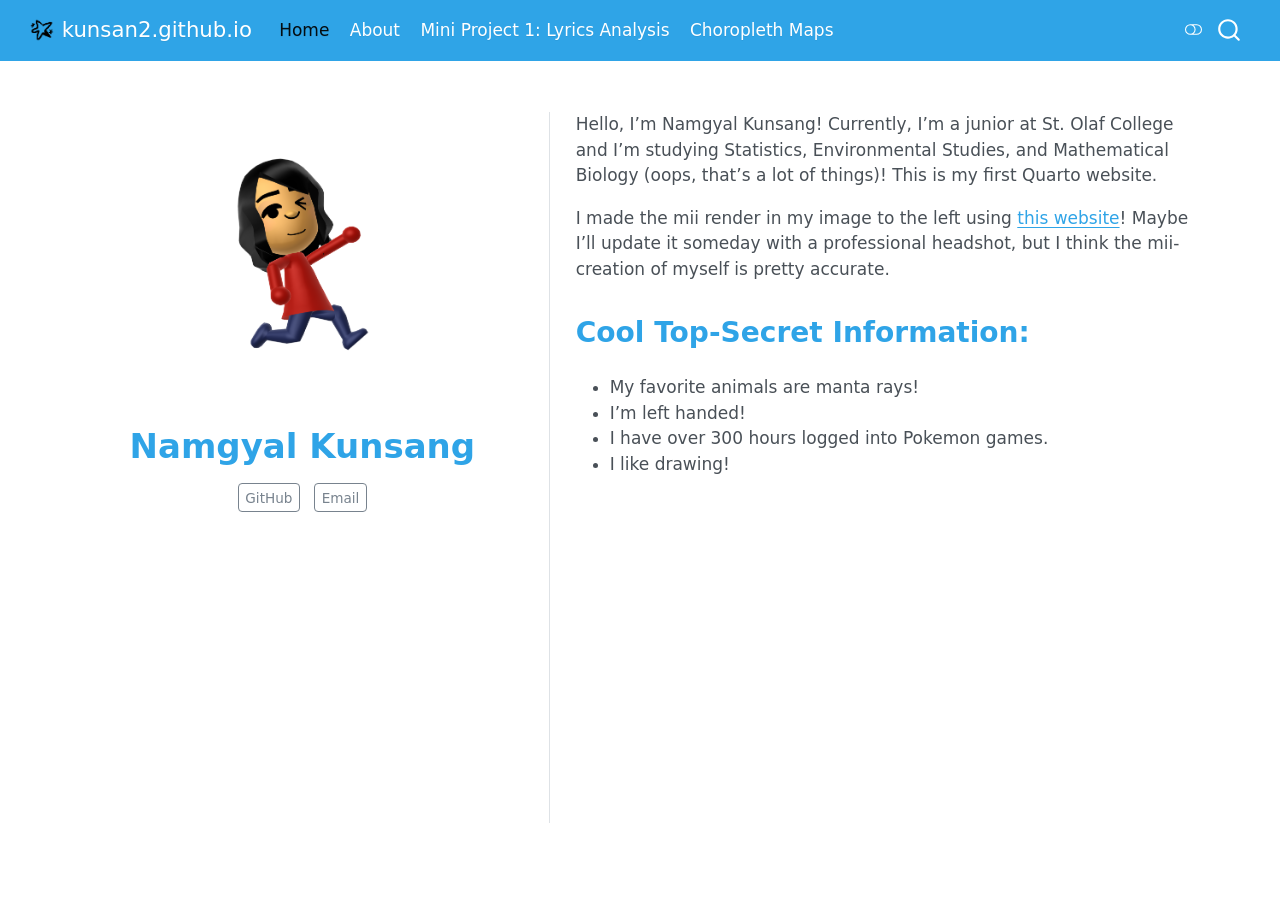
<file: docs/index.html>
<!DOCTYPE html>
<html xmlns="http://www.w3.org/1999/xhtml" lang="en" xml:lang="en"><head>

<meta charset="utf-8">
<meta name="generator" content="quarto-1.9.38">

<meta name="viewport" content="width=device-width, initial-scale=1.0, user-scalable=yes">


<title>Namgyal Kunsang – kunsan2.github.io</title>
<style>
/* Default styles provided by pandoc.
** See https://pandoc.org/MANUAL.html#variables-for-html for config info.
*/
code{white-space: pre-wrap;}
span.smallcaps{font-variant: small-caps;}
div.columns{display: flex; gap: min(4vw, 1.5em);}
div.column{flex: auto; overflow-x: auto;}
div.hanging-indent{margin-left: 1.5em; text-indent: -1.5em;}
ul.task-list{list-style: none;}
ul.task-list li input[type="checkbox"] {
  width: 0.8em;
  margin: 0 0.8em 0.2em -1em; /* quarto-specific, see https://github.com/quarto-dev/quarto-cli/issues/4556 */ 
  vertical-align: middle;
}
</style>


<script src="site_libs/quarto-nav/quarto-nav.js"></script>
<script src="site_libs/quarto-nav/headroom.min.js"></script>
<script src="site_libs/clipboard/clipboard.min.js"></script>
<script src="site_libs/quarto-search/autocomplete.umd.js"></script>
<script src="site_libs/quarto-search/fuse.min.js"></script>
<script src="site_libs/quarto-search/quarto-search.js"></script>
<meta name="quarto:offset" content="./">
<link href="./media/logo.png" rel="icon" type="image/png">
<script src="site_libs/quarto-html/quarto.js" type="module"></script>
<script src="site_libs/quarto-html/tabsets/tabsets.js" type="module"></script>
<script src="site_libs/quarto-html/popper.min.js"></script>
<script src="site_libs/quarto-html/tippy.umd.min.js"></script>
<link href="site_libs/quarto-html/tippy.css" rel="stylesheet">
<link href="site_libs/quarto-html/quarto-syntax-highlighting-15634bcf2e68342d4ad2dfa704d543f6.css" rel="stylesheet" class="quarto-color-scheme" id="quarto-text-highlighting-styles">
<link href="site_libs/quarto-html/quarto-syntax-highlighting-dark-0a6b7249c26820e032cb0bd839ff02b1.css" rel="stylesheet" class="quarto-color-scheme quarto-color-alternate" id="quarto-text-highlighting-styles">
<link href="site_libs/quarto-html/quarto-syntax-highlighting-15634bcf2e68342d4ad2dfa704d543f6.css" rel="stylesheet" class="quarto-color-scheme-extra" id="quarto-text-highlighting-styles">
<script src="site_libs/bootstrap/bootstrap.min.js"></script>
<link href="site_libs/bootstrap/bootstrap-icons.css" rel="stylesheet">
<link href="site_libs/bootstrap/bootstrap-eb99b75fe776fd11c81530f7e94a1763.min.css" rel="stylesheet" append-hash="true" class="quarto-color-scheme" id="quarto-bootstrap" data-mode="light">
<link href="site_libs/bootstrap/bootstrap-dark-c65eef156a02954c7572e454c6e27155.min.css" rel="stylesheet" append-hash="true" class="quarto-color-scheme quarto-color-alternate" id="quarto-bootstrap" data-mode="dark">
<link href="site_libs/bootstrap/bootstrap-eb99b75fe776fd11c81530f7e94a1763.min.css" rel="stylesheet" append-hash="true" class="quarto-color-scheme-extra" id="quarto-bootstrap" data-mode="light">
<script id="quarto-search-options" type="application/json">{
  "location": "navbar",
  "copy-button": false,
  "collapse-after": 3,
  "panel-placement": "end",
  "type": "overlay",
  "limit": 50,
  "keyboard-shortcut": [
    "f",
    "/",
    "s"
  ],
  "show-item-context": false,
  "language": {
    "search-no-results-text": "No results",
    "search-matching-documents-text": "matching documents",
    "search-copy-link-title": "Copy link to search",
    "search-hide-matches-text": "Hide additional matches",
    "search-more-match-text": "more match in this document",
    "search-more-matches-text": "more matches in this document",
    "search-clear-button-title": "Clear",
    "search-text-placeholder": "",
    "search-detached-cancel-button-title": "Cancel",
    "search-submit-button-title": "Submit",
    "search-label": "Search"
  }
}</script>


<link rel="stylesheet" href="styles.css">
</head>

<body class="nav-fixed quarto-light"><script id="quarto-html-before-body" type="application/javascript">
    const toggleBodyColorMode = (bsSheetEl) => {
      const mode = bsSheetEl.getAttribute("data-mode");
      const bodyEl = window.document.querySelector("body");
      if (mode === "dark") {
        bodyEl.classList.add("quarto-dark");
        bodyEl.classList.remove("quarto-light");
      } else {
        bodyEl.classList.add("quarto-light");
        bodyEl.classList.remove("quarto-dark");
      }
    }
    const toggleBodyColorPrimary = () => {
      const bsSheetEl = window.document.querySelector("link#quarto-bootstrap:not([rel=disabled-stylesheet])");
      if (bsSheetEl) {
        toggleBodyColorMode(bsSheetEl);
      }
    }
    const setColorSchemeToggle = (alternate) => {
      const toggles = window.document.querySelectorAll('.quarto-color-scheme-toggle');
      for (let i=0; i < toggles.length; i++) {
        const toggle = toggles[i];
        if (toggle) {
          if (alternate) {
            toggle.classList.add("alternate");
          } else {
            toggle.classList.remove("alternate");
          }
        }
      }
    };
    const toggleColorMode = (alternate) => {
      // Switch the stylesheets
      const primaryStylesheets = window.document.querySelectorAll('link.quarto-color-scheme:not(.quarto-color-alternate)');
      const alternateStylesheets = window.document.querySelectorAll('link.quarto-color-scheme.quarto-color-alternate');
      manageTransitions('#quarto-margin-sidebar .nav-link', false);
      if (alternate) {
        // note: dark is layered on light, we don't disable primary!
        enableStylesheet(alternateStylesheets);
        for (const sheetNode of alternateStylesheets) {
          if (sheetNode.id === "quarto-bootstrap") {
            toggleBodyColorMode(sheetNode);
          }
        }
      } else {
        disableStylesheet(alternateStylesheets);
        enableStylesheet(primaryStylesheets)
        toggleBodyColorPrimary();
      }
      manageTransitions('#quarto-margin-sidebar .nav-link', true);
      // Switch the toggles
      setColorSchemeToggle(alternate)
      // Hack to workaround the fact that safari doesn't
      // properly recolor the scrollbar when toggling (#1455)
      if (navigator.userAgent.indexOf('Safari') > 0 && navigator.userAgent.indexOf('Chrome') == -1) {
        manageTransitions("body", false);
        window.scrollTo(0, 1);
        setTimeout(() => {
          window.scrollTo(0, 0);
          manageTransitions("body", true);
        }, 40);
      }
    }
    const disableStylesheet = (stylesheets) => {
      for (let i=0; i < stylesheets.length; i++) {
        const stylesheet = stylesheets[i];
        stylesheet.rel = 'disabled-stylesheet';
      }
    }
    const enableStylesheet = (stylesheets) => {
      for (let i=0; i < stylesheets.length; i++) {
        const stylesheet = stylesheets[i];
        if(stylesheet.rel !== 'stylesheet') { // for Chrome, which will still FOUC without this check
          stylesheet.rel = 'stylesheet';
        }
      }
    }
    const manageTransitions = (selector, allowTransitions) => {
      const els = window.document.querySelectorAll(selector);
      for (let i=0; i < els.length; i++) {
        const el = els[i];
        if (allowTransitions) {
          el.classList.remove('notransition');
        } else {
          el.classList.add('notransition');
        }
      }
    }
    const isFileUrl = () => {
      return window.location.protocol === 'file:';
    }
    const hasAlternateSentinel = () => {
      let styleSentinel = getColorSchemeSentinel();
      if (styleSentinel !== null) {
        return styleSentinel === "alternate";
      } else {
        return false;
      }
    }
    const setStyleSentinel = (alternate) => {
      const value = alternate ? "alternate" : "default";
      if (!isFileUrl()) {
        window.localStorage.setItem("quarto-color-scheme", value);
      } else {
        localAlternateSentinel = value;
      }
    }
    const getColorSchemeSentinel = () => {
      if (!isFileUrl()) {
        const storageValue = window.localStorage.getItem("quarto-color-scheme");
        return storageValue != null ? storageValue : localAlternateSentinel;
      } else {
        return localAlternateSentinel;
      }
    }
    const toggleGiscusIfUsed = (isAlternate, darkModeDefault) => {
      const baseTheme = document.querySelector('#giscus-base-theme')?.value ?? 'light';
      const alternateTheme = document.querySelector('#giscus-alt-theme')?.value ?? 'dark';
      let newTheme = '';
      if(authorPrefersDark) {
        newTheme = isAlternate ? baseTheme : alternateTheme;
      } else {
        newTheme = isAlternate ? alternateTheme : baseTheme;
      }
      const changeGiscusTheme = () => {
        // From: https://github.com/giscus/giscus/issues/336
        const sendMessage = (message) => {
          const iframe = document.querySelector('iframe.giscus-frame');
          if (!iframe) return;
          iframe.contentWindow.postMessage({ giscus: message }, 'https://giscus.app');
        }
        sendMessage({
          setConfig: {
            theme: newTheme
          }
        });
      }
      const isGiscussLoaded = window.document.querySelector('iframe.giscus-frame') !== null;
      if (isGiscussLoaded) {
        changeGiscusTheme();
      }
    };
    const authorPrefersDark = false;
    const darkModeDefault = authorPrefersDark;
      document.querySelector('link#quarto-text-highlighting-styles.quarto-color-scheme-extra').rel = 'disabled-stylesheet';
      document.querySelector('link#quarto-bootstrap.quarto-color-scheme-extra').rel = 'disabled-stylesheet';
    let localAlternateSentinel = darkModeDefault ? 'alternate' : 'default';
    // Dark / light mode switch
    window.quartoToggleColorScheme = () => {
      // Read the current dark / light value
      let toAlternate = !hasAlternateSentinel();
      toggleColorMode(toAlternate);
      setStyleSentinel(toAlternate);
      toggleGiscusIfUsed(toAlternate, darkModeDefault);
      window.dispatchEvent(new Event('resize'));
    };
    // Switch to dark mode if need be
    if (hasAlternateSentinel()) {
      toggleColorMode(true);
    } else {
      toggleColorMode(false);
    }
  </script>

<div id="quarto-search-results"></div>
  <header id="quarto-header" class="headroom fixed-top">
    <nav class="navbar navbar-expand-lg " data-bs-theme="dark">
      <div class="navbar-container container-fluid">
      <div class="navbar-brand-container mx-auto">
    <a href="./index.html" class="navbar-brand navbar-brand-logo">
    <img src="./media/logo.png" alt="" class="navbar-logo light-content">
    <img src="./media/logo.png" alt="" class="navbar-logo dark-content">
    </a>
    <a class="navbar-brand" href="./index.html">
    <span class="navbar-title">kunsan2.github.io</span>
    </a>
  </div>
            <div id="quarto-search" class="" title="Search"></div>
          <button class="navbar-toggler" type="button" data-bs-toggle="collapse" data-bs-target="#navbarCollapse" aria-controls="navbarCollapse" role="menu" aria-expanded="false" aria-label="Toggle navigation" onclick="if (window.quartoToggleHeadroom) { window.quartoToggleHeadroom(); }">
  <span class="navbar-toggler-icon"></span>
</button>
          <div class="collapse navbar-collapse" id="navbarCollapse">
            <ul class="navbar-nav navbar-nav-scroll me-auto">
  <li class="nav-item">
    <a class="nav-link active" href="./index.html" aria-current="page"> 
<span class="menu-text">Home</span></a>
  </li>  
  <li class="nav-item">
    <a class="nav-link" href="./about.html"> 
<span class="menu-text">About</span></a>
  </li>  
  <li class="nav-item">
    <a class="nav-link" href="./mini_proj_one_kunsang.html"> 
<span class="menu-text">Mini Project 1: Lyrics Analysis</span></a>
  </li>  
  <li class="nav-item">
    <a class="nav-link" href="./choropleths.html"> 
<span class="menu-text">Choropleth Maps</span></a>
  </li>  
</ul>
          </div> <!-- /navcollapse -->
            <div class="quarto-navbar-tools">
  <a href="" class="quarto-color-scheme-toggle quarto-navigation-tool  px-1" onclick="window.quartoToggleColorScheme(); return false;" title="Toggle dark mode"><i class="bi"></i></a>
</div>
      </div> <!-- /container-fluid -->
    </nav>
</header>
<!-- content -->
<div id="quarto-content" class="quarto-container page-columns page-rows-contents page-layout-full page-navbar">
<!-- sidebar -->
<!-- margin-sidebar -->
    
<!-- main -->
<div class="quarto-about-trestles column-page">
  <div class="about-entity">
    <img src="media/RKS_custom_render_2025-09-18T17_54_57.826Z.png" class="about-image
  round " style="height: 17em; width: 17em;">
<header id="title-block-header" class="quarto-title-block default">
<div class="quarto-title">
<h1 class="title">Namgyal Kunsang</h1>
</div>
<div class="quarto-title-meta column-page">
  </div>
</header>
    <div class="about-links">
  <a href="https://github.com/kunsan2/SDS264_F26" class="about-link" rel="" target="_blank">
     <span class="about-link-text">GitHub</span>
  </a>
  <a href="mailto:namgyalkunsang06@gmail.com" class="about-link" rel="" target="">
     <span class="about-link-text">Email</span>
  </a>
</div>
  </div>
  <div class="about-contents"><main class="content column-page" id="quarto-document-content">

<p>Hello, I’m Namgyal Kunsang! Currently, I’m a junior at St.&nbsp;Olaf College and I’m studying Statistics, Environmental Studies, and Mathematical Biology (oops, that’s a lot of things)! This is my first Quarto website.</p>
<p>I made the mii render in my image to the left using <a href="https://mii.nxw.pw/">this website</a>! Maybe I’ll update it someday with a professional headshot, but I think the mii-creation of myself is pretty accurate.</p>
<section id="cool-top-secret-information" class="level2">
<h2 data-anchor-id="cool-top-secret-information">Cool Top-Secret Information:</h2>
<ul>
<li>My favorite animals are manta rays!</li>
<li>I’m left handed!</li>
<li>I have over 300 hours logged into Pokemon games.</li>
<li>I like drawing!</li>
</ul>


</section>
</main></div>
</div>
 <!-- /main -->
<script id="quarto-html-after-body" type="application/javascript">
  window.document.addEventListener("DOMContentLoaded", function (event) {
    // Ensure there is a toggle, if there isn't float one in the top right
    if (window.document.querySelector('.quarto-color-scheme-toggle') === null) {
      const a = window.document.createElement('a');
      a.classList.add('top-right');
      a.classList.add('quarto-color-scheme-toggle');
      a.href = "";
      a.onclick = function() { try { window.quartoToggleColorScheme(); } catch {} return false; };
      const i = window.document.createElement("i");
      i.classList.add('bi');
      a.appendChild(i);
      window.document.body.appendChild(a);
    }
    setColorSchemeToggle(hasAlternateSentinel())
    const isCodeAnnotation = (el) => {
      for (const clz of el.classList) {
        if (clz.startsWith('code-annotation-')) {                     
          return true;
        }
      }
      return false;
    }
    const onCopySuccess = function(e) {
      // button target
      const button = e.trigger;
      // don't keep focus
      button.blur();
      // flash "checked"
      button.classList.add('code-copy-button-checked');
      var currentTitle = button.getAttribute("title");
      button.setAttribute("title", "Copied!");
      let tooltip;
      if (window.bootstrap) {
        button.setAttribute("data-bs-toggle", "tooltip");
        button.setAttribute("data-bs-placement", "left");
        button.setAttribute("data-bs-title", "Copied!");
        tooltip = new bootstrap.Tooltip(button, 
          { trigger: "manual", 
            customClass: "code-copy-button-tooltip",
            offset: [0, -8]});
        tooltip.show();    
      }
      setTimeout(function() {
        if (tooltip) {
          tooltip.hide();
          button.removeAttribute("data-bs-title");
          button.removeAttribute("data-bs-toggle");
          button.removeAttribute("data-bs-placement");
        }
        button.setAttribute("title", currentTitle);
        button.classList.remove('code-copy-button-checked');
      }, 1000);
      // clear code selection
      e.clearSelection();
    }
    const getTextToCopy = function(trigger) {
      const outerScaffold = trigger.parentElement.cloneNode(true);
      const codeEl = outerScaffold.querySelector('code');
      for (const childEl of codeEl.children) {
        if (isCodeAnnotation(childEl)) {
          childEl.remove();
        }
      }
      return codeEl.innerText;
    }
    const clipboard = new window.ClipboardJS('.code-copy-button:not([data-in-quarto-modal])', {
      text: getTextToCopy
    });
    clipboard.on('success', onCopySuccess);
    if (window.document.getElementById('quarto-embedded-source-code-modal')) {
      const clipboardModal = new window.ClipboardJS('.code-copy-button[data-in-quarto-modal]', {
        text: getTextToCopy,
        container: window.document.getElementById('quarto-embedded-source-code-modal')
      });
      clipboardModal.on('success', onCopySuccess);
    }
      var localhostRegex = new RegExp(/^(?:http|https):\/\/localhost\:?[0-9]*\//);
      var mailtoRegex = new RegExp(/^mailto:/);
        var filterRegex = new RegExp('/' + window.location.host + '/');
      var isInternal = (href) => {
          return filterRegex.test(href) || localhostRegex.test(href) || mailtoRegex.test(href);
      }
      // Inspect non-navigation links and adorn them if external
     var links = window.document.querySelectorAll('a[href]:not(.nav-link):not(.navbar-brand):not(.toc-action):not(.sidebar-link):not(.sidebar-item-toggle):not(.pagination-link):not(.no-external):not([aria-hidden]):not(.dropdown-item):not(.quarto-navigation-tool):not(.about-link)');
      for (var i=0; i<links.length; i++) {
        const link = links[i];
        if (!isInternal(link.href)) {
          // undo the damage that might have been done by quarto-nav.js in the case of
          // links that we want to consider external
          if (link.dataset.originalHref !== undefined) {
            link.href = link.dataset.originalHref;
          }
        }
      }
    function tippyHover(el, contentFn, onTriggerFn, onUntriggerFn) {
      const config = {
        allowHTML: true,
        maxWidth: 500,
        delay: 100,
        arrow: false,
        appendTo: function(el) {
            return el.parentElement;
        },
        interactive: true,
        interactiveBorder: 10,
        theme: 'quarto',
        placement: 'bottom-start',
      };
      if (contentFn) {
        config.content = contentFn;
      }
      if (onTriggerFn) {
        config.onTrigger = onTriggerFn;
      }
      if (onUntriggerFn) {
        config.onUntrigger = onUntriggerFn;
      }
      window.tippy(el, config); 
    }
    const noterefs = window.document.querySelectorAll('a[role="doc-noteref"]');
    for (var i=0; i<noterefs.length; i++) {
      const ref = noterefs[i];
      tippyHover(ref, function() {
        // use id or data attribute instead here
        let href = ref.getAttribute('data-footnote-href') || ref.getAttribute('href');
        try { href = new URL(href).hash; } catch {}
        const id = href.replace(/^#\/?/, "");
        const note = window.document.getElementById(id);
        if (note) {
          return note.innerHTML;
        } else {
          return "";
        }
      });
    }
    const xrefs = window.document.querySelectorAll('a.quarto-xref');
    const processXRef = (id, note) => {
      // Strip column container classes
      const stripColumnClz = (el) => {
        el.classList.remove("page-full", "page-columns");
        if (el.children) {
          for (const child of el.children) {
            stripColumnClz(child);
          }
        }
      }
      stripColumnClz(note)
      if (id === null || id.startsWith('sec-')) {
        // Special case sections, only their first couple elements
        const container = document.createElement("div");
        if (note.children && note.children.length > 2) {
          container.appendChild(note.children[0].cloneNode(true));
          for (let i = 1; i < note.children.length; i++) {
            const child = note.children[i];
            if (child.tagName === "P" && child.innerText === "") {
              continue;
            } else {
              container.appendChild(child.cloneNode(true));
              break;
            }
          }
          if (window.Quarto?.typesetMath) {
            window.Quarto.typesetMath(container);
          }
          return container.innerHTML
        } else {
          if (window.Quarto?.typesetMath) {
            window.Quarto.typesetMath(note);
          }
          return note.innerHTML;
        }
      } else {
        // Remove any anchor links if they are present
        const anchorLink = note.querySelector('a.anchorjs-link');
        if (anchorLink) {
          anchorLink.remove();
        }
        if (window.Quarto?.typesetMath) {
          window.Quarto.typesetMath(note);
        }
        if (note.classList.contains("callout")) {
          return note.outerHTML;
        } else {
          return note.innerHTML;
        }
      }
    }
    for (var i=0; i<xrefs.length; i++) {
      const xref = xrefs[i];
      tippyHover(xref, undefined, function(instance) {
        instance.disable();
        let url = xref.getAttribute('href');
        let hash = undefined; 
        if (url.startsWith('#')) {
          hash = url;
        } else {
          try { hash = new URL(url).hash; } catch {}
        }
        if (hash) {
          const id = hash.replace(/^#\/?/, "");
          const note = window.document.getElementById(id);
          if (note !== null) {
            try {
              const html = processXRef(id, note.cloneNode(true));
              instance.setContent(html);
            } finally {
              instance.enable();
              instance.show();
            }
          } else {
            // See if we can fetch this
            fetch(url.split('#')[0])
            .then(res => res.text())
            .then(html => {
              const parser = new DOMParser();
              const htmlDoc = parser.parseFromString(html, "text/html");
              const note = htmlDoc.getElementById(id);
              if (note !== null) {
                const html = processXRef(id, note);
                instance.setContent(html);
              } 
            }).finally(() => {
              instance.enable();
              instance.show();
            });
          }
        } else {
          // See if we can fetch a full url (with no hash to target)
          // This is a special case and we should probably do some content thinning / targeting
          fetch(url)
          .then(res => res.text())
          .then(html => {
            const parser = new DOMParser();
            const htmlDoc = parser.parseFromString(html, "text/html");
            const note = htmlDoc.querySelector('main.content');
            if (note !== null) {
              // This should only happen for chapter cross references
              // (since there is no id in the URL)
              // remove the first header
              if (note.children.length > 0 && note.children[0].tagName === "HEADER") {
                note.children[0].remove();
              }
              const html = processXRef(null, note);
              instance.setContent(html);
            } 
          }).finally(() => {
            instance.enable();
            instance.show();
          });
        }
      }, function(instance) {
      });
    }
        let selectedAnnoteEl;
        const selectorForAnnotation = ( cell, annotation) => {
          let cellAttr = 'data-code-cell="' + cell + '"';
          let lineAttr = 'data-code-annotation="' +  annotation + '"';
          const selector = 'span[' + cellAttr + '][' + lineAttr + ']';
          return selector;
        }
        const selectCodeLines = (annoteEl) => {
          const doc = window.document;
          const targetCell = annoteEl.getAttribute("data-target-cell");
          const targetAnnotation = annoteEl.getAttribute("data-target-annotation");
          const annoteSpan = window.document.querySelector(selectorForAnnotation(targetCell, targetAnnotation));
          const lines = annoteSpan.getAttribute("data-code-lines").split(",");
          const lineIds = lines.map((line) => {
            return targetCell + "-" + line;
          })
          let top = null;
          let height = null;
          let parent = null;
          if (lineIds.length > 0) {
              //compute the position of the single el (top and bottom and make a div)
              const el = window.document.getElementById(lineIds[0]);
              top = el.offsetTop;
              height = el.offsetHeight;
              parent = el.parentElement.parentElement;
            if (lineIds.length > 1) {
              const lastEl = window.document.getElementById(lineIds[lineIds.length - 1]);
              const bottom = lastEl.offsetTop + lastEl.offsetHeight;
              height = bottom - top;
            }
            if (top !== null && height !== null && parent !== null) {
              // cook up a div (if necessary) and position it 
              let div = window.document.getElementById("code-annotation-line-highlight");
              if (div === null) {
                div = window.document.createElement("div");
                div.setAttribute("id", "code-annotation-line-highlight");
                div.style.position = 'absolute';
                parent.appendChild(div);
              }
              div.style.top = top - 2 + "px";
              div.style.height = height + 4 + "px";
              div.style.left = 0;
              let gutterDiv = window.document.getElementById("code-annotation-line-highlight-gutter");
              if (gutterDiv === null) {
                gutterDiv = window.document.createElement("div");
                gutterDiv.setAttribute("id", "code-annotation-line-highlight-gutter");
                gutterDiv.style.position = 'absolute';
                const codeCell = window.document.getElementById(targetCell);
                const gutter = codeCell.querySelector('.code-annotation-gutter');
                gutter.appendChild(gutterDiv);
              }
              gutterDiv.style.top = top - 2 + "px";
              gutterDiv.style.height = height + 4 + "px";
            }
            selectedAnnoteEl = annoteEl;
          }
        };
        const unselectCodeLines = () => {
          const elementsIds = ["code-annotation-line-highlight", "code-annotation-line-highlight-gutter"];
          elementsIds.forEach((elId) => {
            const div = window.document.getElementById(elId);
            if (div) {
              div.remove();
            }
          });
          selectedAnnoteEl = undefined;
        };
          // Handle positioning of the toggle
      window.addEventListener(
        "resize",
        throttle(() => {
          elRect = undefined;
          if (selectedAnnoteEl) {
            selectCodeLines(selectedAnnoteEl);
          }
        }, 10)
      );
      function throttle(fn, ms) {
      let throttle = false;
      let timer;
        return (...args) => {
          if(!throttle) { // first call gets through
              fn.apply(this, args);
              throttle = true;
          } else { // all the others get throttled
              if(timer) clearTimeout(timer); // cancel #2
              timer = setTimeout(() => {
                fn.apply(this, args);
                timer = throttle = false;
              }, ms);
          }
        };
      }
        // Attach click handler to the DT
        const annoteDls = window.document.querySelectorAll('dt[data-target-cell]');
        for (const annoteDlNode of annoteDls) {
          annoteDlNode.addEventListener('click', (event) => {
            const clickedEl = event.target;
            if (clickedEl !== selectedAnnoteEl) {
              unselectCodeLines();
              const activeEl = window.document.querySelector('dt[data-target-cell].code-annotation-active');
              if (activeEl) {
                activeEl.classList.remove('code-annotation-active');
              }
              selectCodeLines(clickedEl);
              clickedEl.classList.add('code-annotation-active');
            } else {
              // Unselect the line
              unselectCodeLines();
              clickedEl.classList.remove('code-annotation-active');
            }
          });
        }
    const findCites = (el) => {
      const parentEl = el.parentElement;
      if (parentEl) {
        const cites = parentEl.dataset.cites;
        if (cites) {
          return {
            el,
            cites: cites.split(' ')
          };
        } else {
          return findCites(el.parentElement)
        }
      } else {
        return undefined;
      }
    };
    var bibliorefs = window.document.querySelectorAll('a[role="doc-biblioref"]');
    for (var i=0; i<bibliorefs.length; i++) {
      const ref = bibliorefs[i];
      const citeInfo = findCites(ref);
      if (citeInfo) {
        tippyHover(citeInfo.el, function() {
          var popup = window.document.createElement('div');
          citeInfo.cites.forEach(function(cite) {
            var citeDiv = window.document.createElement('div');
            citeDiv.classList.add('hanging-indent');
            citeDiv.classList.add('csl-entry');
            var biblioDiv = window.document.getElementById('ref-' + cite);
            if (biblioDiv) {
              citeDiv.innerHTML = biblioDiv.innerHTML;
            }
            popup.appendChild(citeDiv);
          });
          return popup.innerHTML;
        });
      }
    }
  });
  </script>
</div> <!-- /content -->




</body></html>
</file>
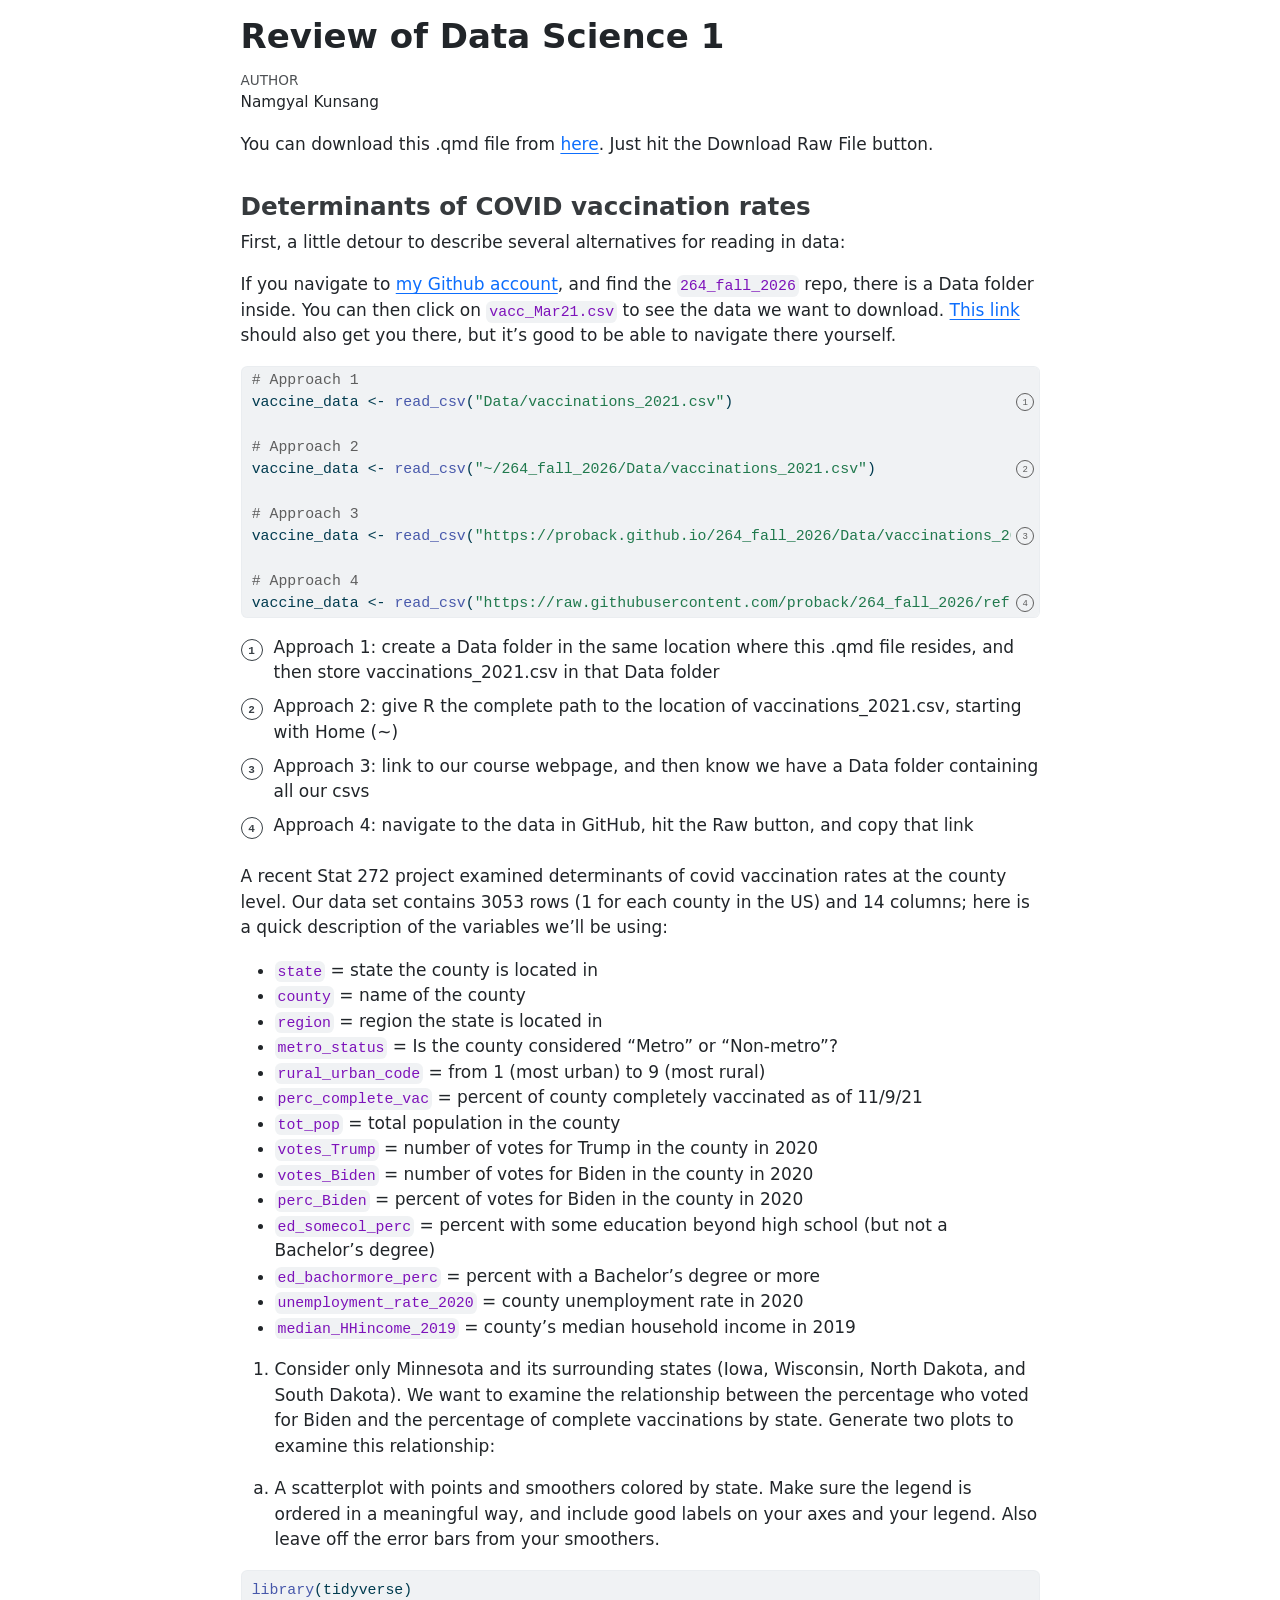
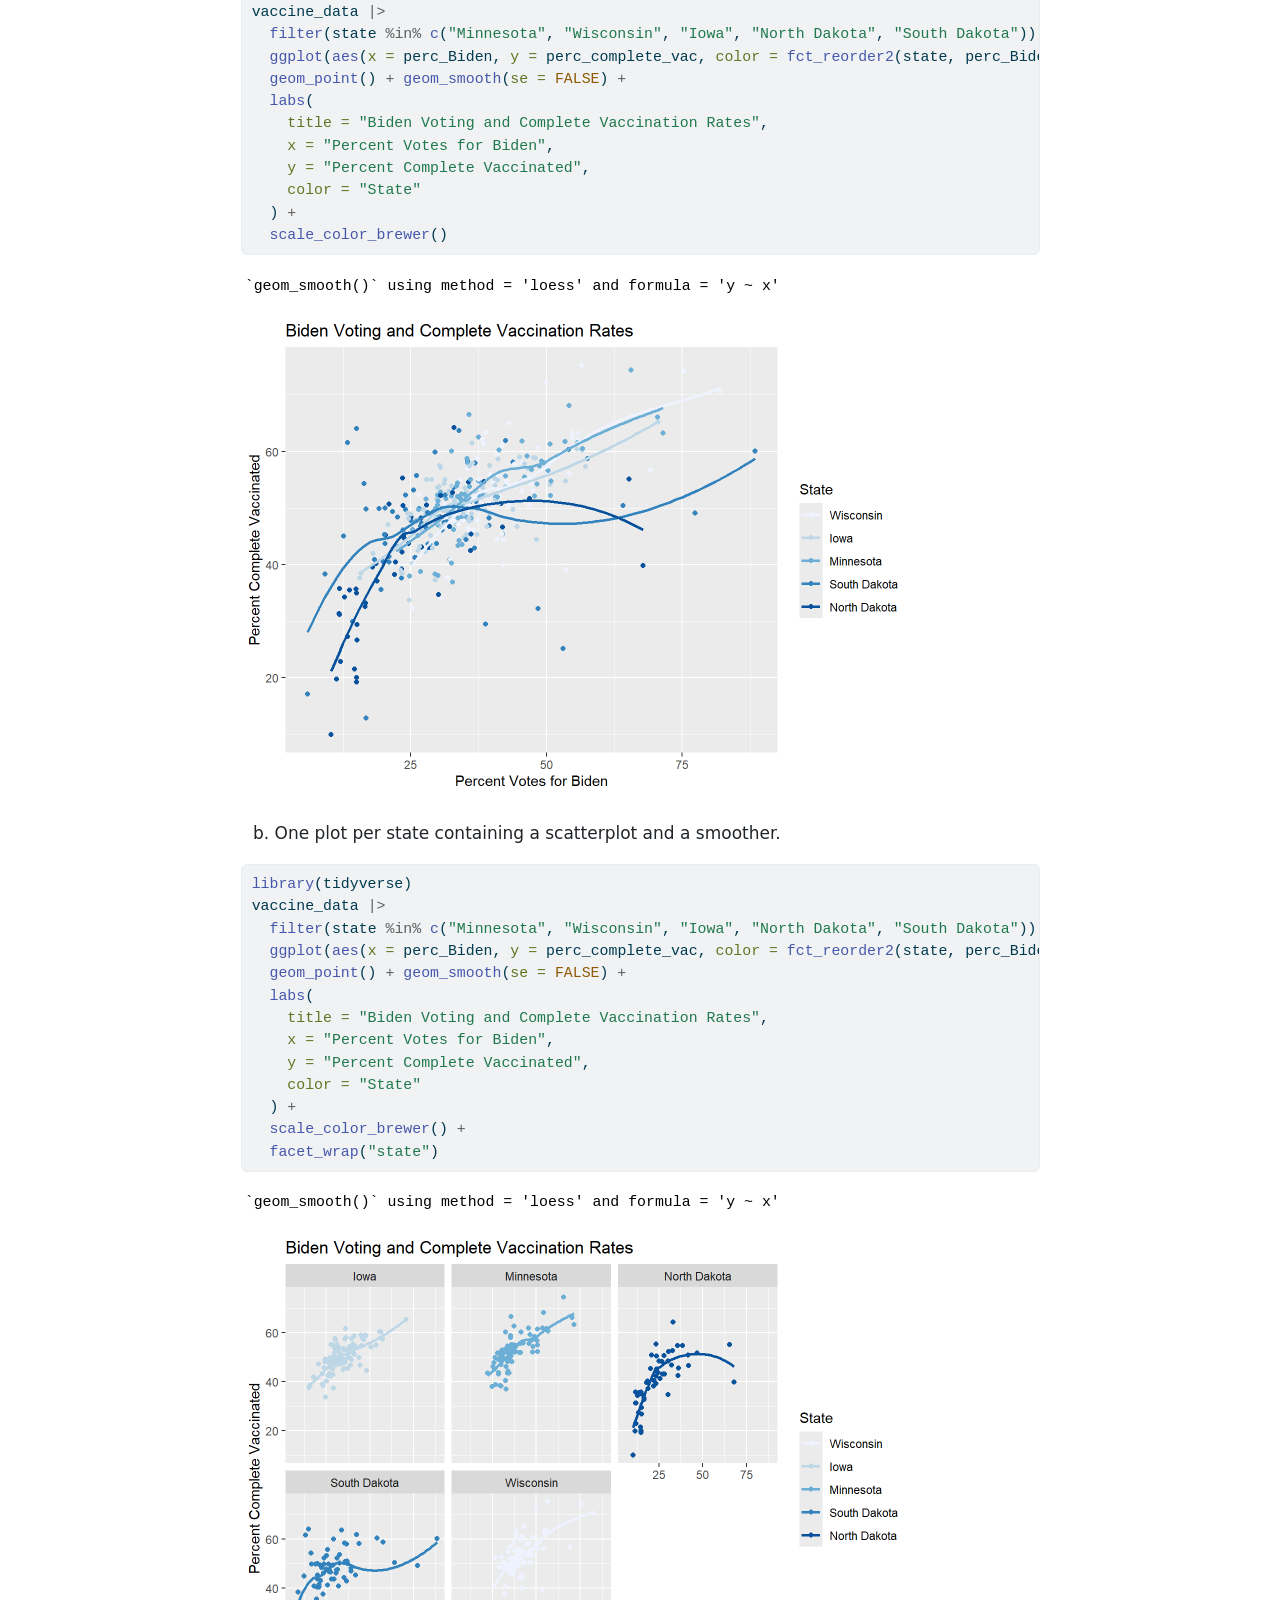
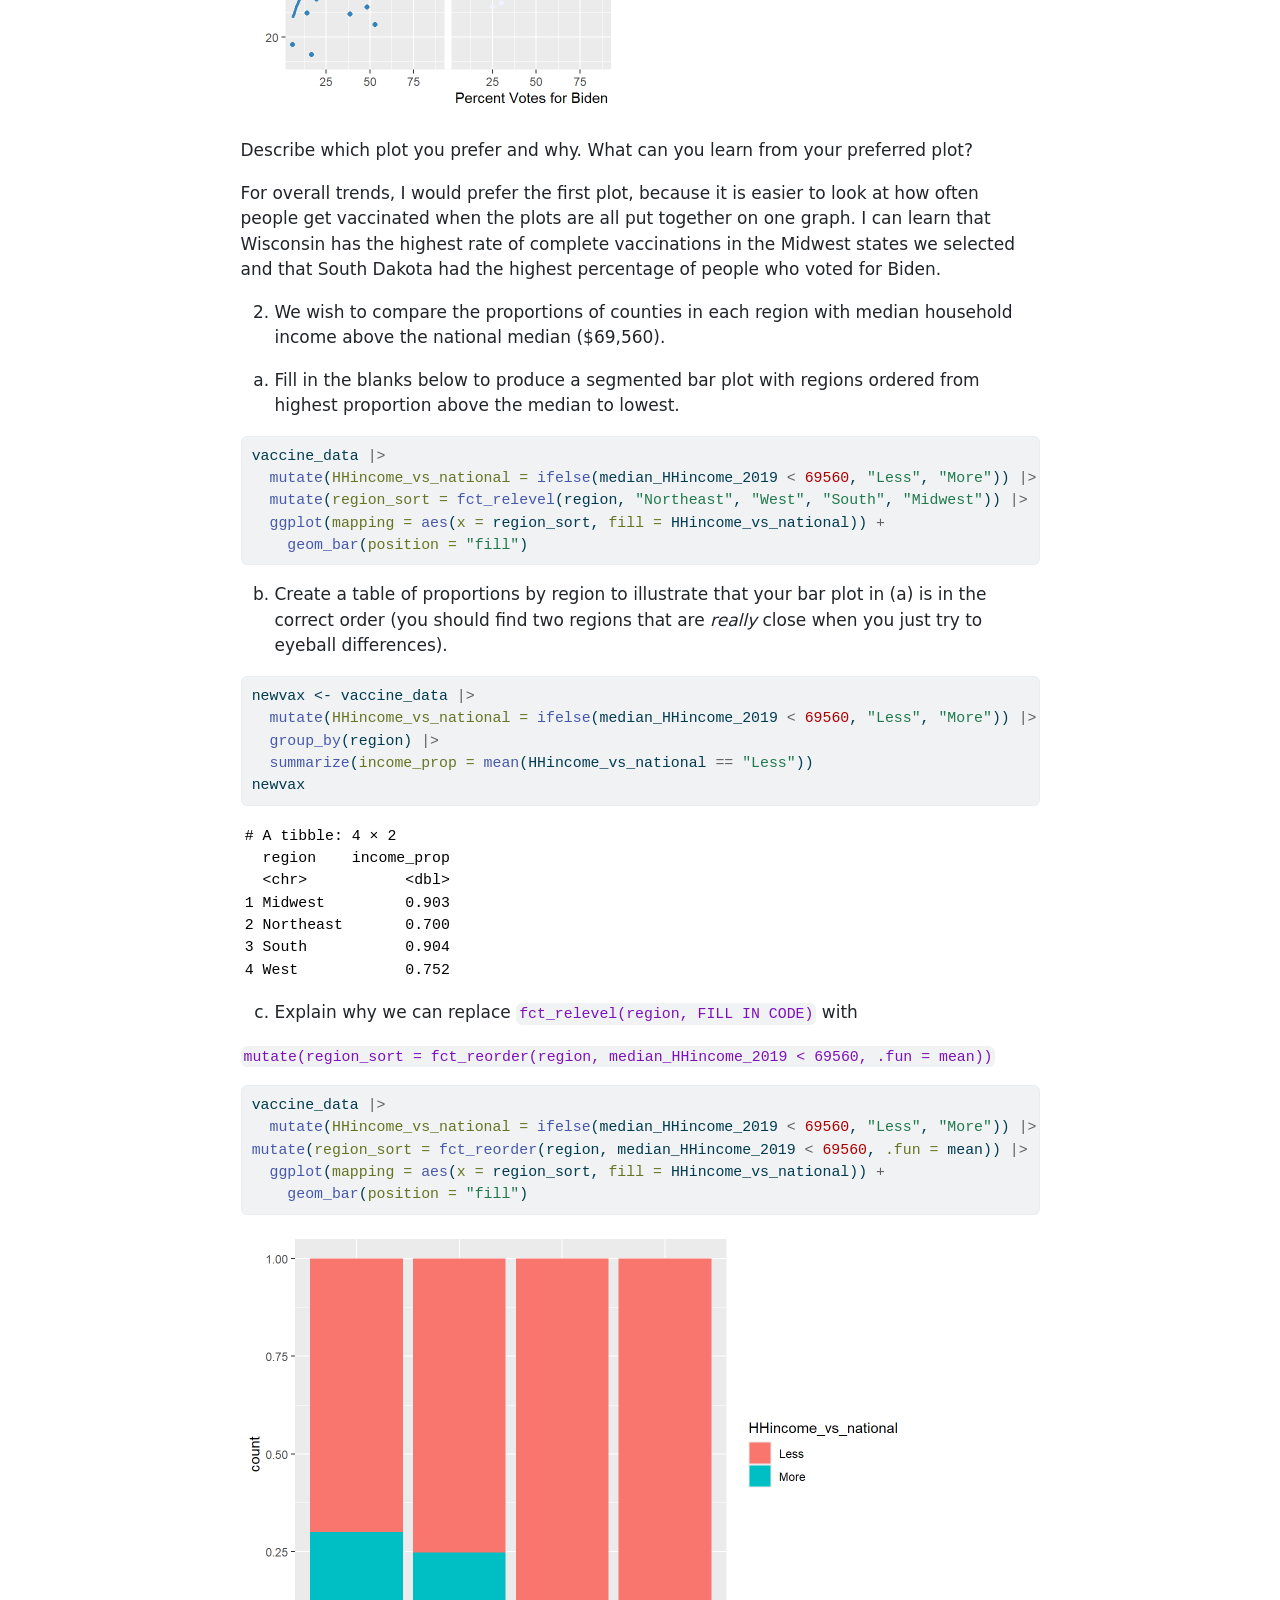
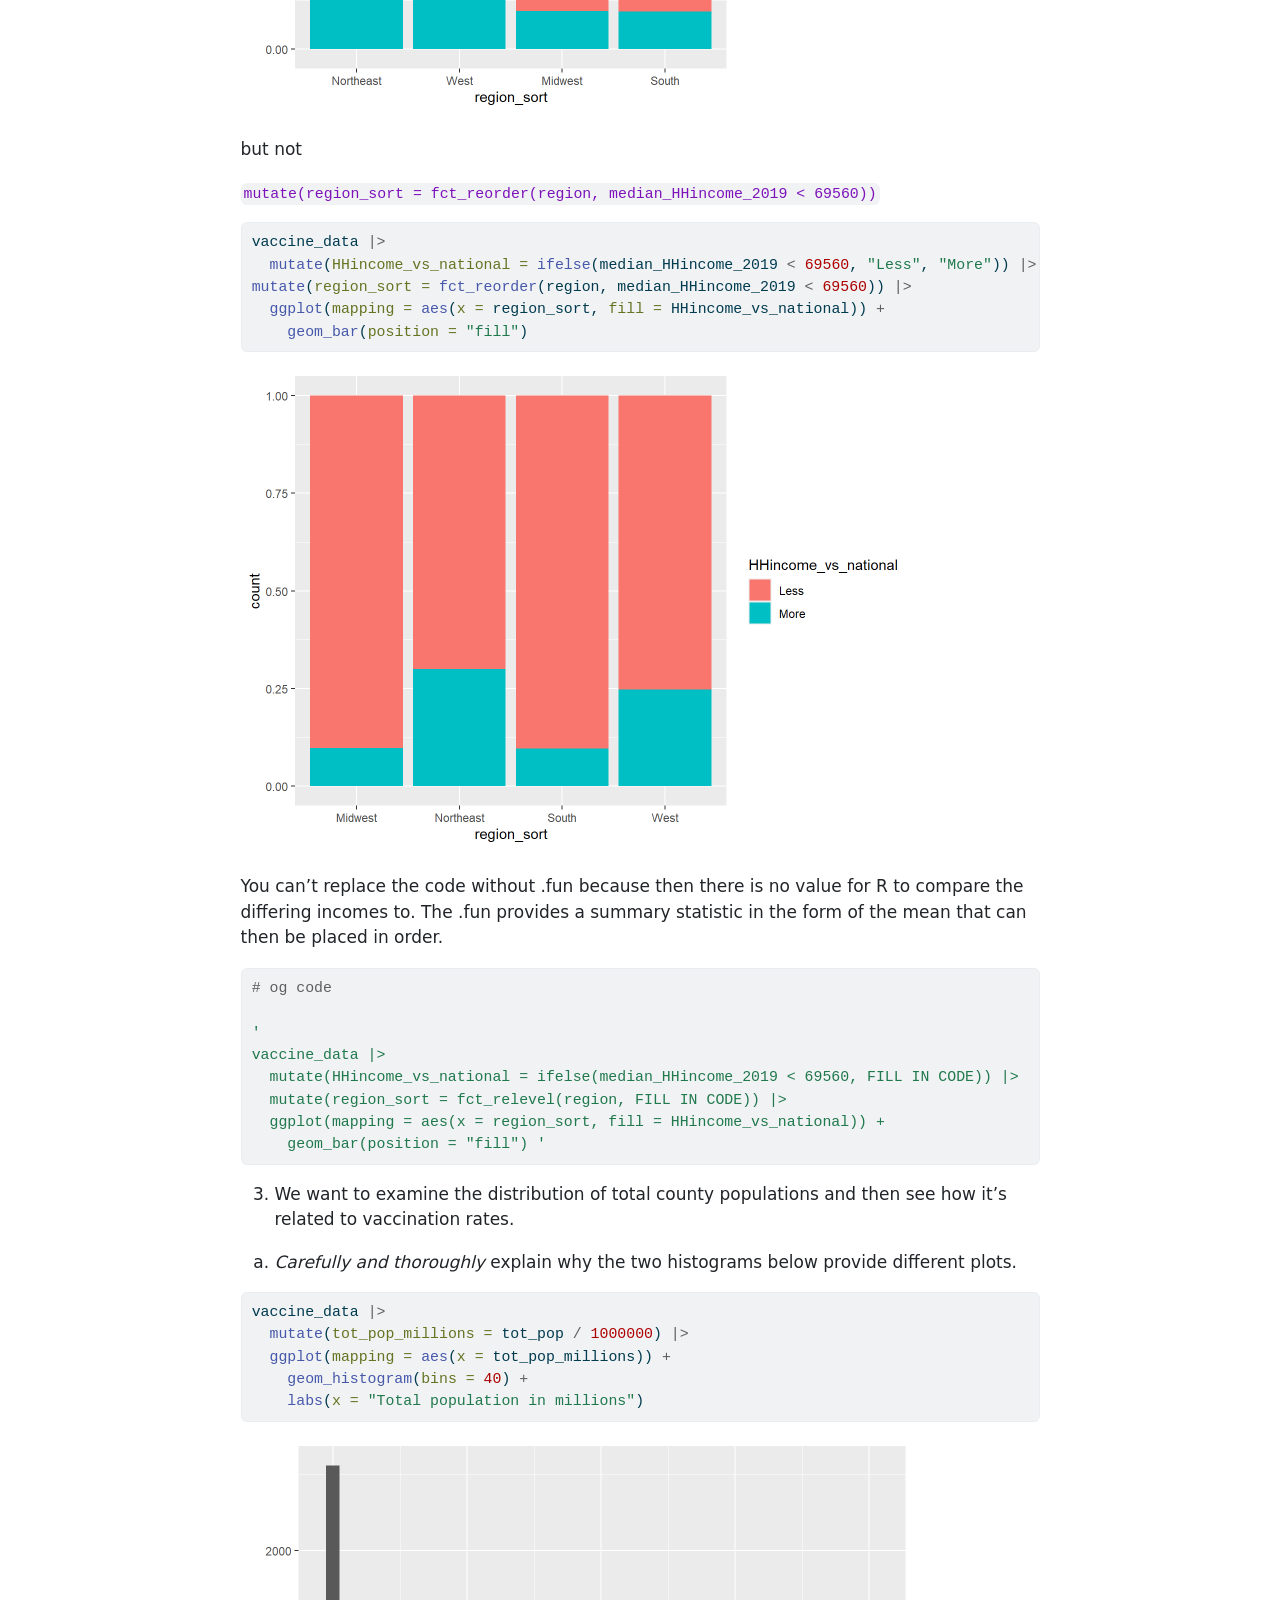
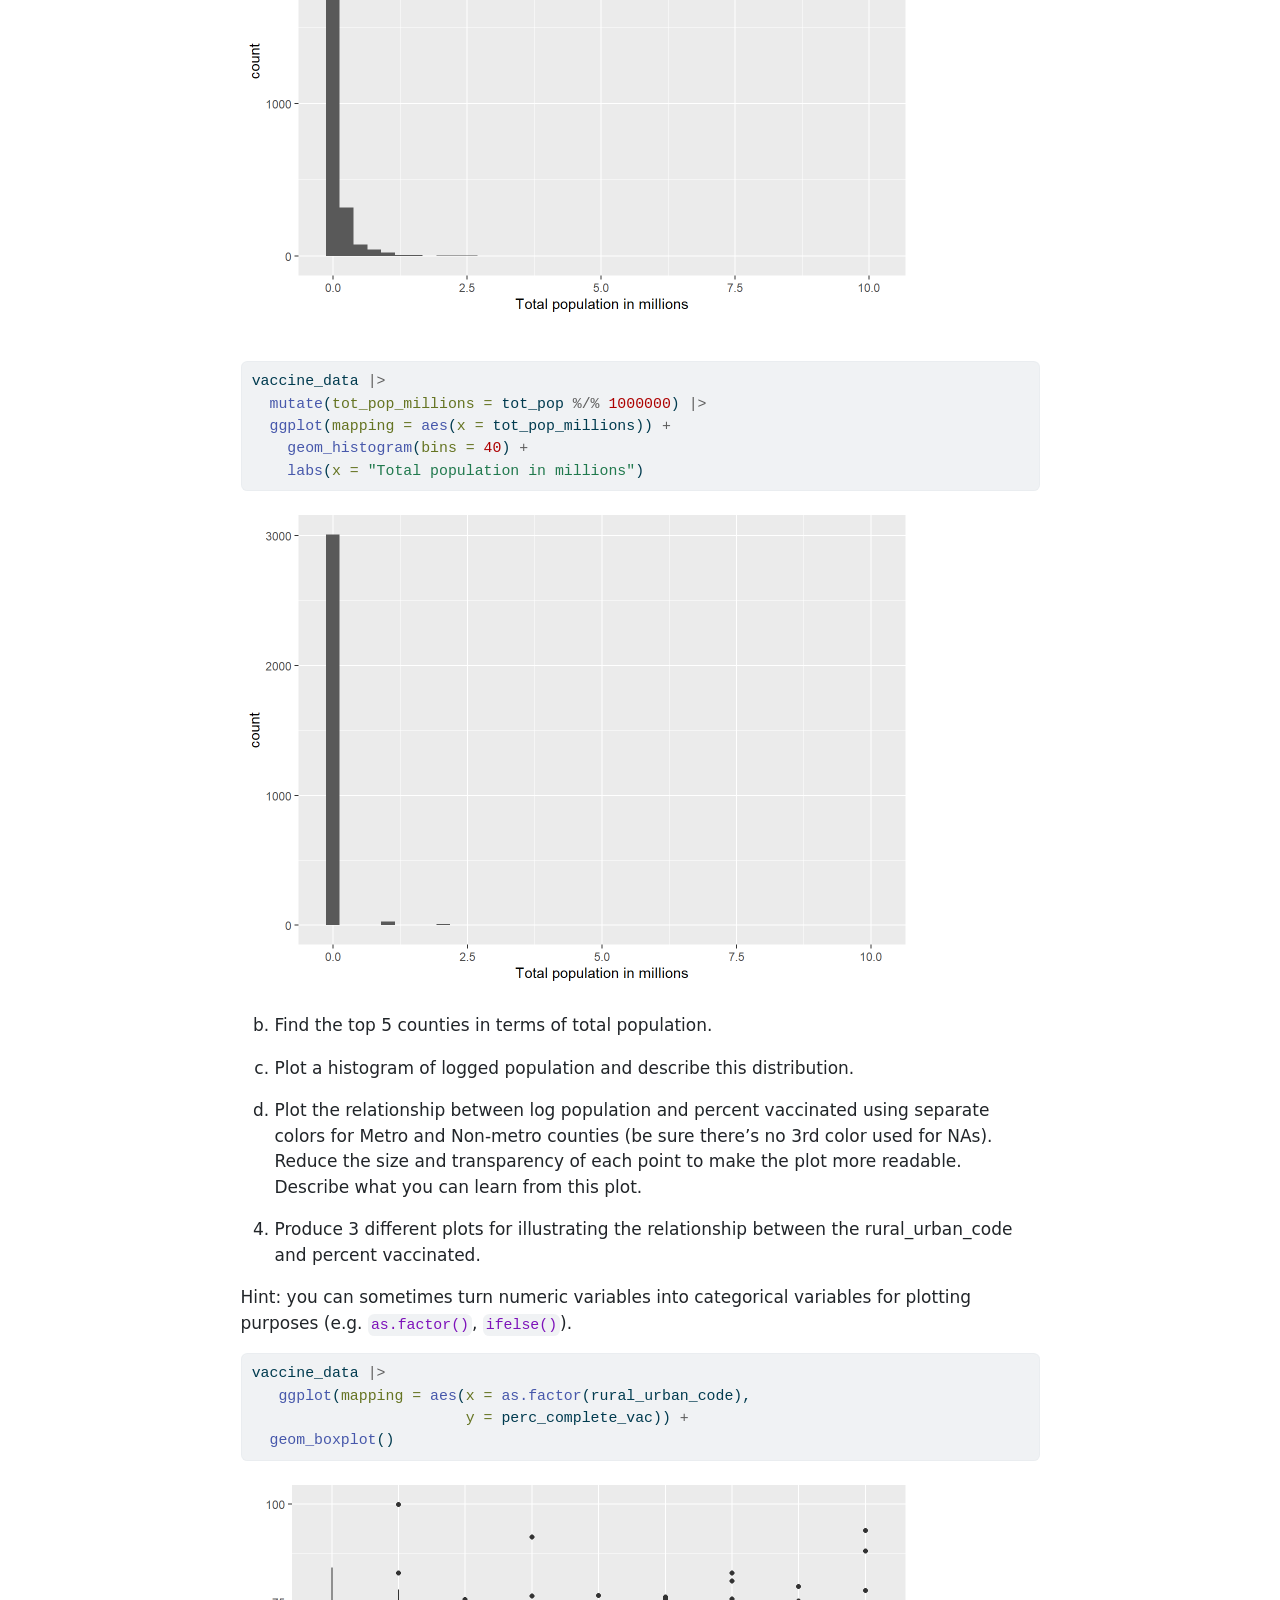
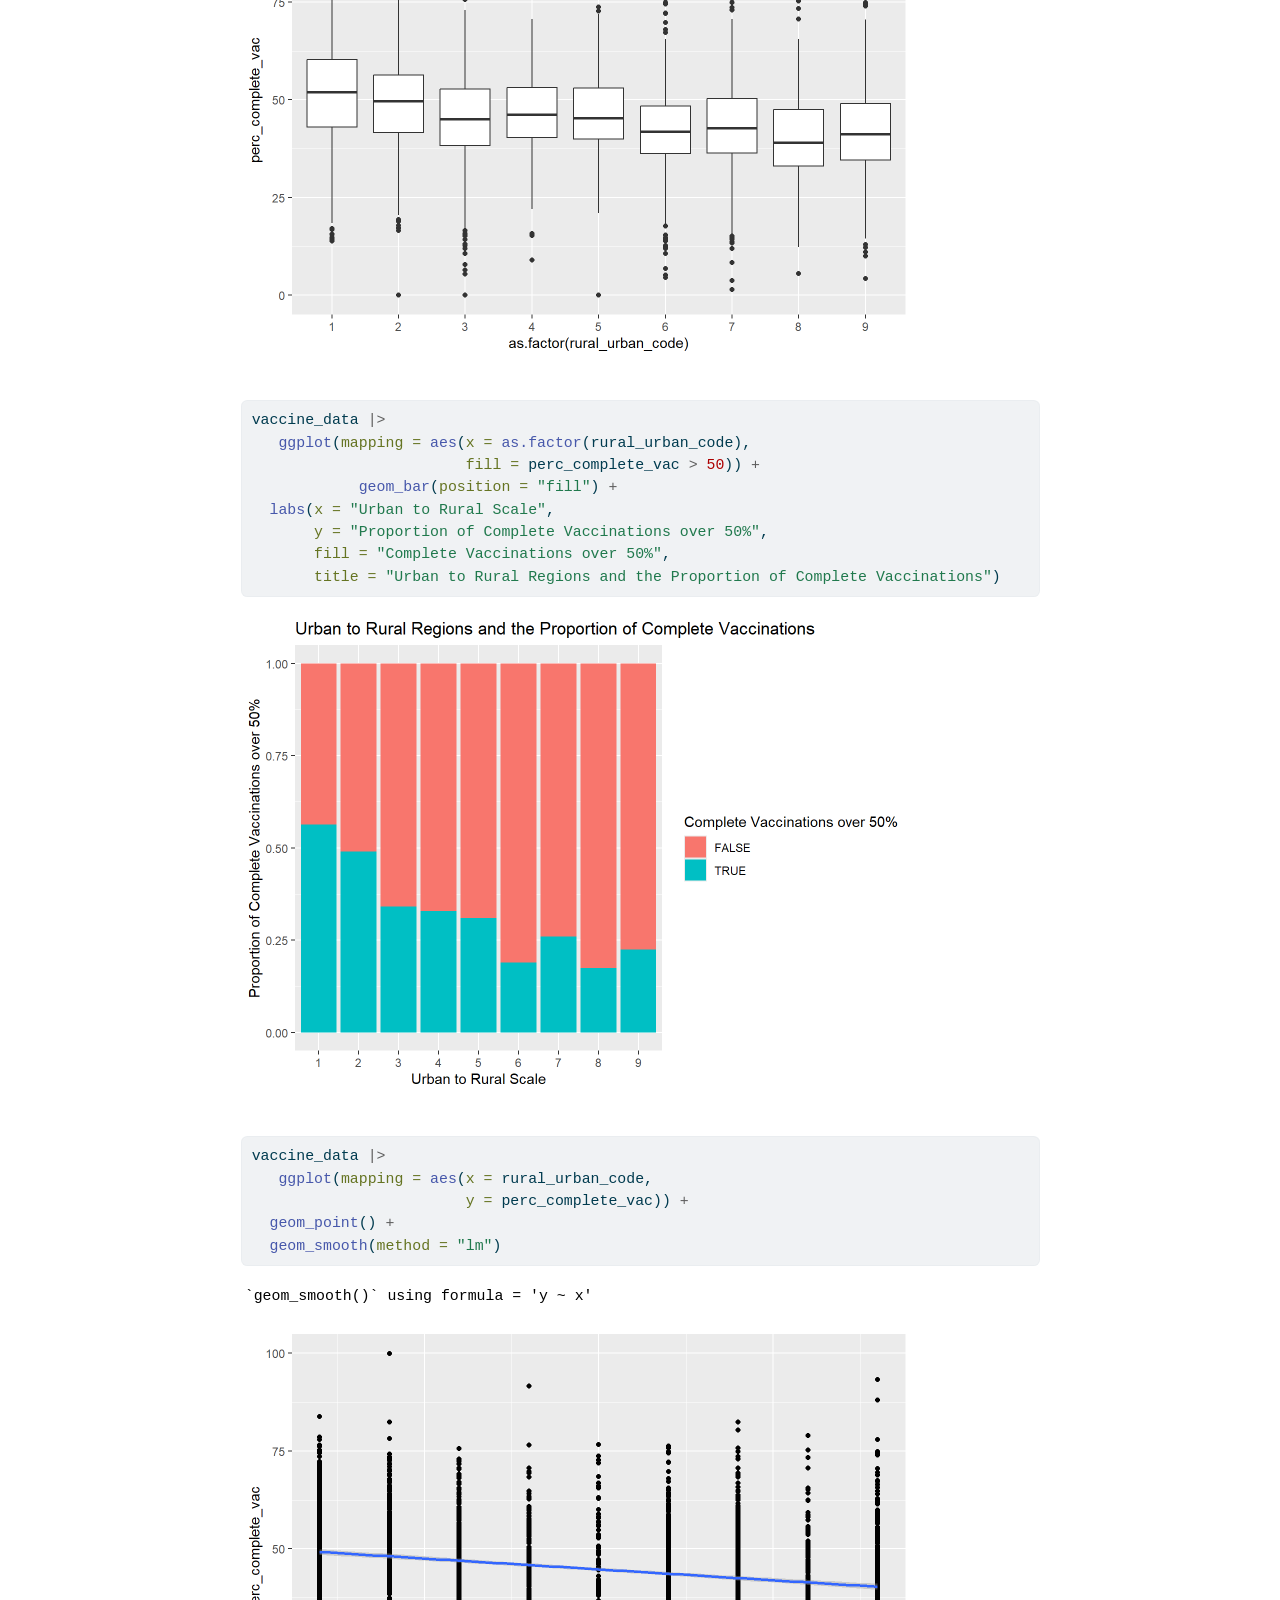
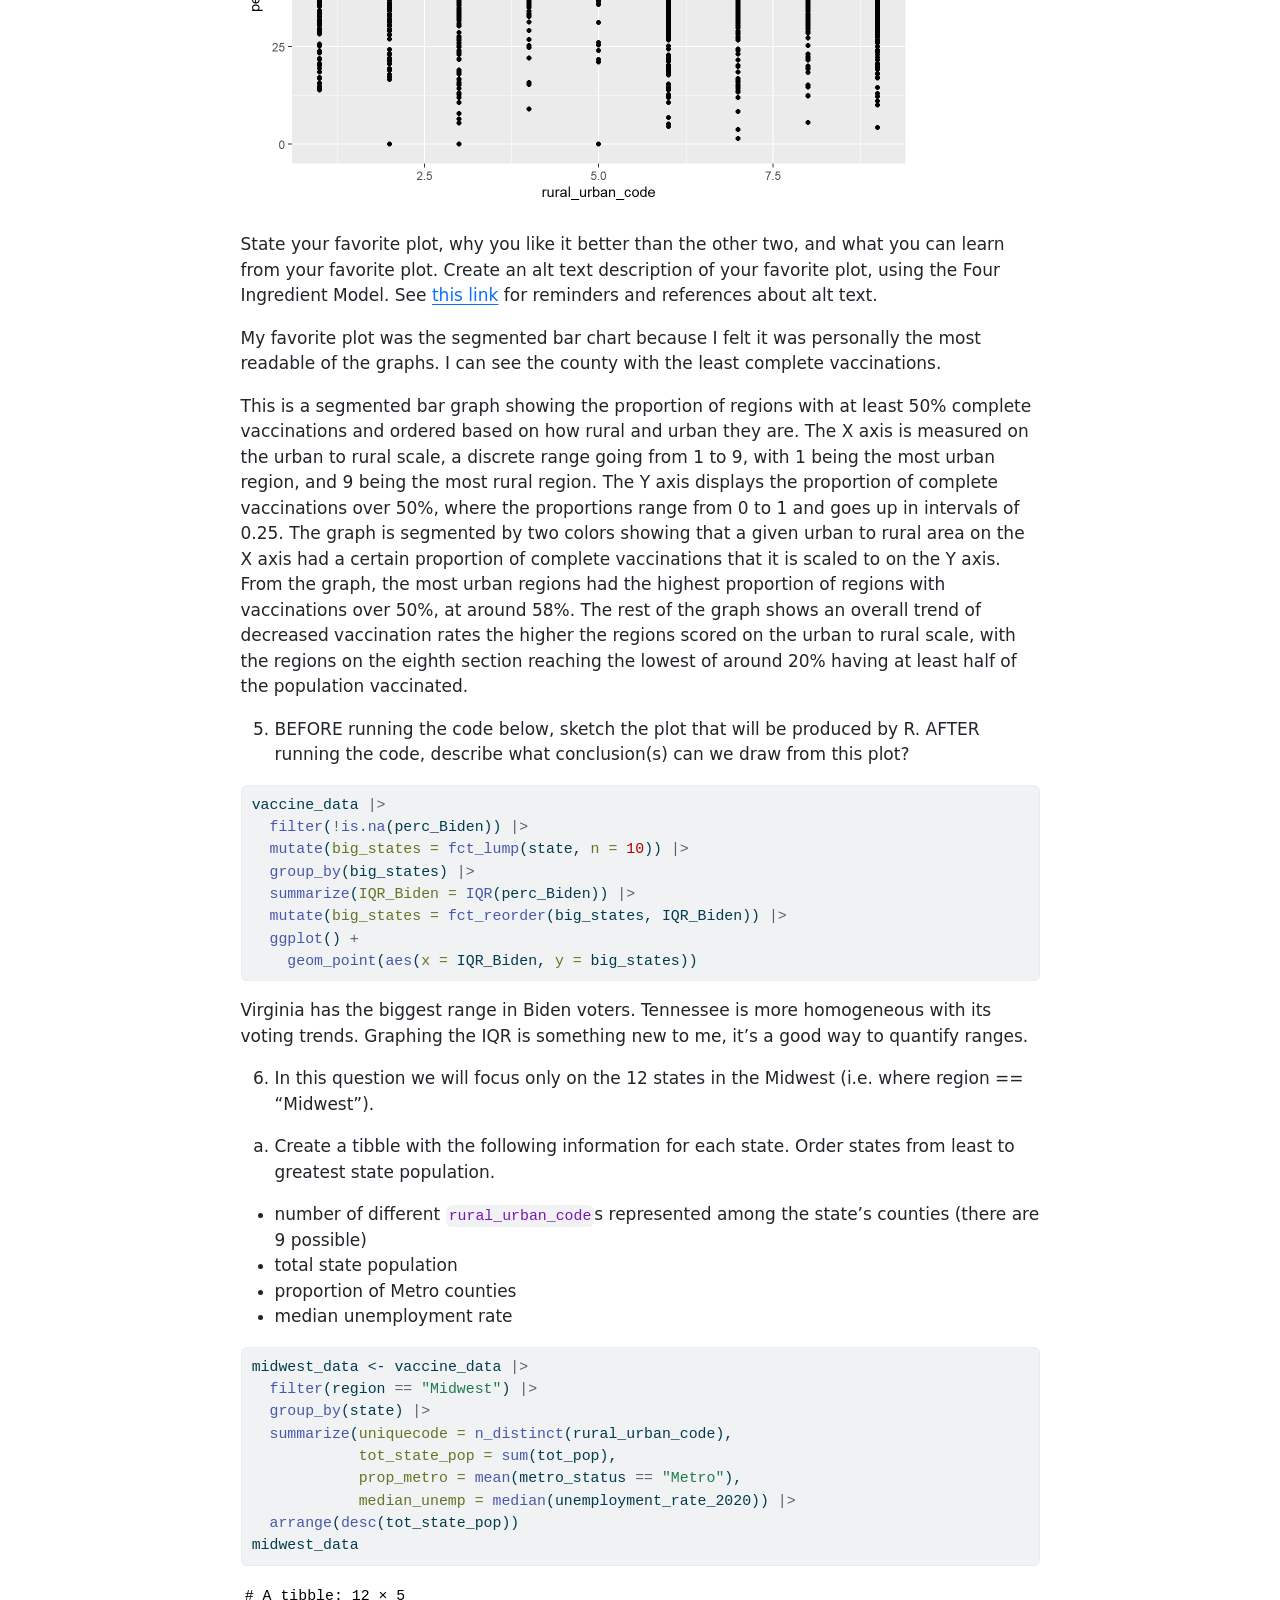
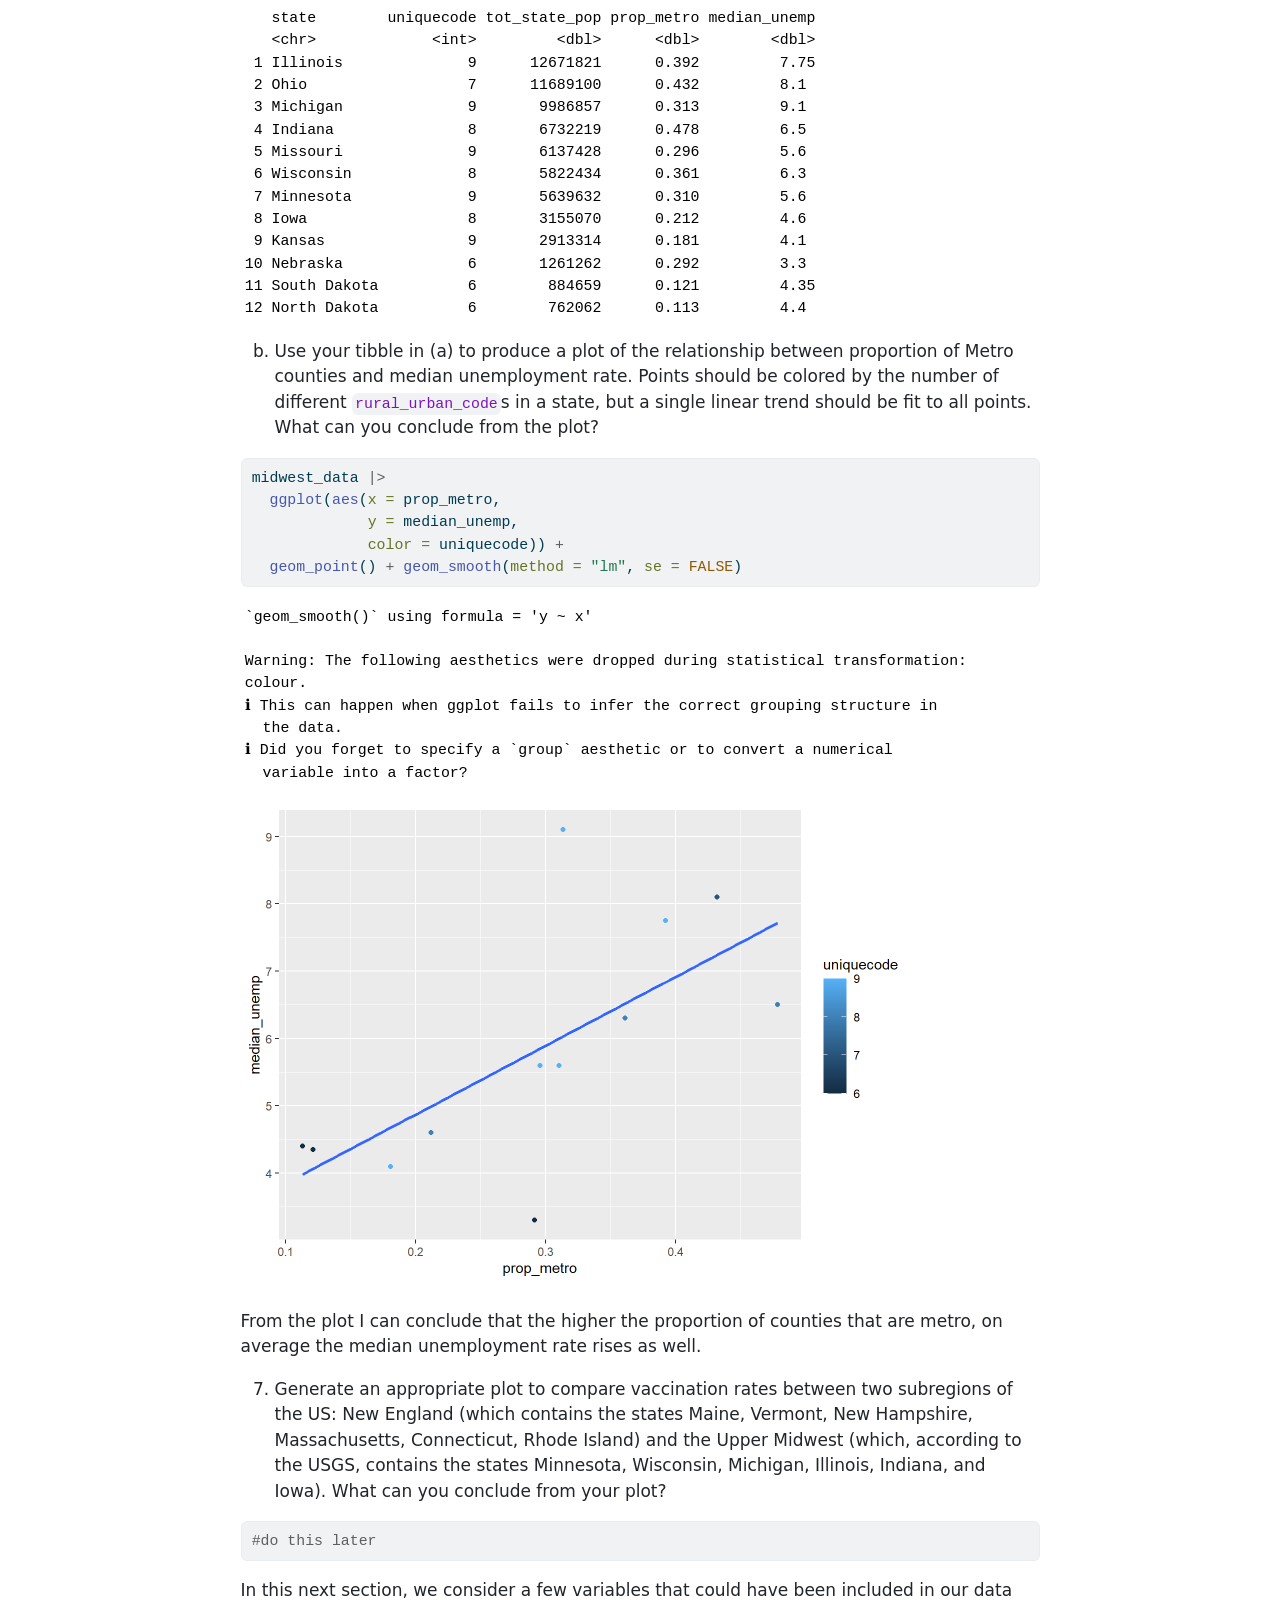
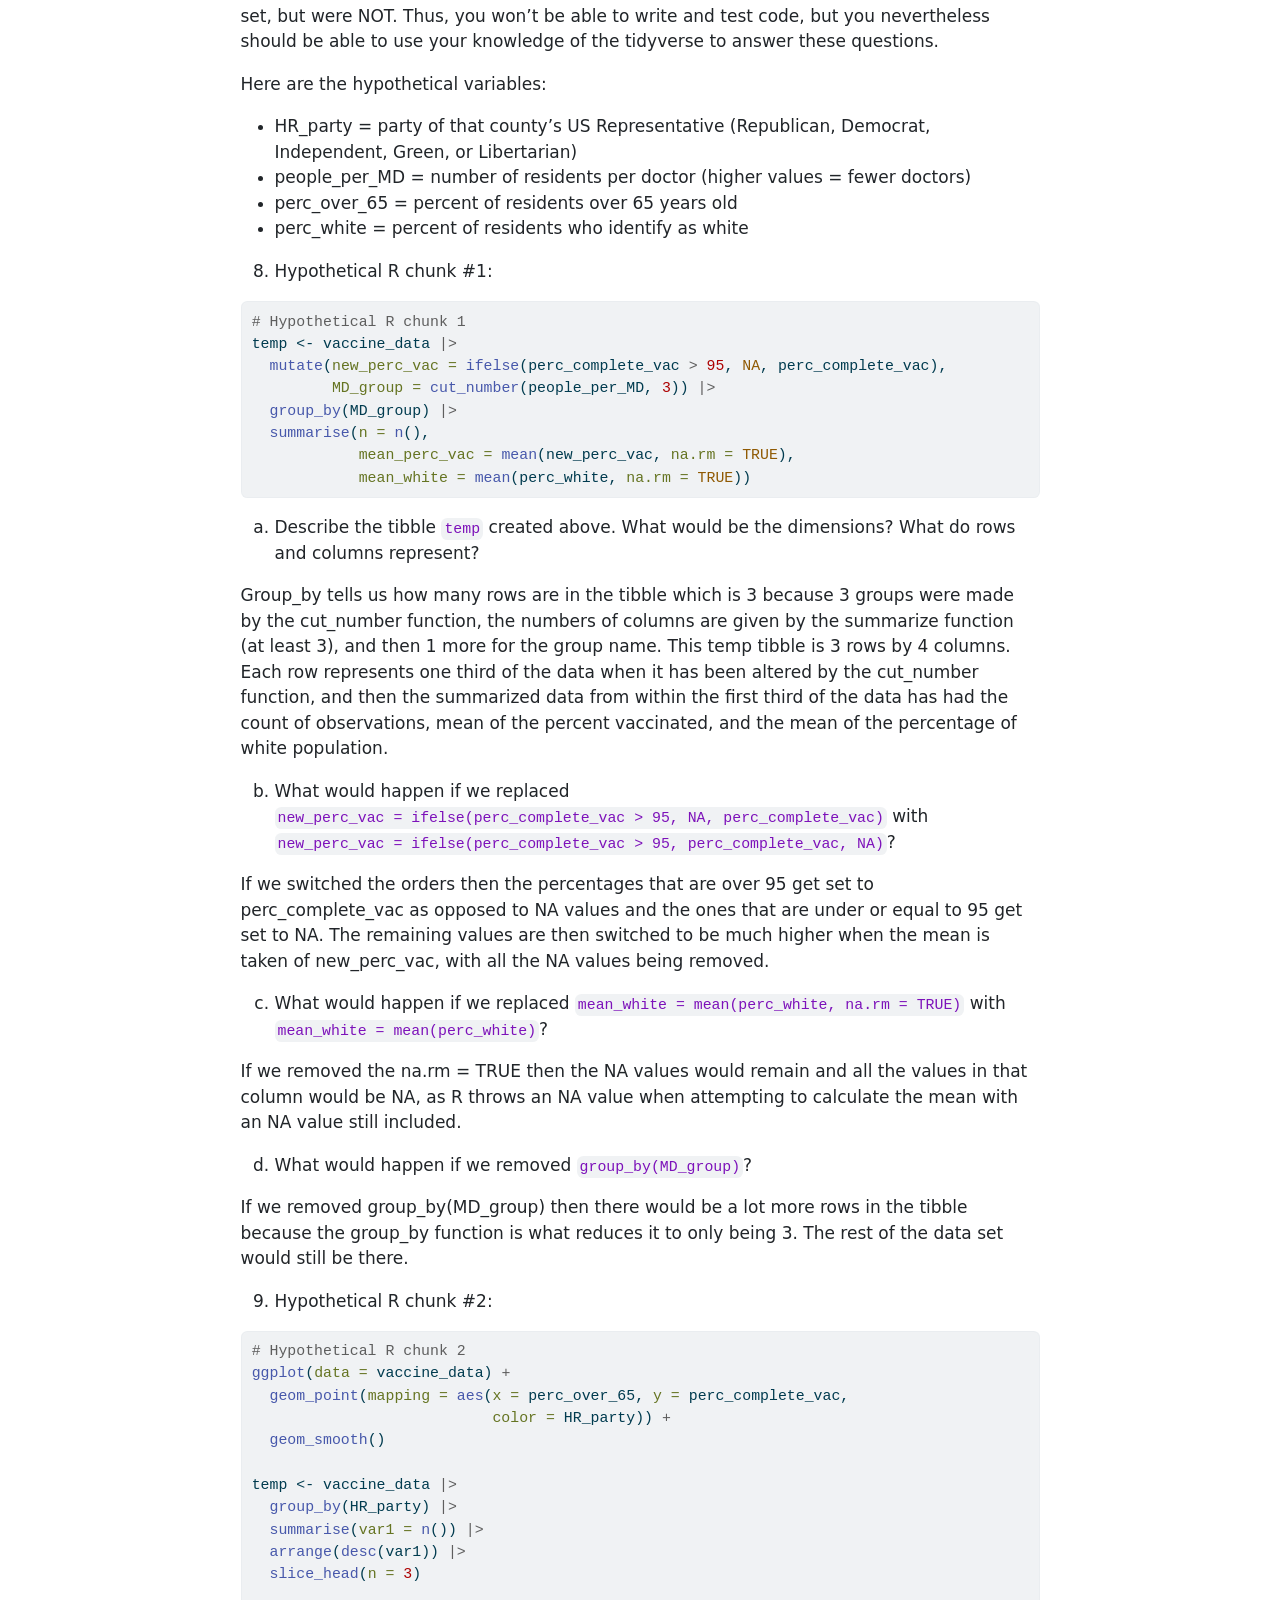
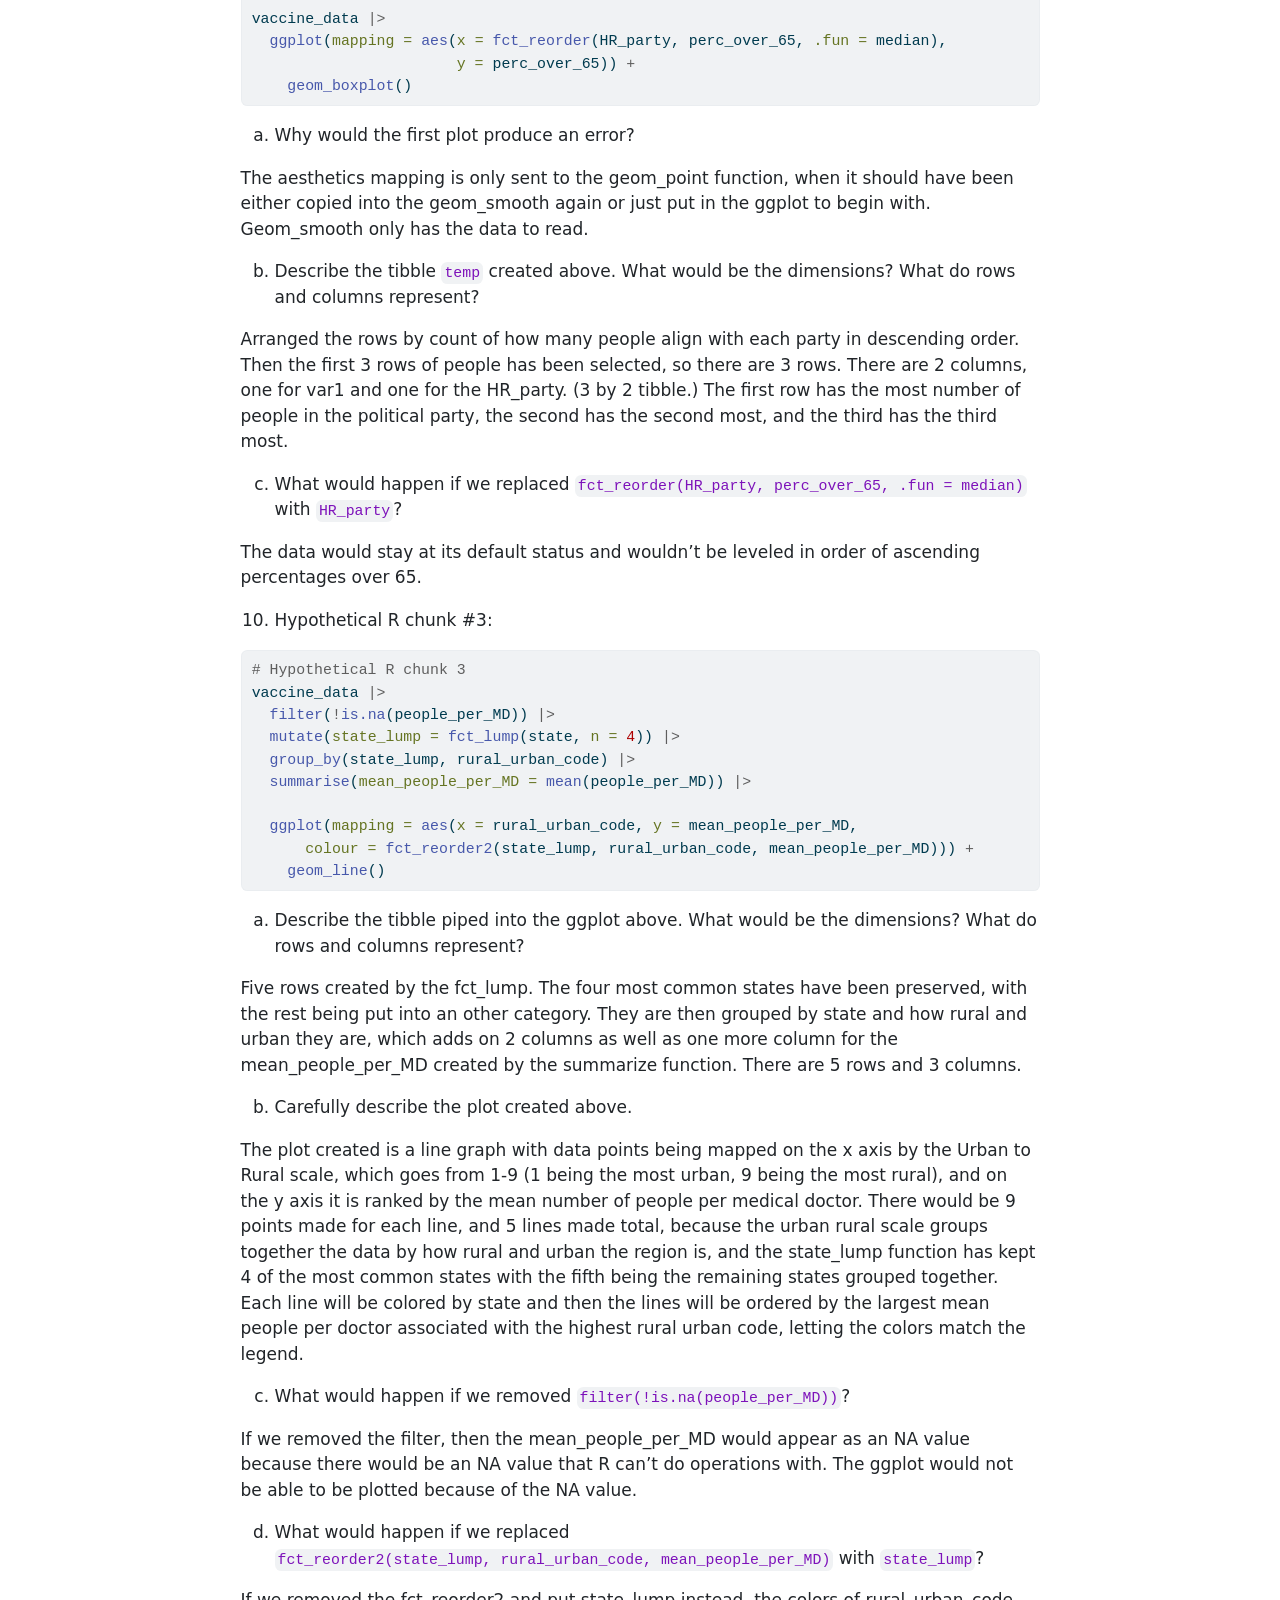
<file: 01_review164_kunsang.html>
<!DOCTYPE html>
<html xmlns="http://www.w3.org/1999/xhtml" lang="en" xml:lang="en"><head>

<meta charset="utf-8">
<meta name="generator" content="quarto-1.9.38">

<meta name="viewport" content="width=device-width, initial-scale=1.0, user-scalable=yes">

<meta name="author" content="Namgyal Kunsang">

<title>Review of Data Science 1</title>
<style>
/* Default styles provided by pandoc.
** See https://pandoc.org/MANUAL.html#variables-for-html for config info.
*/
code{white-space: pre-wrap;}
span.smallcaps{font-variant: small-caps;}
div.columns{display: flex; gap: min(4vw, 1.5em);}
div.column{flex: auto; overflow-x: auto;}
div.hanging-indent{margin-left: 1.5em; text-indent: -1.5em;}
ul.task-list{list-style: none;}
ul.task-list li input[type="checkbox"] {
  width: 0.8em;
  margin: 0 0.8em 0.2em -1em; /* quarto-specific, see https://github.com/quarto-dev/quarto-cli/issues/4556 */ 
  vertical-align: middle;
}
/* CSS for syntax highlighting */
html { -webkit-text-size-adjust: 100%; }
pre > code.sourceCode { white-space: pre; position: relative; }
pre > code.sourceCode > span { display: inline-block; line-height: 1.25; }
pre > code.sourceCode > span:empty { height: 1.2em; }
.sourceCode { overflow: visible; }
code.sourceCode > span { color: inherit; text-decoration: inherit; }
div.sourceCode { margin: 1em 0; }
pre.sourceCode { margin: 0; }
@media screen {
div.sourceCode { overflow: auto; }
}
@media print {
pre > code.sourceCode { white-space: pre-wrap; }
pre > code.sourceCode > span { text-indent: -5em; padding-left: 5em; }
}
pre.numberSource code
  { counter-reset: source-line 0; }
pre.numberSource code > span
  { position: relative; left: -4em; counter-increment: source-line; }
pre.numberSource code > span > a:first-child::before
  { content: counter(source-line);
    position: relative; left: -1em; text-align: right; vertical-align: baseline;
    border: none; display: inline-block;
    -webkit-touch-callout: none; -webkit-user-select: none;
    -khtml-user-select: none; -moz-user-select: none;
    -ms-user-select: none; user-select: none;
    padding: 0 4px; width: 4em;
  }
pre.numberSource { margin-left: 3em;  padding-left: 4px; }
div.sourceCode
  {   }
@media screen {
pre > code.sourceCode > span > a:first-child::before { text-decoration: underline; }
}
</style>


<script src="01_review164_kunsang_files/libs/clipboard/clipboard.min.js"></script>
<script src="01_review164_kunsang_files/libs/quarto-html/quarto.js" type="module"></script>
<script src="01_review164_kunsang_files/libs/quarto-html/tabsets/tabsets.js" type="module"></script>
<script src="01_review164_kunsang_files/libs/quarto-html/popper.min.js"></script>
<script src="01_review164_kunsang_files/libs/quarto-html/tippy.umd.min.js"></script>
<script src="01_review164_kunsang_files/libs/quarto-html/anchor.min.js"></script>
<link href="01_review164_kunsang_files/libs/quarto-html/tippy.css" rel="stylesheet">
<link href="01_review164_kunsang_files/libs/quarto-html/quarto-syntax-highlighting-15634bcf2e68342d4ad2dfa704d543f6.css" rel="stylesheet" id="quarto-text-highlighting-styles">
<script src="01_review164_kunsang_files/libs/bootstrap/bootstrap.min.js"></script>
<link href="01_review164_kunsang_files/libs/bootstrap/bootstrap-icons.css" rel="stylesheet">
<link href="01_review164_kunsang_files/libs/bootstrap/bootstrap-efbb37e9afcc02144ebbc7afd12a776f.min.css" rel="stylesheet" append-hash="true" id="quarto-bootstrap" data-mode="light">


</head>

<body class="fullcontent quarto-light">

<div id="quarto-content" class="page-columns page-rows-contents page-layout-article">

<main class="content" id="quarto-document-content">

<header id="title-block-header" class="quarto-title-block default">
<div class="quarto-title">
<h1 class="title">Review of Data Science 1</h1>
</div>



<div class="quarto-title-meta">

    <div>
    <div class="quarto-title-meta-heading">Author</div>
    <div class="quarto-title-meta-contents">
             <p>Namgyal Kunsang </p>
          </div>
  </div>
    
  
    
  </div>
  


</header>


<p>You can download this .qmd file from <a href="https://github.com/proback/264_fall_2026/blob/main/01_review164.qmd">here</a>. Just hit the Download Raw File button.</p>
<section id="determinants-of-covid-vaccination-rates" class="level3">
<h3 class="anchored" data-anchor-id="determinants-of-covid-vaccination-rates">Determinants of COVID vaccination rates</h3>
<p>First, a little detour to describe several alternatives for reading in data:</p>
<p>If you navigate to <a href="https://github.com/proback">my Github account</a>, and find the <code>264_fall_2026</code> repo, there is a Data folder inside. You can then click on <code>vacc_Mar21.csv</code> to see the data we want to download. <a href="https://github.com/proback/264_fall_2026/blob/main/Data/vaccinations_2021.csv">This link</a> should also get you there, but it’s good to be able to navigate there yourself.</p>
<div class="cell">
<div class="code-copy-outer-scaffold"><div class="sourceCode cell-code" id="annotated-cell-1"><pre class="sourceCode r code-annotation-code code-with-copy code-annotated"><code class="sourceCode r"><span id="annotated-cell-1-1"><a href="#annotated-cell-1-1" aria-hidden="true" tabindex="-1"></a><span class="co"># Approach 1</span></span>
<a class="code-annotation-anchor" data-target-cell="annotated-cell-1" data-target-annotation="1" onclick="event.preventDefault();" href="">1</a><span id="annotated-cell-1-2" class="code-annotation-target"><a href="#annotated-cell-1-2" aria-hidden="true" tabindex="-1"></a>vaccine_data <span class="ot">&lt;-</span> <span class="fu">read_csv</span>(<span class="st">"Data/vaccinations_2021.csv"</span>)</span>
<span id="annotated-cell-1-3"><a href="#annotated-cell-1-3" aria-hidden="true" tabindex="-1"></a></span>
<span id="annotated-cell-1-4"><a href="#annotated-cell-1-4" aria-hidden="true" tabindex="-1"></a><span class="co"># Approach 2</span></span>
<a class="code-annotation-anchor" data-target-cell="annotated-cell-1" data-target-annotation="2" onclick="event.preventDefault();" href="">2</a><span id="annotated-cell-1-5" class="code-annotation-target"><a href="#annotated-cell-1-5" aria-hidden="true" tabindex="-1"></a>vaccine_data <span class="ot">&lt;-</span> <span class="fu">read_csv</span>(<span class="st">"~/264_fall_2026/Data/vaccinations_2021.csv"</span>)</span>
<span id="annotated-cell-1-6"><a href="#annotated-cell-1-6" aria-hidden="true" tabindex="-1"></a></span>
<span id="annotated-cell-1-7"><a href="#annotated-cell-1-7" aria-hidden="true" tabindex="-1"></a><span class="co"># Approach 3</span></span>
<a class="code-annotation-anchor" data-target-cell="annotated-cell-1" data-target-annotation="3" onclick="event.preventDefault();" href="">3</a><span id="annotated-cell-1-8" class="code-annotation-target"><a href="#annotated-cell-1-8" aria-hidden="true" tabindex="-1"></a>vaccine_data <span class="ot">&lt;-</span> <span class="fu">read_csv</span>(<span class="st">"https://proback.github.io/264_fall_2026/Data/vaccinations_2021.csv"</span>)</span>
<span id="annotated-cell-1-9"><a href="#annotated-cell-1-9" aria-hidden="true" tabindex="-1"></a></span>
<span id="annotated-cell-1-10"><a href="#annotated-cell-1-10" aria-hidden="true" tabindex="-1"></a><span class="co"># Approach 4</span></span>
<a class="code-annotation-anchor" data-target-cell="annotated-cell-1" data-target-annotation="4" onclick="event.preventDefault();" href="">4</a><span id="annotated-cell-1-11" class="code-annotation-target"><a href="#annotated-cell-1-11" aria-hidden="true" tabindex="-1"></a>vaccine_data <span class="ot">&lt;-</span> <span class="fu">read_csv</span>(<span class="st">"https://raw.githubusercontent.com/proback/264_fall_2026/refs/heads/main/Data/vaccinations_2021.csv"</span>)</span><div class="code-annotation-gutter-bg"></div><div class="code-annotation-gutter"></div></code></pre></div><button title="Copy to Clipboard" class="code-copy-button"><i class="bi"></i></button></div>
<div class="cell-annotation">
<dl class="code-annotation-container-grid">
<dt data-target-cell="annotated-cell-1" data-target-annotation="1">1</dt>
<dd>
<span data-code-cell="annotated-cell-1" data-code-lines="2" data-code-annotation="1">Approach 1: create a Data folder in the same location where this .qmd file resides, and then store vaccinations_2021.csv in that Data folder</span>
</dd>
<dt data-target-cell="annotated-cell-1" data-target-annotation="2">2</dt>
<dd>
<span data-code-cell="annotated-cell-1" data-code-lines="5" data-code-annotation="2">Approach 2: give R the complete path to the location of vaccinations_2021.csv, starting with Home (~)</span>
</dd>
<dt data-target-cell="annotated-cell-1" data-target-annotation="3">3</dt>
<dd>
<span data-code-cell="annotated-cell-1" data-code-lines="8" data-code-annotation="3">Approach 3: link to our course webpage, and then know we have a Data folder containing all our csvs</span>
</dd>
<dt data-target-cell="annotated-cell-1" data-target-annotation="4">4</dt>
<dd>
<span data-code-cell="annotated-cell-1" data-code-lines="11" data-code-annotation="4">Approach 4: navigate to the data in GitHub, hit the Raw button, and copy that link</span>
</dd>
</dl>
</div>
</div>
<p>A recent Stat 272 project examined determinants of covid vaccination rates at the county level. Our data set contains 3053 rows (1 for each county in the US) and 14 columns; here is a quick description of the variables we’ll be using:</p>
<ul>
<li><code>state</code> = state the county is located in</li>
<li><code>county</code> = name of the county</li>
<li><code>region</code> = region the state is located in</li>
<li><code>metro_status</code> = Is the county considered “Metro” or “Non-metro”?</li>
<li><code>rural_urban_code</code> = from 1 (most urban) to 9 (most rural)</li>
<li><code>perc_complete_vac</code> = percent of county completely vaccinated as of 11/9/21</li>
<li><code>tot_pop</code> = total population in the county</li>
<li><code>votes_Trump</code> = number of votes for Trump in the county in 2020</li>
<li><code>votes_Biden</code> = number of votes for Biden in the county in 2020</li>
<li><code>perc_Biden</code> = percent of votes for Biden in the county in 2020</li>
<li><code>ed_somecol_perc</code> = percent with some education beyond high school (but not a Bachelor’s degree)</li>
<li><code>ed_bachormore_perc</code> = percent with a Bachelor’s degree or more</li>
<li><code>unemployment_rate_2020</code> = county unemployment rate in 2020</li>
<li><code>median_HHincome_2019</code> = county’s median household income in 2019</li>
</ul>
<ol type="1">
<li>Consider only Minnesota and its surrounding states (Iowa, Wisconsin, North Dakota, and South Dakota). We want to examine the relationship between the percentage who voted for Biden and the percentage of complete vaccinations by state. Generate two plots to examine this relationship:</li>
</ol>
<ol type="a">
<li>A scatterplot with points and smoothers colored by state. Make sure the legend is ordered in a meaningful way, and include good labels on your axes and your legend. Also leave off the error bars from your smoothers.</li>
</ol>
<div class="cell">
<div class="code-copy-outer-scaffold"><div class="sourceCode cell-code" id="cb1"><pre class="sourceCode r code-with-copy"><code class="sourceCode r"><span id="cb1-1"><a href="#cb1-1" aria-hidden="true" tabindex="-1"></a><span class="fu">library</span>(tidyverse)</span>
<span id="cb1-2"><a href="#cb1-2" aria-hidden="true" tabindex="-1"></a>vaccine_data <span class="sc">|&gt;</span></span>
<span id="cb1-3"><a href="#cb1-3" aria-hidden="true" tabindex="-1"></a>  <span class="fu">filter</span>(state <span class="sc">%in%</span> <span class="fu">c</span>(<span class="st">"Minnesota"</span>, <span class="st">"Wisconsin"</span>, <span class="st">"Iowa"</span>, <span class="st">"North Dakota"</span>, <span class="st">"South Dakota"</span>)) <span class="sc">|&gt;</span></span>
<span id="cb1-4"><a href="#cb1-4" aria-hidden="true" tabindex="-1"></a>  <span class="fu">ggplot</span>(<span class="fu">aes</span>(<span class="at">x =</span> perc_Biden, <span class="at">y =</span> perc_complete_vac, <span class="at">color =</span> <span class="fu">fct_reorder2</span>(state, perc_Biden, perc_complete_vac))) <span class="sc">+</span></span>
<span id="cb1-5"><a href="#cb1-5" aria-hidden="true" tabindex="-1"></a>  <span class="fu">geom_point</span>() <span class="sc">+</span> <span class="fu">geom_smooth</span>(<span class="at">se =</span> <span class="cn">FALSE</span>) <span class="sc">+</span></span>
<span id="cb1-6"><a href="#cb1-6" aria-hidden="true" tabindex="-1"></a>  <span class="fu">labs</span>(</span>
<span id="cb1-7"><a href="#cb1-7" aria-hidden="true" tabindex="-1"></a>    <span class="at">title =</span> <span class="st">"Biden Voting and Complete Vaccination Rates"</span>,</span>
<span id="cb1-8"><a href="#cb1-8" aria-hidden="true" tabindex="-1"></a>    <span class="at">x =</span> <span class="st">"Percent Votes for Biden"</span>,</span>
<span id="cb1-9"><a href="#cb1-9" aria-hidden="true" tabindex="-1"></a>    <span class="at">y =</span> <span class="st">"Percent Complete Vaccinated"</span>,</span>
<span id="cb1-10"><a href="#cb1-10" aria-hidden="true" tabindex="-1"></a>    <span class="at">color =</span> <span class="st">"State"</span></span>
<span id="cb1-11"><a href="#cb1-11" aria-hidden="true" tabindex="-1"></a>  ) <span class="sc">+</span></span>
<span id="cb1-12"><a href="#cb1-12" aria-hidden="true" tabindex="-1"></a>  <span class="fu">scale_color_brewer</span>()</span></code></pre></div><button title="Copy to Clipboard" class="code-copy-button"><i class="bi"></i></button></div>
<div class="cell-output cell-output-stderr">
<pre><code>`geom_smooth()` using method = 'loess' and formula = 'y ~ x'</code></pre>
</div>
<div class="cell-output-display">
<div>
<figure class="figure">
<p><img src="01_review164_kunsang_files/figure-html/unnamed-chunk-3-1.png" class="img-fluid figure-img" width="672"></p>
</figure>
</div>
</div>
</div>
<ol start="2" type="a">
<li>One plot per state containing a scatterplot and a smoother.</li>
</ol>
<div class="cell">
<div class="code-copy-outer-scaffold"><div class="sourceCode cell-code" id="cb3"><pre class="sourceCode r code-with-copy"><code class="sourceCode r"><span id="cb3-1"><a href="#cb3-1" aria-hidden="true" tabindex="-1"></a><span class="fu">library</span>(tidyverse)</span>
<span id="cb3-2"><a href="#cb3-2" aria-hidden="true" tabindex="-1"></a>vaccine_data <span class="sc">|&gt;</span></span>
<span id="cb3-3"><a href="#cb3-3" aria-hidden="true" tabindex="-1"></a>  <span class="fu">filter</span>(state <span class="sc">%in%</span> <span class="fu">c</span>(<span class="st">"Minnesota"</span>, <span class="st">"Wisconsin"</span>, <span class="st">"Iowa"</span>, <span class="st">"North Dakota"</span>, <span class="st">"South Dakota"</span>)) <span class="sc">|&gt;</span></span>
<span id="cb3-4"><a href="#cb3-4" aria-hidden="true" tabindex="-1"></a>  <span class="fu">ggplot</span>(<span class="fu">aes</span>(<span class="at">x =</span> perc_Biden, <span class="at">y =</span> perc_complete_vac, <span class="at">color =</span> <span class="fu">fct_reorder2</span>(state, perc_Biden, perc_complete_vac))) <span class="sc">+</span></span>
<span id="cb3-5"><a href="#cb3-5" aria-hidden="true" tabindex="-1"></a>  <span class="fu">geom_point</span>() <span class="sc">+</span> <span class="fu">geom_smooth</span>(<span class="at">se =</span> <span class="cn">FALSE</span>) <span class="sc">+</span></span>
<span id="cb3-6"><a href="#cb3-6" aria-hidden="true" tabindex="-1"></a>  <span class="fu">labs</span>(</span>
<span id="cb3-7"><a href="#cb3-7" aria-hidden="true" tabindex="-1"></a>    <span class="at">title =</span> <span class="st">"Biden Voting and Complete Vaccination Rates"</span>,</span>
<span id="cb3-8"><a href="#cb3-8" aria-hidden="true" tabindex="-1"></a>    <span class="at">x =</span> <span class="st">"Percent Votes for Biden"</span>,</span>
<span id="cb3-9"><a href="#cb3-9" aria-hidden="true" tabindex="-1"></a>    <span class="at">y =</span> <span class="st">"Percent Complete Vaccinated"</span>,</span>
<span id="cb3-10"><a href="#cb3-10" aria-hidden="true" tabindex="-1"></a>    <span class="at">color =</span> <span class="st">"State"</span></span>
<span id="cb3-11"><a href="#cb3-11" aria-hidden="true" tabindex="-1"></a>  ) <span class="sc">+</span></span>
<span id="cb3-12"><a href="#cb3-12" aria-hidden="true" tabindex="-1"></a>  <span class="fu">scale_color_brewer</span>() <span class="sc">+</span></span>
<span id="cb3-13"><a href="#cb3-13" aria-hidden="true" tabindex="-1"></a>  <span class="fu">facet_wrap</span>(<span class="st">"state"</span>)</span></code></pre></div><button title="Copy to Clipboard" class="code-copy-button"><i class="bi"></i></button></div>
<div class="cell-output cell-output-stderr">
<pre><code>`geom_smooth()` using method = 'loess' and formula = 'y ~ x'</code></pre>
</div>
<div class="cell-output-display">
<div>
<figure class="figure">
<p><img src="01_review164_kunsang_files/figure-html/unnamed-chunk-4-1.png" class="img-fluid figure-img" width="672"></p>
</figure>
</div>
</div>
</div>
<p>Describe which plot you prefer and why. What can you learn from your preferred plot?</p>
<p>For overall trends, I would prefer the first plot, because it is easier to look at how often people get vaccinated when the plots are all put together on one graph. I can learn that Wisconsin has the highest rate of complete vaccinations in the Midwest states we selected and that South Dakota had the highest percentage of people who voted for Biden.</p>
<ol start="2" type="1">
<li>We wish to compare the proportions of counties in each region with median household income above the national median ($69,560).</li>
</ol>
<ol type="a">
<li>Fill in the blanks below to produce a segmented bar plot with regions ordered from highest proportion above the median to lowest.</li>
</ol>
<div class="cell">
<div class="code-copy-outer-scaffold"><div class="sourceCode cell-code" id="cb5"><pre class="sourceCode r code-with-copy"><code class="sourceCode r"><span id="cb5-1"><a href="#cb5-1" aria-hidden="true" tabindex="-1"></a>vaccine_data <span class="sc">|&gt;</span></span>
<span id="cb5-2"><a href="#cb5-2" aria-hidden="true" tabindex="-1"></a>  <span class="fu">mutate</span>(<span class="at">HHincome_vs_national =</span> <span class="fu">ifelse</span>(median_HHincome_2019 <span class="sc">&lt;</span> <span class="dv">69560</span>, <span class="st">"Less"</span>, <span class="st">"More"</span>)) <span class="sc">|&gt;</span></span>
<span id="cb5-3"><a href="#cb5-3" aria-hidden="true" tabindex="-1"></a>  <span class="fu">mutate</span>(<span class="at">region_sort =</span> <span class="fu">fct_relevel</span>(region, <span class="st">"Northeast"</span>, <span class="st">"West"</span>, <span class="st">"South"</span>, <span class="st">"Midwest"</span>)) <span class="sc">|&gt;</span></span>
<span id="cb5-4"><a href="#cb5-4" aria-hidden="true" tabindex="-1"></a>  <span class="fu">ggplot</span>(<span class="at">mapping =</span> <span class="fu">aes</span>(<span class="at">x =</span> region_sort, <span class="at">fill =</span> HHincome_vs_national)) <span class="sc">+</span></span>
<span id="cb5-5"><a href="#cb5-5" aria-hidden="true" tabindex="-1"></a>    <span class="fu">geom_bar</span>(<span class="at">position =</span> <span class="st">"fill"</span>)</span></code></pre></div><button title="Copy to Clipboard" class="code-copy-button"><i class="bi"></i></button></div>
</div>
<ol start="2" type="a">
<li>Create a table of proportions by region to illustrate that your bar plot in (a) is in the correct order (you should find two regions that are <em>really</em> close when you just try to eyeball differences).</li>
</ol>
<div class="cell">
<div class="code-copy-outer-scaffold"><div class="sourceCode cell-code" id="cb6"><pre class="sourceCode r code-with-copy"><code class="sourceCode r"><span id="cb6-1"><a href="#cb6-1" aria-hidden="true" tabindex="-1"></a>newvax <span class="ot">&lt;-</span> vaccine_data <span class="sc">|&gt;</span></span>
<span id="cb6-2"><a href="#cb6-2" aria-hidden="true" tabindex="-1"></a>  <span class="fu">mutate</span>(<span class="at">HHincome_vs_national =</span> <span class="fu">ifelse</span>(median_HHincome_2019 <span class="sc">&lt;</span> <span class="dv">69560</span>, <span class="st">"Less"</span>, <span class="st">"More"</span>)) <span class="sc">|&gt;</span></span>
<span id="cb6-3"><a href="#cb6-3" aria-hidden="true" tabindex="-1"></a>  <span class="fu">group_by</span>(region) <span class="sc">|&gt;</span> </span>
<span id="cb6-4"><a href="#cb6-4" aria-hidden="true" tabindex="-1"></a>  <span class="fu">summarize</span>(<span class="at">income_prop =</span> <span class="fu">mean</span>(HHincome_vs_national <span class="sc">==</span> <span class="st">"Less"</span>))</span>
<span id="cb6-5"><a href="#cb6-5" aria-hidden="true" tabindex="-1"></a>newvax</span></code></pre></div><button title="Copy to Clipboard" class="code-copy-button"><i class="bi"></i></button></div>
<div class="cell-output cell-output-stdout">
<pre><code># A tibble: 4 × 2
  region    income_prop
  &lt;chr&gt;           &lt;dbl&gt;
1 Midwest         0.903
2 Northeast       0.700
3 South           0.904
4 West            0.752</code></pre>
</div>
</div>
<ol start="3" type="a">
<li>Explain why we can replace <code>fct_relevel(region, FILL IN CODE)</code> with</li>
</ol>
<p><code>mutate(region_sort = fct_reorder(region, median_HHincome_2019 &lt; 69560, .fun = mean))</code></p>
<div class="cell">
<div class="code-copy-outer-scaffold"><div class="sourceCode cell-code" id="cb8"><pre class="sourceCode r code-with-copy"><code class="sourceCode r"><span id="cb8-1"><a href="#cb8-1" aria-hidden="true" tabindex="-1"></a>vaccine_data <span class="sc">|&gt;</span></span>
<span id="cb8-2"><a href="#cb8-2" aria-hidden="true" tabindex="-1"></a>  <span class="fu">mutate</span>(<span class="at">HHincome_vs_national =</span> <span class="fu">ifelse</span>(median_HHincome_2019 <span class="sc">&lt;</span> <span class="dv">69560</span>, <span class="st">"Less"</span>, <span class="st">"More"</span>)) <span class="sc">|&gt;</span></span>
<span id="cb8-3"><a href="#cb8-3" aria-hidden="true" tabindex="-1"></a><span class="fu">mutate</span>(<span class="at">region_sort =</span> <span class="fu">fct_reorder</span>(region, median_HHincome_2019 <span class="sc">&lt;</span> <span class="dv">69560</span>, <span class="at">.fun =</span> mean)) <span class="sc">|&gt;</span></span>
<span id="cb8-4"><a href="#cb8-4" aria-hidden="true" tabindex="-1"></a>  <span class="fu">ggplot</span>(<span class="at">mapping =</span> <span class="fu">aes</span>(<span class="at">x =</span> region_sort, <span class="at">fill =</span> HHincome_vs_national)) <span class="sc">+</span></span>
<span id="cb8-5"><a href="#cb8-5" aria-hidden="true" tabindex="-1"></a>    <span class="fu">geom_bar</span>(<span class="at">position =</span> <span class="st">"fill"</span>)</span></code></pre></div><button title="Copy to Clipboard" class="code-copy-button"><i class="bi"></i></button></div>
<div class="cell-output-display">
<div>
<figure class="figure">
<p><img src="01_review164_kunsang_files/figure-html/unnamed-chunk-7-1.png" class="img-fluid figure-img" width="672"></p>
</figure>
</div>
</div>
</div>
<p>but not</p>
<p><code>mutate(region_sort = fct_reorder(region, median_HHincome_2019 &lt; 69560))</code></p>
<div class="cell">
<div class="code-copy-outer-scaffold"><div class="sourceCode cell-code" id="cb9"><pre class="sourceCode r code-with-copy"><code class="sourceCode r"><span id="cb9-1"><a href="#cb9-1" aria-hidden="true" tabindex="-1"></a>vaccine_data <span class="sc">|&gt;</span></span>
<span id="cb9-2"><a href="#cb9-2" aria-hidden="true" tabindex="-1"></a>  <span class="fu">mutate</span>(<span class="at">HHincome_vs_national =</span> <span class="fu">ifelse</span>(median_HHincome_2019 <span class="sc">&lt;</span> <span class="dv">69560</span>, <span class="st">"Less"</span>, <span class="st">"More"</span>)) <span class="sc">|&gt;</span></span>
<span id="cb9-3"><a href="#cb9-3" aria-hidden="true" tabindex="-1"></a><span class="fu">mutate</span>(<span class="at">region_sort =</span> <span class="fu">fct_reorder</span>(region, median_HHincome_2019 <span class="sc">&lt;</span> <span class="dv">69560</span>)) <span class="sc">|&gt;</span></span>
<span id="cb9-4"><a href="#cb9-4" aria-hidden="true" tabindex="-1"></a>  <span class="fu">ggplot</span>(<span class="at">mapping =</span> <span class="fu">aes</span>(<span class="at">x =</span> region_sort, <span class="at">fill =</span> HHincome_vs_national)) <span class="sc">+</span></span>
<span id="cb9-5"><a href="#cb9-5" aria-hidden="true" tabindex="-1"></a>    <span class="fu">geom_bar</span>(<span class="at">position =</span> <span class="st">"fill"</span>)</span></code></pre></div><button title="Copy to Clipboard" class="code-copy-button"><i class="bi"></i></button></div>
<div class="cell-output-display">
<div>
<figure class="figure">
<p><img src="01_review164_kunsang_files/figure-html/unnamed-chunk-8-1.png" class="img-fluid figure-img" width="672"></p>
</figure>
</div>
</div>
</div>
<p>You can’t replace the code without .fun because then there is no value for R to compare the differing incomes to. The .fun provides a summary statistic in the form of the mean that can then be placed in order.</p>
<div class="cell">
<div class="code-copy-outer-scaffold"><div class="sourceCode cell-code" id="cb10"><pre class="sourceCode r code-with-copy"><code class="sourceCode r"><span id="cb10-1"><a href="#cb10-1" aria-hidden="true" tabindex="-1"></a><span class="co"># og code</span></span>
<span id="cb10-2"><a href="#cb10-2" aria-hidden="true" tabindex="-1"></a></span>
<span id="cb10-3"><a href="#cb10-3" aria-hidden="true" tabindex="-1"></a><span class="st">'</span></span>
<span id="cb10-4"><a href="#cb10-4" aria-hidden="true" tabindex="-1"></a><span class="st">vaccine_data |&gt;</span></span>
<span id="cb10-5"><a href="#cb10-5" aria-hidden="true" tabindex="-1"></a><span class="st">  mutate(HHincome_vs_national = ifelse(median_HHincome_2019 &lt; 69560, FILL IN CODE)) |&gt;</span></span>
<span id="cb10-6"><a href="#cb10-6" aria-hidden="true" tabindex="-1"></a><span class="st">  mutate(region_sort = fct_relevel(region, FILL IN CODE)) |&gt;</span></span>
<span id="cb10-7"><a href="#cb10-7" aria-hidden="true" tabindex="-1"></a><span class="st">  ggplot(mapping = aes(x = region_sort, fill = HHincome_vs_national)) +</span></span>
<span id="cb10-8"><a href="#cb10-8" aria-hidden="true" tabindex="-1"></a><span class="st">    geom_bar(position = "fill") '</span></span></code></pre></div><button title="Copy to Clipboard" class="code-copy-button"><i class="bi"></i></button></div>
</div>
<ol start="3" type="1">
<li>We want to examine the distribution of total county populations and then see how it’s related to vaccination rates.</li>
</ol>
<ol type="a">
<li><em>Carefully and thoroughly</em> explain why the two histograms below provide different plots.</li>
</ol>
<div class="cell">
<div class="code-copy-outer-scaffold"><div class="sourceCode cell-code" id="cb11"><pre class="sourceCode r code-with-copy"><code class="sourceCode r"><span id="cb11-1"><a href="#cb11-1" aria-hidden="true" tabindex="-1"></a>vaccine_data <span class="sc">|&gt;</span></span>
<span id="cb11-2"><a href="#cb11-2" aria-hidden="true" tabindex="-1"></a>  <span class="fu">mutate</span>(<span class="at">tot_pop_millions =</span> tot_pop <span class="sc">/</span> <span class="dv">1000000</span>) <span class="sc">|&gt;</span></span>
<span id="cb11-3"><a href="#cb11-3" aria-hidden="true" tabindex="-1"></a>  <span class="fu">ggplot</span>(<span class="at">mapping =</span> <span class="fu">aes</span>(<span class="at">x =</span> tot_pop_millions)) <span class="sc">+</span></span>
<span id="cb11-4"><a href="#cb11-4" aria-hidden="true" tabindex="-1"></a>    <span class="fu">geom_histogram</span>(<span class="at">bins =</span> <span class="dv">40</span>) <span class="sc">+</span></span>
<span id="cb11-5"><a href="#cb11-5" aria-hidden="true" tabindex="-1"></a>    <span class="fu">labs</span>(<span class="at">x =</span> <span class="st">"Total population in millions"</span>)</span></code></pre></div><button title="Copy to Clipboard" class="code-copy-button"><i class="bi"></i></button></div>
<div class="cell-output-display">
<div>
<figure class="figure">
<p><img src="01_review164_kunsang_files/figure-html/unnamed-chunk-10-1.png" class="img-fluid figure-img" width="672"></p>
</figure>
</div>
</div>
<div class="code-copy-outer-scaffold"><div class="sourceCode cell-code" id="cb12"><pre class="sourceCode r code-with-copy"><code class="sourceCode r"><span id="cb12-1"><a href="#cb12-1" aria-hidden="true" tabindex="-1"></a>vaccine_data <span class="sc">|&gt;</span></span>
<span id="cb12-2"><a href="#cb12-2" aria-hidden="true" tabindex="-1"></a>  <span class="fu">mutate</span>(<span class="at">tot_pop_millions =</span> tot_pop <span class="sc">%/%</span> <span class="dv">1000000</span>) <span class="sc">|&gt;</span></span>
<span id="cb12-3"><a href="#cb12-3" aria-hidden="true" tabindex="-1"></a>  <span class="fu">ggplot</span>(<span class="at">mapping =</span> <span class="fu">aes</span>(<span class="at">x =</span> tot_pop_millions)) <span class="sc">+</span></span>
<span id="cb12-4"><a href="#cb12-4" aria-hidden="true" tabindex="-1"></a>    <span class="fu">geom_histogram</span>(<span class="at">bins =</span> <span class="dv">40</span>) <span class="sc">+</span></span>
<span id="cb12-5"><a href="#cb12-5" aria-hidden="true" tabindex="-1"></a>    <span class="fu">labs</span>(<span class="at">x =</span> <span class="st">"Total population in millions"</span>)</span></code></pre></div><button title="Copy to Clipboard" class="code-copy-button"><i class="bi"></i></button></div>
<div class="cell-output-display">
<div>
<figure class="figure">
<p><img src="01_review164_kunsang_files/figure-html/unnamed-chunk-10-2.png" class="img-fluid figure-img" width="672"></p>
</figure>
</div>
</div>
</div>
<ol start="2" type="a">
<li><p>Find the top 5 counties in terms of total population.</p></li>
<li><p>Plot a histogram of logged population and describe this distribution.</p></li>
<li><p>Plot the relationship between log population and percent vaccinated using separate colors for Metro and Non-metro counties (be sure there’s no 3rd color used for NAs). Reduce the size and transparency of each point to make the plot more readable. Describe what you can learn from this plot.</p></li>
</ol>
<ol start="4" type="1">
<li>Produce 3 different plots for illustrating the relationship between the rural_urban_code and percent vaccinated.</li>
</ol>
<p>Hint: you can sometimes turn numeric variables into categorical variables for plotting purposes (e.g.&nbsp;<code>as.factor()</code>, <code>ifelse()</code>).</p>
<div class="cell">
<div class="code-copy-outer-scaffold"><div class="sourceCode cell-code" id="cb13"><pre class="sourceCode r code-with-copy"><code class="sourceCode r"><span id="cb13-1"><a href="#cb13-1" aria-hidden="true" tabindex="-1"></a>vaccine_data <span class="sc">|&gt;</span> </span>
<span id="cb13-2"><a href="#cb13-2" aria-hidden="true" tabindex="-1"></a>   <span class="fu">ggplot</span>(<span class="at">mapping =</span> <span class="fu">aes</span>(<span class="at">x =</span> <span class="fu">as.factor</span>(rural_urban_code), </span>
<span id="cb13-3"><a href="#cb13-3" aria-hidden="true" tabindex="-1"></a>                        <span class="at">y =</span> perc_complete_vac)) <span class="sc">+</span></span>
<span id="cb13-4"><a href="#cb13-4" aria-hidden="true" tabindex="-1"></a>  <span class="fu">geom_boxplot</span>()</span></code></pre></div><button title="Copy to Clipboard" class="code-copy-button"><i class="bi"></i></button></div>
<div class="cell-output-display">
<div>
<figure class="figure">
<p><img src="01_review164_kunsang_files/figure-html/unnamed-chunk-11-1.png" class="img-fluid figure-img" width="672"></p>
</figure>
</div>
</div>
</div>
<div class="cell">
<div class="code-copy-outer-scaffold"><div class="sourceCode cell-code" id="cb14"><pre class="sourceCode r code-with-copy"><code class="sourceCode r"><span id="cb14-1"><a href="#cb14-1" aria-hidden="true" tabindex="-1"></a>vaccine_data <span class="sc">|&gt;</span> </span>
<span id="cb14-2"><a href="#cb14-2" aria-hidden="true" tabindex="-1"></a>   <span class="fu">ggplot</span>(<span class="at">mapping =</span> <span class="fu">aes</span>(<span class="at">x =</span> <span class="fu">as.factor</span>(rural_urban_code),</span>
<span id="cb14-3"><a href="#cb14-3" aria-hidden="true" tabindex="-1"></a>                        <span class="at">fill =</span> perc_complete_vac <span class="sc">&gt;</span> <span class="dv">50</span>)) <span class="sc">+</span></span>
<span id="cb14-4"><a href="#cb14-4" aria-hidden="true" tabindex="-1"></a>            <span class="fu">geom_bar</span>(<span class="at">position =</span> <span class="st">"fill"</span>) <span class="sc">+</span></span>
<span id="cb14-5"><a href="#cb14-5" aria-hidden="true" tabindex="-1"></a>  <span class="fu">labs</span>(<span class="at">x =</span> <span class="st">"Urban to Rural Scale"</span>,</span>
<span id="cb14-6"><a href="#cb14-6" aria-hidden="true" tabindex="-1"></a>       <span class="at">y =</span> <span class="st">"Proportion of Complete Vaccinations over 50%"</span>,</span>
<span id="cb14-7"><a href="#cb14-7" aria-hidden="true" tabindex="-1"></a>       <span class="at">fill =</span> <span class="st">"Complete Vaccinations over 50%"</span>,</span>
<span id="cb14-8"><a href="#cb14-8" aria-hidden="true" tabindex="-1"></a>       <span class="at">title =</span> <span class="st">"Urban to Rural Regions and the Proportion of Complete Vaccinations"</span>)</span></code></pre></div><button title="Copy to Clipboard" class="code-copy-button"><i class="bi"></i></button></div>
<div class="cell-output-display">
<div>
<figure class="figure">
<p><img src="01_review164_kunsang_files/figure-html/unnamed-chunk-12-1.png" class="img-fluid figure-img" width="672"></p>
</figure>
</div>
</div>
</div>
<div class="cell">
<div class="code-copy-outer-scaffold"><div class="sourceCode cell-code" id="cb15"><pre class="sourceCode r code-with-copy"><code class="sourceCode r"><span id="cb15-1"><a href="#cb15-1" aria-hidden="true" tabindex="-1"></a>vaccine_data <span class="sc">|&gt;</span> </span>
<span id="cb15-2"><a href="#cb15-2" aria-hidden="true" tabindex="-1"></a>   <span class="fu">ggplot</span>(<span class="at">mapping =</span> <span class="fu">aes</span>(<span class="at">x =</span> rural_urban_code,</span>
<span id="cb15-3"><a href="#cb15-3" aria-hidden="true" tabindex="-1"></a>                        <span class="at">y =</span> perc_complete_vac)) <span class="sc">+</span></span>
<span id="cb15-4"><a href="#cb15-4" aria-hidden="true" tabindex="-1"></a>  <span class="fu">geom_point</span>() <span class="sc">+</span> </span>
<span id="cb15-5"><a href="#cb15-5" aria-hidden="true" tabindex="-1"></a>  <span class="fu">geom_smooth</span>(<span class="at">method =</span> <span class="st">"lm"</span>)</span></code></pre></div><button title="Copy to Clipboard" class="code-copy-button"><i class="bi"></i></button></div>
<div class="cell-output cell-output-stderr">
<pre><code>`geom_smooth()` using formula = 'y ~ x'</code></pre>
</div>
<div class="cell-output-display">
<div>
<figure class="figure">
<p><img src="01_review164_kunsang_files/figure-html/unnamed-chunk-13-1.png" class="img-fluid figure-img" width="672"></p>
</figure>
</div>
</div>
</div>
<p>State your favorite plot, why you like it better than the other two, and what you can learn from your favorite plot. Create an alt text description of your favorite plot, using the Four Ingredient Model. See <a href="https://drive.google.com/file/d/1BuEbL6vETBcFULmtlrwwZBUYhdEg0Zqb/view?usp=sharing">this link</a> for reminders and references about alt text.</p>
<p>My favorite plot was the segmented bar chart because I felt it was personally the most readable of the graphs. I can see the county with the least complete vaccinations.</p>
<p>This is a segmented bar graph showing the proportion of regions with at least 50% complete vaccinations and ordered based on how rural and urban they are. The X axis is measured on the urban to rural scale, a discrete range going from 1 to 9, with 1 being the most urban region, and 9 being the most rural region. The Y axis displays the proportion of complete vaccinations over 50%, where the proportions range from 0 to 1 and goes up in intervals of 0.25. The graph is segmented by two colors showing that a given urban to rural area on the X axis had a certain proportion of complete vaccinations that it is scaled to on the Y axis. From the graph, the most urban regions had the highest proportion of regions with vaccinations over 50%, at around 58%. The rest of the graph shows an overall trend of decreased vaccination rates the higher the regions scored on the urban to rural scale, with the regions on the eighth section reaching the lowest of around 20% having at least half of the population vaccinated.</p>
<ol start="5" type="1">
<li>BEFORE running the code below, sketch the plot that will be produced by R. AFTER running the code, describe what conclusion(s) can we draw from this plot?</li>
</ol>
<div class="cell">
<div class="code-copy-outer-scaffold"><div class="sourceCode cell-code" id="cb17"><pre class="sourceCode r code-with-copy"><code class="sourceCode r"><span id="cb17-1"><a href="#cb17-1" aria-hidden="true" tabindex="-1"></a>vaccine_data <span class="sc">|&gt;</span></span>
<span id="cb17-2"><a href="#cb17-2" aria-hidden="true" tabindex="-1"></a>  <span class="fu">filter</span>(<span class="sc">!</span><span class="fu">is.na</span>(perc_Biden)) <span class="sc">|&gt;</span></span>
<span id="cb17-3"><a href="#cb17-3" aria-hidden="true" tabindex="-1"></a>  <span class="fu">mutate</span>(<span class="at">big_states =</span> <span class="fu">fct_lump</span>(state, <span class="at">n =</span> <span class="dv">10</span>)) <span class="sc">|&gt;</span></span>
<span id="cb17-4"><a href="#cb17-4" aria-hidden="true" tabindex="-1"></a>  <span class="fu">group_by</span>(big_states) <span class="sc">|&gt;</span></span>
<span id="cb17-5"><a href="#cb17-5" aria-hidden="true" tabindex="-1"></a>  <span class="fu">summarize</span>(<span class="at">IQR_Biden =</span> <span class="fu">IQR</span>(perc_Biden)) <span class="sc">|&gt;</span></span>
<span id="cb17-6"><a href="#cb17-6" aria-hidden="true" tabindex="-1"></a>  <span class="fu">mutate</span>(<span class="at">big_states =</span> <span class="fu">fct_reorder</span>(big_states, IQR_Biden)) <span class="sc">|&gt;</span></span>
<span id="cb17-7"><a href="#cb17-7" aria-hidden="true" tabindex="-1"></a>  <span class="fu">ggplot</span>() <span class="sc">+</span> </span>
<span id="cb17-8"><a href="#cb17-8" aria-hidden="true" tabindex="-1"></a>    <span class="fu">geom_point</span>(<span class="fu">aes</span>(<span class="at">x =</span> IQR_Biden, <span class="at">y =</span> big_states))</span></code></pre></div><button title="Copy to Clipboard" class="code-copy-button"><i class="bi"></i></button></div>
</div>
<p>Virginia has the biggest range in Biden voters. Tennessee is more homogeneous with its voting trends. Graphing the IQR is something new to me, it’s a good way to quantify ranges.</p>
<ol start="6" type="1">
<li>In this question we will focus only on the 12 states in the Midwest (i.e.&nbsp;where region == “Midwest”).</li>
</ol>
<ol type="a">
<li>Create a tibble with the following information for each state. Order states from least to greatest state population.</li>
</ol>
<ul>
<li>number of different <code>rural_urban_code</code>s represented among the state’s counties (there are 9 possible)</li>
<li>total state population</li>
<li>proportion of Metro counties</li>
<li>median unemployment rate</li>
</ul>
<div class="cell">
<div class="code-copy-outer-scaffold"><div class="sourceCode cell-code" id="cb18"><pre class="sourceCode r code-with-copy"><code class="sourceCode r"><span id="cb18-1"><a href="#cb18-1" aria-hidden="true" tabindex="-1"></a>midwest_data <span class="ot">&lt;-</span> vaccine_data <span class="sc">|&gt;</span></span>
<span id="cb18-2"><a href="#cb18-2" aria-hidden="true" tabindex="-1"></a>  <span class="fu">filter</span>(region <span class="sc">==</span> <span class="st">"Midwest"</span>) <span class="sc">|&gt;</span></span>
<span id="cb18-3"><a href="#cb18-3" aria-hidden="true" tabindex="-1"></a>  <span class="fu">group_by</span>(state) <span class="sc">|&gt;</span></span>
<span id="cb18-4"><a href="#cb18-4" aria-hidden="true" tabindex="-1"></a>  <span class="fu">summarize</span>(<span class="at">uniquecode =</span> <span class="fu">n_distinct</span>(rural_urban_code),</span>
<span id="cb18-5"><a href="#cb18-5" aria-hidden="true" tabindex="-1"></a>            <span class="at">tot_state_pop =</span> <span class="fu">sum</span>(tot_pop),</span>
<span id="cb18-6"><a href="#cb18-6" aria-hidden="true" tabindex="-1"></a>            <span class="at">prop_metro =</span> <span class="fu">mean</span>(metro_status <span class="sc">==</span> <span class="st">"Metro"</span>), </span>
<span id="cb18-7"><a href="#cb18-7" aria-hidden="true" tabindex="-1"></a>            <span class="at">median_unemp =</span> <span class="fu">median</span>(unemployment_rate_2020)) <span class="sc">|&gt;</span></span>
<span id="cb18-8"><a href="#cb18-8" aria-hidden="true" tabindex="-1"></a>  <span class="fu">arrange</span>(<span class="fu">desc</span>(tot_state_pop))</span>
<span id="cb18-9"><a href="#cb18-9" aria-hidden="true" tabindex="-1"></a>midwest_data</span></code></pre></div><button title="Copy to Clipboard" class="code-copy-button"><i class="bi"></i></button></div>
<div class="cell-output cell-output-stdout">
<pre><code># A tibble: 12 × 5
   state        uniquecode tot_state_pop prop_metro median_unemp
   &lt;chr&gt;             &lt;int&gt;         &lt;dbl&gt;      &lt;dbl&gt;        &lt;dbl&gt;
 1 Illinois              9      12671821      0.392         7.75
 2 Ohio                  7      11689100      0.432         8.1 
 3 Michigan              9       9986857      0.313         9.1 
 4 Indiana               8       6732219      0.478         6.5 
 5 Missouri              9       6137428      0.296         5.6 
 6 Wisconsin             8       5822434      0.361         6.3 
 7 Minnesota             9       5639632      0.310         5.6 
 8 Iowa                  8       3155070      0.212         4.6 
 9 Kansas                9       2913314      0.181         4.1 
10 Nebraska              6       1261262      0.292         3.3 
11 South Dakota          6        884659      0.121         4.35
12 North Dakota          6        762062      0.113         4.4 </code></pre>
</div>
</div>
<ol start="2" type="a">
<li>Use your tibble in (a) to produce a plot of the relationship between proportion of Metro counties and median unemployment rate. Points should be colored by the number of different <code>rural_urban_code</code>s in a state, but a single linear trend should be fit to all points. What can you conclude from the plot?</li>
</ol>
<div class="cell">
<div class="code-copy-outer-scaffold"><div class="sourceCode cell-code" id="cb20"><pre class="sourceCode r code-with-copy"><code class="sourceCode r"><span id="cb20-1"><a href="#cb20-1" aria-hidden="true" tabindex="-1"></a>midwest_data <span class="sc">|&gt;</span> </span>
<span id="cb20-2"><a href="#cb20-2" aria-hidden="true" tabindex="-1"></a>  <span class="fu">ggplot</span>(<span class="fu">aes</span>(<span class="at">x =</span> prop_metro,</span>
<span id="cb20-3"><a href="#cb20-3" aria-hidden="true" tabindex="-1"></a>             <span class="at">y =</span> median_unemp,</span>
<span id="cb20-4"><a href="#cb20-4" aria-hidden="true" tabindex="-1"></a>             <span class="at">color =</span> uniquecode)) <span class="sc">+</span></span>
<span id="cb20-5"><a href="#cb20-5" aria-hidden="true" tabindex="-1"></a>  <span class="fu">geom_point</span>() <span class="sc">+</span> <span class="fu">geom_smooth</span>(<span class="at">method =</span> <span class="st">"lm"</span>, <span class="at">se =</span> <span class="cn">FALSE</span>)</span></code></pre></div><button title="Copy to Clipboard" class="code-copy-button"><i class="bi"></i></button></div>
<div class="cell-output cell-output-stderr">
<pre><code>`geom_smooth()` using formula = 'y ~ x'</code></pre>
</div>
<div class="cell-output cell-output-stderr">
<pre><code>Warning: The following aesthetics were dropped during statistical transformation:
colour.
ℹ This can happen when ggplot fails to infer the correct grouping structure in
  the data.
ℹ Did you forget to specify a `group` aesthetic or to convert a numerical
  variable into a factor?</code></pre>
</div>
<div class="cell-output-display">
<div>
<figure class="figure">
<p><img src="01_review164_kunsang_files/figure-html/unnamed-chunk-16-1.png" class="img-fluid figure-img" width="672"></p>
</figure>
</div>
</div>
</div>
<p>From the plot I can conclude that the higher the proportion of counties that are metro, on average the median unemployment rate rises as well.</p>
<ol start="7" type="1">
<li>Generate an appropriate plot to compare vaccination rates between two subregions of the US: New England (which contains the states Maine, Vermont, New Hampshire, Massachusetts, Connecticut, Rhode Island) and the Upper Midwest (which, according to the USGS, contains the states Minnesota, Wisconsin, Michigan, Illinois, Indiana, and Iowa). What can you conclude from your plot?</li>
</ol>
<div class="cell">
<div class="code-copy-outer-scaffold"><div class="sourceCode cell-code" id="cb23"><pre class="sourceCode r code-with-copy"><code class="sourceCode r"><span id="cb23-1"><a href="#cb23-1" aria-hidden="true" tabindex="-1"></a><span class="co">#do this later</span></span></code></pre></div><button title="Copy to Clipboard" class="code-copy-button"><i class="bi"></i></button></div>
</div>
<p>In this next section, we consider a few variables that could have been included in our data set, but were NOT. Thus, you won’t be able to write and test code, but you nevertheless should be able to use your knowledge of the tidyverse to answer these questions.</p>
<p>Here are the hypothetical variables:</p>
<ul>
<li>HR_party = party of that county’s US Representative (Republican, Democrat, Independent, Green, or Libertarian)</li>
<li>people_per_MD = number of residents per doctor (higher values = fewer doctors)</li>
<li>perc_over_65 = percent of residents over 65 years old</li>
<li>perc_white = percent of residents who identify as white</li>
</ul>
<ol start="8" type="1">
<li>Hypothetical R chunk #1:</li>
</ol>
<div class="cell">
<div class="code-copy-outer-scaffold"><div class="sourceCode cell-code" id="cb24"><pre class="sourceCode r code-with-copy"><code class="sourceCode r"><span id="cb24-1"><a href="#cb24-1" aria-hidden="true" tabindex="-1"></a><span class="co"># Hypothetical R chunk 1</span></span>
<span id="cb24-2"><a href="#cb24-2" aria-hidden="true" tabindex="-1"></a>temp <span class="ot">&lt;-</span> vaccine_data <span class="sc">|&gt;</span></span>
<span id="cb24-3"><a href="#cb24-3" aria-hidden="true" tabindex="-1"></a>  <span class="fu">mutate</span>(<span class="at">new_perc_vac =</span> <span class="fu">ifelse</span>(perc_complete_vac <span class="sc">&gt;</span> <span class="dv">95</span>, <span class="cn">NA</span>, perc_complete_vac),</span>
<span id="cb24-4"><a href="#cb24-4" aria-hidden="true" tabindex="-1"></a>         <span class="at">MD_group =</span> <span class="fu">cut_number</span>(people_per_MD, <span class="dv">3</span>)) <span class="sc">|&gt;</span></span>
<span id="cb24-5"><a href="#cb24-5" aria-hidden="true" tabindex="-1"></a>  <span class="fu">group_by</span>(MD_group) <span class="sc">|&gt;</span></span>
<span id="cb24-6"><a href="#cb24-6" aria-hidden="true" tabindex="-1"></a>  <span class="fu">summarise</span>(<span class="at">n =</span> <span class="fu">n</span>(),</span>
<span id="cb24-7"><a href="#cb24-7" aria-hidden="true" tabindex="-1"></a>            <span class="at">mean_perc_vac =</span> <span class="fu">mean</span>(new_perc_vac, <span class="at">na.rm =</span> <span class="cn">TRUE</span>),</span>
<span id="cb24-8"><a href="#cb24-8" aria-hidden="true" tabindex="-1"></a>            <span class="at">mean_white =</span> <span class="fu">mean</span>(perc_white, <span class="at">na.rm =</span> <span class="cn">TRUE</span>))</span></code></pre></div><button title="Copy to Clipboard" class="code-copy-button"><i class="bi"></i></button></div>
</div>
<ol type="a">
<li>Describe the tibble <code>temp</code> created above. What would be the dimensions? What do rows and columns represent?</li>
</ol>
<p>Group_by tells us how many rows are in the tibble which is 3 because 3 groups were made by the cut_number function, the numbers of columns are given by the summarize function (at least 3), and then 1 more for the group name. This temp tibble is 3 rows by 4 columns. Each row represents one third of the data when it has been altered by the cut_number function, and then the summarized data from within the first third of the data has had the count of observations, mean of the percent vaccinated, and the mean of the percentage of white population.</p>
<ol start="2" type="a">
<li>What would happen if we replaced <code>new_perc_vac = ifelse(perc_complete_vac &gt; 95, NA, perc_complete_vac)</code> with <code>new_perc_vac = ifelse(perc_complete_vac &gt; 95, perc_complete_vac, NA)</code>?</li>
</ol>
<p>If we switched the orders then the percentages that are over 95 get set to perc_complete_vac as opposed to NA values and the ones that are under or equal to 95 get set to NA. The remaining values are then switched to be much higher when the mean is taken of new_perc_vac, with all the NA values being removed.</p>
<ol start="3" type="a">
<li>What would happen if we replaced <code>mean_white = mean(perc_white, na.rm = TRUE)</code> with <code>mean_white = mean(perc_white)</code>?</li>
</ol>
<p>If we removed the na.rm = TRUE then the NA values would remain and all the values in that column would be NA, as R throws an NA value when attempting to calculate the mean with an NA value still included.</p>
<ol start="4" type="a">
<li>What would happen if we removed <code>group_by(MD_group)</code>?</li>
</ol>
<p>If we removed group_by(MD_group) then there would be a lot more rows in the tibble because the group_by function is what reduces it to only being 3. The rest of the data set would still be there.</p>
<ol start="9" type="1">
<li>Hypothetical R chunk #2:</li>
</ol>
<div class="cell">
<div class="code-copy-outer-scaffold"><div class="sourceCode cell-code" id="cb25"><pre class="sourceCode r code-with-copy"><code class="sourceCode r"><span id="cb25-1"><a href="#cb25-1" aria-hidden="true" tabindex="-1"></a><span class="co"># Hypothetical R chunk 2</span></span>
<span id="cb25-2"><a href="#cb25-2" aria-hidden="true" tabindex="-1"></a><span class="fu">ggplot</span>(<span class="at">data =</span> vaccine_data) <span class="sc">+</span></span>
<span id="cb25-3"><a href="#cb25-3" aria-hidden="true" tabindex="-1"></a>  <span class="fu">geom_point</span>(<span class="at">mapping =</span> <span class="fu">aes</span>(<span class="at">x =</span> perc_over_65, <span class="at">y =</span> perc_complete_vac, </span>
<span id="cb25-4"><a href="#cb25-4" aria-hidden="true" tabindex="-1"></a>                           <span class="at">color =</span> HR_party)) <span class="sc">+</span></span>
<span id="cb25-5"><a href="#cb25-5" aria-hidden="true" tabindex="-1"></a>  <span class="fu">geom_smooth</span>()</span>
<span id="cb25-6"><a href="#cb25-6" aria-hidden="true" tabindex="-1"></a></span>
<span id="cb25-7"><a href="#cb25-7" aria-hidden="true" tabindex="-1"></a>temp <span class="ot">&lt;-</span> vaccine_data <span class="sc">|&gt;</span></span>
<span id="cb25-8"><a href="#cb25-8" aria-hidden="true" tabindex="-1"></a>  <span class="fu">group_by</span>(HR_party) <span class="sc">|&gt;</span></span>
<span id="cb25-9"><a href="#cb25-9" aria-hidden="true" tabindex="-1"></a>  <span class="fu">summarise</span>(<span class="at">var1 =</span> <span class="fu">n</span>()) <span class="sc">|&gt;</span></span>
<span id="cb25-10"><a href="#cb25-10" aria-hidden="true" tabindex="-1"></a>  <span class="fu">arrange</span>(<span class="fu">desc</span>(var1)) <span class="sc">|&gt;</span></span>
<span id="cb25-11"><a href="#cb25-11" aria-hidden="true" tabindex="-1"></a>  <span class="fu">slice_head</span>(<span class="at">n =</span> <span class="dv">3</span>)</span>
<span id="cb25-12"><a href="#cb25-12" aria-hidden="true" tabindex="-1"></a></span>
<span id="cb25-13"><a href="#cb25-13" aria-hidden="true" tabindex="-1"></a>vaccine_data <span class="sc">|&gt;</span></span>
<span id="cb25-14"><a href="#cb25-14" aria-hidden="true" tabindex="-1"></a>  <span class="fu">ggplot</span>(<span class="at">mapping =</span> <span class="fu">aes</span>(<span class="at">x =</span> <span class="fu">fct_reorder</span>(HR_party, perc_over_65, <span class="at">.fun =</span> median), </span>
<span id="cb25-15"><a href="#cb25-15" aria-hidden="true" tabindex="-1"></a>                       <span class="at">y =</span> perc_over_65)) <span class="sc">+</span></span>
<span id="cb25-16"><a href="#cb25-16" aria-hidden="true" tabindex="-1"></a>    <span class="fu">geom_boxplot</span>()</span></code></pre></div><button title="Copy to Clipboard" class="code-copy-button"><i class="bi"></i></button></div>
</div>
<ol type="a">
<li>Why would the first plot produce an error?</li>
</ol>
<p>The aesthetics mapping is only sent to the geom_point function, when it should have been either copied into the geom_smooth again or just put in the ggplot to begin with. Geom_smooth only has the data to read.</p>
<ol start="2" type="a">
<li>Describe the tibble <code>temp</code> created above. What would be the dimensions? What do rows and columns represent?</li>
</ol>
<p>Arranged the rows by count of how many people align with each party in descending order. Then the first 3 rows of people has been selected, so there are 3 rows. There are 2 columns, one for var1 and one for the HR_party. (3 by 2 tibble.) The first row has the most number of people in the political party, the second has the second most, and the third has the third most.</p>
<ol start="3" type="a">
<li>What would happen if we replaced <code>fct_reorder(HR_party, perc_over_65, .fun = median)</code> with <code>HR_party</code>?</li>
</ol>
<p>The data would stay at its default status and wouldn’t be leveled in order of ascending percentages over 65.</p>
<ol start="10" type="1">
<li>Hypothetical R chunk #3:</li>
</ol>
<div class="cell">
<div class="code-copy-outer-scaffold"><div class="sourceCode cell-code" id="cb26"><pre class="sourceCode r code-with-copy"><code class="sourceCode r"><span id="cb26-1"><a href="#cb26-1" aria-hidden="true" tabindex="-1"></a><span class="co"># Hypothetical R chunk 3</span></span>
<span id="cb26-2"><a href="#cb26-2" aria-hidden="true" tabindex="-1"></a>vaccine_data <span class="sc">|&gt;</span></span>
<span id="cb26-3"><a href="#cb26-3" aria-hidden="true" tabindex="-1"></a>  <span class="fu">filter</span>(<span class="sc">!</span><span class="fu">is.na</span>(people_per_MD)) <span class="sc">|&gt;</span></span>
<span id="cb26-4"><a href="#cb26-4" aria-hidden="true" tabindex="-1"></a>  <span class="fu">mutate</span>(<span class="at">state_lump =</span> <span class="fu">fct_lump</span>(state, <span class="at">n =</span> <span class="dv">4</span>)) <span class="sc">|&gt;</span></span>
<span id="cb26-5"><a href="#cb26-5" aria-hidden="true" tabindex="-1"></a>  <span class="fu">group_by</span>(state_lump, rural_urban_code) <span class="sc">|&gt;</span></span>
<span id="cb26-6"><a href="#cb26-6" aria-hidden="true" tabindex="-1"></a>  <span class="fu">summarise</span>(<span class="at">mean_people_per_MD =</span> <span class="fu">mean</span>(people_per_MD)) <span class="sc">|&gt;</span></span>
<span id="cb26-7"><a href="#cb26-7" aria-hidden="true" tabindex="-1"></a>  </span>
<span id="cb26-8"><a href="#cb26-8" aria-hidden="true" tabindex="-1"></a>  <span class="fu">ggplot</span>(<span class="at">mapping =</span> <span class="fu">aes</span>(<span class="at">x =</span> rural_urban_code, <span class="at">y =</span> mean_people_per_MD, </span>
<span id="cb26-9"><a href="#cb26-9" aria-hidden="true" tabindex="-1"></a>      <span class="at">colour =</span> <span class="fu">fct_reorder2</span>(state_lump, rural_urban_code, mean_people_per_MD))) <span class="sc">+</span></span>
<span id="cb26-10"><a href="#cb26-10" aria-hidden="true" tabindex="-1"></a>    <span class="fu">geom_line</span>()</span></code></pre></div><button title="Copy to Clipboard" class="code-copy-button"><i class="bi"></i></button></div>
</div>
<ol type="a">
<li>Describe the tibble piped into the ggplot above. What would be the dimensions? What do rows and columns represent?</li>
</ol>
<p>Five rows created by the fct_lump. The four most common states have been preserved, with the rest being put into an other category. They are then grouped by state and how rural and urban they are, which adds on 2 columns as well as one more column for the mean_people_per_MD created by the summarize function. There are 5 rows and 3 columns.</p>
<ol start="2" type="a">
<li>Carefully describe the plot created above.</li>
</ol>
<p>The plot created is a line graph with data points being mapped on the x axis by the Urban to Rural scale, which goes from 1-9 (1 being the most urban, 9 being the most rural), and on the y axis it is ranked by the mean number of people per medical doctor. There would be 9 points made for each line, and 5 lines made total, because the urban rural scale groups together the data by how rural and urban the region is, and the state_lump function has kept 4 of the most common states with the fifth being the remaining states grouped together. Each line will be colored by state and then the lines will be ordered by the largest mean people per doctor associated with the highest rural urban code, letting the colors match the legend.</p>
<ol start="3" type="a">
<li>What would happen if we removed <code>filter(!is.na(people_per_MD))</code>?</li>
</ol>
<p>If we removed the filter, then the mean_people_per_MD would appear as an NA value because there would be an NA value that R can’t do operations with. The ggplot would not be able to be plotted because of the NA value.</p>
<ol start="4" type="a">
<li>What would happen if we replaced <code>fct_reorder2(state_lump, rural_urban_code, mean_people_per_MD)</code> with <code>state_lump</code>?</li>
</ol>
<p>If we removed the fct_reorder2 and put state_lump instead, the colors of rural_urban_code and mean_people_per_MD wouldn’t be ordered by the ranked values of state_lump and would just be categorized randomly.</p>
</section>

</main>
<!-- /main column -->
<script id="quarto-html-after-body" type="application/javascript">
  window.document.addEventListener("DOMContentLoaded", function (event) {
    const icon = "";
    const anchorJS = new window.AnchorJS();
    anchorJS.options = {
      placement: 'right',
      icon: icon
    };
    anchorJS.add('.anchored');
    const isCodeAnnotation = (el) => {
      for (const clz of el.classList) {
        if (clz.startsWith('code-annotation-')) {                     
          return true;
        }
      }
      return false;
    }
    const onCopySuccess = function(e) {
      // button target
      const button = e.trigger;
      // don't keep focus
      button.blur();
      // flash "checked"
      button.classList.add('code-copy-button-checked');
      var currentTitle = button.getAttribute("title");
      button.setAttribute("title", "Copied!");
      let tooltip;
      if (window.bootstrap) {
        button.setAttribute("data-bs-toggle", "tooltip");
        button.setAttribute("data-bs-placement", "left");
        button.setAttribute("data-bs-title", "Copied!");
        tooltip = new bootstrap.Tooltip(button, 
          { trigger: "manual", 
            customClass: "code-copy-button-tooltip",
            offset: [0, -8]});
        tooltip.show();    
      }
      setTimeout(function() {
        if (tooltip) {
          tooltip.hide();
          button.removeAttribute("data-bs-title");
          button.removeAttribute("data-bs-toggle");
          button.removeAttribute("data-bs-placement");
        }
        button.setAttribute("title", currentTitle);
        button.classList.remove('code-copy-button-checked');
      }, 1000);
      // clear code selection
      e.clearSelection();
    }
    const getTextToCopy = function(trigger) {
      const outerScaffold = trigger.parentElement.cloneNode(true);
      const codeEl = outerScaffold.querySelector('code');
      for (const childEl of codeEl.children) {
        if (isCodeAnnotation(childEl)) {
          childEl.remove();
        }
      }
      return codeEl.innerText;
    }
    const clipboard = new window.ClipboardJS('.code-copy-button:not([data-in-quarto-modal])', {
      text: getTextToCopy
    });
    clipboard.on('success', onCopySuccess);
    if (window.document.getElementById('quarto-embedded-source-code-modal')) {
      const clipboardModal = new window.ClipboardJS('.code-copy-button[data-in-quarto-modal]', {
        text: getTextToCopy,
        container: window.document.getElementById('quarto-embedded-source-code-modal')
      });
      clipboardModal.on('success', onCopySuccess);
    }
      var localhostRegex = new RegExp(/^(?:http|https):\/\/localhost\:?[0-9]*\//);
      var mailtoRegex = new RegExp(/^mailto:/);
        var filterRegex = new RegExp('/' + window.location.host + '/');
      var isInternal = (href) => {
          return filterRegex.test(href) || localhostRegex.test(href) || mailtoRegex.test(href);
      }
      // Inspect non-navigation links and adorn them if external
     var links = window.document.querySelectorAll('a[href]:not(.nav-link):not(.navbar-brand):not(.toc-action):not(.sidebar-link):not(.sidebar-item-toggle):not(.pagination-link):not(.no-external):not([aria-hidden]):not(.dropdown-item):not(.quarto-navigation-tool):not(.about-link)');
      for (var i=0; i<links.length; i++) {
        const link = links[i];
        if (!isInternal(link.href)) {
          // undo the damage that might have been done by quarto-nav.js in the case of
          // links that we want to consider external
          if (link.dataset.originalHref !== undefined) {
            link.href = link.dataset.originalHref;
          }
        }
      }
    function tippyHover(el, contentFn, onTriggerFn, onUntriggerFn) {
      const config = {
        allowHTML: true,
        maxWidth: 500,
        delay: 100,
        arrow: false,
        appendTo: function(el) {
            return el.parentElement;
        },
        interactive: true,
        interactiveBorder: 10,
        theme: 'quarto',
        placement: 'bottom-start',
      };
      if (contentFn) {
        config.content = contentFn;
      }
      if (onTriggerFn) {
        config.onTrigger = onTriggerFn;
      }
      if (onUntriggerFn) {
        config.onUntrigger = onUntriggerFn;
      }
      window.tippy(el, config); 
    }
    const noterefs = window.document.querySelectorAll('a[role="doc-noteref"]');
    for (var i=0; i<noterefs.length; i++) {
      const ref = noterefs[i];
      tippyHover(ref, function() {
        // use id or data attribute instead here
        let href = ref.getAttribute('data-footnote-href') || ref.getAttribute('href');
        try { href = new URL(href).hash; } catch {}
        const id = href.replace(/^#\/?/, "");
        const note = window.document.getElementById(id);
        if (note) {
          return note.innerHTML;
        } else {
          return "";
        }
      });
    }
    const xrefs = window.document.querySelectorAll('a.quarto-xref');
    const processXRef = (id, note) => {
      // Strip column container classes
      const stripColumnClz = (el) => {
        el.classList.remove("page-full", "page-columns");
        if (el.children) {
          for (const child of el.children) {
            stripColumnClz(child);
          }
        }
      }
      stripColumnClz(note)
      if (id === null || id.startsWith('sec-')) {
        // Special case sections, only their first couple elements
        const container = document.createElement("div");
        if (note.children && note.children.length > 2) {
          container.appendChild(note.children[0].cloneNode(true));
          for (let i = 1; i < note.children.length; i++) {
            const child = note.children[i];
            if (child.tagName === "P" && child.innerText === "") {
              continue;
            } else {
              container.appendChild(child.cloneNode(true));
              break;
            }
          }
          if (window.Quarto?.typesetMath) {
            window.Quarto.typesetMath(container);
          }
          return container.innerHTML
        } else {
          if (window.Quarto?.typesetMath) {
            window.Quarto.typesetMath(note);
          }
          return note.innerHTML;
        }
      } else {
        // Remove any anchor links if they are present
        const anchorLink = note.querySelector('a.anchorjs-link');
        if (anchorLink) {
          anchorLink.remove();
        }
        if (window.Quarto?.typesetMath) {
          window.Quarto.typesetMath(note);
        }
        if (note.classList.contains("callout")) {
          return note.outerHTML;
        } else {
          return note.innerHTML;
        }
      }
    }
    for (var i=0; i<xrefs.length; i++) {
      const xref = xrefs[i];
      tippyHover(xref, undefined, function(instance) {
        instance.disable();
        let url = xref.getAttribute('href');
        let hash = undefined; 
        if (url.startsWith('#')) {
          hash = url;
        } else {
          try { hash = new URL(url).hash; } catch {}
        }
        if (hash) {
          const id = hash.replace(/^#\/?/, "");
          const note = window.document.getElementById(id);
          if (note !== null) {
            try {
              const html = processXRef(id, note.cloneNode(true));
              instance.setContent(html);
            } finally {
              instance.enable();
              instance.show();
            }
          } else {
            // See if we can fetch this
            fetch(url.split('#')[0])
            .then(res => res.text())
            .then(html => {
              const parser = new DOMParser();
              const htmlDoc = parser.parseFromString(html, "text/html");
              const note = htmlDoc.getElementById(id);
              if (note !== null) {
                const html = processXRef(id, note);
                instance.setContent(html);
              } 
            }).finally(() => {
              instance.enable();
              instance.show();
            });
          }
        } else {
          // See if we can fetch a full url (with no hash to target)
          // This is a special case and we should probably do some content thinning / targeting
          fetch(url)
          .then(res => res.text())
          .then(html => {
            const parser = new DOMParser();
            const htmlDoc = parser.parseFromString(html, "text/html");
            const note = htmlDoc.querySelector('main.content');
            if (note !== null) {
              // This should only happen for chapter cross references
              // (since there is no id in the URL)
              // remove the first header
              if (note.children.length > 0 && note.children[0].tagName === "HEADER") {
                note.children[0].remove();
              }
              const html = processXRef(null, note);
              instance.setContent(html);
            } 
          }).finally(() => {
            instance.enable();
            instance.show();
          });
        }
      }, function(instance) {
      });
    }
        let selectedAnnoteEl;
        const selectorForAnnotation = ( cell, annotation) => {
          let cellAttr = 'data-code-cell="' + cell + '"';
          let lineAttr = 'data-code-annotation="' +  annotation + '"';
          const selector = 'span[' + cellAttr + '][' + lineAttr + ']';
          return selector;
        }
        const selectCodeLines = (annoteEl) => {
          const doc = window.document;
          const targetCell = annoteEl.getAttribute("data-target-cell");
          const targetAnnotation = annoteEl.getAttribute("data-target-annotation");
          const annoteSpan = window.document.querySelector(selectorForAnnotation(targetCell, targetAnnotation));
          const lines = annoteSpan.getAttribute("data-code-lines").split(",");
          const lineIds = lines.map((line) => {
            return targetCell + "-" + line;
          })
          let top = null;
          let height = null;
          let parent = null;
          if (lineIds.length > 0) {
              //compute the position of the single el (top and bottom and make a div)
              const el = window.document.getElementById(lineIds[0]);
              top = el.offsetTop;
              height = el.offsetHeight;
              parent = el.parentElement.parentElement;
            if (lineIds.length > 1) {
              const lastEl = window.document.getElementById(lineIds[lineIds.length - 1]);
              const bottom = lastEl.offsetTop + lastEl.offsetHeight;
              height = bottom - top;
            }
            if (top !== null && height !== null && parent !== null) {
              // cook up a div (if necessary) and position it 
              let div = window.document.getElementById("code-annotation-line-highlight");
              if (div === null) {
                div = window.document.createElement("div");
                div.setAttribute("id", "code-annotation-line-highlight");
                div.style.position = 'absolute';
                parent.appendChild(div);
              }
              div.style.top = top - 2 + "px";
              div.style.height = height + 4 + "px";
              div.style.left = 0;
              let gutterDiv = window.document.getElementById("code-annotation-line-highlight-gutter");
              if (gutterDiv === null) {
                gutterDiv = window.document.createElement("div");
                gutterDiv.setAttribute("id", "code-annotation-line-highlight-gutter");
                gutterDiv.style.position = 'absolute';
                const codeCell = window.document.getElementById(targetCell);
                const gutter = codeCell.querySelector('.code-annotation-gutter');
                gutter.appendChild(gutterDiv);
              }
              gutterDiv.style.top = top - 2 + "px";
              gutterDiv.style.height = height + 4 + "px";
            }
            selectedAnnoteEl = annoteEl;
          }
        };
        const unselectCodeLines = () => {
          const elementsIds = ["code-annotation-line-highlight", "code-annotation-line-highlight-gutter"];
          elementsIds.forEach((elId) => {
            const div = window.document.getElementById(elId);
            if (div) {
              div.remove();
            }
          });
          selectedAnnoteEl = undefined;
        };
          // Handle positioning of the toggle
      window.addEventListener(
        "resize",
        throttle(() => {
          elRect = undefined;
          if (selectedAnnoteEl) {
            selectCodeLines(selectedAnnoteEl);
          }
        }, 10)
      );
      function throttle(fn, ms) {
      let throttle = false;
      let timer;
        return (...args) => {
          if(!throttle) { // first call gets through
              fn.apply(this, args);
              throttle = true;
          } else { // all the others get throttled
              if(timer) clearTimeout(timer); // cancel #2
              timer = setTimeout(() => {
                fn.apply(this, args);
                timer = throttle = false;
              }, ms);
          }
        };
      }
        // Attach click handler to the DT
        const annoteDls = window.document.querySelectorAll('dt[data-target-cell]');
        for (const annoteDlNode of annoteDls) {
          annoteDlNode.addEventListener('click', (event) => {
            const clickedEl = event.target;
            if (clickedEl !== selectedAnnoteEl) {
              unselectCodeLines();
              const activeEl = window.document.querySelector('dt[data-target-cell].code-annotation-active');
              if (activeEl) {
                activeEl.classList.remove('code-annotation-active');
              }
              selectCodeLines(clickedEl);
              clickedEl.classList.add('code-annotation-active');
            } else {
              // Unselect the line
              unselectCodeLines();
              clickedEl.classList.remove('code-annotation-active');
            }
          });
        }
    const findCites = (el) => {
      const parentEl = el.parentElement;
      if (parentEl) {
        const cites = parentEl.dataset.cites;
        if (cites) {
          return {
            el,
            cites: cites.split(' ')
          };
        } else {
          return findCites(el.parentElement)
        }
      } else {
        return undefined;
      }
    };
    var bibliorefs = window.document.querySelectorAll('a[role="doc-biblioref"]');
    for (var i=0; i<bibliorefs.length; i++) {
      const ref = bibliorefs[i];
      const citeInfo = findCites(ref);
      if (citeInfo) {
        tippyHover(citeInfo.el, function() {
          var popup = window.document.createElement('div');
          citeInfo.cites.forEach(function(cite) {
            var citeDiv = window.document.createElement('div');
            citeDiv.classList.add('hanging-indent');
            citeDiv.classList.add('csl-entry');
            var biblioDiv = window.document.getElementById('ref-' + cite);
            if (biblioDiv) {
              citeDiv.innerHTML = biblioDiv.innerHTML;
            }
            popup.appendChild(citeDiv);
          });
          return popup.innerHTML;
        });
      }
    }
  });
  </script>
</div> <!-- /content -->




</body></html>
</file>
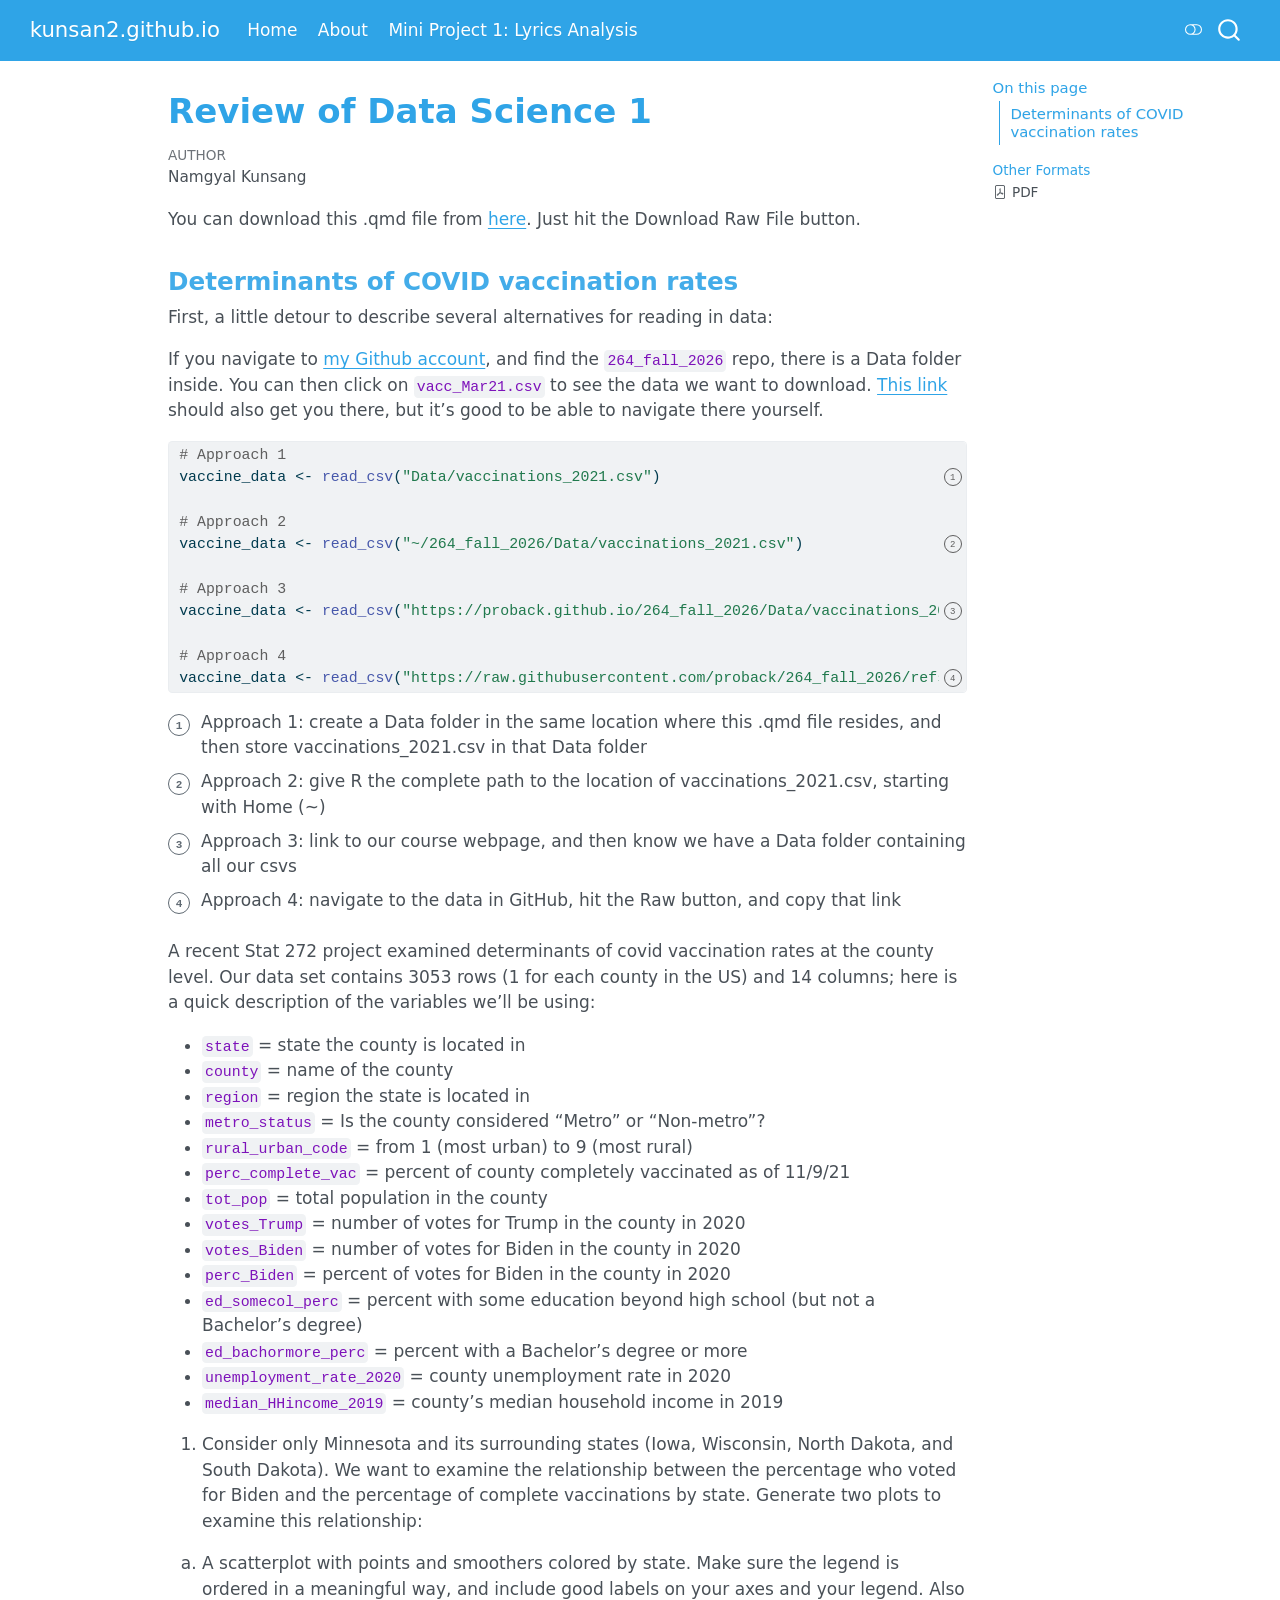
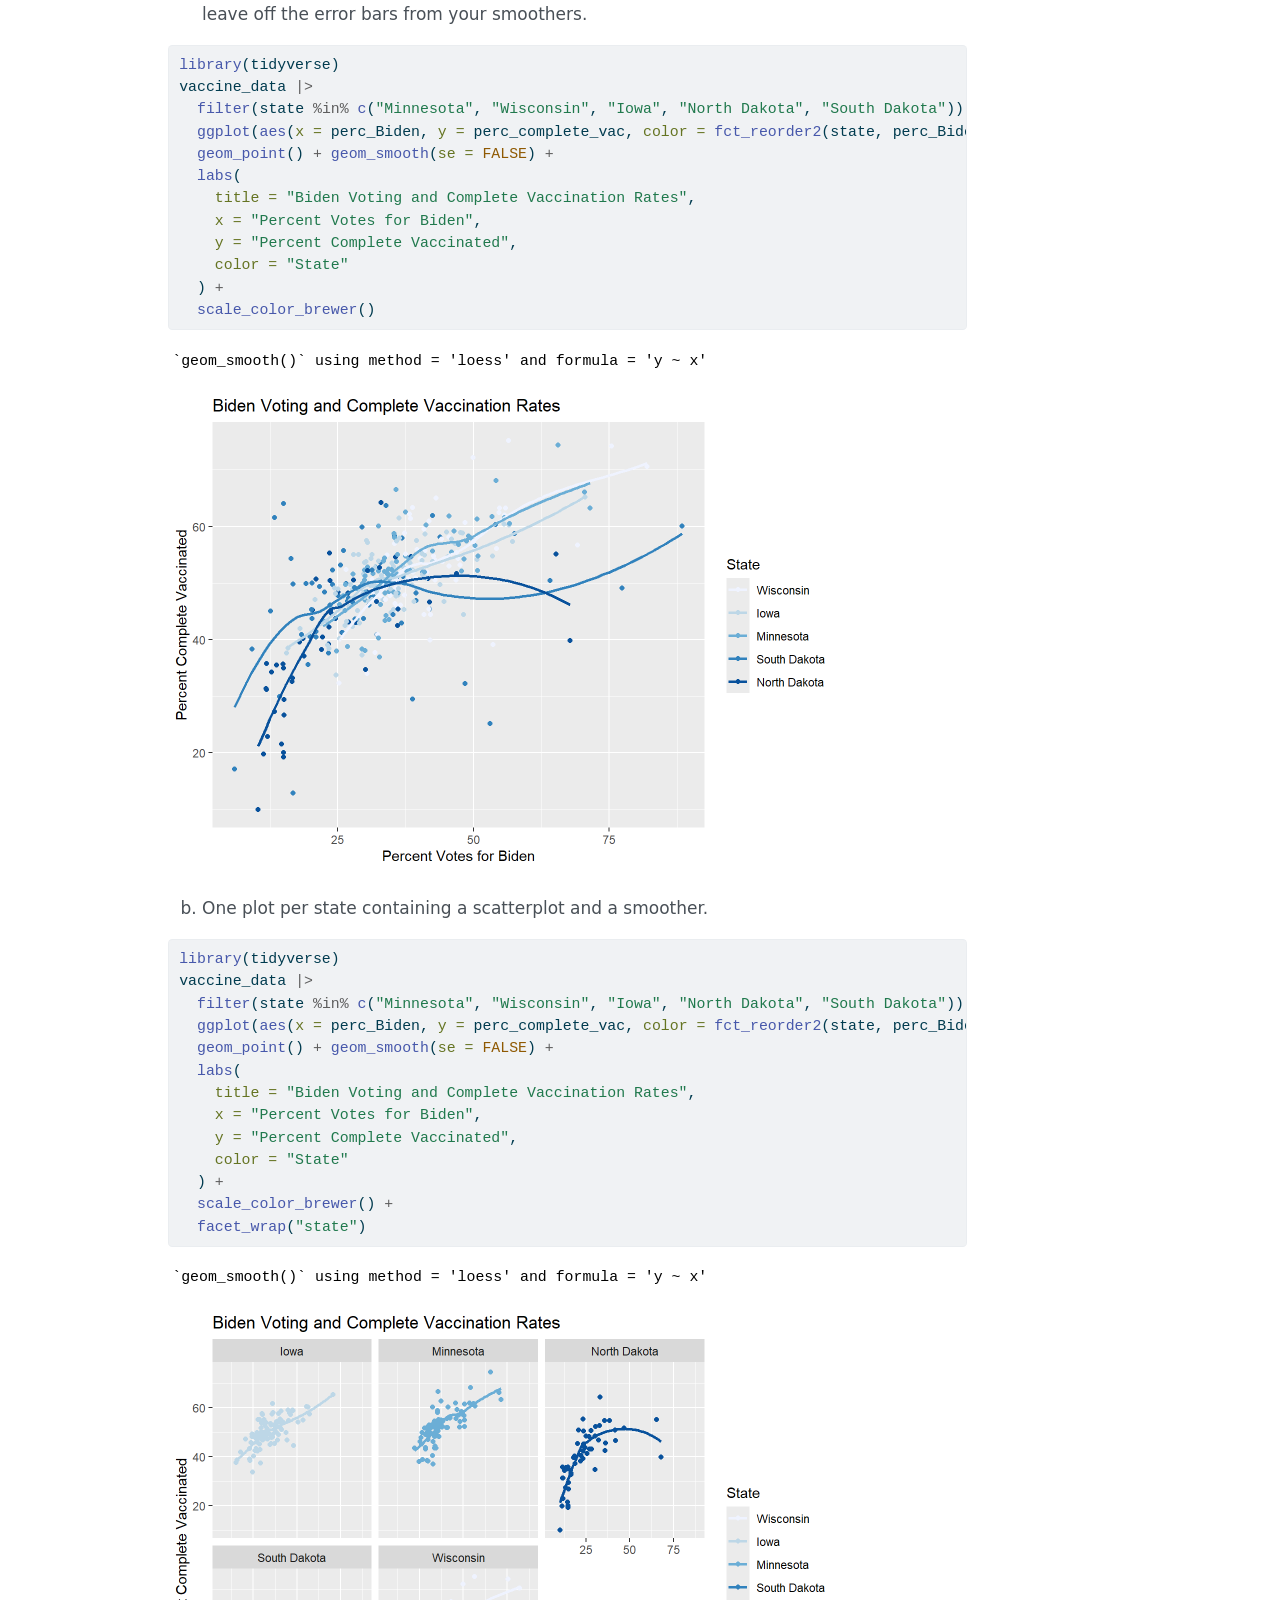
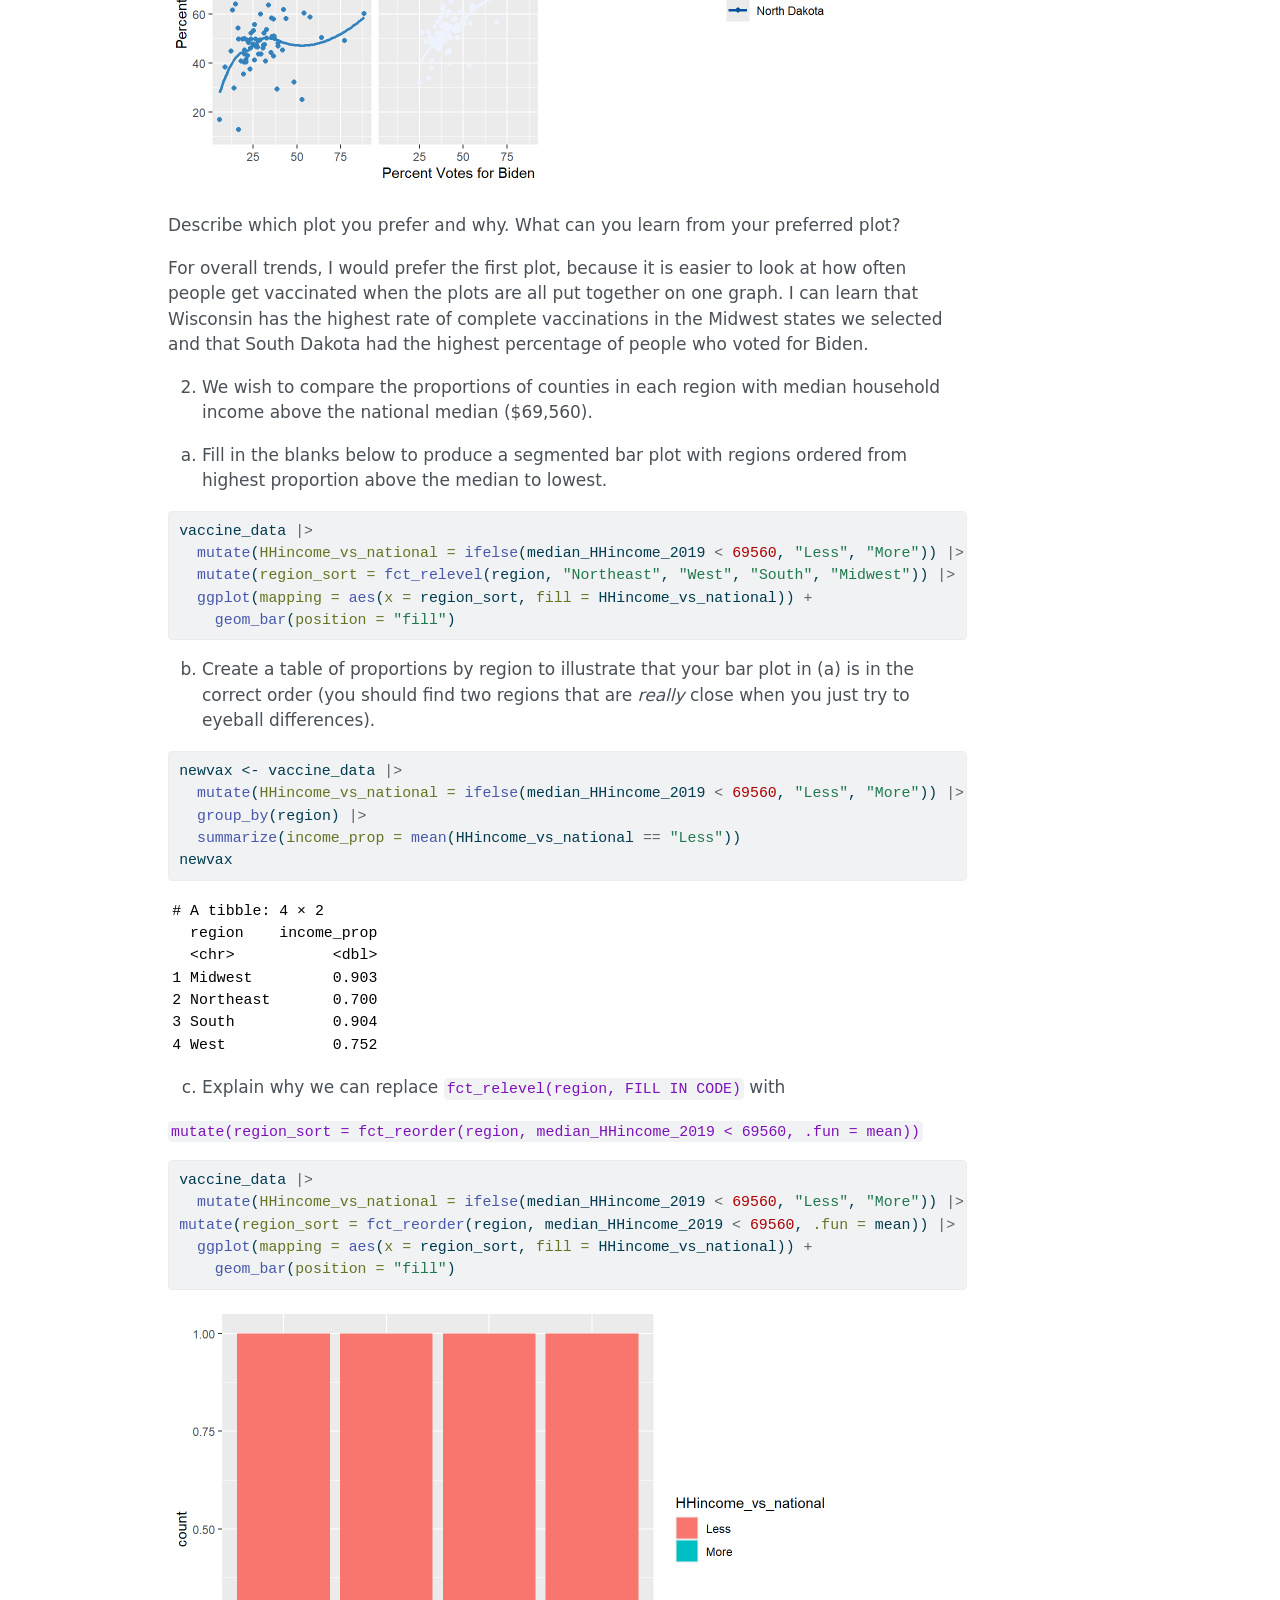
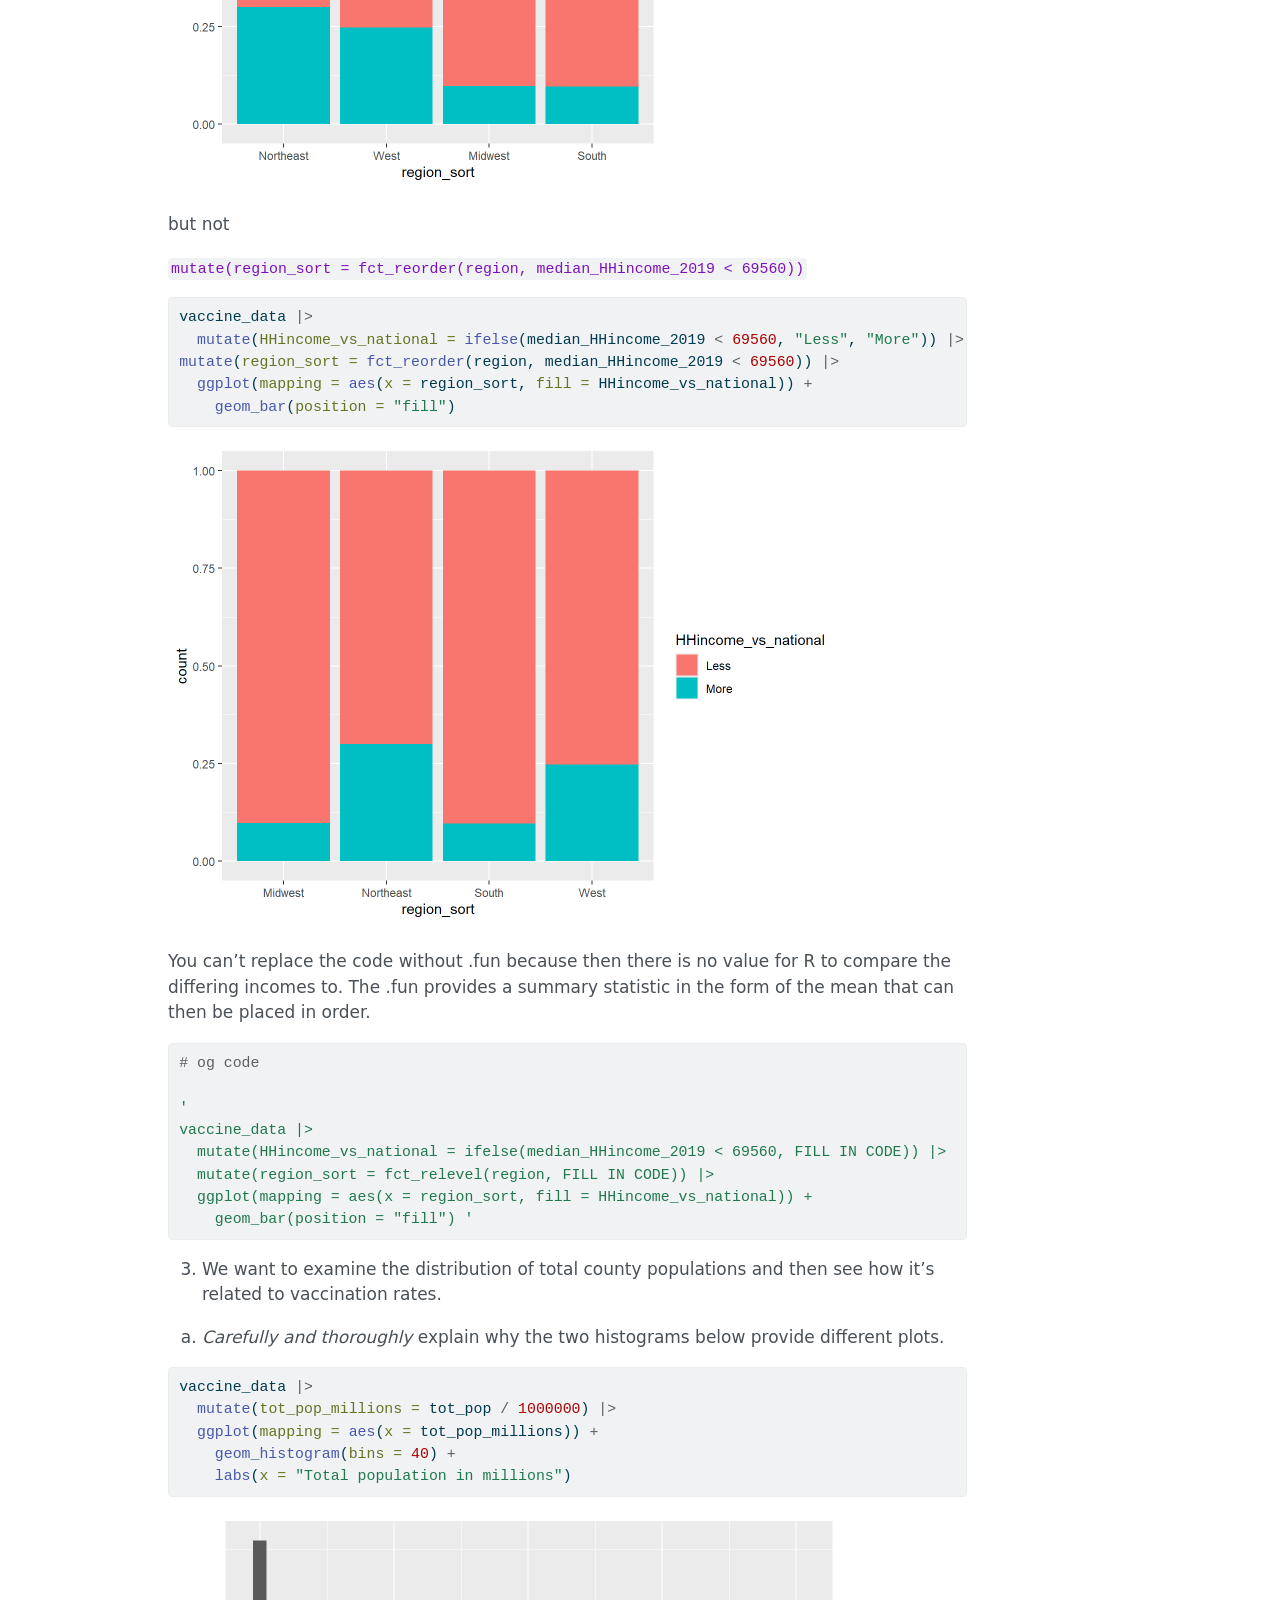
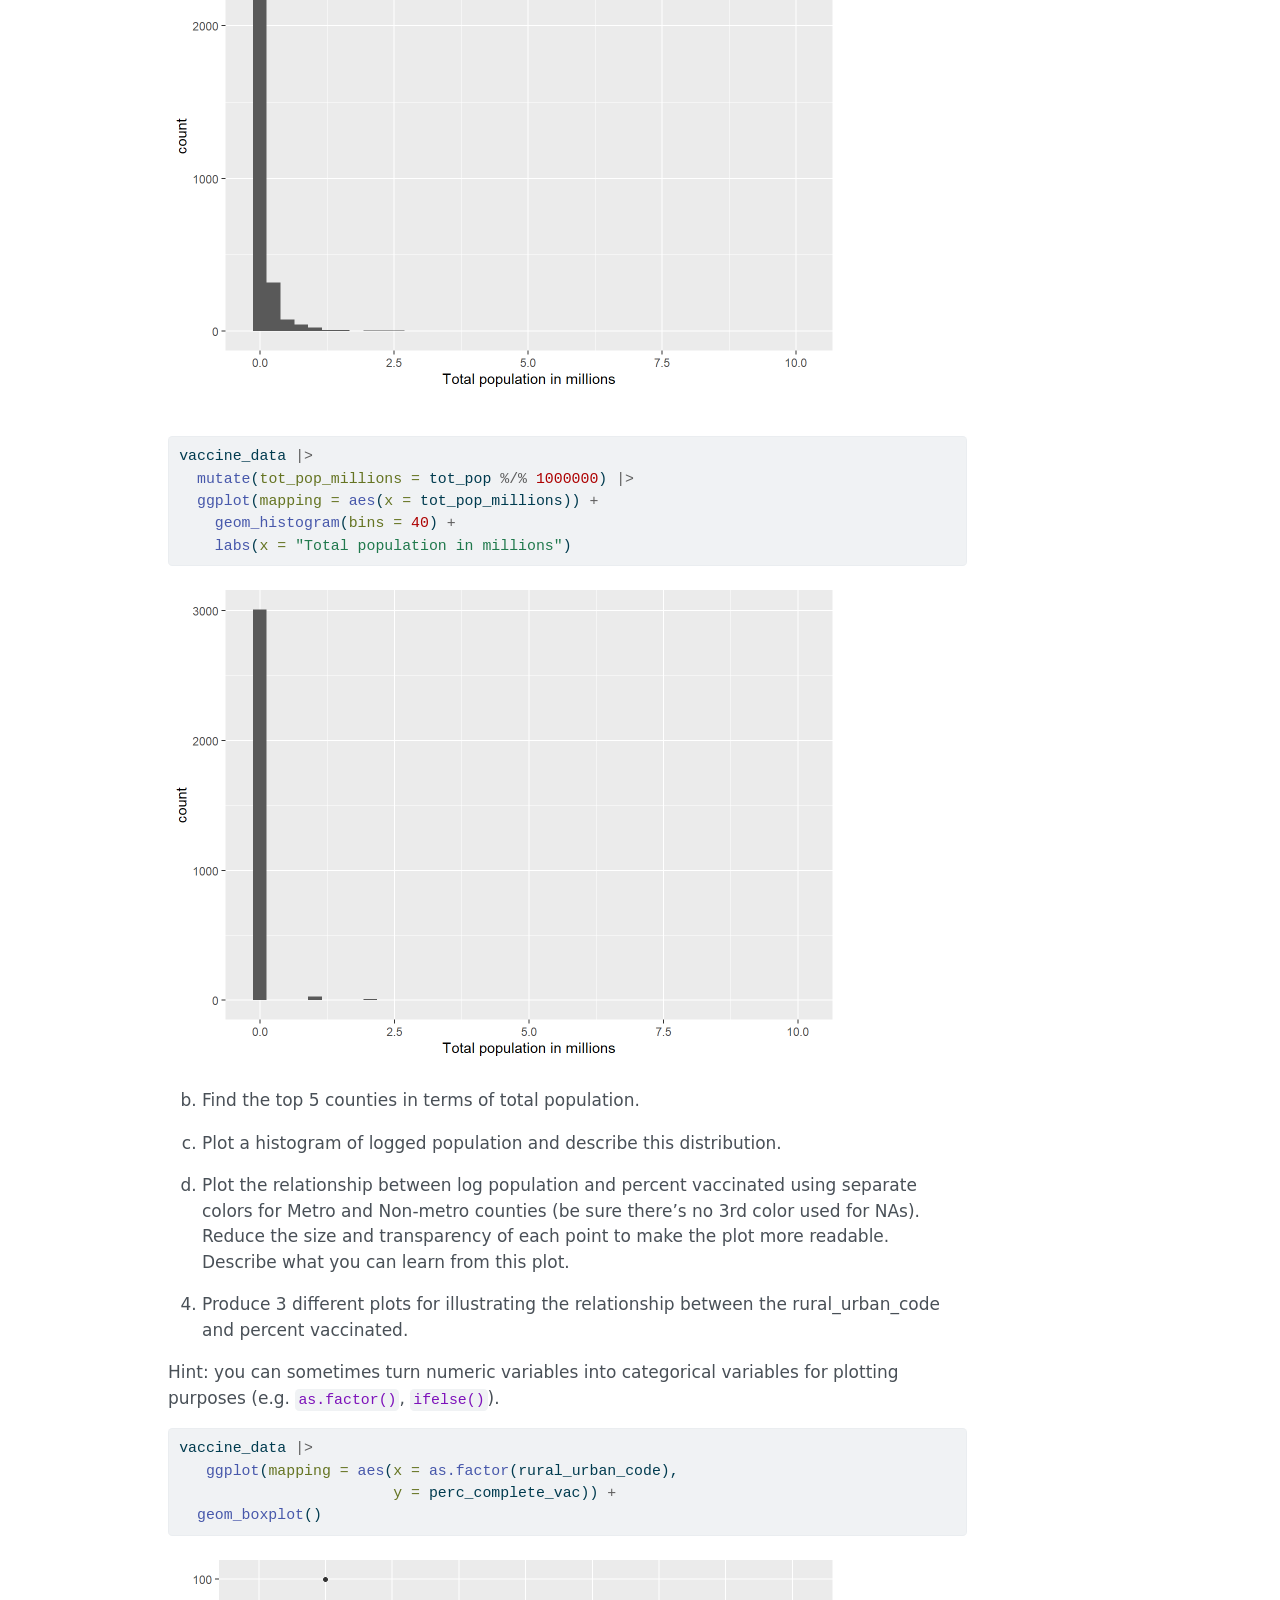
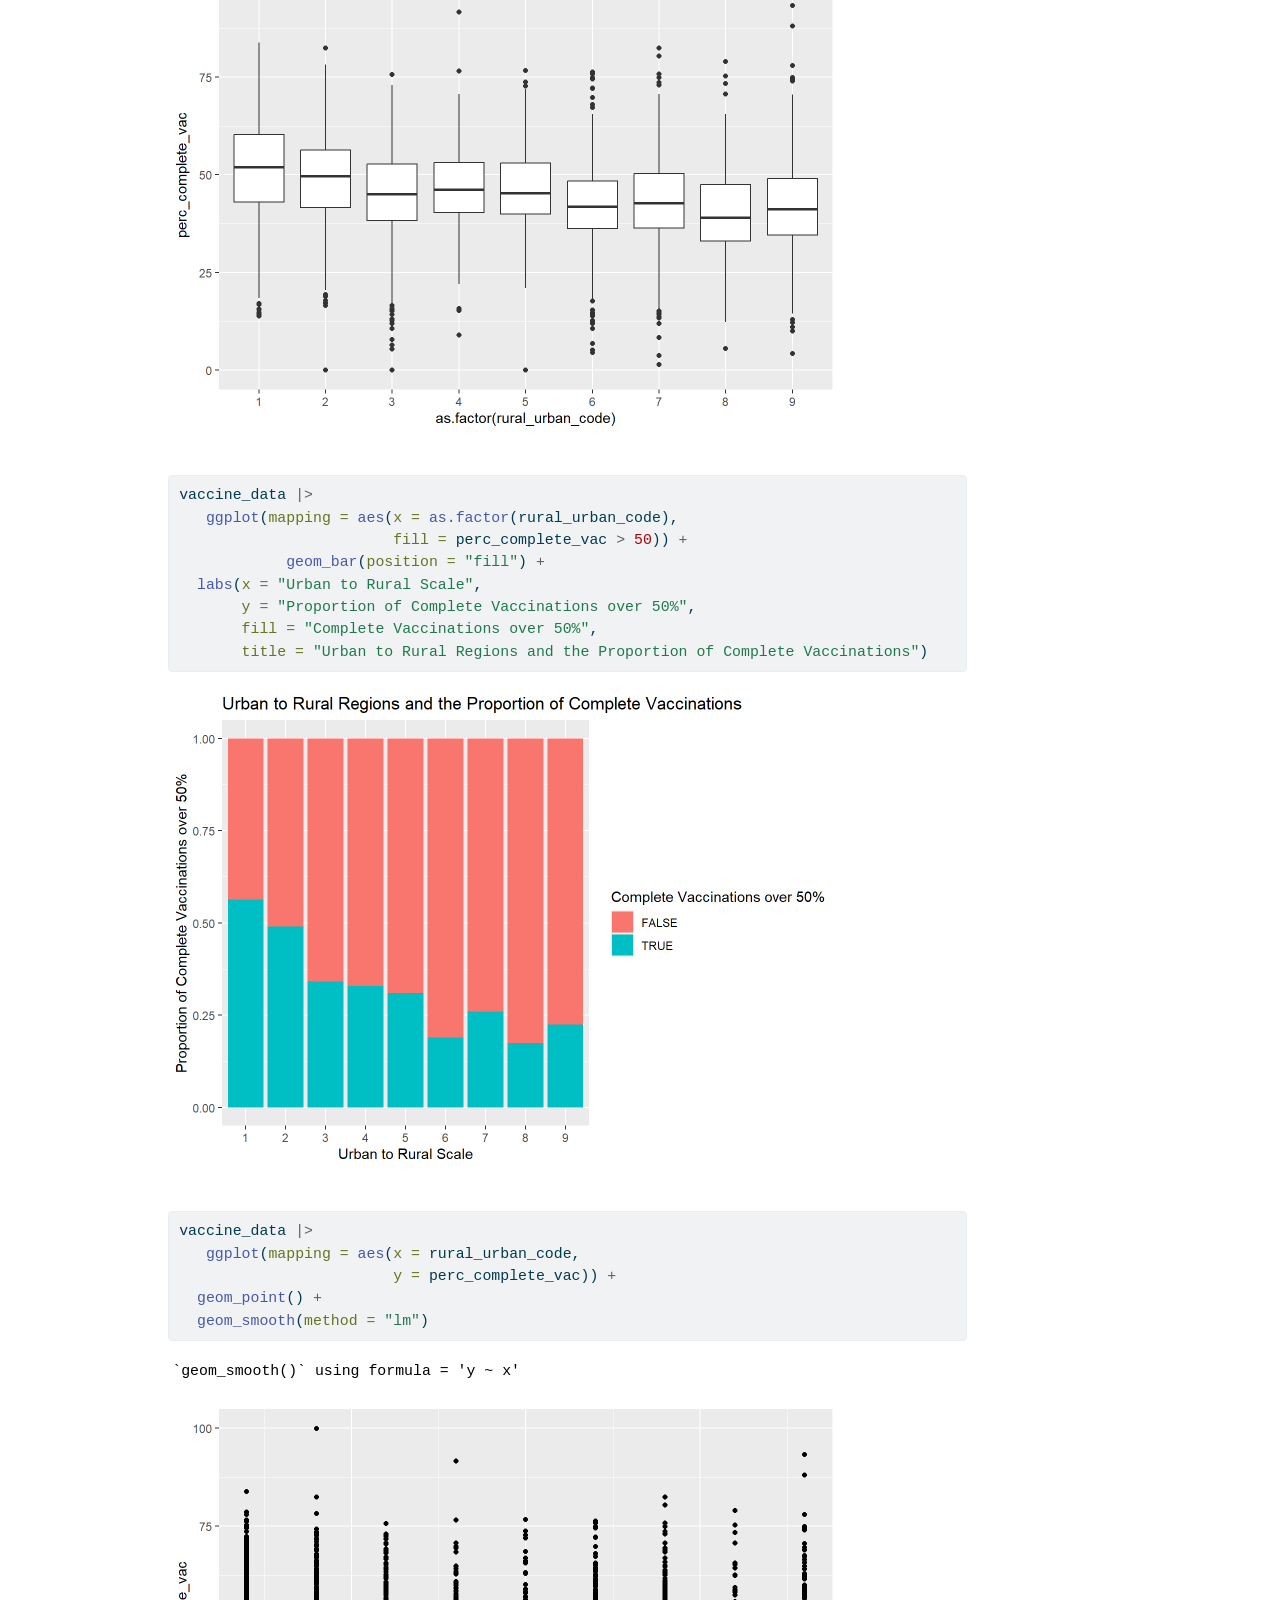
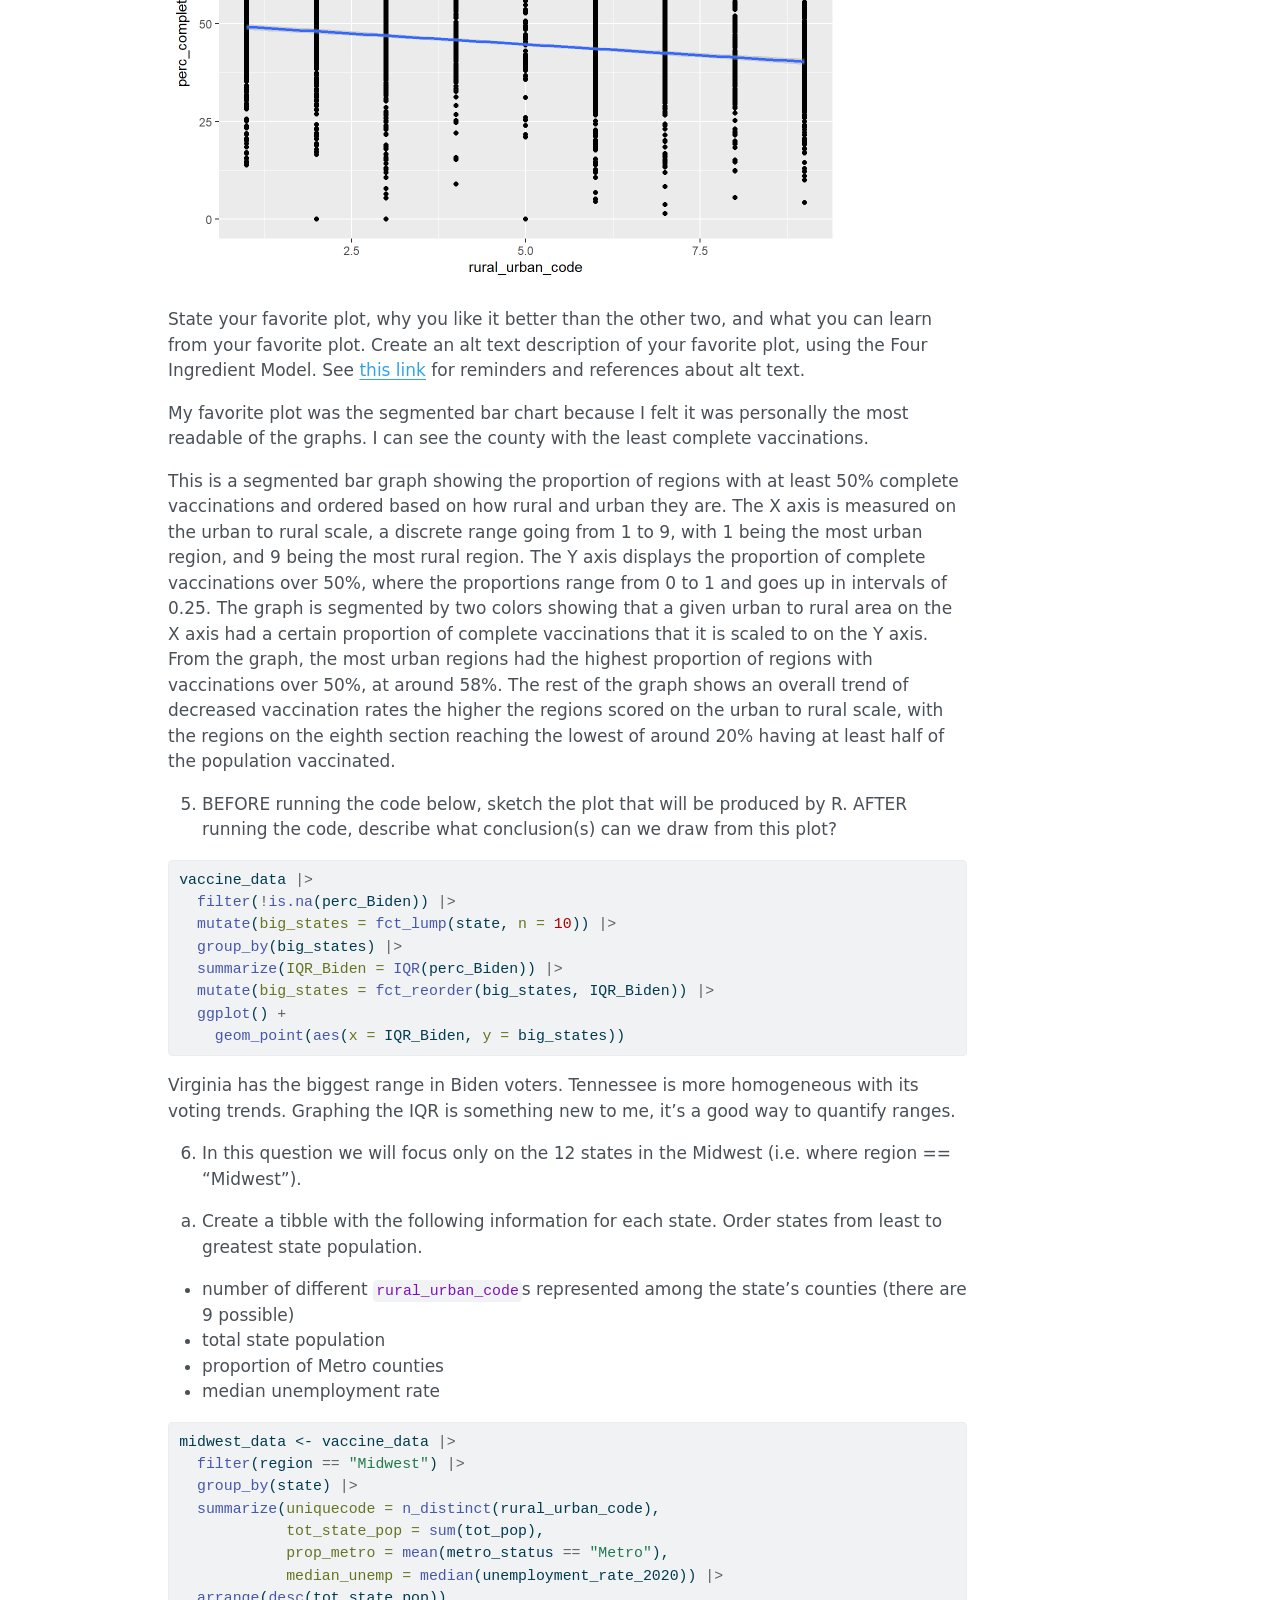
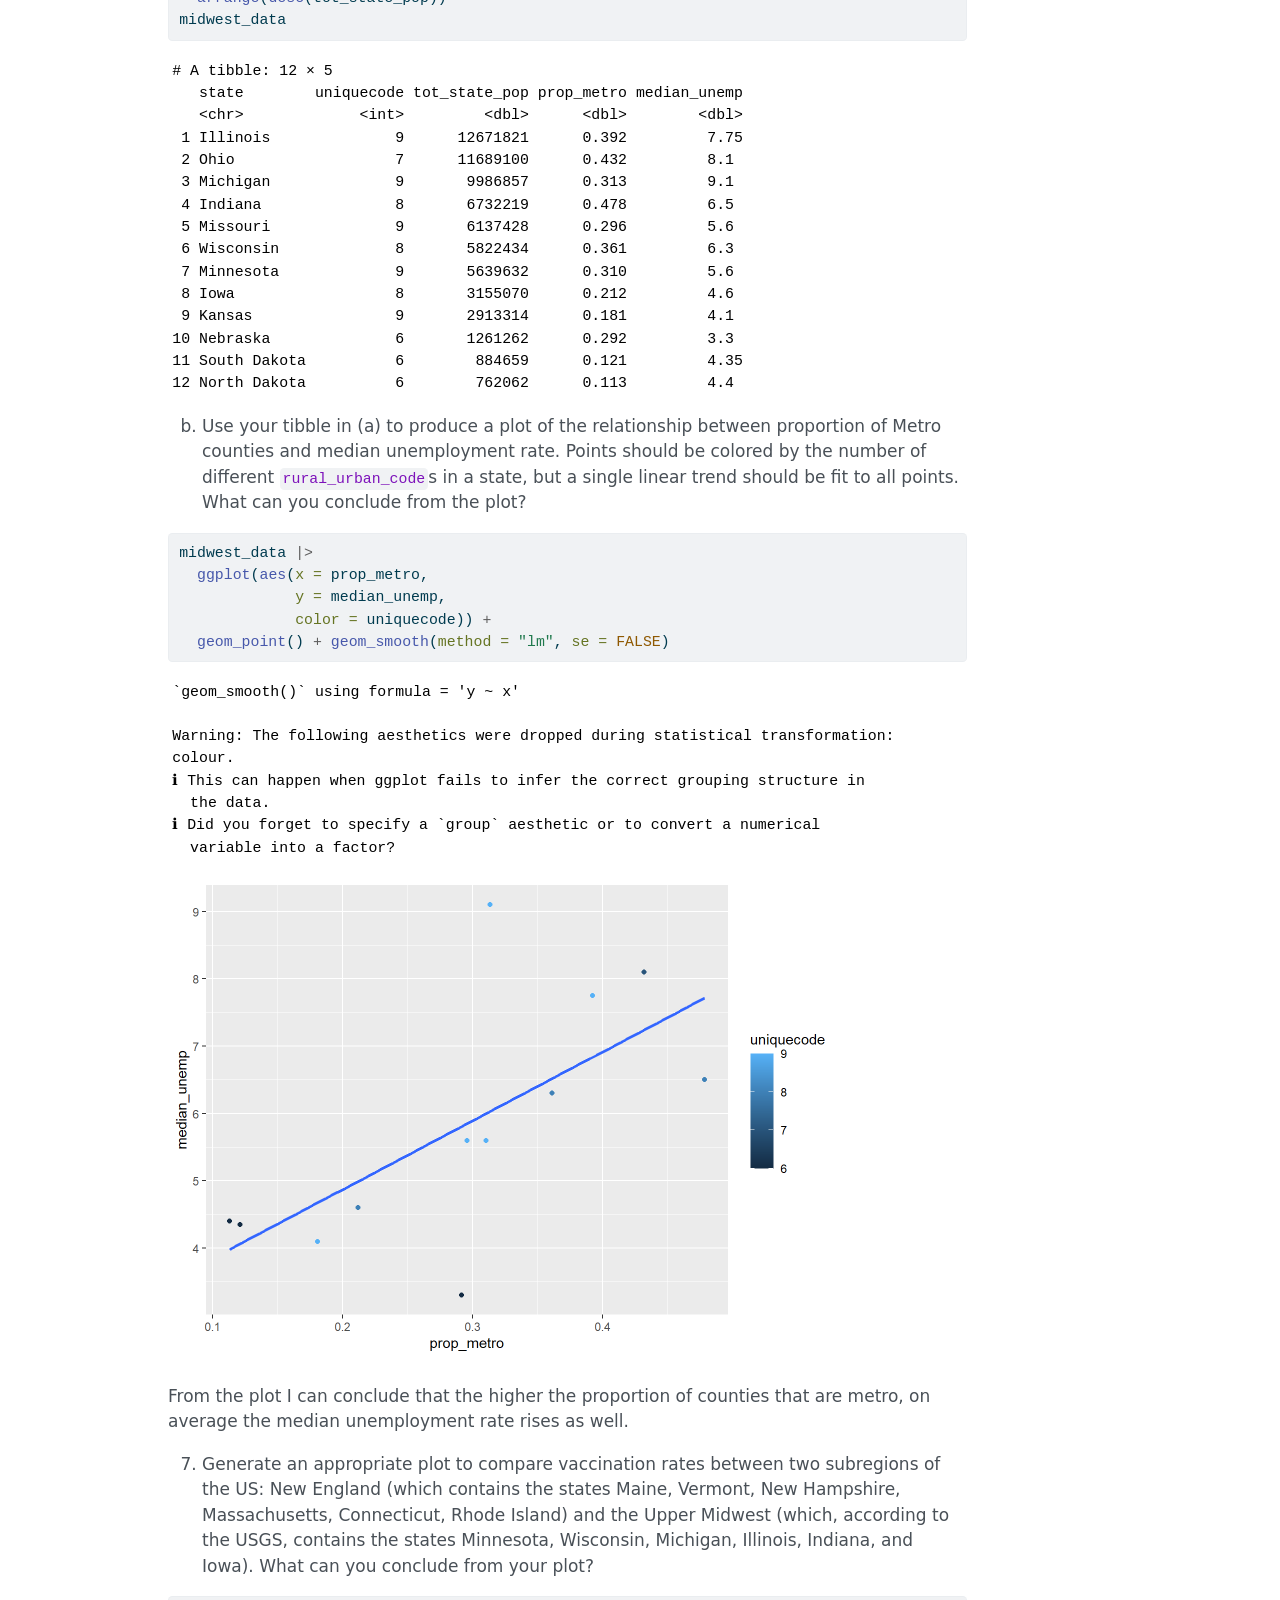
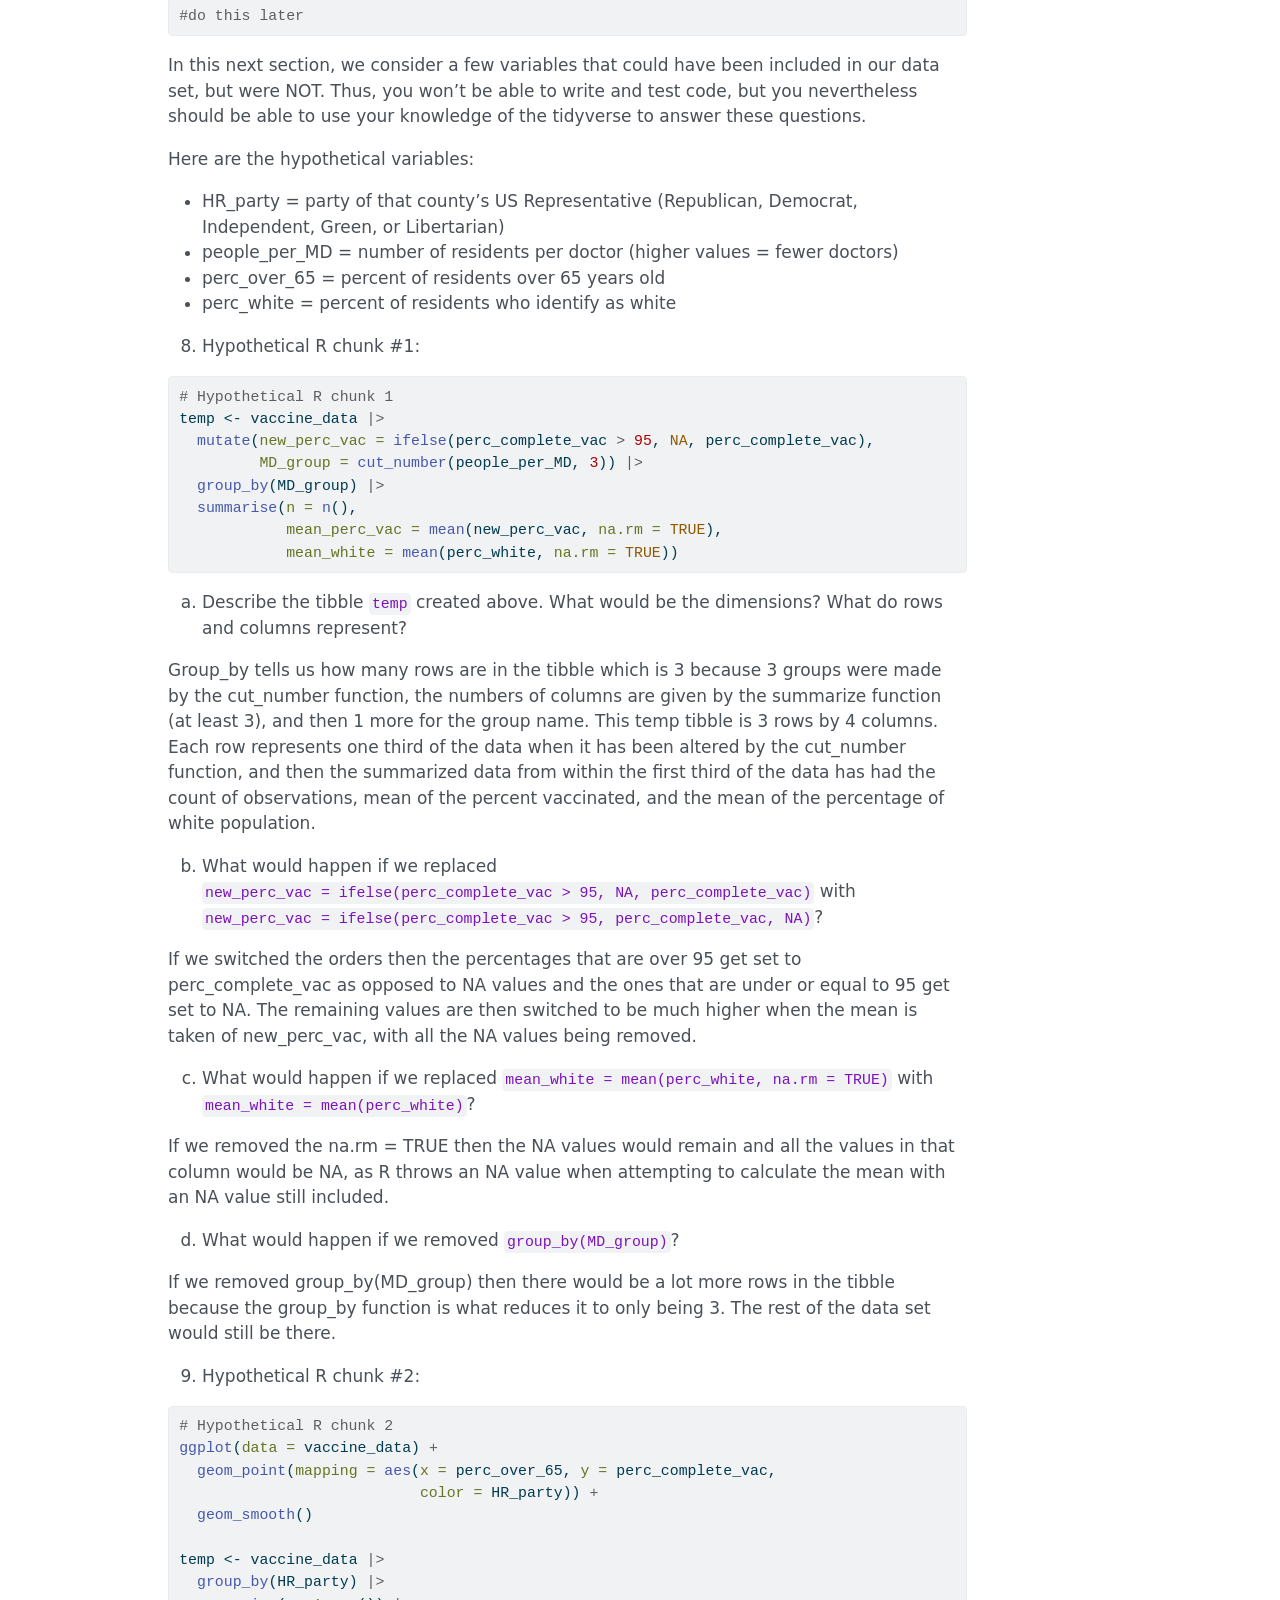
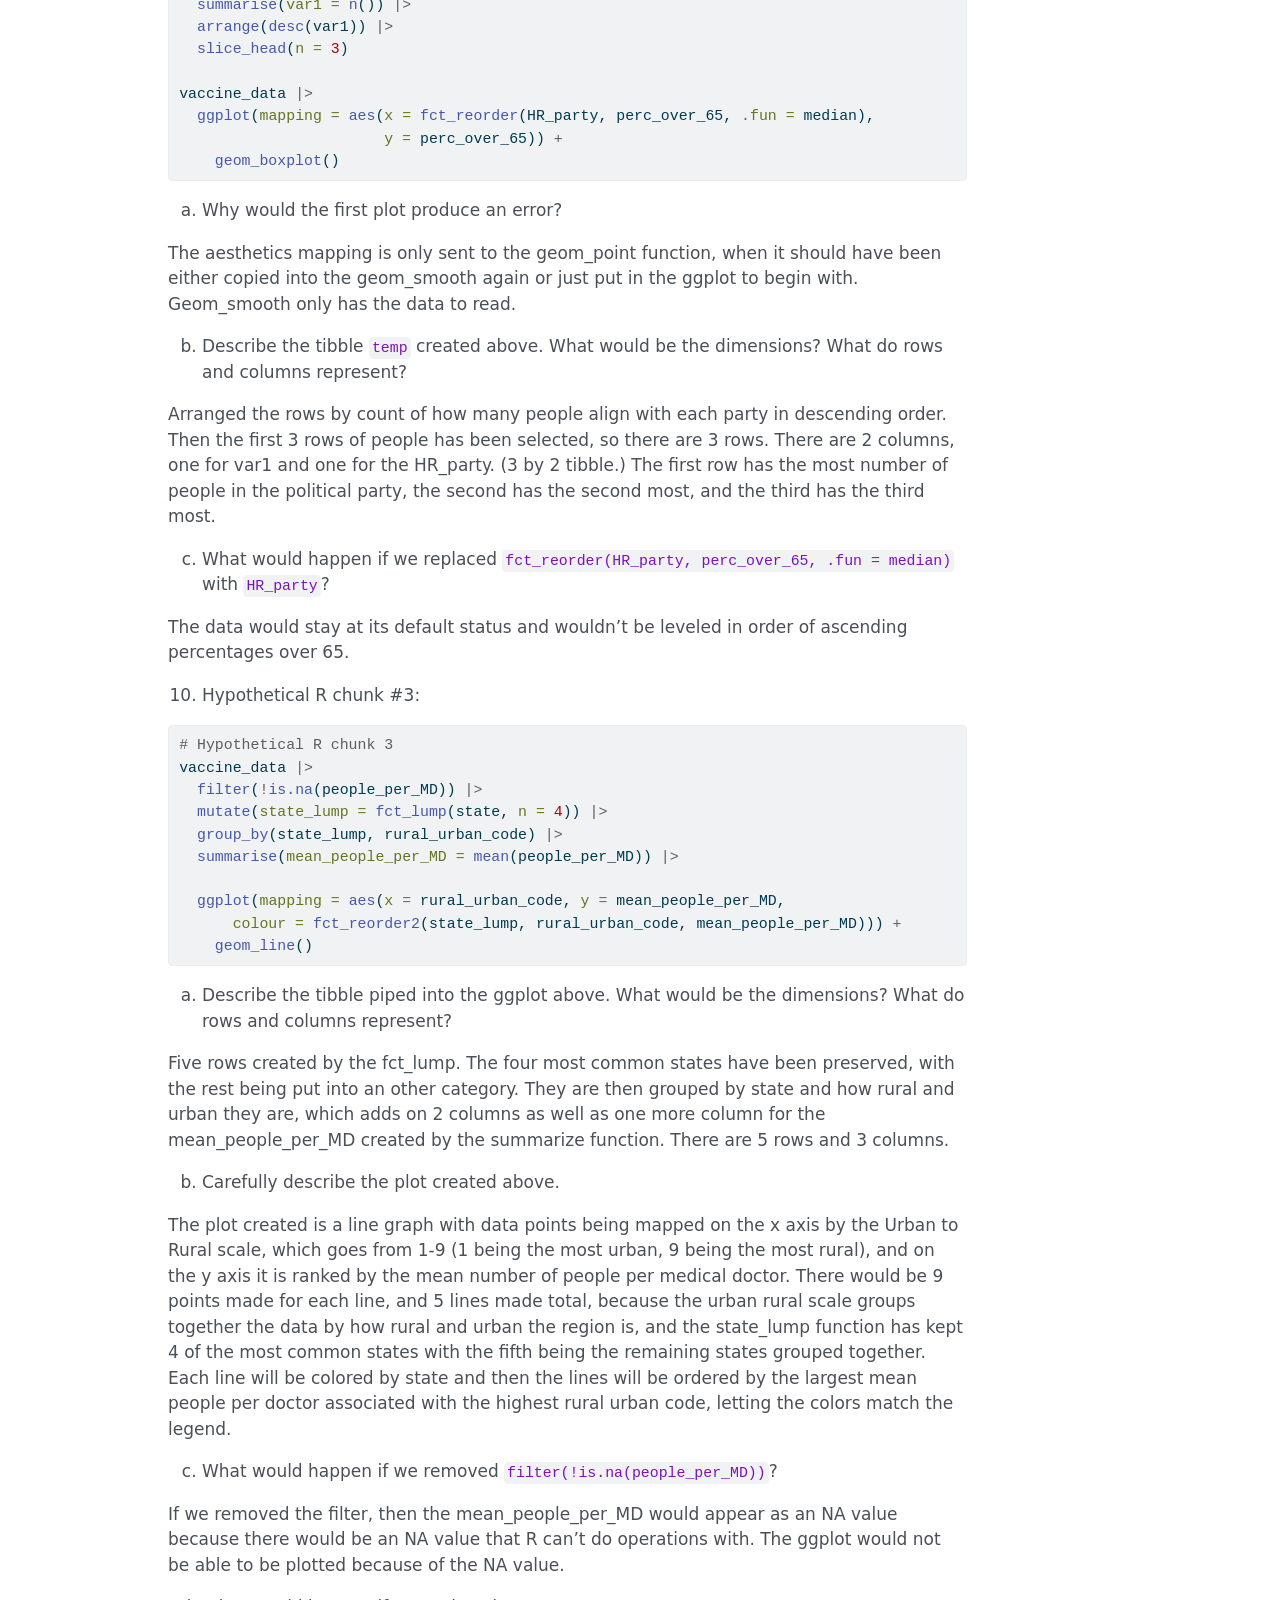
<file: docs/01_review164_kunsang.html>
<!DOCTYPE html>
<html xmlns="http://www.w3.org/1999/xhtml" lang="en" xml:lang="en"><head>

<meta charset="utf-8">
<meta name="generator" content="quarto-1.9.38">

<meta name="viewport" content="width=device-width, initial-scale=1.0, user-scalable=yes">

<meta name="author" content="Namgyal Kunsang">

<title>Review of Data Science 1 – kunsan2.github.io</title>
<style>
/* Default styles provided by pandoc.
** See https://pandoc.org/MANUAL.html#variables-for-html for config info.
*/
code{white-space: pre-wrap;}
span.smallcaps{font-variant: small-caps;}
div.columns{display: flex; gap: min(4vw, 1.5em);}
div.column{flex: auto; overflow-x: auto;}
div.hanging-indent{margin-left: 1.5em; text-indent: -1.5em;}
ul.task-list{list-style: none;}
ul.task-list li input[type="checkbox"] {
  width: 0.8em;
  margin: 0 0.8em 0.2em -1em; /* quarto-specific, see https://github.com/quarto-dev/quarto-cli/issues/4556 */ 
  vertical-align: middle;
}
/* CSS for syntax highlighting */
html { -webkit-text-size-adjust: 100%; }
pre > code.sourceCode { white-space: pre; position: relative; }
pre > code.sourceCode > span { display: inline-block; line-height: 1.25; }
pre > code.sourceCode > span:empty { height: 1.2em; }
.sourceCode { overflow: visible; }
code.sourceCode > span { color: inherit; text-decoration: inherit; }
div.sourceCode { margin: 1em 0; }
pre.sourceCode { margin: 0; }
@media screen {
div.sourceCode { overflow: auto; }
}
@media print {
pre > code.sourceCode { white-space: pre-wrap; }
pre > code.sourceCode > span { text-indent: -5em; padding-left: 5em; }
}
pre.numberSource code
  { counter-reset: source-line 0; }
pre.numberSource code > span
  { position: relative; left: -4em; counter-increment: source-line; }
pre.numberSource code > span > a:first-child::before
  { content: counter(source-line);
    position: relative; left: -1em; text-align: right; vertical-align: baseline;
    border: none; display: inline-block;
    -webkit-touch-callout: none; -webkit-user-select: none;
    -khtml-user-select: none; -moz-user-select: none;
    -ms-user-select: none; user-select: none;
    padding: 0 4px; width: 4em;
  }
pre.numberSource { margin-left: 3em;  padding-left: 4px; }
div.sourceCode
  {   }
@media screen {
pre > code.sourceCode > span > a:first-child::before { text-decoration: underline; }
}
</style>


<script src="site_libs/quarto-nav/quarto-nav.js"></script>
<script src="site_libs/quarto-nav/headroom.min.js"></script>
<script src="site_libs/clipboard/clipboard.min.js"></script>
<script src="site_libs/quarto-search/autocomplete.umd.js"></script>
<script src="site_libs/quarto-search/fuse.min.js"></script>
<script src="site_libs/quarto-search/quarto-search.js"></script>
<meta name="quarto:offset" content="./">
<script src="site_libs/quarto-html/quarto.js" type="module"></script>
<script src="site_libs/quarto-html/tabsets/tabsets.js" type="module"></script>
<script src="site_libs/quarto-html/popper.min.js"></script>
<script src="site_libs/quarto-html/tippy.umd.min.js"></script>
<script src="site_libs/quarto-html/anchor.min.js"></script>
<link href="site_libs/quarto-html/tippy.css" rel="stylesheet">
<link href="site_libs/quarto-html/quarto-syntax-highlighting-15634bcf2e68342d4ad2dfa704d543f6.css" rel="stylesheet" class="quarto-color-scheme" id="quarto-text-highlighting-styles">
<link href="site_libs/quarto-html/quarto-syntax-highlighting-dark-0a6b7249c26820e032cb0bd839ff02b1.css" rel="stylesheet" class="quarto-color-scheme quarto-color-alternate" id="quarto-text-highlighting-styles">
<link href="site_libs/quarto-html/quarto-syntax-highlighting-15634bcf2e68342d4ad2dfa704d543f6.css" rel="stylesheet" class="quarto-color-scheme-extra" id="quarto-text-highlighting-styles">
<script src="site_libs/bootstrap/bootstrap.min.js"></script>
<link href="site_libs/bootstrap/bootstrap-icons.css" rel="stylesheet">
<link href="site_libs/bootstrap/bootstrap-eb99b75fe776fd11c81530f7e94a1763.min.css" rel="stylesheet" append-hash="true" class="quarto-color-scheme" id="quarto-bootstrap" data-mode="light">
<link href="site_libs/bootstrap/bootstrap-dark-c65eef156a02954c7572e454c6e27155.min.css" rel="stylesheet" append-hash="true" class="quarto-color-scheme quarto-color-alternate" id="quarto-bootstrap" data-mode="dark">
<link href="site_libs/bootstrap/bootstrap-eb99b75fe776fd11c81530f7e94a1763.min.css" rel="stylesheet" append-hash="true" class="quarto-color-scheme-extra" id="quarto-bootstrap" data-mode="light">
<script id="quarto-search-options" type="application/json">{
  "location": "navbar",
  "copy-button": false,
  "collapse-after": 3,
  "panel-placement": "end",
  "type": "overlay",
  "limit": 50,
  "keyboard-shortcut": [
    "f",
    "/",
    "s"
  ],
  "show-item-context": false,
  "language": {
    "search-no-results-text": "No results",
    "search-matching-documents-text": "matching documents",
    "search-copy-link-title": "Copy link to search",
    "search-hide-matches-text": "Hide additional matches",
    "search-more-match-text": "more match in this document",
    "search-more-matches-text": "more matches in this document",
    "search-clear-button-title": "Clear",
    "search-text-placeholder": "",
    "search-detached-cancel-button-title": "Cancel",
    "search-submit-button-title": "Submit",
    "search-label": "Search"
  }
}</script>


<link rel="stylesheet" href="styles.css">
</head>

<body class="nav-fixed quarto-light"><script id="quarto-html-before-body" type="application/javascript">
    const toggleBodyColorMode = (bsSheetEl) => {
      const mode = bsSheetEl.getAttribute("data-mode");
      const bodyEl = window.document.querySelector("body");
      if (mode === "dark") {
        bodyEl.classList.add("quarto-dark");
        bodyEl.classList.remove("quarto-light");
      } else {
        bodyEl.classList.add("quarto-light");
        bodyEl.classList.remove("quarto-dark");
      }
    }
    const toggleBodyColorPrimary = () => {
      const bsSheetEl = window.document.querySelector("link#quarto-bootstrap:not([rel=disabled-stylesheet])");
      if (bsSheetEl) {
        toggleBodyColorMode(bsSheetEl);
      }
    }
    const setColorSchemeToggle = (alternate) => {
      const toggles = window.document.querySelectorAll('.quarto-color-scheme-toggle');
      for (let i=0; i < toggles.length; i++) {
        const toggle = toggles[i];
        if (toggle) {
          if (alternate) {
            toggle.classList.add("alternate");
          } else {
            toggle.classList.remove("alternate");
          }
        }
      }
    };
    const toggleColorMode = (alternate) => {
      // Switch the stylesheets
      const primaryStylesheets = window.document.querySelectorAll('link.quarto-color-scheme:not(.quarto-color-alternate)');
      const alternateStylesheets = window.document.querySelectorAll('link.quarto-color-scheme.quarto-color-alternate');
      manageTransitions('#quarto-margin-sidebar .nav-link', false);
      if (alternate) {
        // note: dark is layered on light, we don't disable primary!
        enableStylesheet(alternateStylesheets);
        for (const sheetNode of alternateStylesheets) {
          if (sheetNode.id === "quarto-bootstrap") {
            toggleBodyColorMode(sheetNode);
          }
        }
      } else {
        disableStylesheet(alternateStylesheets);
        enableStylesheet(primaryStylesheets)
        toggleBodyColorPrimary();
      }
      manageTransitions('#quarto-margin-sidebar .nav-link', true);
      // Switch the toggles
      setColorSchemeToggle(alternate)
      // Hack to workaround the fact that safari doesn't
      // properly recolor the scrollbar when toggling (#1455)
      if (navigator.userAgent.indexOf('Safari') > 0 && navigator.userAgent.indexOf('Chrome') == -1) {
        manageTransitions("body", false);
        window.scrollTo(0, 1);
        setTimeout(() => {
          window.scrollTo(0, 0);
          manageTransitions("body", true);
        }, 40);
      }
    }
    const disableStylesheet = (stylesheets) => {
      for (let i=0; i < stylesheets.length; i++) {
        const stylesheet = stylesheets[i];
        stylesheet.rel = 'disabled-stylesheet';
      }
    }
    const enableStylesheet = (stylesheets) => {
      for (let i=0; i < stylesheets.length; i++) {
        const stylesheet = stylesheets[i];
        if(stylesheet.rel !== 'stylesheet') { // for Chrome, which will still FOUC without this check
          stylesheet.rel = 'stylesheet';
        }
      }
    }
    const manageTransitions = (selector, allowTransitions) => {
      const els = window.document.querySelectorAll(selector);
      for (let i=0; i < els.length; i++) {
        const el = els[i];
        if (allowTransitions) {
          el.classList.remove('notransition');
        } else {
          el.classList.add('notransition');
        }
      }
    }
    const isFileUrl = () => {
      return window.location.protocol === 'file:';
    }
    const hasAlternateSentinel = () => {
      let styleSentinel = getColorSchemeSentinel();
      if (styleSentinel !== null) {
        return styleSentinel === "alternate";
      } else {
        return false;
      }
    }
    const setStyleSentinel = (alternate) => {
      const value = alternate ? "alternate" : "default";
      if (!isFileUrl()) {
        window.localStorage.setItem("quarto-color-scheme", value);
      } else {
        localAlternateSentinel = value;
      }
    }
    const getColorSchemeSentinel = () => {
      if (!isFileUrl()) {
        const storageValue = window.localStorage.getItem("quarto-color-scheme");
        return storageValue != null ? storageValue : localAlternateSentinel;
      } else {
        return localAlternateSentinel;
      }
    }
    const toggleGiscusIfUsed = (isAlternate, darkModeDefault) => {
      const baseTheme = document.querySelector('#giscus-base-theme')?.value ?? 'light';
      const alternateTheme = document.querySelector('#giscus-alt-theme')?.value ?? 'dark';
      let newTheme = '';
      if(authorPrefersDark) {
        newTheme = isAlternate ? baseTheme : alternateTheme;
      } else {
        newTheme = isAlternate ? alternateTheme : baseTheme;
      }
      const changeGiscusTheme = () => {
        // From: https://github.com/giscus/giscus/issues/336
        const sendMessage = (message) => {
          const iframe = document.querySelector('iframe.giscus-frame');
          if (!iframe) return;
          iframe.contentWindow.postMessage({ giscus: message }, 'https://giscus.app');
        }
        sendMessage({
          setConfig: {
            theme: newTheme
          }
        });
      }
      const isGiscussLoaded = window.document.querySelector('iframe.giscus-frame') !== null;
      if (isGiscussLoaded) {
        changeGiscusTheme();
      }
    };
    const authorPrefersDark = false;
    const darkModeDefault = authorPrefersDark;
      document.querySelector('link#quarto-text-highlighting-styles.quarto-color-scheme-extra').rel = 'disabled-stylesheet';
      document.querySelector('link#quarto-bootstrap.quarto-color-scheme-extra').rel = 'disabled-stylesheet';
    let localAlternateSentinel = darkModeDefault ? 'alternate' : 'default';
    // Dark / light mode switch
    window.quartoToggleColorScheme = () => {
      // Read the current dark / light value
      let toAlternate = !hasAlternateSentinel();
      toggleColorMode(toAlternate);
      setStyleSentinel(toAlternate);
      toggleGiscusIfUsed(toAlternate, darkModeDefault);
      window.dispatchEvent(new Event('resize'));
    };
    // Switch to dark mode if need be
    if (hasAlternateSentinel()) {
      toggleColorMode(true);
    } else {
      toggleColorMode(false);
    }
  </script>

<div id="quarto-search-results"></div>
  <header id="quarto-header" class="headroom fixed-top">
    <nav class="navbar navbar-expand-lg " data-bs-theme="dark">
      <div class="navbar-container container-fluid">
      <div class="navbar-brand-container mx-auto">
    <a class="navbar-brand" href="./index.html">
    <span class="navbar-title">kunsan2.github.io</span>
    </a>
  </div>
            <div id="quarto-search" class="" title="Search"></div>
          <button class="navbar-toggler" type="button" data-bs-toggle="collapse" data-bs-target="#navbarCollapse" aria-controls="navbarCollapse" role="menu" aria-expanded="false" aria-label="Toggle navigation" onclick="if (window.quartoToggleHeadroom) { window.quartoToggleHeadroom(); }">
  <span class="navbar-toggler-icon"></span>
</button>
          <div class="collapse navbar-collapse" id="navbarCollapse">
            <ul class="navbar-nav navbar-nav-scroll me-auto">
  <li class="nav-item">
    <a class="nav-link" href="./index.html"> 
<span class="menu-text">Home</span></a>
  </li>  
  <li class="nav-item">
    <a class="nav-link" href="./about.html"> 
<span class="menu-text">About</span></a>
  </li>  
  <li class="nav-item">
    <a class="nav-link" href="./mini_proj_one_kunsang.html"> 
<span class="menu-text">Mini Project 1: Lyrics Analysis</span></a>
  </li>  
</ul>
          </div> <!-- /navcollapse -->
            <div class="quarto-navbar-tools">
  <a href="" class="quarto-color-scheme-toggle quarto-navigation-tool  px-1" onclick="window.quartoToggleColorScheme(); return false;" title="Toggle dark mode"><i class="bi"></i></a>
</div>
      </div> <!-- /container-fluid -->
    </nav>
</header>
<!-- content -->
<div id="quarto-content" class="quarto-container page-columns page-rows-contents page-layout-article page-navbar">
<!-- sidebar -->
<!-- margin-sidebar -->
    <div id="quarto-margin-sidebar" class="sidebar margin-sidebar">
        <nav id="TOC" role="doc-toc" class="toc-active">
    <h2 id="toc-title">On this page</h2>
   
  <ul>
  <li><a href="#determinants-of-covid-vaccination-rates" id="toc-determinants-of-covid-vaccination-rates" class="nav-link active" data-scroll-target="#determinants-of-covid-vaccination-rates">Determinants of COVID vaccination rates</a></li>
  </ul>
<div class="quarto-alternate-formats"><h2>Other Formats</h2><ul><li><a href="01_review164_kunsang.pdf"><i class="bi bi-file-pdf"></i>PDF</a></li></ul></div></nav>
    </div>
<!-- main -->
<main class="content" id="quarto-document-content">


<header id="title-block-header" class="quarto-title-block default">
<div class="quarto-title">
<h1 class="title">Review of Data Science 1</h1>
</div>



<div class="quarto-title-meta">

    <div>
    <div class="quarto-title-meta-heading">Author</div>
    <div class="quarto-title-meta-contents">
             <p>Namgyal Kunsang </p>
          </div>
  </div>
    
  
    
  </div>
  


</header>


<p>You can download this .qmd file from <a href="https://github.com/proback/264_fall_2026/blob/main/01_review164.qmd">here</a>. Just hit the Download Raw File button.</p>
<section id="determinants-of-covid-vaccination-rates" class="level3">
<h3 class="anchored" data-anchor-id="determinants-of-covid-vaccination-rates">Determinants of COVID vaccination rates</h3>
<p>First, a little detour to describe several alternatives for reading in data:</p>
<p>If you navigate to <a href="https://github.com/proback">my Github account</a>, and find the <code>264_fall_2026</code> repo, there is a Data folder inside. You can then click on <code>vacc_Mar21.csv</code> to see the data we want to download. <a href="https://github.com/proback/264_fall_2026/blob/main/Data/vaccinations_2021.csv">This link</a> should also get you there, but it’s good to be able to navigate there yourself.</p>
<div class="cell">
<div class="code-copy-outer-scaffold"><div class="sourceCode cell-code" id="annotated-cell-1"><pre class="sourceCode r code-annotation-code code-with-copy code-annotated"><code class="sourceCode r"><span id="annotated-cell-1-1"><a href="#annotated-cell-1-1" aria-hidden="true" tabindex="-1"></a><span class="co"># Approach 1</span></span>
<a class="code-annotation-anchor" data-target-cell="annotated-cell-1" data-target-annotation="1" onclick="event.preventDefault();">1</a><span id="annotated-cell-1-2" class="code-annotation-target"><a href="#annotated-cell-1-2" aria-hidden="true" tabindex="-1"></a>vaccine_data <span class="ot">&lt;-</span> <span class="fu">read_csv</span>(<span class="st">"Data/vaccinations_2021.csv"</span>)</span>
<span id="annotated-cell-1-3"><a href="#annotated-cell-1-3" aria-hidden="true" tabindex="-1"></a></span>
<span id="annotated-cell-1-4"><a href="#annotated-cell-1-4" aria-hidden="true" tabindex="-1"></a><span class="co"># Approach 2</span></span>
<a class="code-annotation-anchor" data-target-cell="annotated-cell-1" data-target-annotation="2" onclick="event.preventDefault();">2</a><span id="annotated-cell-1-5" class="code-annotation-target"><a href="#annotated-cell-1-5" aria-hidden="true" tabindex="-1"></a>vaccine_data <span class="ot">&lt;-</span> <span class="fu">read_csv</span>(<span class="st">"~/264_fall_2026/Data/vaccinations_2021.csv"</span>)</span>
<span id="annotated-cell-1-6"><a href="#annotated-cell-1-6" aria-hidden="true" tabindex="-1"></a></span>
<span id="annotated-cell-1-7"><a href="#annotated-cell-1-7" aria-hidden="true" tabindex="-1"></a><span class="co"># Approach 3</span></span>
<a class="code-annotation-anchor" data-target-cell="annotated-cell-1" data-target-annotation="3" onclick="event.preventDefault();">3</a><span id="annotated-cell-1-8" class="code-annotation-target"><a href="#annotated-cell-1-8" aria-hidden="true" tabindex="-1"></a>vaccine_data <span class="ot">&lt;-</span> <span class="fu">read_csv</span>(<span class="st">"https://proback.github.io/264_fall_2026/Data/vaccinations_2021.csv"</span>)</span>
<span id="annotated-cell-1-9"><a href="#annotated-cell-1-9" aria-hidden="true" tabindex="-1"></a></span>
<span id="annotated-cell-1-10"><a href="#annotated-cell-1-10" aria-hidden="true" tabindex="-1"></a><span class="co"># Approach 4</span></span>
<a class="code-annotation-anchor" data-target-cell="annotated-cell-1" data-target-annotation="4" onclick="event.preventDefault();">4</a><span id="annotated-cell-1-11" class="code-annotation-target"><a href="#annotated-cell-1-11" aria-hidden="true" tabindex="-1"></a>vaccine_data <span class="ot">&lt;-</span> <span class="fu">read_csv</span>(<span class="st">"https://raw.githubusercontent.com/proback/264_fall_2026/refs/heads/main/Data/vaccinations_2021.csv"</span>)</span><div class="code-annotation-gutter-bg"></div><div class="code-annotation-gutter"></div></code></pre></div><button title="Copy to Clipboard" class="code-copy-button"><i class="bi"></i></button></div>
<div class="cell-annotation">
<dl class="code-annotation-container-grid">
<dt data-target-cell="annotated-cell-1" data-target-annotation="1">1</dt>
<dd>
<span data-code-cell="annotated-cell-1" data-code-lines="2" data-code-annotation="1">Approach 1: create a Data folder in the same location where this .qmd file resides, and then store vaccinations_2021.csv in that Data folder</span>
</dd>
<dt data-target-cell="annotated-cell-1" data-target-annotation="2">2</dt>
<dd>
<span data-code-cell="annotated-cell-1" data-code-lines="5" data-code-annotation="2">Approach 2: give R the complete path to the location of vaccinations_2021.csv, starting with Home (~)</span>
</dd>
<dt data-target-cell="annotated-cell-1" data-target-annotation="3">3</dt>
<dd>
<span data-code-cell="annotated-cell-1" data-code-lines="8" data-code-annotation="3">Approach 3: link to our course webpage, and then know we have a Data folder containing all our csvs</span>
</dd>
<dt data-target-cell="annotated-cell-1" data-target-annotation="4">4</dt>
<dd>
<span data-code-cell="annotated-cell-1" data-code-lines="11" data-code-annotation="4">Approach 4: navigate to the data in GitHub, hit the Raw button, and copy that link</span>
</dd>
</dl>
</div>
</div>
<p>A recent Stat 272 project examined determinants of covid vaccination rates at the county level. Our data set contains 3053 rows (1 for each county in the US) and 14 columns; here is a quick description of the variables we’ll be using:</p>
<ul>
<li><code>state</code> = state the county is located in</li>
<li><code>county</code> = name of the county</li>
<li><code>region</code> = region the state is located in</li>
<li><code>metro_status</code> = Is the county considered “Metro” or “Non-metro”?</li>
<li><code>rural_urban_code</code> = from 1 (most urban) to 9 (most rural)</li>
<li><code>perc_complete_vac</code> = percent of county completely vaccinated as of 11/9/21</li>
<li><code>tot_pop</code> = total population in the county</li>
<li><code>votes_Trump</code> = number of votes for Trump in the county in 2020</li>
<li><code>votes_Biden</code> = number of votes for Biden in the county in 2020</li>
<li><code>perc_Biden</code> = percent of votes for Biden in the county in 2020</li>
<li><code>ed_somecol_perc</code> = percent with some education beyond high school (but not a Bachelor’s degree)</li>
<li><code>ed_bachormore_perc</code> = percent with a Bachelor’s degree or more</li>
<li><code>unemployment_rate_2020</code> = county unemployment rate in 2020</li>
<li><code>median_HHincome_2019</code> = county’s median household income in 2019</li>
</ul>
<ol type="1">
<li>Consider only Minnesota and its surrounding states (Iowa, Wisconsin, North Dakota, and South Dakota). We want to examine the relationship between the percentage who voted for Biden and the percentage of complete vaccinations by state. Generate two plots to examine this relationship:</li>
</ol>
<ol type="a">
<li>A scatterplot with points and smoothers colored by state. Make sure the legend is ordered in a meaningful way, and include good labels on your axes and your legend. Also leave off the error bars from your smoothers.</li>
</ol>
<div class="cell">
<div class="code-copy-outer-scaffold"><div class="sourceCode cell-code" id="cb1"><pre class="sourceCode r code-with-copy"><code class="sourceCode r"><span id="cb1-1"><a href="#cb1-1" aria-hidden="true" tabindex="-1"></a><span class="fu">library</span>(tidyverse)</span>
<span id="cb1-2"><a href="#cb1-2" aria-hidden="true" tabindex="-1"></a>vaccine_data <span class="sc">|&gt;</span></span>
<span id="cb1-3"><a href="#cb1-3" aria-hidden="true" tabindex="-1"></a>  <span class="fu">filter</span>(state <span class="sc">%in%</span> <span class="fu">c</span>(<span class="st">"Minnesota"</span>, <span class="st">"Wisconsin"</span>, <span class="st">"Iowa"</span>, <span class="st">"North Dakota"</span>, <span class="st">"South Dakota"</span>)) <span class="sc">|&gt;</span></span>
<span id="cb1-4"><a href="#cb1-4" aria-hidden="true" tabindex="-1"></a>  <span class="fu">ggplot</span>(<span class="fu">aes</span>(<span class="at">x =</span> perc_Biden, <span class="at">y =</span> perc_complete_vac, <span class="at">color =</span> <span class="fu">fct_reorder2</span>(state, perc_Biden, perc_complete_vac))) <span class="sc">+</span></span>
<span id="cb1-5"><a href="#cb1-5" aria-hidden="true" tabindex="-1"></a>  <span class="fu">geom_point</span>() <span class="sc">+</span> <span class="fu">geom_smooth</span>(<span class="at">se =</span> <span class="cn">FALSE</span>) <span class="sc">+</span></span>
<span id="cb1-6"><a href="#cb1-6" aria-hidden="true" tabindex="-1"></a>  <span class="fu">labs</span>(</span>
<span id="cb1-7"><a href="#cb1-7" aria-hidden="true" tabindex="-1"></a>    <span class="at">title =</span> <span class="st">"Biden Voting and Complete Vaccination Rates"</span>,</span>
<span id="cb1-8"><a href="#cb1-8" aria-hidden="true" tabindex="-1"></a>    <span class="at">x =</span> <span class="st">"Percent Votes for Biden"</span>,</span>
<span id="cb1-9"><a href="#cb1-9" aria-hidden="true" tabindex="-1"></a>    <span class="at">y =</span> <span class="st">"Percent Complete Vaccinated"</span>,</span>
<span id="cb1-10"><a href="#cb1-10" aria-hidden="true" tabindex="-1"></a>    <span class="at">color =</span> <span class="st">"State"</span></span>
<span id="cb1-11"><a href="#cb1-11" aria-hidden="true" tabindex="-1"></a>  ) <span class="sc">+</span></span>
<span id="cb1-12"><a href="#cb1-12" aria-hidden="true" tabindex="-1"></a>  <span class="fu">scale_color_brewer</span>()</span></code></pre></div><button title="Copy to Clipboard" class="code-copy-button"><i class="bi"></i></button></div>
<div class="cell-output cell-output-stderr">
<pre><code>`geom_smooth()` using method = 'loess' and formula = 'y ~ x'</code></pre>
</div>
<div class="cell-output-display">
<div>
<figure class="figure">
<p><img src="01_review164_kunsang_files/figure-html/unnamed-chunk-3-1.png" class="img-fluid figure-img" width="672"></p>
</figure>
</div>
</div>
</div>
<ol start="2" type="a">
<li>One plot per state containing a scatterplot and a smoother.</li>
</ol>
<div class="cell">
<div class="code-copy-outer-scaffold"><div class="sourceCode cell-code" id="cb3"><pre class="sourceCode r code-with-copy"><code class="sourceCode r"><span id="cb3-1"><a href="#cb3-1" aria-hidden="true" tabindex="-1"></a><span class="fu">library</span>(tidyverse)</span>
<span id="cb3-2"><a href="#cb3-2" aria-hidden="true" tabindex="-1"></a>vaccine_data <span class="sc">|&gt;</span></span>
<span id="cb3-3"><a href="#cb3-3" aria-hidden="true" tabindex="-1"></a>  <span class="fu">filter</span>(state <span class="sc">%in%</span> <span class="fu">c</span>(<span class="st">"Minnesota"</span>, <span class="st">"Wisconsin"</span>, <span class="st">"Iowa"</span>, <span class="st">"North Dakota"</span>, <span class="st">"South Dakota"</span>)) <span class="sc">|&gt;</span></span>
<span id="cb3-4"><a href="#cb3-4" aria-hidden="true" tabindex="-1"></a>  <span class="fu">ggplot</span>(<span class="fu">aes</span>(<span class="at">x =</span> perc_Biden, <span class="at">y =</span> perc_complete_vac, <span class="at">color =</span> <span class="fu">fct_reorder2</span>(state, perc_Biden, perc_complete_vac))) <span class="sc">+</span></span>
<span id="cb3-5"><a href="#cb3-5" aria-hidden="true" tabindex="-1"></a>  <span class="fu">geom_point</span>() <span class="sc">+</span> <span class="fu">geom_smooth</span>(<span class="at">se =</span> <span class="cn">FALSE</span>) <span class="sc">+</span></span>
<span id="cb3-6"><a href="#cb3-6" aria-hidden="true" tabindex="-1"></a>  <span class="fu">labs</span>(</span>
<span id="cb3-7"><a href="#cb3-7" aria-hidden="true" tabindex="-1"></a>    <span class="at">title =</span> <span class="st">"Biden Voting and Complete Vaccination Rates"</span>,</span>
<span id="cb3-8"><a href="#cb3-8" aria-hidden="true" tabindex="-1"></a>    <span class="at">x =</span> <span class="st">"Percent Votes for Biden"</span>,</span>
<span id="cb3-9"><a href="#cb3-9" aria-hidden="true" tabindex="-1"></a>    <span class="at">y =</span> <span class="st">"Percent Complete Vaccinated"</span>,</span>
<span id="cb3-10"><a href="#cb3-10" aria-hidden="true" tabindex="-1"></a>    <span class="at">color =</span> <span class="st">"State"</span></span>
<span id="cb3-11"><a href="#cb3-11" aria-hidden="true" tabindex="-1"></a>  ) <span class="sc">+</span></span>
<span id="cb3-12"><a href="#cb3-12" aria-hidden="true" tabindex="-1"></a>  <span class="fu">scale_color_brewer</span>() <span class="sc">+</span></span>
<span id="cb3-13"><a href="#cb3-13" aria-hidden="true" tabindex="-1"></a>  <span class="fu">facet_wrap</span>(<span class="st">"state"</span>)</span></code></pre></div><button title="Copy to Clipboard" class="code-copy-button"><i class="bi"></i></button></div>
<div class="cell-output cell-output-stderr">
<pre><code>`geom_smooth()` using method = 'loess' and formula = 'y ~ x'</code></pre>
</div>
<div class="cell-output-display">
<div>
<figure class="figure">
<p><img src="01_review164_kunsang_files/figure-html/unnamed-chunk-4-1.png" class="img-fluid figure-img" width="672"></p>
</figure>
</div>
</div>
</div>
<p>Describe which plot you prefer and why. What can you learn from your preferred plot?</p>
<p>For overall trends, I would prefer the first plot, because it is easier to look at how often people get vaccinated when the plots are all put together on one graph. I can learn that Wisconsin has the highest rate of complete vaccinations in the Midwest states we selected and that South Dakota had the highest percentage of people who voted for Biden.</p>
<ol start="2" type="1">
<li>We wish to compare the proportions of counties in each region with median household income above the national median ($69,560).</li>
</ol>
<ol type="a">
<li>Fill in the blanks below to produce a segmented bar plot with regions ordered from highest proportion above the median to lowest.</li>
</ol>
<div class="cell">
<div class="code-copy-outer-scaffold"><div class="sourceCode cell-code" id="cb5"><pre class="sourceCode r code-with-copy"><code class="sourceCode r"><span id="cb5-1"><a href="#cb5-1" aria-hidden="true" tabindex="-1"></a>vaccine_data <span class="sc">|&gt;</span></span>
<span id="cb5-2"><a href="#cb5-2" aria-hidden="true" tabindex="-1"></a>  <span class="fu">mutate</span>(<span class="at">HHincome_vs_national =</span> <span class="fu">ifelse</span>(median_HHincome_2019 <span class="sc">&lt;</span> <span class="dv">69560</span>, <span class="st">"Less"</span>, <span class="st">"More"</span>)) <span class="sc">|&gt;</span></span>
<span id="cb5-3"><a href="#cb5-3" aria-hidden="true" tabindex="-1"></a>  <span class="fu">mutate</span>(<span class="at">region_sort =</span> <span class="fu">fct_relevel</span>(region, <span class="st">"Northeast"</span>, <span class="st">"West"</span>, <span class="st">"South"</span>, <span class="st">"Midwest"</span>)) <span class="sc">|&gt;</span></span>
<span id="cb5-4"><a href="#cb5-4" aria-hidden="true" tabindex="-1"></a>  <span class="fu">ggplot</span>(<span class="at">mapping =</span> <span class="fu">aes</span>(<span class="at">x =</span> region_sort, <span class="at">fill =</span> HHincome_vs_national)) <span class="sc">+</span></span>
<span id="cb5-5"><a href="#cb5-5" aria-hidden="true" tabindex="-1"></a>    <span class="fu">geom_bar</span>(<span class="at">position =</span> <span class="st">"fill"</span>)</span></code></pre></div><button title="Copy to Clipboard" class="code-copy-button"><i class="bi"></i></button></div>
</div>
<ol start="2" type="a">
<li>Create a table of proportions by region to illustrate that your bar plot in (a) is in the correct order (you should find two regions that are <em>really</em> close when you just try to eyeball differences).</li>
</ol>
<div class="cell">
<div class="code-copy-outer-scaffold"><div class="sourceCode cell-code" id="cb6"><pre class="sourceCode r code-with-copy"><code class="sourceCode r"><span id="cb6-1"><a href="#cb6-1" aria-hidden="true" tabindex="-1"></a>newvax <span class="ot">&lt;-</span> vaccine_data <span class="sc">|&gt;</span></span>
<span id="cb6-2"><a href="#cb6-2" aria-hidden="true" tabindex="-1"></a>  <span class="fu">mutate</span>(<span class="at">HHincome_vs_national =</span> <span class="fu">ifelse</span>(median_HHincome_2019 <span class="sc">&lt;</span> <span class="dv">69560</span>, <span class="st">"Less"</span>, <span class="st">"More"</span>)) <span class="sc">|&gt;</span></span>
<span id="cb6-3"><a href="#cb6-3" aria-hidden="true" tabindex="-1"></a>  <span class="fu">group_by</span>(region) <span class="sc">|&gt;</span> </span>
<span id="cb6-4"><a href="#cb6-4" aria-hidden="true" tabindex="-1"></a>  <span class="fu">summarize</span>(<span class="at">income_prop =</span> <span class="fu">mean</span>(HHincome_vs_national <span class="sc">==</span> <span class="st">"Less"</span>))</span>
<span id="cb6-5"><a href="#cb6-5" aria-hidden="true" tabindex="-1"></a>newvax</span></code></pre></div><button title="Copy to Clipboard" class="code-copy-button"><i class="bi"></i></button></div>
<div class="cell-output cell-output-stdout">
<pre><code># A tibble: 4 × 2
  region    income_prop
  &lt;chr&gt;           &lt;dbl&gt;
1 Midwest         0.903
2 Northeast       0.700
3 South           0.904
4 West            0.752</code></pre>
</div>
</div>
<ol start="3" type="a">
<li>Explain why we can replace <code>fct_relevel(region, FILL IN CODE)</code> with</li>
</ol>
<p><code>mutate(region_sort = fct_reorder(region, median_HHincome_2019 &lt; 69560, .fun = mean))</code></p>
<div class="cell">
<div class="code-copy-outer-scaffold"><div class="sourceCode cell-code" id="cb8"><pre class="sourceCode r code-with-copy"><code class="sourceCode r"><span id="cb8-1"><a href="#cb8-1" aria-hidden="true" tabindex="-1"></a>vaccine_data <span class="sc">|&gt;</span></span>
<span id="cb8-2"><a href="#cb8-2" aria-hidden="true" tabindex="-1"></a>  <span class="fu">mutate</span>(<span class="at">HHincome_vs_national =</span> <span class="fu">ifelse</span>(median_HHincome_2019 <span class="sc">&lt;</span> <span class="dv">69560</span>, <span class="st">"Less"</span>, <span class="st">"More"</span>)) <span class="sc">|&gt;</span></span>
<span id="cb8-3"><a href="#cb8-3" aria-hidden="true" tabindex="-1"></a><span class="fu">mutate</span>(<span class="at">region_sort =</span> <span class="fu">fct_reorder</span>(region, median_HHincome_2019 <span class="sc">&lt;</span> <span class="dv">69560</span>, <span class="at">.fun =</span> mean)) <span class="sc">|&gt;</span></span>
<span id="cb8-4"><a href="#cb8-4" aria-hidden="true" tabindex="-1"></a>  <span class="fu">ggplot</span>(<span class="at">mapping =</span> <span class="fu">aes</span>(<span class="at">x =</span> region_sort, <span class="at">fill =</span> HHincome_vs_national)) <span class="sc">+</span></span>
<span id="cb8-5"><a href="#cb8-5" aria-hidden="true" tabindex="-1"></a>    <span class="fu">geom_bar</span>(<span class="at">position =</span> <span class="st">"fill"</span>)</span></code></pre></div><button title="Copy to Clipboard" class="code-copy-button"><i class="bi"></i></button></div>
<div class="cell-output-display">
<div>
<figure class="figure">
<p><img src="01_review164_kunsang_files/figure-html/unnamed-chunk-7-1.png" class="img-fluid figure-img" width="672"></p>
</figure>
</div>
</div>
</div>
<p>but not</p>
<p><code>mutate(region_sort = fct_reorder(region, median_HHincome_2019 &lt; 69560))</code></p>
<div class="cell">
<div class="code-copy-outer-scaffold"><div class="sourceCode cell-code" id="cb9"><pre class="sourceCode r code-with-copy"><code class="sourceCode r"><span id="cb9-1"><a href="#cb9-1" aria-hidden="true" tabindex="-1"></a>vaccine_data <span class="sc">|&gt;</span></span>
<span id="cb9-2"><a href="#cb9-2" aria-hidden="true" tabindex="-1"></a>  <span class="fu">mutate</span>(<span class="at">HHincome_vs_national =</span> <span class="fu">ifelse</span>(median_HHincome_2019 <span class="sc">&lt;</span> <span class="dv">69560</span>, <span class="st">"Less"</span>, <span class="st">"More"</span>)) <span class="sc">|&gt;</span></span>
<span id="cb9-3"><a href="#cb9-3" aria-hidden="true" tabindex="-1"></a><span class="fu">mutate</span>(<span class="at">region_sort =</span> <span class="fu">fct_reorder</span>(region, median_HHincome_2019 <span class="sc">&lt;</span> <span class="dv">69560</span>)) <span class="sc">|&gt;</span></span>
<span id="cb9-4"><a href="#cb9-4" aria-hidden="true" tabindex="-1"></a>  <span class="fu">ggplot</span>(<span class="at">mapping =</span> <span class="fu">aes</span>(<span class="at">x =</span> region_sort, <span class="at">fill =</span> HHincome_vs_national)) <span class="sc">+</span></span>
<span id="cb9-5"><a href="#cb9-5" aria-hidden="true" tabindex="-1"></a>    <span class="fu">geom_bar</span>(<span class="at">position =</span> <span class="st">"fill"</span>)</span></code></pre></div><button title="Copy to Clipboard" class="code-copy-button"><i class="bi"></i></button></div>
<div class="cell-output-display">
<div>
<figure class="figure">
<p><img src="01_review164_kunsang_files/figure-html/unnamed-chunk-8-1.png" class="img-fluid figure-img" width="672"></p>
</figure>
</div>
</div>
</div>
<p>You can’t replace the code without .fun because then there is no value for R to compare the differing incomes to. The .fun provides a summary statistic in the form of the mean that can then be placed in order.</p>
<div class="cell">
<div class="code-copy-outer-scaffold"><div class="sourceCode cell-code" id="cb10"><pre class="sourceCode r code-with-copy"><code class="sourceCode r"><span id="cb10-1"><a href="#cb10-1" aria-hidden="true" tabindex="-1"></a><span class="co"># og code</span></span>
<span id="cb10-2"><a href="#cb10-2" aria-hidden="true" tabindex="-1"></a></span>
<span id="cb10-3"><a href="#cb10-3" aria-hidden="true" tabindex="-1"></a><span class="st">'</span></span>
<span id="cb10-4"><a href="#cb10-4" aria-hidden="true" tabindex="-1"></a><span class="st">vaccine_data |&gt;</span></span>
<span id="cb10-5"><a href="#cb10-5" aria-hidden="true" tabindex="-1"></a><span class="st">  mutate(HHincome_vs_national = ifelse(median_HHincome_2019 &lt; 69560, FILL IN CODE)) |&gt;</span></span>
<span id="cb10-6"><a href="#cb10-6" aria-hidden="true" tabindex="-1"></a><span class="st">  mutate(region_sort = fct_relevel(region, FILL IN CODE)) |&gt;</span></span>
<span id="cb10-7"><a href="#cb10-7" aria-hidden="true" tabindex="-1"></a><span class="st">  ggplot(mapping = aes(x = region_sort, fill = HHincome_vs_national)) +</span></span>
<span id="cb10-8"><a href="#cb10-8" aria-hidden="true" tabindex="-1"></a><span class="st">    geom_bar(position = "fill") '</span></span></code></pre></div><button title="Copy to Clipboard" class="code-copy-button"><i class="bi"></i></button></div>
</div>
<ol start="3" type="1">
<li>We want to examine the distribution of total county populations and then see how it’s related to vaccination rates.</li>
</ol>
<ol type="a">
<li><em>Carefully and thoroughly</em> explain why the two histograms below provide different plots.</li>
</ol>
<div class="cell">
<div class="code-copy-outer-scaffold"><div class="sourceCode cell-code" id="cb11"><pre class="sourceCode r code-with-copy"><code class="sourceCode r"><span id="cb11-1"><a href="#cb11-1" aria-hidden="true" tabindex="-1"></a>vaccine_data <span class="sc">|&gt;</span></span>
<span id="cb11-2"><a href="#cb11-2" aria-hidden="true" tabindex="-1"></a>  <span class="fu">mutate</span>(<span class="at">tot_pop_millions =</span> tot_pop <span class="sc">/</span> <span class="dv">1000000</span>) <span class="sc">|&gt;</span></span>
<span id="cb11-3"><a href="#cb11-3" aria-hidden="true" tabindex="-1"></a>  <span class="fu">ggplot</span>(<span class="at">mapping =</span> <span class="fu">aes</span>(<span class="at">x =</span> tot_pop_millions)) <span class="sc">+</span></span>
<span id="cb11-4"><a href="#cb11-4" aria-hidden="true" tabindex="-1"></a>    <span class="fu">geom_histogram</span>(<span class="at">bins =</span> <span class="dv">40</span>) <span class="sc">+</span></span>
<span id="cb11-5"><a href="#cb11-5" aria-hidden="true" tabindex="-1"></a>    <span class="fu">labs</span>(<span class="at">x =</span> <span class="st">"Total population in millions"</span>)</span></code></pre></div><button title="Copy to Clipboard" class="code-copy-button"><i class="bi"></i></button></div>
<div class="cell-output-display">
<div>
<figure class="figure">
<p><img src="01_review164_kunsang_files/figure-html/unnamed-chunk-10-1.png" class="img-fluid figure-img" width="672"></p>
</figure>
</div>
</div>
<div class="code-copy-outer-scaffold"><div class="sourceCode cell-code" id="cb12"><pre class="sourceCode r code-with-copy"><code class="sourceCode r"><span id="cb12-1"><a href="#cb12-1" aria-hidden="true" tabindex="-1"></a>vaccine_data <span class="sc">|&gt;</span></span>
<span id="cb12-2"><a href="#cb12-2" aria-hidden="true" tabindex="-1"></a>  <span class="fu">mutate</span>(<span class="at">tot_pop_millions =</span> tot_pop <span class="sc">%/%</span> <span class="dv">1000000</span>) <span class="sc">|&gt;</span></span>
<span id="cb12-3"><a href="#cb12-3" aria-hidden="true" tabindex="-1"></a>  <span class="fu">ggplot</span>(<span class="at">mapping =</span> <span class="fu">aes</span>(<span class="at">x =</span> tot_pop_millions)) <span class="sc">+</span></span>
<span id="cb12-4"><a href="#cb12-4" aria-hidden="true" tabindex="-1"></a>    <span class="fu">geom_histogram</span>(<span class="at">bins =</span> <span class="dv">40</span>) <span class="sc">+</span></span>
<span id="cb12-5"><a href="#cb12-5" aria-hidden="true" tabindex="-1"></a>    <span class="fu">labs</span>(<span class="at">x =</span> <span class="st">"Total population in millions"</span>)</span></code></pre></div><button title="Copy to Clipboard" class="code-copy-button"><i class="bi"></i></button></div>
<div class="cell-output-display">
<div>
<figure class="figure">
<p><img src="01_review164_kunsang_files/figure-html/unnamed-chunk-10-2.png" class="img-fluid figure-img" width="672"></p>
</figure>
</div>
</div>
</div>
<ol start="2" type="a">
<li><p>Find the top 5 counties in terms of total population.</p></li>
<li><p>Plot a histogram of logged population and describe this distribution.</p></li>
<li><p>Plot the relationship between log population and percent vaccinated using separate colors for Metro and Non-metro counties (be sure there’s no 3rd color used for NAs). Reduce the size and transparency of each point to make the plot more readable. Describe what you can learn from this plot.</p></li>
</ol>
<ol start="4" type="1">
<li>Produce 3 different plots for illustrating the relationship between the rural_urban_code and percent vaccinated.</li>
</ol>
<p>Hint: you can sometimes turn numeric variables into categorical variables for plotting purposes (e.g.&nbsp;<code>as.factor()</code>, <code>ifelse()</code>).</p>
<div class="cell">
<div class="code-copy-outer-scaffold"><div class="sourceCode cell-code" id="cb13"><pre class="sourceCode r code-with-copy"><code class="sourceCode r"><span id="cb13-1"><a href="#cb13-1" aria-hidden="true" tabindex="-1"></a>vaccine_data <span class="sc">|&gt;</span> </span>
<span id="cb13-2"><a href="#cb13-2" aria-hidden="true" tabindex="-1"></a>   <span class="fu">ggplot</span>(<span class="at">mapping =</span> <span class="fu">aes</span>(<span class="at">x =</span> <span class="fu">as.factor</span>(rural_urban_code), </span>
<span id="cb13-3"><a href="#cb13-3" aria-hidden="true" tabindex="-1"></a>                        <span class="at">y =</span> perc_complete_vac)) <span class="sc">+</span></span>
<span id="cb13-4"><a href="#cb13-4" aria-hidden="true" tabindex="-1"></a>  <span class="fu">geom_boxplot</span>()</span></code></pre></div><button title="Copy to Clipboard" class="code-copy-button"><i class="bi"></i></button></div>
<div class="cell-output-display">
<div>
<figure class="figure">
<p><img src="01_review164_kunsang_files/figure-html/unnamed-chunk-11-1.png" class="img-fluid figure-img" width="672"></p>
</figure>
</div>
</div>
</div>
<div class="cell">
<div class="code-copy-outer-scaffold"><div class="sourceCode cell-code" id="cb14"><pre class="sourceCode r code-with-copy"><code class="sourceCode r"><span id="cb14-1"><a href="#cb14-1" aria-hidden="true" tabindex="-1"></a>vaccine_data <span class="sc">|&gt;</span> </span>
<span id="cb14-2"><a href="#cb14-2" aria-hidden="true" tabindex="-1"></a>   <span class="fu">ggplot</span>(<span class="at">mapping =</span> <span class="fu">aes</span>(<span class="at">x =</span> <span class="fu">as.factor</span>(rural_urban_code),</span>
<span id="cb14-3"><a href="#cb14-3" aria-hidden="true" tabindex="-1"></a>                        <span class="at">fill =</span> perc_complete_vac <span class="sc">&gt;</span> <span class="dv">50</span>)) <span class="sc">+</span></span>
<span id="cb14-4"><a href="#cb14-4" aria-hidden="true" tabindex="-1"></a>            <span class="fu">geom_bar</span>(<span class="at">position =</span> <span class="st">"fill"</span>) <span class="sc">+</span></span>
<span id="cb14-5"><a href="#cb14-5" aria-hidden="true" tabindex="-1"></a>  <span class="fu">labs</span>(<span class="at">x =</span> <span class="st">"Urban to Rural Scale"</span>,</span>
<span id="cb14-6"><a href="#cb14-6" aria-hidden="true" tabindex="-1"></a>       <span class="at">y =</span> <span class="st">"Proportion of Complete Vaccinations over 50%"</span>,</span>
<span id="cb14-7"><a href="#cb14-7" aria-hidden="true" tabindex="-1"></a>       <span class="at">fill =</span> <span class="st">"Complete Vaccinations over 50%"</span>,</span>
<span id="cb14-8"><a href="#cb14-8" aria-hidden="true" tabindex="-1"></a>       <span class="at">title =</span> <span class="st">"Urban to Rural Regions and the Proportion of Complete Vaccinations"</span>)</span></code></pre></div><button title="Copy to Clipboard" class="code-copy-button"><i class="bi"></i></button></div>
<div class="cell-output-display">
<div>
<figure class="figure">
<p><img src="01_review164_kunsang_files/figure-html/unnamed-chunk-12-1.png" class="img-fluid figure-img" width="672"></p>
</figure>
</div>
</div>
</div>
<div class="cell">
<div class="code-copy-outer-scaffold"><div class="sourceCode cell-code" id="cb15"><pre class="sourceCode r code-with-copy"><code class="sourceCode r"><span id="cb15-1"><a href="#cb15-1" aria-hidden="true" tabindex="-1"></a>vaccine_data <span class="sc">|&gt;</span> </span>
<span id="cb15-2"><a href="#cb15-2" aria-hidden="true" tabindex="-1"></a>   <span class="fu">ggplot</span>(<span class="at">mapping =</span> <span class="fu">aes</span>(<span class="at">x =</span> rural_urban_code,</span>
<span id="cb15-3"><a href="#cb15-3" aria-hidden="true" tabindex="-1"></a>                        <span class="at">y =</span> perc_complete_vac)) <span class="sc">+</span></span>
<span id="cb15-4"><a href="#cb15-4" aria-hidden="true" tabindex="-1"></a>  <span class="fu">geom_point</span>() <span class="sc">+</span> </span>
<span id="cb15-5"><a href="#cb15-5" aria-hidden="true" tabindex="-1"></a>  <span class="fu">geom_smooth</span>(<span class="at">method =</span> <span class="st">"lm"</span>)</span></code></pre></div><button title="Copy to Clipboard" class="code-copy-button"><i class="bi"></i></button></div>
<div class="cell-output cell-output-stderr">
<pre><code>`geom_smooth()` using formula = 'y ~ x'</code></pre>
</div>
<div class="cell-output-display">
<div>
<figure class="figure">
<p><img src="01_review164_kunsang_files/figure-html/unnamed-chunk-13-1.png" class="img-fluid figure-img" width="672"></p>
</figure>
</div>
</div>
</div>
<p>State your favorite plot, why you like it better than the other two, and what you can learn from your favorite plot. Create an alt text description of your favorite plot, using the Four Ingredient Model. See <a href="https://drive.google.com/file/d/1BuEbL6vETBcFULmtlrwwZBUYhdEg0Zqb/view?usp=sharing">this link</a> for reminders and references about alt text.</p>
<p>My favorite plot was the segmented bar chart because I felt it was personally the most readable of the graphs. I can see the county with the least complete vaccinations.</p>
<p>This is a segmented bar graph showing the proportion of regions with at least 50% complete vaccinations and ordered based on how rural and urban they are. The X axis is measured on the urban to rural scale, a discrete range going from 1 to 9, with 1 being the most urban region, and 9 being the most rural region. The Y axis displays the proportion of complete vaccinations over 50%, where the proportions range from 0 to 1 and goes up in intervals of 0.25. The graph is segmented by two colors showing that a given urban to rural area on the X axis had a certain proportion of complete vaccinations that it is scaled to on the Y axis. From the graph, the most urban regions had the highest proportion of regions with vaccinations over 50%, at around 58%. The rest of the graph shows an overall trend of decreased vaccination rates the higher the regions scored on the urban to rural scale, with the regions on the eighth section reaching the lowest of around 20% having at least half of the population vaccinated.</p>
<ol start="5" type="1">
<li>BEFORE running the code below, sketch the plot that will be produced by R. AFTER running the code, describe what conclusion(s) can we draw from this plot?</li>
</ol>
<div class="cell">
<div class="code-copy-outer-scaffold"><div class="sourceCode cell-code" id="cb17"><pre class="sourceCode r code-with-copy"><code class="sourceCode r"><span id="cb17-1"><a href="#cb17-1" aria-hidden="true" tabindex="-1"></a>vaccine_data <span class="sc">|&gt;</span></span>
<span id="cb17-2"><a href="#cb17-2" aria-hidden="true" tabindex="-1"></a>  <span class="fu">filter</span>(<span class="sc">!</span><span class="fu">is.na</span>(perc_Biden)) <span class="sc">|&gt;</span></span>
<span id="cb17-3"><a href="#cb17-3" aria-hidden="true" tabindex="-1"></a>  <span class="fu">mutate</span>(<span class="at">big_states =</span> <span class="fu">fct_lump</span>(state, <span class="at">n =</span> <span class="dv">10</span>)) <span class="sc">|&gt;</span></span>
<span id="cb17-4"><a href="#cb17-4" aria-hidden="true" tabindex="-1"></a>  <span class="fu">group_by</span>(big_states) <span class="sc">|&gt;</span></span>
<span id="cb17-5"><a href="#cb17-5" aria-hidden="true" tabindex="-1"></a>  <span class="fu">summarize</span>(<span class="at">IQR_Biden =</span> <span class="fu">IQR</span>(perc_Biden)) <span class="sc">|&gt;</span></span>
<span id="cb17-6"><a href="#cb17-6" aria-hidden="true" tabindex="-1"></a>  <span class="fu">mutate</span>(<span class="at">big_states =</span> <span class="fu">fct_reorder</span>(big_states, IQR_Biden)) <span class="sc">|&gt;</span></span>
<span id="cb17-7"><a href="#cb17-7" aria-hidden="true" tabindex="-1"></a>  <span class="fu">ggplot</span>() <span class="sc">+</span> </span>
<span id="cb17-8"><a href="#cb17-8" aria-hidden="true" tabindex="-1"></a>    <span class="fu">geom_point</span>(<span class="fu">aes</span>(<span class="at">x =</span> IQR_Biden, <span class="at">y =</span> big_states))</span></code></pre></div><button title="Copy to Clipboard" class="code-copy-button"><i class="bi"></i></button></div>
</div>
<p>Virginia has the biggest range in Biden voters. Tennessee is more homogeneous with its voting trends. Graphing the IQR is something new to me, it’s a good way to quantify ranges.</p>
<ol start="6" type="1">
<li>In this question we will focus only on the 12 states in the Midwest (i.e.&nbsp;where region == “Midwest”).</li>
</ol>
<ol type="a">
<li>Create a tibble with the following information for each state. Order states from least to greatest state population.</li>
</ol>
<ul>
<li>number of different <code>rural_urban_code</code>s represented among the state’s counties (there are 9 possible)</li>
<li>total state population</li>
<li>proportion of Metro counties</li>
<li>median unemployment rate</li>
</ul>
<div class="cell">
<div class="code-copy-outer-scaffold"><div class="sourceCode cell-code" id="cb18"><pre class="sourceCode r code-with-copy"><code class="sourceCode r"><span id="cb18-1"><a href="#cb18-1" aria-hidden="true" tabindex="-1"></a>midwest_data <span class="ot">&lt;-</span> vaccine_data <span class="sc">|&gt;</span></span>
<span id="cb18-2"><a href="#cb18-2" aria-hidden="true" tabindex="-1"></a>  <span class="fu">filter</span>(region <span class="sc">==</span> <span class="st">"Midwest"</span>) <span class="sc">|&gt;</span></span>
<span id="cb18-3"><a href="#cb18-3" aria-hidden="true" tabindex="-1"></a>  <span class="fu">group_by</span>(state) <span class="sc">|&gt;</span></span>
<span id="cb18-4"><a href="#cb18-4" aria-hidden="true" tabindex="-1"></a>  <span class="fu">summarize</span>(<span class="at">uniquecode =</span> <span class="fu">n_distinct</span>(rural_urban_code),</span>
<span id="cb18-5"><a href="#cb18-5" aria-hidden="true" tabindex="-1"></a>            <span class="at">tot_state_pop =</span> <span class="fu">sum</span>(tot_pop),</span>
<span id="cb18-6"><a href="#cb18-6" aria-hidden="true" tabindex="-1"></a>            <span class="at">prop_metro =</span> <span class="fu">mean</span>(metro_status <span class="sc">==</span> <span class="st">"Metro"</span>), </span>
<span id="cb18-7"><a href="#cb18-7" aria-hidden="true" tabindex="-1"></a>            <span class="at">median_unemp =</span> <span class="fu">median</span>(unemployment_rate_2020)) <span class="sc">|&gt;</span></span>
<span id="cb18-8"><a href="#cb18-8" aria-hidden="true" tabindex="-1"></a>  <span class="fu">arrange</span>(<span class="fu">desc</span>(tot_state_pop))</span>
<span id="cb18-9"><a href="#cb18-9" aria-hidden="true" tabindex="-1"></a>midwest_data</span></code></pre></div><button title="Copy to Clipboard" class="code-copy-button"><i class="bi"></i></button></div>
<div class="cell-output cell-output-stdout">
<pre><code># A tibble: 12 × 5
   state        uniquecode tot_state_pop prop_metro median_unemp
   &lt;chr&gt;             &lt;int&gt;         &lt;dbl&gt;      &lt;dbl&gt;        &lt;dbl&gt;
 1 Illinois              9      12671821      0.392         7.75
 2 Ohio                  7      11689100      0.432         8.1 
 3 Michigan              9       9986857      0.313         9.1 
 4 Indiana               8       6732219      0.478         6.5 
 5 Missouri              9       6137428      0.296         5.6 
 6 Wisconsin             8       5822434      0.361         6.3 
 7 Minnesota             9       5639632      0.310         5.6 
 8 Iowa                  8       3155070      0.212         4.6 
 9 Kansas                9       2913314      0.181         4.1 
10 Nebraska              6       1261262      0.292         3.3 
11 South Dakota          6        884659      0.121         4.35
12 North Dakota          6        762062      0.113         4.4 </code></pre>
</div>
</div>
<ol start="2" type="a">
<li>Use your tibble in (a) to produce a plot of the relationship between proportion of Metro counties and median unemployment rate. Points should be colored by the number of different <code>rural_urban_code</code>s in a state, but a single linear trend should be fit to all points. What can you conclude from the plot?</li>
</ol>
<div class="cell">
<div class="code-copy-outer-scaffold"><div class="sourceCode cell-code" id="cb20"><pre class="sourceCode r code-with-copy"><code class="sourceCode r"><span id="cb20-1"><a href="#cb20-1" aria-hidden="true" tabindex="-1"></a>midwest_data <span class="sc">|&gt;</span> </span>
<span id="cb20-2"><a href="#cb20-2" aria-hidden="true" tabindex="-1"></a>  <span class="fu">ggplot</span>(<span class="fu">aes</span>(<span class="at">x =</span> prop_metro,</span>
<span id="cb20-3"><a href="#cb20-3" aria-hidden="true" tabindex="-1"></a>             <span class="at">y =</span> median_unemp,</span>
<span id="cb20-4"><a href="#cb20-4" aria-hidden="true" tabindex="-1"></a>             <span class="at">color =</span> uniquecode)) <span class="sc">+</span></span>
<span id="cb20-5"><a href="#cb20-5" aria-hidden="true" tabindex="-1"></a>  <span class="fu">geom_point</span>() <span class="sc">+</span> <span class="fu">geom_smooth</span>(<span class="at">method =</span> <span class="st">"lm"</span>, <span class="at">se =</span> <span class="cn">FALSE</span>)</span></code></pre></div><button title="Copy to Clipboard" class="code-copy-button"><i class="bi"></i></button></div>
<div class="cell-output cell-output-stderr">
<pre><code>`geom_smooth()` using formula = 'y ~ x'</code></pre>
</div>
<div class="cell-output cell-output-stderr">
<pre><code>Warning: The following aesthetics were dropped during statistical transformation:
colour.
ℹ This can happen when ggplot fails to infer the correct grouping structure in
  the data.
ℹ Did you forget to specify a `group` aesthetic or to convert a numerical
  variable into a factor?</code></pre>
</div>
<div class="cell-output-display">
<div>
<figure class="figure">
<p><img src="01_review164_kunsang_files/figure-html/unnamed-chunk-16-1.png" class="img-fluid figure-img" width="672"></p>
</figure>
</div>
</div>
</div>
<p>From the plot I can conclude that the higher the proportion of counties that are metro, on average the median unemployment rate rises as well.</p>
<ol start="7" type="1">
<li>Generate an appropriate plot to compare vaccination rates between two subregions of the US: New England (which contains the states Maine, Vermont, New Hampshire, Massachusetts, Connecticut, Rhode Island) and the Upper Midwest (which, according to the USGS, contains the states Minnesota, Wisconsin, Michigan, Illinois, Indiana, and Iowa). What can you conclude from your plot?</li>
</ol>
<div class="cell">
<div class="code-copy-outer-scaffold"><div class="sourceCode cell-code" id="cb23"><pre class="sourceCode r code-with-copy"><code class="sourceCode r"><span id="cb23-1"><a href="#cb23-1" aria-hidden="true" tabindex="-1"></a><span class="co">#do this later</span></span></code></pre></div><button title="Copy to Clipboard" class="code-copy-button"><i class="bi"></i></button></div>
</div>
<p>In this next section, we consider a few variables that could have been included in our data set, but were NOT. Thus, you won’t be able to write and test code, but you nevertheless should be able to use your knowledge of the tidyverse to answer these questions.</p>
<p>Here are the hypothetical variables:</p>
<ul>
<li>HR_party = party of that county’s US Representative (Republican, Democrat, Independent, Green, or Libertarian)</li>
<li>people_per_MD = number of residents per doctor (higher values = fewer doctors)</li>
<li>perc_over_65 = percent of residents over 65 years old</li>
<li>perc_white = percent of residents who identify as white</li>
</ul>
<ol start="8" type="1">
<li>Hypothetical R chunk #1:</li>
</ol>
<div class="cell">
<div class="code-copy-outer-scaffold"><div class="sourceCode cell-code" id="cb24"><pre class="sourceCode r code-with-copy"><code class="sourceCode r"><span id="cb24-1"><a href="#cb24-1" aria-hidden="true" tabindex="-1"></a><span class="co"># Hypothetical R chunk 1</span></span>
<span id="cb24-2"><a href="#cb24-2" aria-hidden="true" tabindex="-1"></a>temp <span class="ot">&lt;-</span> vaccine_data <span class="sc">|&gt;</span></span>
<span id="cb24-3"><a href="#cb24-3" aria-hidden="true" tabindex="-1"></a>  <span class="fu">mutate</span>(<span class="at">new_perc_vac =</span> <span class="fu">ifelse</span>(perc_complete_vac <span class="sc">&gt;</span> <span class="dv">95</span>, <span class="cn">NA</span>, perc_complete_vac),</span>
<span id="cb24-4"><a href="#cb24-4" aria-hidden="true" tabindex="-1"></a>         <span class="at">MD_group =</span> <span class="fu">cut_number</span>(people_per_MD, <span class="dv">3</span>)) <span class="sc">|&gt;</span></span>
<span id="cb24-5"><a href="#cb24-5" aria-hidden="true" tabindex="-1"></a>  <span class="fu">group_by</span>(MD_group) <span class="sc">|&gt;</span></span>
<span id="cb24-6"><a href="#cb24-6" aria-hidden="true" tabindex="-1"></a>  <span class="fu">summarise</span>(<span class="at">n =</span> <span class="fu">n</span>(),</span>
<span id="cb24-7"><a href="#cb24-7" aria-hidden="true" tabindex="-1"></a>            <span class="at">mean_perc_vac =</span> <span class="fu">mean</span>(new_perc_vac, <span class="at">na.rm =</span> <span class="cn">TRUE</span>),</span>
<span id="cb24-8"><a href="#cb24-8" aria-hidden="true" tabindex="-1"></a>            <span class="at">mean_white =</span> <span class="fu">mean</span>(perc_white, <span class="at">na.rm =</span> <span class="cn">TRUE</span>))</span></code></pre></div><button title="Copy to Clipboard" class="code-copy-button"><i class="bi"></i></button></div>
</div>
<ol type="a">
<li>Describe the tibble <code>temp</code> created above. What would be the dimensions? What do rows and columns represent?</li>
</ol>
<p>Group_by tells us how many rows are in the tibble which is 3 because 3 groups were made by the cut_number function, the numbers of columns are given by the summarize function (at least 3), and then 1 more for the group name. This temp tibble is 3 rows by 4 columns. Each row represents one third of the data when it has been altered by the cut_number function, and then the summarized data from within the first third of the data has had the count of observations, mean of the percent vaccinated, and the mean of the percentage of white population.</p>
<ol start="2" type="a">
<li>What would happen if we replaced <code>new_perc_vac = ifelse(perc_complete_vac &gt; 95, NA, perc_complete_vac)</code> with <code>new_perc_vac = ifelse(perc_complete_vac &gt; 95, perc_complete_vac, NA)</code>?</li>
</ol>
<p>If we switched the orders then the percentages that are over 95 get set to perc_complete_vac as opposed to NA values and the ones that are under or equal to 95 get set to NA. The remaining values are then switched to be much higher when the mean is taken of new_perc_vac, with all the NA values being removed.</p>
<ol start="3" type="a">
<li>What would happen if we replaced <code>mean_white = mean(perc_white, na.rm = TRUE)</code> with <code>mean_white = mean(perc_white)</code>?</li>
</ol>
<p>If we removed the na.rm = TRUE then the NA values would remain and all the values in that column would be NA, as R throws an NA value when attempting to calculate the mean with an NA value still included.</p>
<ol start="4" type="a">
<li>What would happen if we removed <code>group_by(MD_group)</code>?</li>
</ol>
<p>If we removed group_by(MD_group) then there would be a lot more rows in the tibble because the group_by function is what reduces it to only being 3. The rest of the data set would still be there.</p>
<ol start="9" type="1">
<li>Hypothetical R chunk #2:</li>
</ol>
<div class="cell">
<div class="code-copy-outer-scaffold"><div class="sourceCode cell-code" id="cb25"><pre class="sourceCode r code-with-copy"><code class="sourceCode r"><span id="cb25-1"><a href="#cb25-1" aria-hidden="true" tabindex="-1"></a><span class="co"># Hypothetical R chunk 2</span></span>
<span id="cb25-2"><a href="#cb25-2" aria-hidden="true" tabindex="-1"></a><span class="fu">ggplot</span>(<span class="at">data =</span> vaccine_data) <span class="sc">+</span></span>
<span id="cb25-3"><a href="#cb25-3" aria-hidden="true" tabindex="-1"></a>  <span class="fu">geom_point</span>(<span class="at">mapping =</span> <span class="fu">aes</span>(<span class="at">x =</span> perc_over_65, <span class="at">y =</span> perc_complete_vac, </span>
<span id="cb25-4"><a href="#cb25-4" aria-hidden="true" tabindex="-1"></a>                           <span class="at">color =</span> HR_party)) <span class="sc">+</span></span>
<span id="cb25-5"><a href="#cb25-5" aria-hidden="true" tabindex="-1"></a>  <span class="fu">geom_smooth</span>()</span>
<span id="cb25-6"><a href="#cb25-6" aria-hidden="true" tabindex="-1"></a></span>
<span id="cb25-7"><a href="#cb25-7" aria-hidden="true" tabindex="-1"></a>temp <span class="ot">&lt;-</span> vaccine_data <span class="sc">|&gt;</span></span>
<span id="cb25-8"><a href="#cb25-8" aria-hidden="true" tabindex="-1"></a>  <span class="fu">group_by</span>(HR_party) <span class="sc">|&gt;</span></span>
<span id="cb25-9"><a href="#cb25-9" aria-hidden="true" tabindex="-1"></a>  <span class="fu">summarise</span>(<span class="at">var1 =</span> <span class="fu">n</span>()) <span class="sc">|&gt;</span></span>
<span id="cb25-10"><a href="#cb25-10" aria-hidden="true" tabindex="-1"></a>  <span class="fu">arrange</span>(<span class="fu">desc</span>(var1)) <span class="sc">|&gt;</span></span>
<span id="cb25-11"><a href="#cb25-11" aria-hidden="true" tabindex="-1"></a>  <span class="fu">slice_head</span>(<span class="at">n =</span> <span class="dv">3</span>)</span>
<span id="cb25-12"><a href="#cb25-12" aria-hidden="true" tabindex="-1"></a></span>
<span id="cb25-13"><a href="#cb25-13" aria-hidden="true" tabindex="-1"></a>vaccine_data <span class="sc">|&gt;</span></span>
<span id="cb25-14"><a href="#cb25-14" aria-hidden="true" tabindex="-1"></a>  <span class="fu">ggplot</span>(<span class="at">mapping =</span> <span class="fu">aes</span>(<span class="at">x =</span> <span class="fu">fct_reorder</span>(HR_party, perc_over_65, <span class="at">.fun =</span> median), </span>
<span id="cb25-15"><a href="#cb25-15" aria-hidden="true" tabindex="-1"></a>                       <span class="at">y =</span> perc_over_65)) <span class="sc">+</span></span>
<span id="cb25-16"><a href="#cb25-16" aria-hidden="true" tabindex="-1"></a>    <span class="fu">geom_boxplot</span>()</span></code></pre></div><button title="Copy to Clipboard" class="code-copy-button"><i class="bi"></i></button></div>
</div>
<ol type="a">
<li>Why would the first plot produce an error?</li>
</ol>
<p>The aesthetics mapping is only sent to the geom_point function, when it should have been either copied into the geom_smooth again or just put in the ggplot to begin with. Geom_smooth only has the data to read.</p>
<ol start="2" type="a">
<li>Describe the tibble <code>temp</code> created above. What would be the dimensions? What do rows and columns represent?</li>
</ol>
<p>Arranged the rows by count of how many people align with each party in descending order. Then the first 3 rows of people has been selected, so there are 3 rows. There are 2 columns, one for var1 and one for the HR_party. (3 by 2 tibble.) The first row has the most number of people in the political party, the second has the second most, and the third has the third most.</p>
<ol start="3" type="a">
<li>What would happen if we replaced <code>fct_reorder(HR_party, perc_over_65, .fun = median)</code> with <code>HR_party</code>?</li>
</ol>
<p>The data would stay at its default status and wouldn’t be leveled in order of ascending percentages over 65.</p>
<ol start="10" type="1">
<li>Hypothetical R chunk #3:</li>
</ol>
<div class="cell">
<div class="code-copy-outer-scaffold"><div class="sourceCode cell-code" id="cb26"><pre class="sourceCode r code-with-copy"><code class="sourceCode r"><span id="cb26-1"><a href="#cb26-1" aria-hidden="true" tabindex="-1"></a><span class="co"># Hypothetical R chunk 3</span></span>
<span id="cb26-2"><a href="#cb26-2" aria-hidden="true" tabindex="-1"></a>vaccine_data <span class="sc">|&gt;</span></span>
<span id="cb26-3"><a href="#cb26-3" aria-hidden="true" tabindex="-1"></a>  <span class="fu">filter</span>(<span class="sc">!</span><span class="fu">is.na</span>(people_per_MD)) <span class="sc">|&gt;</span></span>
<span id="cb26-4"><a href="#cb26-4" aria-hidden="true" tabindex="-1"></a>  <span class="fu">mutate</span>(<span class="at">state_lump =</span> <span class="fu">fct_lump</span>(state, <span class="at">n =</span> <span class="dv">4</span>)) <span class="sc">|&gt;</span></span>
<span id="cb26-5"><a href="#cb26-5" aria-hidden="true" tabindex="-1"></a>  <span class="fu">group_by</span>(state_lump, rural_urban_code) <span class="sc">|&gt;</span></span>
<span id="cb26-6"><a href="#cb26-6" aria-hidden="true" tabindex="-1"></a>  <span class="fu">summarise</span>(<span class="at">mean_people_per_MD =</span> <span class="fu">mean</span>(people_per_MD)) <span class="sc">|&gt;</span></span>
<span id="cb26-7"><a href="#cb26-7" aria-hidden="true" tabindex="-1"></a>  </span>
<span id="cb26-8"><a href="#cb26-8" aria-hidden="true" tabindex="-1"></a>  <span class="fu">ggplot</span>(<span class="at">mapping =</span> <span class="fu">aes</span>(<span class="at">x =</span> rural_urban_code, <span class="at">y =</span> mean_people_per_MD, </span>
<span id="cb26-9"><a href="#cb26-9" aria-hidden="true" tabindex="-1"></a>      <span class="at">colour =</span> <span class="fu">fct_reorder2</span>(state_lump, rural_urban_code, mean_people_per_MD))) <span class="sc">+</span></span>
<span id="cb26-10"><a href="#cb26-10" aria-hidden="true" tabindex="-1"></a>    <span class="fu">geom_line</span>()</span></code></pre></div><button title="Copy to Clipboard" class="code-copy-button"><i class="bi"></i></button></div>
</div>
<ol type="a">
<li>Describe the tibble piped into the ggplot above. What would be the dimensions? What do rows and columns represent?</li>
</ol>
<p>Five rows created by the fct_lump. The four most common states have been preserved, with the rest being put into an other category. They are then grouped by state and how rural and urban they are, which adds on 2 columns as well as one more column for the mean_people_per_MD created by the summarize function. There are 5 rows and 3 columns.</p>
<ol start="2" type="a">
<li>Carefully describe the plot created above.</li>
</ol>
<p>The plot created is a line graph with data points being mapped on the x axis by the Urban to Rural scale, which goes from 1-9 (1 being the most urban, 9 being the most rural), and on the y axis it is ranked by the mean number of people per medical doctor. There would be 9 points made for each line, and 5 lines made total, because the urban rural scale groups together the data by how rural and urban the region is, and the state_lump function has kept 4 of the most common states with the fifth being the remaining states grouped together. Each line will be colored by state and then the lines will be ordered by the largest mean people per doctor associated with the highest rural urban code, letting the colors match the legend.</p>
<ol start="3" type="a">
<li>What would happen if we removed <code>filter(!is.na(people_per_MD))</code>?</li>
</ol>
<p>If we removed the filter, then the mean_people_per_MD would appear as an NA value because there would be an NA value that R can’t do operations with. The ggplot would not be able to be plotted because of the NA value.</p>
<ol start="4" type="a">
<li>What would happen if we replaced <code>fct_reorder2(state_lump, rural_urban_code, mean_people_per_MD)</code> with <code>state_lump</code>?</li>
</ol>
<p>If we removed the fct_reorder2 and put state_lump instead, the colors of rural_urban_code and mean_people_per_MD wouldn’t be ordered by the ranked values of state_lump and would just be categorized randomly.</p>


</section>

</main> <!-- /main -->
<script id="quarto-html-after-body" type="application/javascript">
  window.document.addEventListener("DOMContentLoaded", function (event) {
    // Ensure there is a toggle, if there isn't float one in the top right
    if (window.document.querySelector('.quarto-color-scheme-toggle') === null) {
      const a = window.document.createElement('a');
      a.classList.add('top-right');
      a.classList.add('quarto-color-scheme-toggle');
      a.href = "";
      a.onclick = function() { try { window.quartoToggleColorScheme(); } catch {} return false; };
      const i = window.document.createElement("i");
      i.classList.add('bi');
      a.appendChild(i);
      window.document.body.appendChild(a);
    }
    setColorSchemeToggle(hasAlternateSentinel())
    const icon = "";
    const anchorJS = new window.AnchorJS();
    anchorJS.options = {
      placement: 'right',
      icon: icon
    };
    anchorJS.add('.anchored');
    const isCodeAnnotation = (el) => {
      for (const clz of el.classList) {
        if (clz.startsWith('code-annotation-')) {                     
          return true;
        }
      }
      return false;
    }
    const onCopySuccess = function(e) {
      // button target
      const button = e.trigger;
      // don't keep focus
      button.blur();
      // flash "checked"
      button.classList.add('code-copy-button-checked');
      var currentTitle = button.getAttribute("title");
      button.setAttribute("title", "Copied!");
      let tooltip;
      if (window.bootstrap) {
        button.setAttribute("data-bs-toggle", "tooltip");
        button.setAttribute("data-bs-placement", "left");
        button.setAttribute("data-bs-title", "Copied!");
        tooltip = new bootstrap.Tooltip(button, 
          { trigger: "manual", 
            customClass: "code-copy-button-tooltip",
            offset: [0, -8]});
        tooltip.show();    
      }
      setTimeout(function() {
        if (tooltip) {
          tooltip.hide();
          button.removeAttribute("data-bs-title");
          button.removeAttribute("data-bs-toggle");
          button.removeAttribute("data-bs-placement");
        }
        button.setAttribute("title", currentTitle);
        button.classList.remove('code-copy-button-checked');
      }, 1000);
      // clear code selection
      e.clearSelection();
    }
    const getTextToCopy = function(trigger) {
      const outerScaffold = trigger.parentElement.cloneNode(true);
      const codeEl = outerScaffold.querySelector('code');
      for (const childEl of codeEl.children) {
        if (isCodeAnnotation(childEl)) {
          childEl.remove();
        }
      }
      return codeEl.innerText;
    }
    const clipboard = new window.ClipboardJS('.code-copy-button:not([data-in-quarto-modal])', {
      text: getTextToCopy
    });
    clipboard.on('success', onCopySuccess);
    if (window.document.getElementById('quarto-embedded-source-code-modal')) {
      const clipboardModal = new window.ClipboardJS('.code-copy-button[data-in-quarto-modal]', {
        text: getTextToCopy,
        container: window.document.getElementById('quarto-embedded-source-code-modal')
      });
      clipboardModal.on('success', onCopySuccess);
    }
      var localhostRegex = new RegExp(/^(?:http|https):\/\/localhost\:?[0-9]*\//);
      var mailtoRegex = new RegExp(/^mailto:/);
        var filterRegex = new RegExp('/' + window.location.host + '/');
      var isInternal = (href) => {
          return filterRegex.test(href) || localhostRegex.test(href) || mailtoRegex.test(href);
      }
      // Inspect non-navigation links and adorn them if external
     var links = window.document.querySelectorAll('a[href]:not(.nav-link):not(.navbar-brand):not(.toc-action):not(.sidebar-link):not(.sidebar-item-toggle):not(.pagination-link):not(.no-external):not([aria-hidden]):not(.dropdown-item):not(.quarto-navigation-tool):not(.about-link)');
      for (var i=0; i<links.length; i++) {
        const link = links[i];
        if (!isInternal(link.href)) {
          // undo the damage that might have been done by quarto-nav.js in the case of
          // links that we want to consider external
          if (link.dataset.originalHref !== undefined) {
            link.href = link.dataset.originalHref;
          }
        }
      }
    function tippyHover(el, contentFn, onTriggerFn, onUntriggerFn) {
      const config = {
        allowHTML: true,
        maxWidth: 500,
        delay: 100,
        arrow: false,
        appendTo: function(el) {
            return el.parentElement;
        },
        interactive: true,
        interactiveBorder: 10,
        theme: 'quarto',
        placement: 'bottom-start',
      };
      if (contentFn) {
        config.content = contentFn;
      }
      if (onTriggerFn) {
        config.onTrigger = onTriggerFn;
      }
      if (onUntriggerFn) {
        config.onUntrigger = onUntriggerFn;
      }
      window.tippy(el, config); 
    }
    const noterefs = window.document.querySelectorAll('a[role="doc-noteref"]');
    for (var i=0; i<noterefs.length; i++) {
      const ref = noterefs[i];
      tippyHover(ref, function() {
        // use id or data attribute instead here
        let href = ref.getAttribute('data-footnote-href') || ref.getAttribute('href');
        try { href = new URL(href).hash; } catch {}
        const id = href.replace(/^#\/?/, "");
        const note = window.document.getElementById(id);
        if (note) {
          return note.innerHTML;
        } else {
          return "";
        }
      });
    }
    const xrefs = window.document.querySelectorAll('a.quarto-xref');
    const processXRef = (id, note) => {
      // Strip column container classes
      const stripColumnClz = (el) => {
        el.classList.remove("page-full", "page-columns");
        if (el.children) {
          for (const child of el.children) {
            stripColumnClz(child);
          }
        }
      }
      stripColumnClz(note)
      if (id === null || id.startsWith('sec-')) {
        // Special case sections, only their first couple elements
        const container = document.createElement("div");
        if (note.children && note.children.length > 2) {
          container.appendChild(note.children[0].cloneNode(true));
          for (let i = 1; i < note.children.length; i++) {
            const child = note.children[i];
            if (child.tagName === "P" && child.innerText === "") {
              continue;
            } else {
              container.appendChild(child.cloneNode(true));
              break;
            }
          }
          if (window.Quarto?.typesetMath) {
            window.Quarto.typesetMath(container);
          }
          return container.innerHTML
        } else {
          if (window.Quarto?.typesetMath) {
            window.Quarto.typesetMath(note);
          }
          return note.innerHTML;
        }
      } else {
        // Remove any anchor links if they are present
        const anchorLink = note.querySelector('a.anchorjs-link');
        if (anchorLink) {
          anchorLink.remove();
        }
        if (window.Quarto?.typesetMath) {
          window.Quarto.typesetMath(note);
        }
        if (note.classList.contains("callout")) {
          return note.outerHTML;
        } else {
          return note.innerHTML;
        }
      }
    }
    for (var i=0; i<xrefs.length; i++) {
      const xref = xrefs[i];
      tippyHover(xref, undefined, function(instance) {
        instance.disable();
        let url = xref.getAttribute('href');
        let hash = undefined; 
        if (url.startsWith('#')) {
          hash = url;
        } else {
          try { hash = new URL(url).hash; } catch {}
        }
        if (hash) {
          const id = hash.replace(/^#\/?/, "");
          const note = window.document.getElementById(id);
          if (note !== null) {
            try {
              const html = processXRef(id, note.cloneNode(true));
              instance.setContent(html);
            } finally {
              instance.enable();
              instance.show();
            }
          } else {
            // See if we can fetch this
            fetch(url.split('#')[0])
            .then(res => res.text())
            .then(html => {
              const parser = new DOMParser();
              const htmlDoc = parser.parseFromString(html, "text/html");
              const note = htmlDoc.getElementById(id);
              if (note !== null) {
                const html = processXRef(id, note);
                instance.setContent(html);
              } 
            }).finally(() => {
              instance.enable();
              instance.show();
            });
          }
        } else {
          // See if we can fetch a full url (with no hash to target)
          // This is a special case and we should probably do some content thinning / targeting
          fetch(url)
          .then(res => res.text())
          .then(html => {
            const parser = new DOMParser();
            const htmlDoc = parser.parseFromString(html, "text/html");
            const note = htmlDoc.querySelector('main.content');
            if (note !== null) {
              // This should only happen for chapter cross references
              // (since there is no id in the URL)
              // remove the first header
              if (note.children.length > 0 && note.children[0].tagName === "HEADER") {
                note.children[0].remove();
              }
              const html = processXRef(null, note);
              instance.setContent(html);
            } 
          }).finally(() => {
            instance.enable();
            instance.show();
          });
        }
      }, function(instance) {
      });
    }
        let selectedAnnoteEl;
        const selectorForAnnotation = ( cell, annotation) => {
          let cellAttr = 'data-code-cell="' + cell + '"';
          let lineAttr = 'data-code-annotation="' +  annotation + '"';
          const selector = 'span[' + cellAttr + '][' + lineAttr + ']';
          return selector;
        }
        const selectCodeLines = (annoteEl) => {
          const doc = window.document;
          const targetCell = annoteEl.getAttribute("data-target-cell");
          const targetAnnotation = annoteEl.getAttribute("data-target-annotation");
          const annoteSpan = window.document.querySelector(selectorForAnnotation(targetCell, targetAnnotation));
          const lines = annoteSpan.getAttribute("data-code-lines").split(",");
          const lineIds = lines.map((line) => {
            return targetCell + "-" + line;
          })
          let top = null;
          let height = null;
          let parent = null;
          if (lineIds.length > 0) {
              //compute the position of the single el (top and bottom and make a div)
              const el = window.document.getElementById(lineIds[0]);
              top = el.offsetTop;
              height = el.offsetHeight;
              parent = el.parentElement.parentElement;
            if (lineIds.length > 1) {
              const lastEl = window.document.getElementById(lineIds[lineIds.length - 1]);
              const bottom = lastEl.offsetTop + lastEl.offsetHeight;
              height = bottom - top;
            }
            if (top !== null && height !== null && parent !== null) {
              // cook up a div (if necessary) and position it 
              let div = window.document.getElementById("code-annotation-line-highlight");
              if (div === null) {
                div = window.document.createElement("div");
                div.setAttribute("id", "code-annotation-line-highlight");
                div.style.position = 'absolute';
                parent.appendChild(div);
              }
              div.style.top = top - 2 + "px";
              div.style.height = height + 4 + "px";
              div.style.left = 0;
              let gutterDiv = window.document.getElementById("code-annotation-line-highlight-gutter");
              if (gutterDiv === null) {
                gutterDiv = window.document.createElement("div");
                gutterDiv.setAttribute("id", "code-annotation-line-highlight-gutter");
                gutterDiv.style.position = 'absolute';
                const codeCell = window.document.getElementById(targetCell);
                const gutter = codeCell.querySelector('.code-annotation-gutter');
                gutter.appendChild(gutterDiv);
              }
              gutterDiv.style.top = top - 2 + "px";
              gutterDiv.style.height = height + 4 + "px";
            }
            selectedAnnoteEl = annoteEl;
          }
        };
        const unselectCodeLines = () => {
          const elementsIds = ["code-annotation-line-highlight", "code-annotation-line-highlight-gutter"];
          elementsIds.forEach((elId) => {
            const div = window.document.getElementById(elId);
            if (div) {
              div.remove();
            }
          });
          selectedAnnoteEl = undefined;
        };
          // Handle positioning of the toggle
      window.addEventListener(
        "resize",
        throttle(() => {
          elRect = undefined;
          if (selectedAnnoteEl) {
            selectCodeLines(selectedAnnoteEl);
          }
        }, 10)
      );
      function throttle(fn, ms) {
      let throttle = false;
      let timer;
        return (...args) => {
          if(!throttle) { // first call gets through
              fn.apply(this, args);
              throttle = true;
          } else { // all the others get throttled
              if(timer) clearTimeout(timer); // cancel #2
              timer = setTimeout(() => {
                fn.apply(this, args);
                timer = throttle = false;
              }, ms);
          }
        };
      }
        // Attach click handler to the DT
        const annoteDls = window.document.querySelectorAll('dt[data-target-cell]');
        for (const annoteDlNode of annoteDls) {
          annoteDlNode.addEventListener('click', (event) => {
            const clickedEl = event.target;
            if (clickedEl !== selectedAnnoteEl) {
              unselectCodeLines();
              const activeEl = window.document.querySelector('dt[data-target-cell].code-annotation-active');
              if (activeEl) {
                activeEl.classList.remove('code-annotation-active');
              }
              selectCodeLines(clickedEl);
              clickedEl.classList.add('code-annotation-active');
            } else {
              // Unselect the line
              unselectCodeLines();
              clickedEl.classList.remove('code-annotation-active');
            }
          });
        }
    const findCites = (el) => {
      const parentEl = el.parentElement;
      if (parentEl) {
        const cites = parentEl.dataset.cites;
        if (cites) {
          return {
            el,
            cites: cites.split(' ')
          };
        } else {
          return findCites(el.parentElement)
        }
      } else {
        return undefined;
      }
    };
    var bibliorefs = window.document.querySelectorAll('a[role="doc-biblioref"]');
    for (var i=0; i<bibliorefs.length; i++) {
      const ref = bibliorefs[i];
      const citeInfo = findCites(ref);
      if (citeInfo) {
        tippyHover(citeInfo.el, function() {
          var popup = window.document.createElement('div');
          citeInfo.cites.forEach(function(cite) {
            var citeDiv = window.document.createElement('div');
            citeDiv.classList.add('hanging-indent');
            citeDiv.classList.add('csl-entry');
            var biblioDiv = window.document.getElementById('ref-' + cite);
            if (biblioDiv) {
              citeDiv.innerHTML = biblioDiv.innerHTML;
            }
            popup.appendChild(citeDiv);
          });
          return popup.innerHTML;
        });
      }
    }
  });
  </script>
</div> <!-- /content -->




</body></html>
</file>
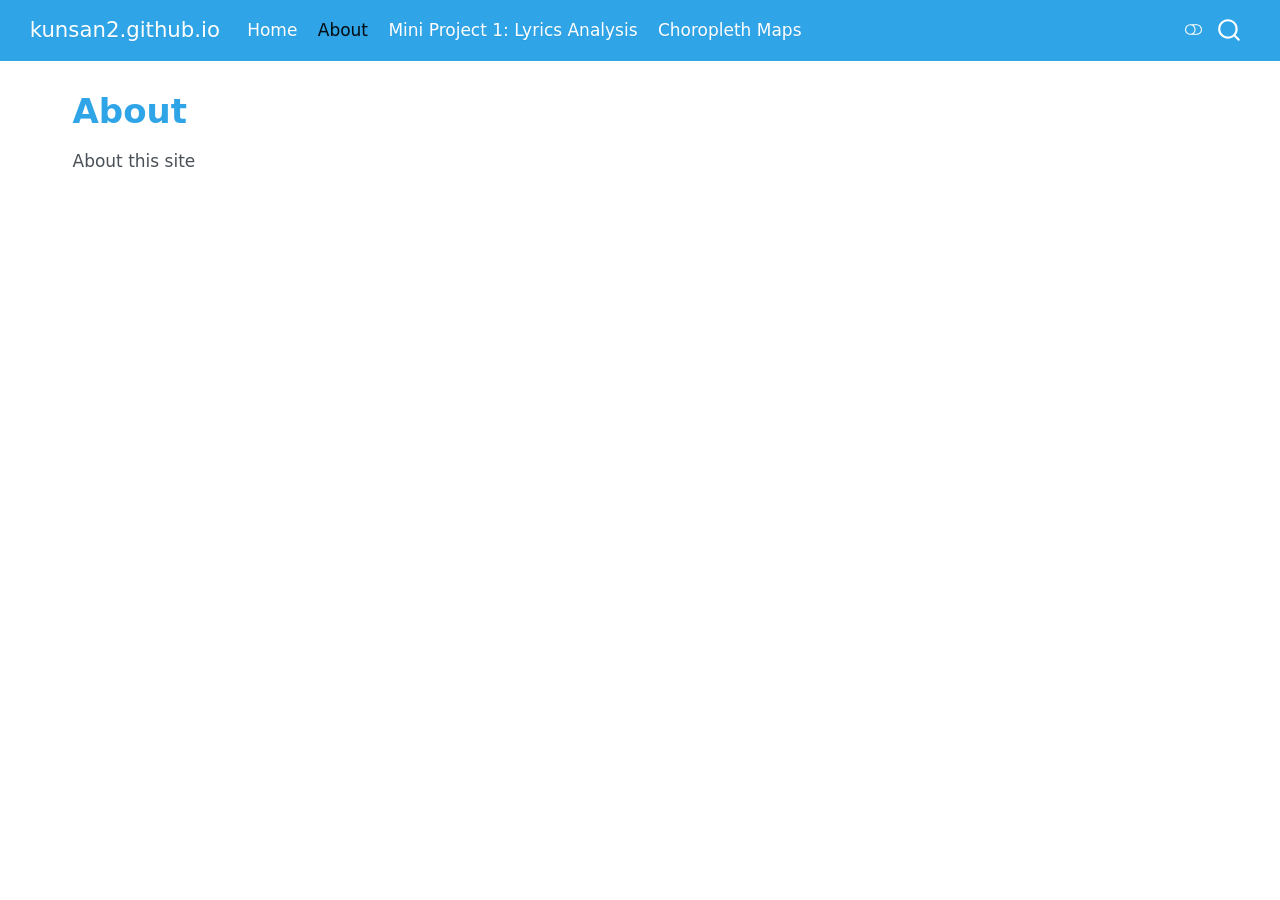
<file: docs/about.html>
<!DOCTYPE html>
<html xmlns="http://www.w3.org/1999/xhtml" lang="en" xml:lang="en"><head>

<meta charset="utf-8">
<meta name="generator" content="quarto-1.9.38">

<meta name="viewport" content="width=device-width, initial-scale=1.0, user-scalable=yes">


<title>About – kunsan2.github.io</title>
<style>
/* Default styles provided by pandoc.
** See https://pandoc.org/MANUAL.html#variables-for-html for config info.
*/
code{white-space: pre-wrap;}
span.smallcaps{font-variant: small-caps;}
div.columns{display: flex; gap: min(4vw, 1.5em);}
div.column{flex: auto; overflow-x: auto;}
div.hanging-indent{margin-left: 1.5em; text-indent: -1.5em;}
ul.task-list{list-style: none;}
ul.task-list li input[type="checkbox"] {
  width: 0.8em;
  margin: 0 0.8em 0.2em -1em; /* quarto-specific, see https://github.com/quarto-dev/quarto-cli/issues/4556 */ 
  vertical-align: middle;
}
</style>


<script src="site_libs/quarto-nav/quarto-nav.js"></script>
<script src="site_libs/quarto-nav/headroom.min.js"></script>
<script src="site_libs/clipboard/clipboard.min.js"></script>
<script src="site_libs/quarto-search/autocomplete.umd.js"></script>
<script src="site_libs/quarto-search/fuse.min.js"></script>
<script src="site_libs/quarto-search/quarto-search.js"></script>
<meta name="quarto:offset" content="./">
<script src="site_libs/quarto-html/quarto.js" type="module"></script>
<script src="site_libs/quarto-html/tabsets/tabsets.js" type="module"></script>
<script src="site_libs/quarto-html/popper.min.js"></script>
<script src="site_libs/quarto-html/tippy.umd.min.js"></script>
<script src="site_libs/quarto-html/anchor.min.js"></script>
<link href="site_libs/quarto-html/tippy.css" rel="stylesheet">
<link href="site_libs/quarto-html/quarto-syntax-highlighting-15634bcf2e68342d4ad2dfa704d543f6.css" rel="stylesheet" class="quarto-color-scheme" id="quarto-text-highlighting-styles">
<link href="site_libs/quarto-html/quarto-syntax-highlighting-dark-0a6b7249c26820e032cb0bd839ff02b1.css" rel="stylesheet" class="quarto-color-scheme quarto-color-alternate" id="quarto-text-highlighting-styles">
<link href="site_libs/quarto-html/quarto-syntax-highlighting-15634bcf2e68342d4ad2dfa704d543f6.css" rel="stylesheet" class="quarto-color-scheme-extra" id="quarto-text-highlighting-styles">
<script src="site_libs/bootstrap/bootstrap.min.js"></script>
<link href="site_libs/bootstrap/bootstrap-icons.css" rel="stylesheet">
<link href="site_libs/bootstrap/bootstrap-eb99b75fe776fd11c81530f7e94a1763.min.css" rel="stylesheet" append-hash="true" class="quarto-color-scheme" id="quarto-bootstrap" data-mode="light">
<link href="site_libs/bootstrap/bootstrap-dark-c65eef156a02954c7572e454c6e27155.min.css" rel="stylesheet" append-hash="true" class="quarto-color-scheme quarto-color-alternate" id="quarto-bootstrap" data-mode="dark">
<link href="site_libs/bootstrap/bootstrap-eb99b75fe776fd11c81530f7e94a1763.min.css" rel="stylesheet" append-hash="true" class="quarto-color-scheme-extra" id="quarto-bootstrap" data-mode="light">
<script id="quarto-search-options" type="application/json">{
  "location": "navbar",
  "copy-button": false,
  "collapse-after": 3,
  "panel-placement": "end",
  "type": "overlay",
  "limit": 50,
  "keyboard-shortcut": [
    "f",
    "/",
    "s"
  ],
  "show-item-context": false,
  "language": {
    "search-no-results-text": "No results",
    "search-matching-documents-text": "matching documents",
    "search-copy-link-title": "Copy link to search",
    "search-hide-matches-text": "Hide additional matches",
    "search-more-match-text": "more match in this document",
    "search-more-matches-text": "more matches in this document",
    "search-clear-button-title": "Clear",
    "search-text-placeholder": "",
    "search-detached-cancel-button-title": "Cancel",
    "search-submit-button-title": "Submit",
    "search-label": "Search"
  }
}</script>


<link rel="stylesheet" href="styles.css">
</head>

<body class="nav-fixed quarto-light"><script id="quarto-html-before-body" type="application/javascript">
    const toggleBodyColorMode = (bsSheetEl) => {
      const mode = bsSheetEl.getAttribute("data-mode");
      const bodyEl = window.document.querySelector("body");
      if (mode === "dark") {
        bodyEl.classList.add("quarto-dark");
        bodyEl.classList.remove("quarto-light");
      } else {
        bodyEl.classList.add("quarto-light");
        bodyEl.classList.remove("quarto-dark");
      }
    }
    const toggleBodyColorPrimary = () => {
      const bsSheetEl = window.document.querySelector("link#quarto-bootstrap:not([rel=disabled-stylesheet])");
      if (bsSheetEl) {
        toggleBodyColorMode(bsSheetEl);
      }
    }
    const setColorSchemeToggle = (alternate) => {
      const toggles = window.document.querySelectorAll('.quarto-color-scheme-toggle');
      for (let i=0; i < toggles.length; i++) {
        const toggle = toggles[i];
        if (toggle) {
          if (alternate) {
            toggle.classList.add("alternate");
          } else {
            toggle.classList.remove("alternate");
          }
        }
      }
    };
    const toggleColorMode = (alternate) => {
      // Switch the stylesheets
      const primaryStylesheets = window.document.querySelectorAll('link.quarto-color-scheme:not(.quarto-color-alternate)');
      const alternateStylesheets = window.document.querySelectorAll('link.quarto-color-scheme.quarto-color-alternate');
      manageTransitions('#quarto-margin-sidebar .nav-link', false);
      if (alternate) {
        // note: dark is layered on light, we don't disable primary!
        enableStylesheet(alternateStylesheets);
        for (const sheetNode of alternateStylesheets) {
          if (sheetNode.id === "quarto-bootstrap") {
            toggleBodyColorMode(sheetNode);
          }
        }
      } else {
        disableStylesheet(alternateStylesheets);
        enableStylesheet(primaryStylesheets)
        toggleBodyColorPrimary();
      }
      manageTransitions('#quarto-margin-sidebar .nav-link', true);
      // Switch the toggles
      setColorSchemeToggle(alternate)
      // Hack to workaround the fact that safari doesn't
      // properly recolor the scrollbar when toggling (#1455)
      if (navigator.userAgent.indexOf('Safari') > 0 && navigator.userAgent.indexOf('Chrome') == -1) {
        manageTransitions("body", false);
        window.scrollTo(0, 1);
        setTimeout(() => {
          window.scrollTo(0, 0);
          manageTransitions("body", true);
        }, 40);
      }
    }
    const disableStylesheet = (stylesheets) => {
      for (let i=0; i < stylesheets.length; i++) {
        const stylesheet = stylesheets[i];
        stylesheet.rel = 'disabled-stylesheet';
      }
    }
    const enableStylesheet = (stylesheets) => {
      for (let i=0; i < stylesheets.length; i++) {
        const stylesheet = stylesheets[i];
        if(stylesheet.rel !== 'stylesheet') { // for Chrome, which will still FOUC without this check
          stylesheet.rel = 'stylesheet';
        }
      }
    }
    const manageTransitions = (selector, allowTransitions) => {
      const els = window.document.querySelectorAll(selector);
      for (let i=0; i < els.length; i++) {
        const el = els[i];
        if (allowTransitions) {
          el.classList.remove('notransition');
        } else {
          el.classList.add('notransition');
        }
      }
    }
    const isFileUrl = () => {
      return window.location.protocol === 'file:';
    }
    const hasAlternateSentinel = () => {
      let styleSentinel = getColorSchemeSentinel();
      if (styleSentinel !== null) {
        return styleSentinel === "alternate";
      } else {
        return false;
      }
    }
    const setStyleSentinel = (alternate) => {
      const value = alternate ? "alternate" : "default";
      if (!isFileUrl()) {
        window.localStorage.setItem("quarto-color-scheme", value);
      } else {
        localAlternateSentinel = value;
      }
    }
    const getColorSchemeSentinel = () => {
      if (!isFileUrl()) {
        const storageValue = window.localStorage.getItem("quarto-color-scheme");
        return storageValue != null ? storageValue : localAlternateSentinel;
      } else {
        return localAlternateSentinel;
      }
    }
    const toggleGiscusIfUsed = (isAlternate, darkModeDefault) => {
      const baseTheme = document.querySelector('#giscus-base-theme')?.value ?? 'light';
      const alternateTheme = document.querySelector('#giscus-alt-theme')?.value ?? 'dark';
      let newTheme = '';
      if(authorPrefersDark) {
        newTheme = isAlternate ? baseTheme : alternateTheme;
      } else {
        newTheme = isAlternate ? alternateTheme : baseTheme;
      }
      const changeGiscusTheme = () => {
        // From: https://github.com/giscus/giscus/issues/336
        const sendMessage = (message) => {
          const iframe = document.querySelector('iframe.giscus-frame');
          if (!iframe) return;
          iframe.contentWindow.postMessage({ giscus: message }, 'https://giscus.app');
        }
        sendMessage({
          setConfig: {
            theme: newTheme
          }
        });
      }
      const isGiscussLoaded = window.document.querySelector('iframe.giscus-frame') !== null;
      if (isGiscussLoaded) {
        changeGiscusTheme();
      }
    };
    const authorPrefersDark = false;
    const darkModeDefault = authorPrefersDark;
      document.querySelector('link#quarto-text-highlighting-styles.quarto-color-scheme-extra').rel = 'disabled-stylesheet';
      document.querySelector('link#quarto-bootstrap.quarto-color-scheme-extra').rel = 'disabled-stylesheet';
    let localAlternateSentinel = darkModeDefault ? 'alternate' : 'default';
    // Dark / light mode switch
    window.quartoToggleColorScheme = () => {
      // Read the current dark / light value
      let toAlternate = !hasAlternateSentinel();
      toggleColorMode(toAlternate);
      setStyleSentinel(toAlternate);
      toggleGiscusIfUsed(toAlternate, darkModeDefault);
      window.dispatchEvent(new Event('resize'));
    };
    // Switch to dark mode if need be
    if (hasAlternateSentinel()) {
      toggleColorMode(true);
    } else {
      toggleColorMode(false);
    }
  </script>

<div id="quarto-search-results"></div>
  <header id="quarto-header" class="headroom fixed-top">
    <nav class="navbar navbar-expand-lg " data-bs-theme="dark">
      <div class="navbar-container container-fluid">
      <div class="navbar-brand-container mx-auto">
    <a class="navbar-brand" href="./index.html">
    <span class="navbar-title">kunsan2.github.io</span>
    </a>
  </div>
            <div id="quarto-search" class="" title="Search"></div>
          <button class="navbar-toggler" type="button" data-bs-toggle="collapse" data-bs-target="#navbarCollapse" aria-controls="navbarCollapse" role="menu" aria-expanded="false" aria-label="Toggle navigation" onclick="if (window.quartoToggleHeadroom) { window.quartoToggleHeadroom(); }">
  <span class="navbar-toggler-icon"></span>
</button>
          <div class="collapse navbar-collapse" id="navbarCollapse">
            <ul class="navbar-nav navbar-nav-scroll me-auto">
  <li class="nav-item">
    <a class="nav-link" href="./index.html"> 
<span class="menu-text">Home</span></a>
  </li>  
  <li class="nav-item">
    <a class="nav-link active" href="./about.html" aria-current="page"> 
<span class="menu-text">About</span></a>
  </li>  
  <li class="nav-item">
    <a class="nav-link" href="./mini_proj_one_kunsang.html"> 
<span class="menu-text">Mini Project 1: Lyrics Analysis</span></a>
  </li>  
  <li class="nav-item">
    <a class="nav-link" href="./choropleths.html"> 
<span class="menu-text">Choropleth Maps</span></a>
  </li>  
</ul>
          </div> <!-- /navcollapse -->
            <div class="quarto-navbar-tools">
  <a href="" class="quarto-color-scheme-toggle quarto-navigation-tool  px-1" onclick="window.quartoToggleColorScheme(); return false;" title="Toggle dark mode"><i class="bi"></i></a>
</div>
      </div> <!-- /container-fluid -->
    </nav>
</header>
<!-- content -->
<div id="quarto-content" class="quarto-container page-columns page-rows-contents page-layout-full page-navbar">
<!-- sidebar -->
<!-- margin-sidebar -->
    <div id="quarto-margin-sidebar" class="sidebar margin-sidebar zindex-bottom">
        
    </div>
<!-- main -->
<main class="content column-page" id="quarto-document-content">


<header id="title-block-header" class="quarto-title-block default">
<div class="quarto-title">
<h1 class="title">About</h1>
</div>



<div class="quarto-title-meta column-page">

    
  
    
  </div>
  


</header>


<p>About this site</p>



</main> <!-- /main -->
<script id="quarto-html-after-body" type="application/javascript">
  window.document.addEventListener("DOMContentLoaded", function (event) {
    // Ensure there is a toggle, if there isn't float one in the top right
    if (window.document.querySelector('.quarto-color-scheme-toggle') === null) {
      const a = window.document.createElement('a');
      a.classList.add('top-right');
      a.classList.add('quarto-color-scheme-toggle');
      a.href = "";
      a.onclick = function() { try { window.quartoToggleColorScheme(); } catch {} return false; };
      const i = window.document.createElement("i");
      i.classList.add('bi');
      a.appendChild(i);
      window.document.body.appendChild(a);
    }
    setColorSchemeToggle(hasAlternateSentinel())
    const icon = "";
    const anchorJS = new window.AnchorJS();
    anchorJS.options = {
      placement: 'right',
      icon: icon
    };
    anchorJS.add('.anchored');
    const isCodeAnnotation = (el) => {
      for (const clz of el.classList) {
        if (clz.startsWith('code-annotation-')) {                     
          return true;
        }
      }
      return false;
    }
    const onCopySuccess = function(e) {
      // button target
      const button = e.trigger;
      // don't keep focus
      button.blur();
      // flash "checked"
      button.classList.add('code-copy-button-checked');
      var currentTitle = button.getAttribute("title");
      button.setAttribute("title", "Copied!");
      let tooltip;
      if (window.bootstrap) {
        button.setAttribute("data-bs-toggle", "tooltip");
        button.setAttribute("data-bs-placement", "left");
        button.setAttribute("data-bs-title", "Copied!");
        tooltip = new bootstrap.Tooltip(button, 
          { trigger: "manual", 
            customClass: "code-copy-button-tooltip",
            offset: [0, -8]});
        tooltip.show();    
      }
      setTimeout(function() {
        if (tooltip) {
          tooltip.hide();
          button.removeAttribute("data-bs-title");
          button.removeAttribute("data-bs-toggle");
          button.removeAttribute("data-bs-placement");
        }
        button.setAttribute("title", currentTitle);
        button.classList.remove('code-copy-button-checked');
      }, 1000);
      // clear code selection
      e.clearSelection();
    }
    const getTextToCopy = function(trigger) {
      const outerScaffold = trigger.parentElement.cloneNode(true);
      const codeEl = outerScaffold.querySelector('code');
      for (const childEl of codeEl.children) {
        if (isCodeAnnotation(childEl)) {
          childEl.remove();
        }
      }
      return codeEl.innerText;
    }
    const clipboard = new window.ClipboardJS('.code-copy-button:not([data-in-quarto-modal])', {
      text: getTextToCopy
    });
    clipboard.on('success', onCopySuccess);
    if (window.document.getElementById('quarto-embedded-source-code-modal')) {
      const clipboardModal = new window.ClipboardJS('.code-copy-button[data-in-quarto-modal]', {
        text: getTextToCopy,
        container: window.document.getElementById('quarto-embedded-source-code-modal')
      });
      clipboardModal.on('success', onCopySuccess);
    }
      var localhostRegex = new RegExp(/^(?:http|https):\/\/localhost\:?[0-9]*\//);
      var mailtoRegex = new RegExp(/^mailto:/);
        var filterRegex = new RegExp('/' + window.location.host + '/');
      var isInternal = (href) => {
          return filterRegex.test(href) || localhostRegex.test(href) || mailtoRegex.test(href);
      }
      // Inspect non-navigation links and adorn them if external
     var links = window.document.querySelectorAll('a[href]:not(.nav-link):not(.navbar-brand):not(.toc-action):not(.sidebar-link):not(.sidebar-item-toggle):not(.pagination-link):not(.no-external):not([aria-hidden]):not(.dropdown-item):not(.quarto-navigation-tool):not(.about-link)');
      for (var i=0; i<links.length; i++) {
        const link = links[i];
        if (!isInternal(link.href)) {
          // undo the damage that might have been done by quarto-nav.js in the case of
          // links that we want to consider external
          if (link.dataset.originalHref !== undefined) {
            link.href = link.dataset.originalHref;
          }
        }
      }
    function tippyHover(el, contentFn, onTriggerFn, onUntriggerFn) {
      const config = {
        allowHTML: true,
        maxWidth: 500,
        delay: 100,
        arrow: false,
        appendTo: function(el) {
            return el.parentElement;
        },
        interactive: true,
        interactiveBorder: 10,
        theme: 'quarto',
        placement: 'bottom-start',
      };
      if (contentFn) {
        config.content = contentFn;
      }
      if (onTriggerFn) {
        config.onTrigger = onTriggerFn;
      }
      if (onUntriggerFn) {
        config.onUntrigger = onUntriggerFn;
      }
      window.tippy(el, config); 
    }
    const noterefs = window.document.querySelectorAll('a[role="doc-noteref"]');
    for (var i=0; i<noterefs.length; i++) {
      const ref = noterefs[i];
      tippyHover(ref, function() {
        // use id or data attribute instead here
        let href = ref.getAttribute('data-footnote-href') || ref.getAttribute('href');
        try { href = new URL(href).hash; } catch {}
        const id = href.replace(/^#\/?/, "");
        const note = window.document.getElementById(id);
        if (note) {
          return note.innerHTML;
        } else {
          return "";
        }
      });
    }
    const xrefs = window.document.querySelectorAll('a.quarto-xref');
    const processXRef = (id, note) => {
      // Strip column container classes
      const stripColumnClz = (el) => {
        el.classList.remove("page-full", "page-columns");
        if (el.children) {
          for (const child of el.children) {
            stripColumnClz(child);
          }
        }
      }
      stripColumnClz(note)
      if (id === null || id.startsWith('sec-')) {
        // Special case sections, only their first couple elements
        const container = document.createElement("div");
        if (note.children && note.children.length > 2) {
          container.appendChild(note.children[0].cloneNode(true));
          for (let i = 1; i < note.children.length; i++) {
            const child = note.children[i];
            if (child.tagName === "P" && child.innerText === "") {
              continue;
            } else {
              container.appendChild(child.cloneNode(true));
              break;
            }
          }
          if (window.Quarto?.typesetMath) {
            window.Quarto.typesetMath(container);
          }
          return container.innerHTML
        } else {
          if (window.Quarto?.typesetMath) {
            window.Quarto.typesetMath(note);
          }
          return note.innerHTML;
        }
      } else {
        // Remove any anchor links if they are present
        const anchorLink = note.querySelector('a.anchorjs-link');
        if (anchorLink) {
          anchorLink.remove();
        }
        if (window.Quarto?.typesetMath) {
          window.Quarto.typesetMath(note);
        }
        if (note.classList.contains("callout")) {
          return note.outerHTML;
        } else {
          return note.innerHTML;
        }
      }
    }
    for (var i=0; i<xrefs.length; i++) {
      const xref = xrefs[i];
      tippyHover(xref, undefined, function(instance) {
        instance.disable();
        let url = xref.getAttribute('href');
        let hash = undefined; 
        if (url.startsWith('#')) {
          hash = url;
        } else {
          try { hash = new URL(url).hash; } catch {}
        }
        if (hash) {
          const id = hash.replace(/^#\/?/, "");
          const note = window.document.getElementById(id);
          if (note !== null) {
            try {
              const html = processXRef(id, note.cloneNode(true));
              instance.setContent(html);
            } finally {
              instance.enable();
              instance.show();
            }
          } else {
            // See if we can fetch this
            fetch(url.split('#')[0])
            .then(res => res.text())
            .then(html => {
              const parser = new DOMParser();
              const htmlDoc = parser.parseFromString(html, "text/html");
              const note = htmlDoc.getElementById(id);
              if (note !== null) {
                const html = processXRef(id, note);
                instance.setContent(html);
              } 
            }).finally(() => {
              instance.enable();
              instance.show();
            });
          }
        } else {
          // See if we can fetch a full url (with no hash to target)
          // This is a special case and we should probably do some content thinning / targeting
          fetch(url)
          .then(res => res.text())
          .then(html => {
            const parser = new DOMParser();
            const htmlDoc = parser.parseFromString(html, "text/html");
            const note = htmlDoc.querySelector('main.content');
            if (note !== null) {
              // This should only happen for chapter cross references
              // (since there is no id in the URL)
              // remove the first header
              if (note.children.length > 0 && note.children[0].tagName === "HEADER") {
                note.children[0].remove();
              }
              const html = processXRef(null, note);
              instance.setContent(html);
            } 
          }).finally(() => {
            instance.enable();
            instance.show();
          });
        }
      }, function(instance) {
      });
    }
        let selectedAnnoteEl;
        const selectorForAnnotation = ( cell, annotation) => {
          let cellAttr = 'data-code-cell="' + cell + '"';
          let lineAttr = 'data-code-annotation="' +  annotation + '"';
          const selector = 'span[' + cellAttr + '][' + lineAttr + ']';
          return selector;
        }
        const selectCodeLines = (annoteEl) => {
          const doc = window.document;
          const targetCell = annoteEl.getAttribute("data-target-cell");
          const targetAnnotation = annoteEl.getAttribute("data-target-annotation");
          const annoteSpan = window.document.querySelector(selectorForAnnotation(targetCell, targetAnnotation));
          const lines = annoteSpan.getAttribute("data-code-lines").split(",");
          const lineIds = lines.map((line) => {
            return targetCell + "-" + line;
          })
          let top = null;
          let height = null;
          let parent = null;
          if (lineIds.length > 0) {
              //compute the position of the single el (top and bottom and make a div)
              const el = window.document.getElementById(lineIds[0]);
              top = el.offsetTop;
              height = el.offsetHeight;
              parent = el.parentElement.parentElement;
            if (lineIds.length > 1) {
              const lastEl = window.document.getElementById(lineIds[lineIds.length - 1]);
              const bottom = lastEl.offsetTop + lastEl.offsetHeight;
              height = bottom - top;
            }
            if (top !== null && height !== null && parent !== null) {
              // cook up a div (if necessary) and position it 
              let div = window.document.getElementById("code-annotation-line-highlight");
              if (div === null) {
                div = window.document.createElement("div");
                div.setAttribute("id", "code-annotation-line-highlight");
                div.style.position = 'absolute';
                parent.appendChild(div);
              }
              div.style.top = top - 2 + "px";
              div.style.height = height + 4 + "px";
              div.style.left = 0;
              let gutterDiv = window.document.getElementById("code-annotation-line-highlight-gutter");
              if (gutterDiv === null) {
                gutterDiv = window.document.createElement("div");
                gutterDiv.setAttribute("id", "code-annotation-line-highlight-gutter");
                gutterDiv.style.position = 'absolute';
                const codeCell = window.document.getElementById(targetCell);
                const gutter = codeCell.querySelector('.code-annotation-gutter');
                gutter.appendChild(gutterDiv);
              }
              gutterDiv.style.top = top - 2 + "px";
              gutterDiv.style.height = height + 4 + "px";
            }
            selectedAnnoteEl = annoteEl;
          }
        };
        const unselectCodeLines = () => {
          const elementsIds = ["code-annotation-line-highlight", "code-annotation-line-highlight-gutter"];
          elementsIds.forEach((elId) => {
            const div = window.document.getElementById(elId);
            if (div) {
              div.remove();
            }
          });
          selectedAnnoteEl = undefined;
        };
          // Handle positioning of the toggle
      window.addEventListener(
        "resize",
        throttle(() => {
          elRect = undefined;
          if (selectedAnnoteEl) {
            selectCodeLines(selectedAnnoteEl);
          }
        }, 10)
      );
      function throttle(fn, ms) {
      let throttle = false;
      let timer;
        return (...args) => {
          if(!throttle) { // first call gets through
              fn.apply(this, args);
              throttle = true;
          } else { // all the others get throttled
              if(timer) clearTimeout(timer); // cancel #2
              timer = setTimeout(() => {
                fn.apply(this, args);
                timer = throttle = false;
              }, ms);
          }
        };
      }
        // Attach click handler to the DT
        const annoteDls = window.document.querySelectorAll('dt[data-target-cell]');
        for (const annoteDlNode of annoteDls) {
          annoteDlNode.addEventListener('click', (event) => {
            const clickedEl = event.target;
            if (clickedEl !== selectedAnnoteEl) {
              unselectCodeLines();
              const activeEl = window.document.querySelector('dt[data-target-cell].code-annotation-active');
              if (activeEl) {
                activeEl.classList.remove('code-annotation-active');
              }
              selectCodeLines(clickedEl);
              clickedEl.classList.add('code-annotation-active');
            } else {
              // Unselect the line
              unselectCodeLines();
              clickedEl.classList.remove('code-annotation-active');
            }
          });
        }
    const findCites = (el) => {
      const parentEl = el.parentElement;
      if (parentEl) {
        const cites = parentEl.dataset.cites;
        if (cites) {
          return {
            el,
            cites: cites.split(' ')
          };
        } else {
          return findCites(el.parentElement)
        }
      } else {
        return undefined;
      }
    };
    var bibliorefs = window.document.querySelectorAll('a[role="doc-biblioref"]');
    for (var i=0; i<bibliorefs.length; i++) {
      const ref = bibliorefs[i];
      const citeInfo = findCites(ref);
      if (citeInfo) {
        tippyHover(citeInfo.el, function() {
          var popup = window.document.createElement('div');
          citeInfo.cites.forEach(function(cite) {
            var citeDiv = window.document.createElement('div');
            citeDiv.classList.add('hanging-indent');
            citeDiv.classList.add('csl-entry');
            var biblioDiv = window.document.getElementById('ref-' + cite);
            if (biblioDiv) {
              citeDiv.innerHTML = biblioDiv.innerHTML;
            }
            popup.appendChild(citeDiv);
          });
          return popup.innerHTML;
        });
      }
    }
  });
  </script>
</div> <!-- /content -->




</body></html>
</file>
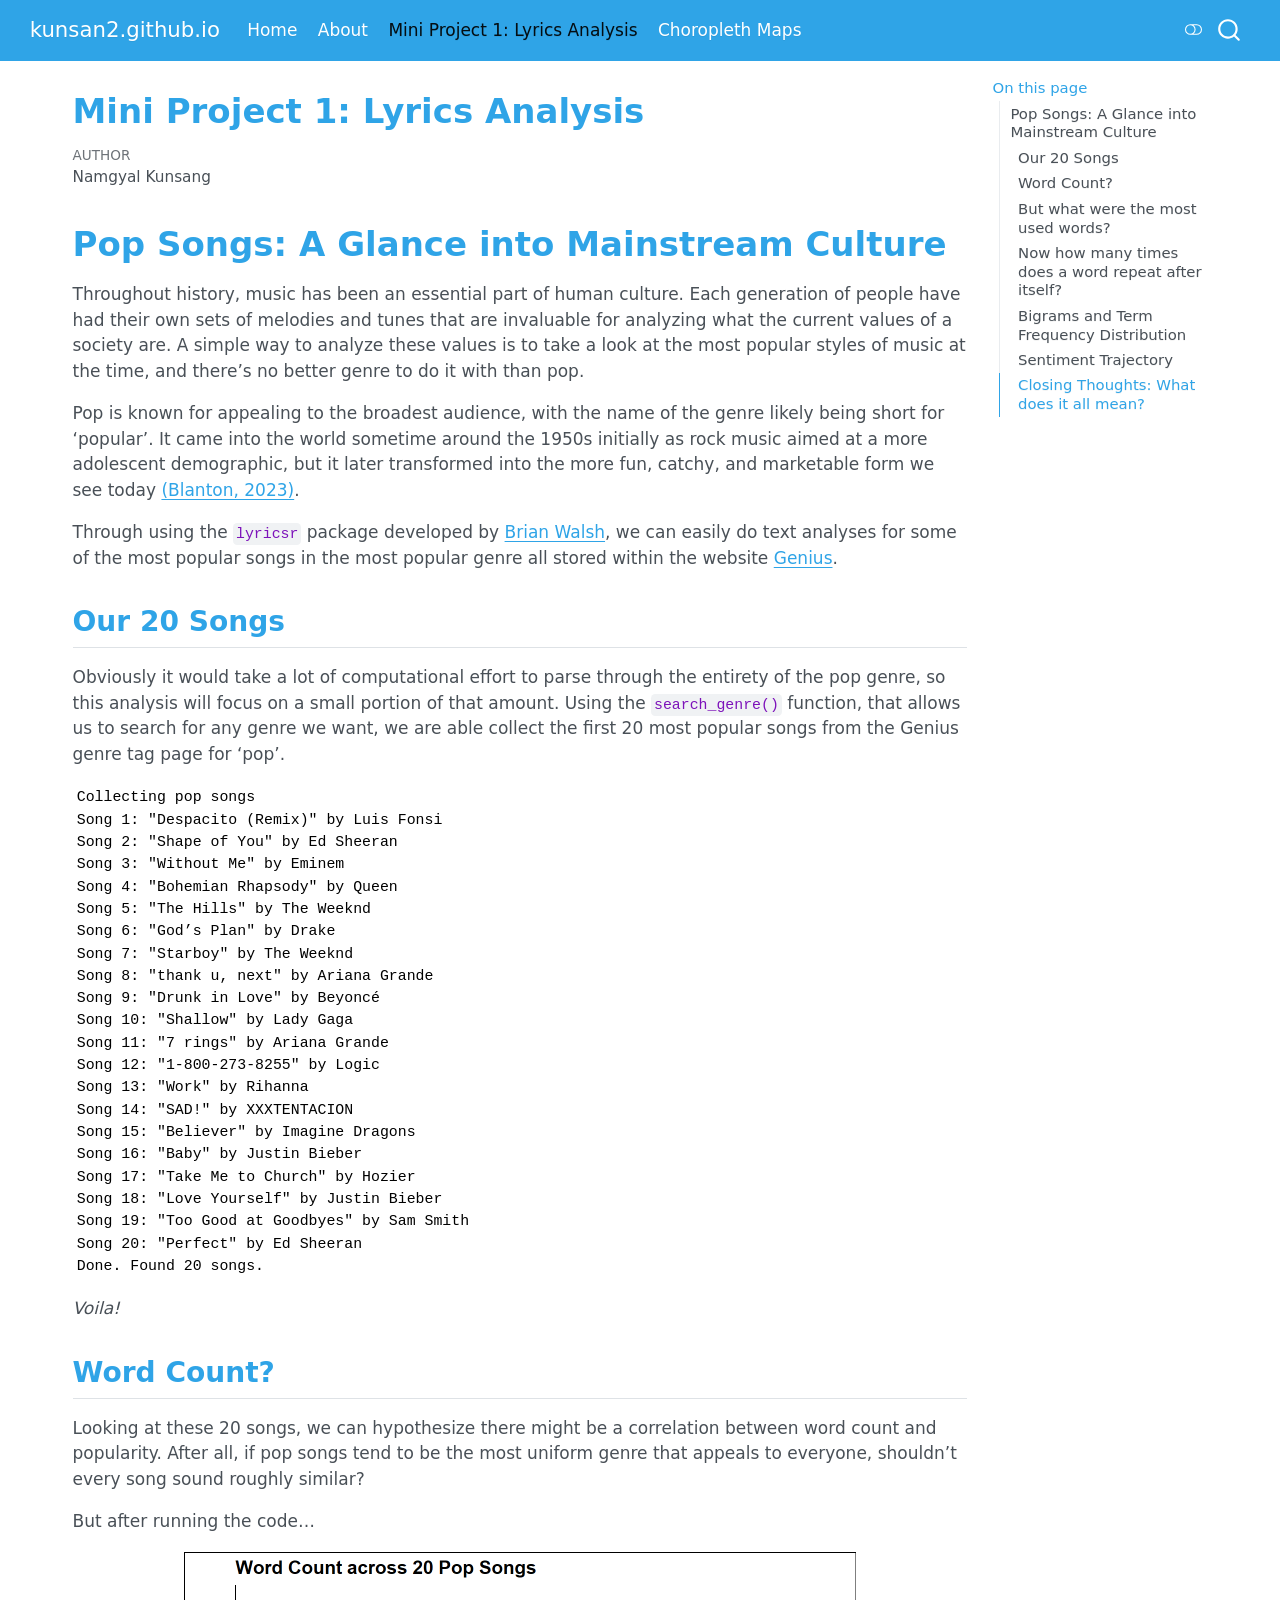
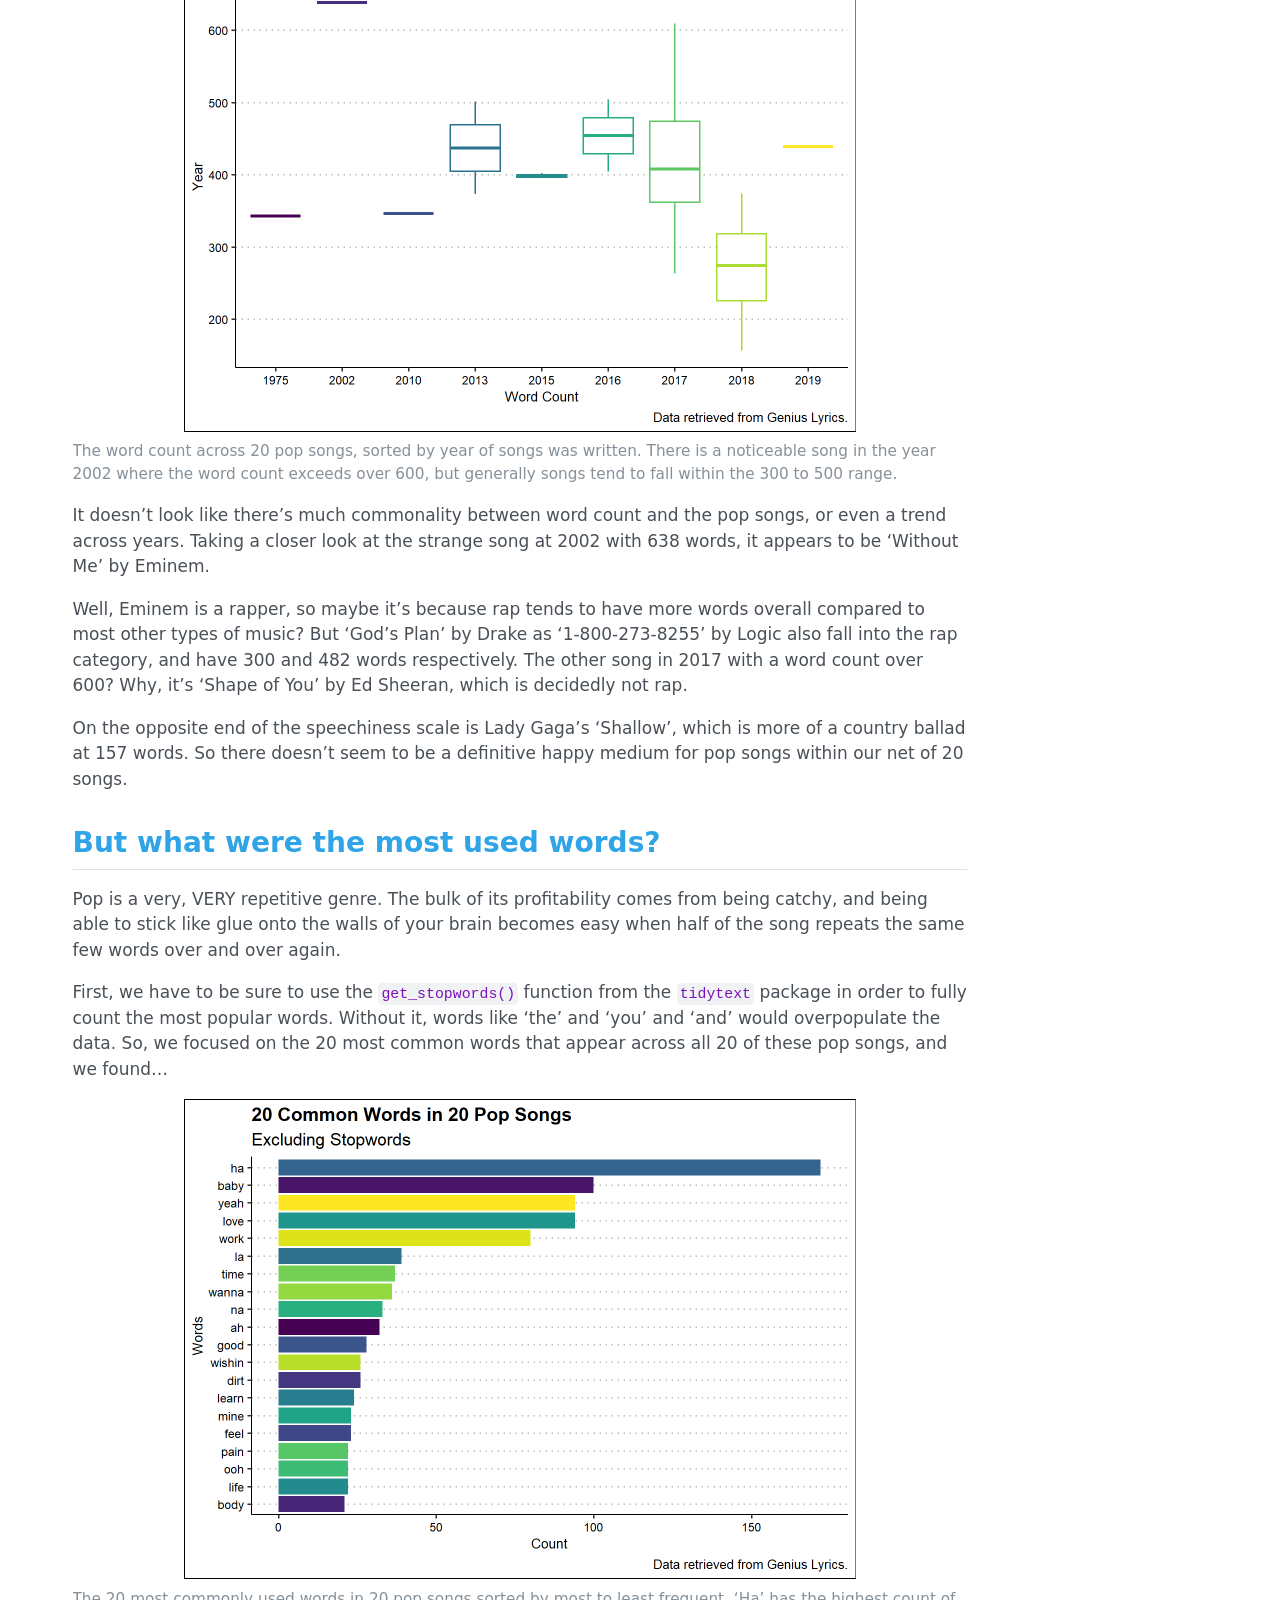
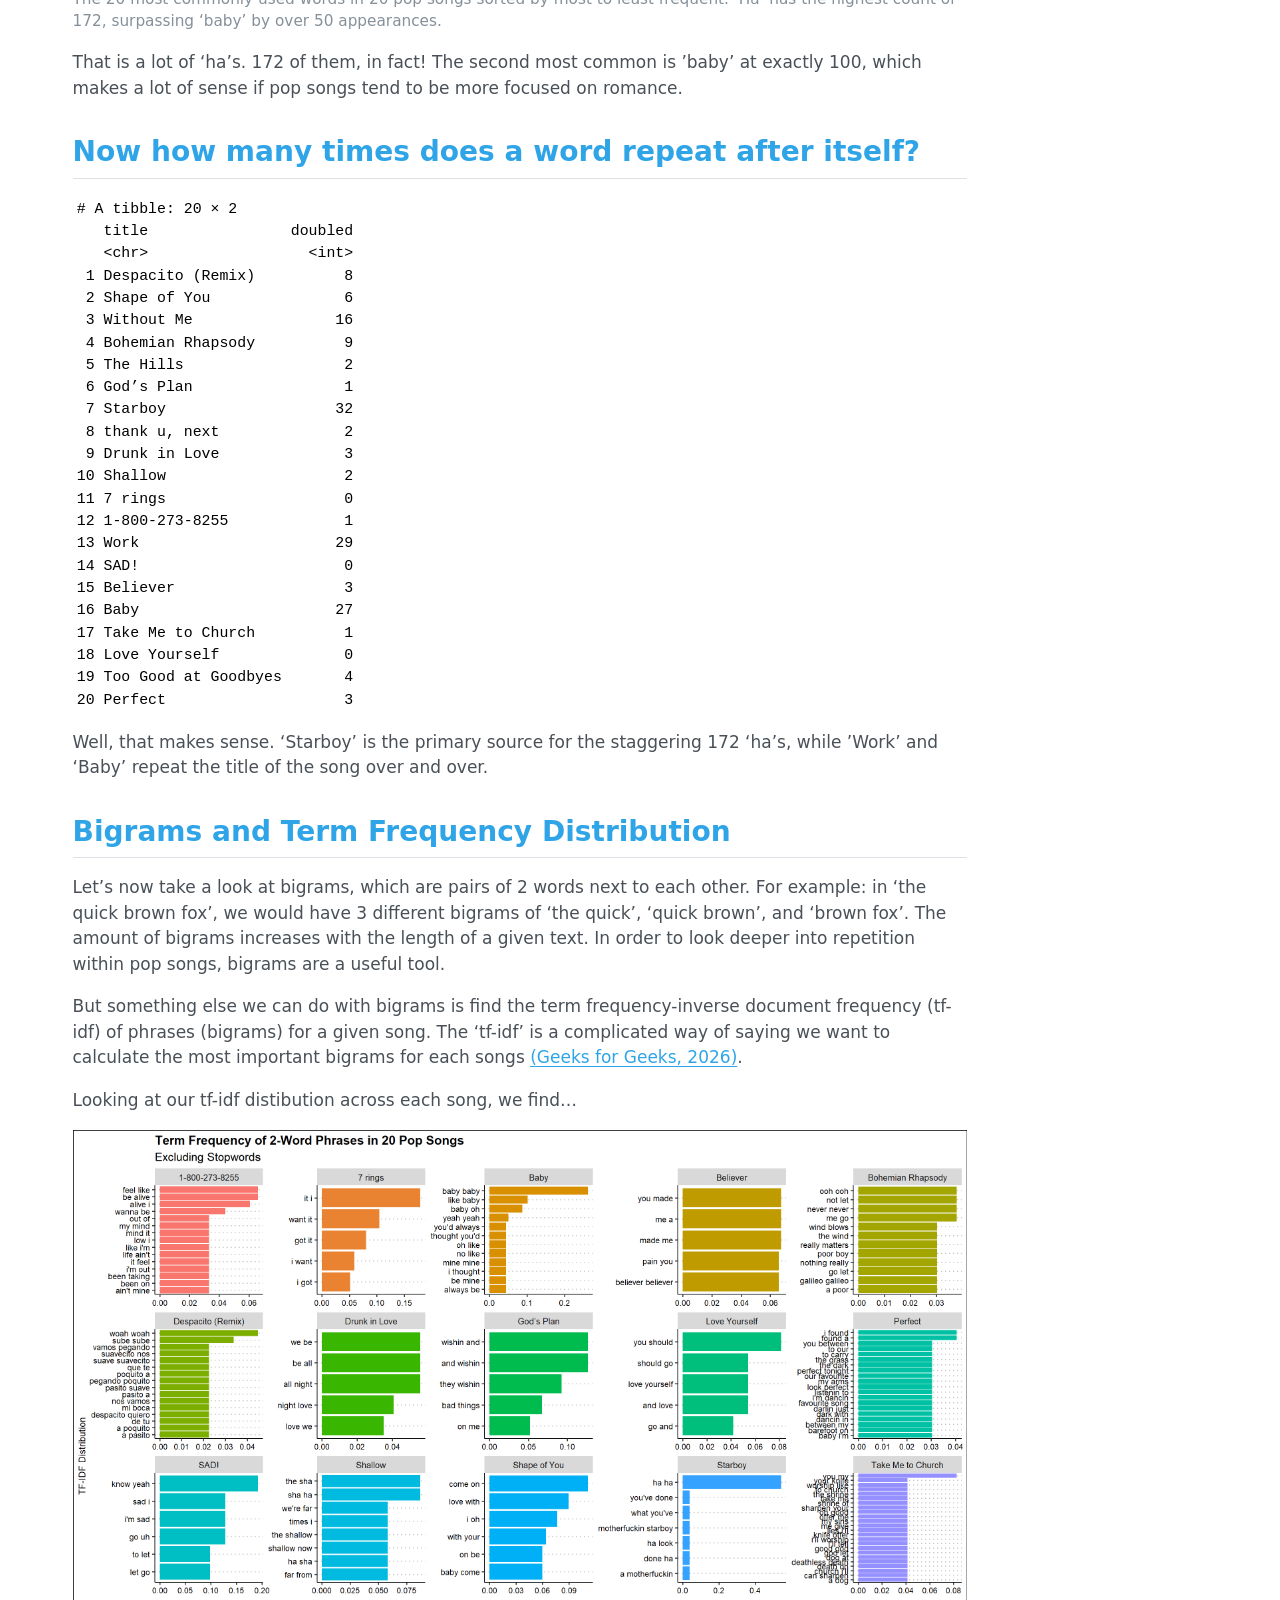
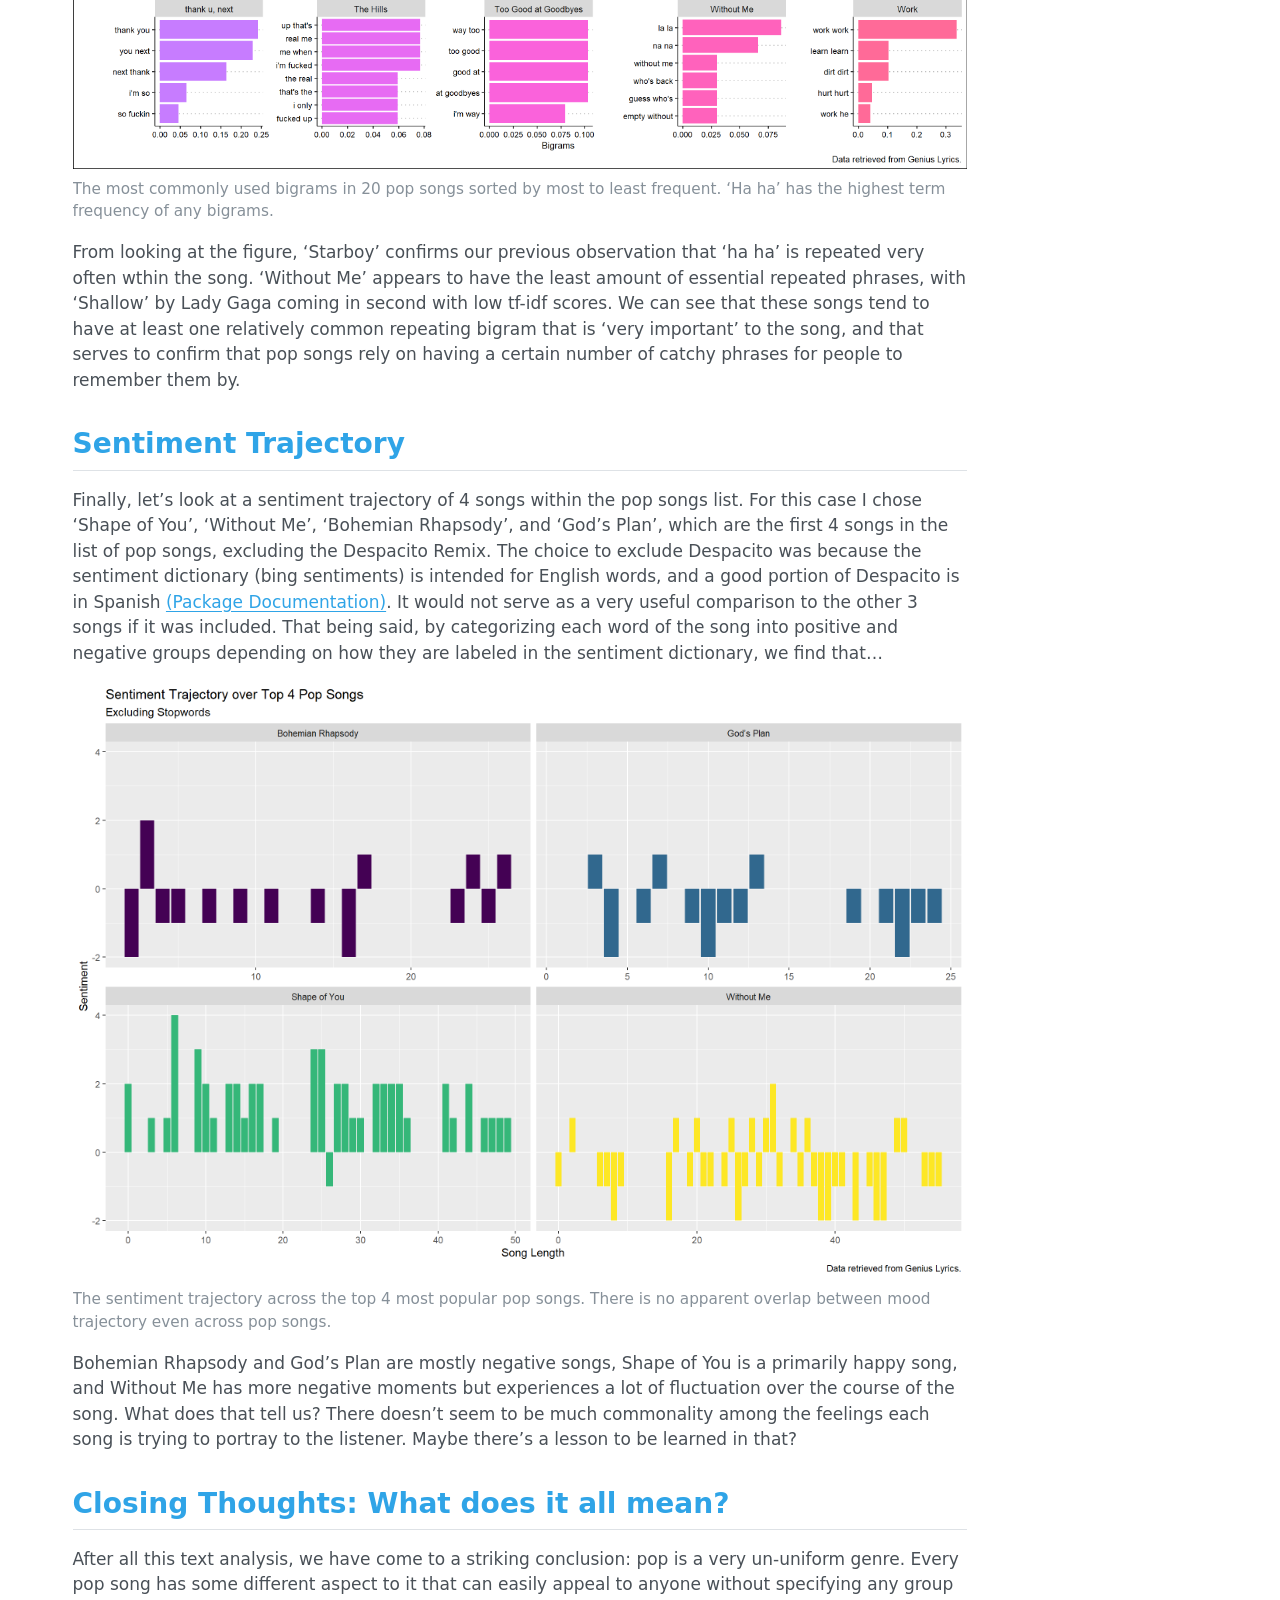
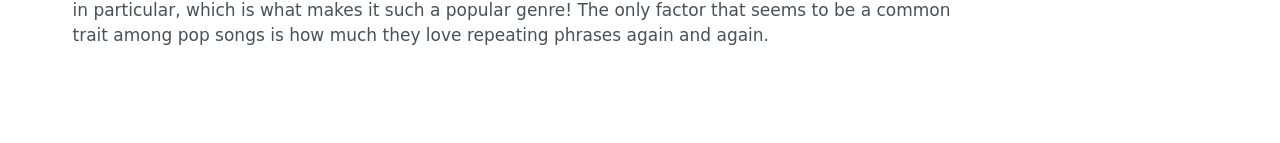
<file: docs/mini_proj_one_kunsang.html>
<!DOCTYPE html>
<html xmlns="http://www.w3.org/1999/xhtml" lang="en" xml:lang="en"><head>

<meta charset="utf-8">
<meta name="generator" content="quarto-1.9.38">

<meta name="viewport" content="width=device-width, initial-scale=1.0, user-scalable=yes">

<meta name="author" content="Namgyal Kunsang">

<title>Mini Project 1: Lyrics Analysis – kunsan2.github.io</title>
<style>
/* Default styles provided by pandoc.
** See https://pandoc.org/MANUAL.html#variables-for-html for config info.
*/
code{white-space: pre-wrap;}
span.smallcaps{font-variant: small-caps;}
div.columns{display: flex; gap: min(4vw, 1.5em);}
div.column{flex: auto; overflow-x: auto;}
div.hanging-indent{margin-left: 1.5em; text-indent: -1.5em;}
ul.task-list{list-style: none;}
ul.task-list li input[type="checkbox"] {
  width: 0.8em;
  margin: 0 0.8em 0.2em -1em; /* quarto-specific, see https://github.com/quarto-dev/quarto-cli/issues/4556 */ 
  vertical-align: middle;
}
</style>


<script src="site_libs/quarto-nav/quarto-nav.js"></script>
<script src="site_libs/quarto-nav/headroom.min.js"></script>
<script src="site_libs/clipboard/clipboard.min.js"></script>
<script src="site_libs/quarto-search/autocomplete.umd.js"></script>
<script src="site_libs/quarto-search/fuse.min.js"></script>
<script src="site_libs/quarto-search/quarto-search.js"></script>
<meta name="quarto:offset" content="./">
<script src="site_libs/quarto-html/quarto.js" type="module"></script>
<script src="site_libs/quarto-html/tabsets/tabsets.js" type="module"></script>
<script src="site_libs/quarto-html/popper.min.js"></script>
<script src="site_libs/quarto-html/tippy.umd.min.js"></script>
<script src="site_libs/quarto-html/anchor.min.js"></script>
<link href="site_libs/quarto-html/tippy.css" rel="stylesheet">
<link href="site_libs/quarto-html/quarto-syntax-highlighting-15634bcf2e68342d4ad2dfa704d543f6.css" rel="stylesheet" class="quarto-color-scheme" id="quarto-text-highlighting-styles">
<link href="site_libs/quarto-html/quarto-syntax-highlighting-dark-0a6b7249c26820e032cb0bd839ff02b1.css" rel="stylesheet" class="quarto-color-scheme quarto-color-alternate" id="quarto-text-highlighting-styles">
<link href="site_libs/quarto-html/quarto-syntax-highlighting-15634bcf2e68342d4ad2dfa704d543f6.css" rel="stylesheet" class="quarto-color-scheme-extra" id="quarto-text-highlighting-styles">
<script src="site_libs/bootstrap/bootstrap.min.js"></script>
<link href="site_libs/bootstrap/bootstrap-icons.css" rel="stylesheet">
<link href="site_libs/bootstrap/bootstrap-bd8fb8cdcf72448f6571eb0073f93a9b.min.css" rel="stylesheet" append-hash="true" class="quarto-color-scheme" id="quarto-bootstrap" data-mode="light">
<link href="site_libs/bootstrap/bootstrap-dark-241ec2dedde16255227a5b6ce3de3b90.min.css" rel="stylesheet" append-hash="true" class="quarto-color-scheme quarto-color-alternate" id="quarto-bootstrap" data-mode="dark">
<link href="site_libs/bootstrap/bootstrap-bd8fb8cdcf72448f6571eb0073f93a9b.min.css" rel="stylesheet" append-hash="true" class="quarto-color-scheme-extra" id="quarto-bootstrap" data-mode="light">
<script id="quarto-search-options" type="application/json">{
  "location": "navbar",
  "copy-button": false,
  "collapse-after": 3,
  "panel-placement": "end",
  "type": "overlay",
  "limit": 50,
  "keyboard-shortcut": [
    "f",
    "/",
    "s"
  ],
  "show-item-context": false,
  "language": {
    "search-no-results-text": "No results",
    "search-matching-documents-text": "matching documents",
    "search-copy-link-title": "Copy link to search",
    "search-hide-matches-text": "Hide additional matches",
    "search-more-match-text": "more match in this document",
    "search-more-matches-text": "more matches in this document",
    "search-clear-button-title": "Clear",
    "search-text-placeholder": "",
    "search-detached-cancel-button-title": "Cancel",
    "search-submit-button-title": "Submit",
    "search-label": "Search"
  }
}</script>


<link rel="stylesheet" href="styles.css">
</head>

<body class="nav-fixed quarto-light"><script id="quarto-html-before-body" type="application/javascript">
    const toggleBodyColorMode = (bsSheetEl) => {
      const mode = bsSheetEl.getAttribute("data-mode");
      const bodyEl = window.document.querySelector("body");
      if (mode === "dark") {
        bodyEl.classList.add("quarto-dark");
        bodyEl.classList.remove("quarto-light");
      } else {
        bodyEl.classList.add("quarto-light");
        bodyEl.classList.remove("quarto-dark");
      }
    }
    const toggleBodyColorPrimary = () => {
      const bsSheetEl = window.document.querySelector("link#quarto-bootstrap:not([rel=disabled-stylesheet])");
      if (bsSheetEl) {
        toggleBodyColorMode(bsSheetEl);
      }
    }
    const setColorSchemeToggle = (alternate) => {
      const toggles = window.document.querySelectorAll('.quarto-color-scheme-toggle');
      for (let i=0; i < toggles.length; i++) {
        const toggle = toggles[i];
        if (toggle) {
          if (alternate) {
            toggle.classList.add("alternate");
          } else {
            toggle.classList.remove("alternate");
          }
        }
      }
    };
    const toggleColorMode = (alternate) => {
      // Switch the stylesheets
      const primaryStylesheets = window.document.querySelectorAll('link.quarto-color-scheme:not(.quarto-color-alternate)');
      const alternateStylesheets = window.document.querySelectorAll('link.quarto-color-scheme.quarto-color-alternate');
      manageTransitions('#quarto-margin-sidebar .nav-link', false);
      if (alternate) {
        // note: dark is layered on light, we don't disable primary!
        enableStylesheet(alternateStylesheets);
        for (const sheetNode of alternateStylesheets) {
          if (sheetNode.id === "quarto-bootstrap") {
            toggleBodyColorMode(sheetNode);
          }
        }
      } else {
        disableStylesheet(alternateStylesheets);
        enableStylesheet(primaryStylesheets)
        toggleBodyColorPrimary();
      }
      manageTransitions('#quarto-margin-sidebar .nav-link', true);
      // Switch the toggles
      setColorSchemeToggle(alternate)
      // Hack to workaround the fact that safari doesn't
      // properly recolor the scrollbar when toggling (#1455)
      if (navigator.userAgent.indexOf('Safari') > 0 && navigator.userAgent.indexOf('Chrome') == -1) {
        manageTransitions("body", false);
        window.scrollTo(0, 1);
        setTimeout(() => {
          window.scrollTo(0, 0);
          manageTransitions("body", true);
        }, 40);
      }
    }
    const disableStylesheet = (stylesheets) => {
      for (let i=0; i < stylesheets.length; i++) {
        const stylesheet = stylesheets[i];
        stylesheet.rel = 'disabled-stylesheet';
      }
    }
    const enableStylesheet = (stylesheets) => {
      for (let i=0; i < stylesheets.length; i++) {
        const stylesheet = stylesheets[i];
        if(stylesheet.rel !== 'stylesheet') { // for Chrome, which will still FOUC without this check
          stylesheet.rel = 'stylesheet';
        }
      }
    }
    const manageTransitions = (selector, allowTransitions) => {
      const els = window.document.querySelectorAll(selector);
      for (let i=0; i < els.length; i++) {
        const el = els[i];
        if (allowTransitions) {
          el.classList.remove('notransition');
        } else {
          el.classList.add('notransition');
        }
      }
    }
    const isFileUrl = () => {
      return window.location.protocol === 'file:';
    }
    const hasAlternateSentinel = () => {
      let styleSentinel = getColorSchemeSentinel();
      if (styleSentinel !== null) {
        return styleSentinel === "alternate";
      } else {
        return false;
      }
    }
    const setStyleSentinel = (alternate) => {
      const value = alternate ? "alternate" : "default";
      if (!isFileUrl()) {
        window.localStorage.setItem("quarto-color-scheme", value);
      } else {
        localAlternateSentinel = value;
      }
    }
    const getColorSchemeSentinel = () => {
      if (!isFileUrl()) {
        const storageValue = window.localStorage.getItem("quarto-color-scheme");
        return storageValue != null ? storageValue : localAlternateSentinel;
      } else {
        return localAlternateSentinel;
      }
    }
    const toggleGiscusIfUsed = (isAlternate, darkModeDefault) => {
      const baseTheme = document.querySelector('#giscus-base-theme')?.value ?? 'light';
      const alternateTheme = document.querySelector('#giscus-alt-theme')?.value ?? 'dark';
      let newTheme = '';
      if(authorPrefersDark) {
        newTheme = isAlternate ? baseTheme : alternateTheme;
      } else {
        newTheme = isAlternate ? alternateTheme : baseTheme;
      }
      const changeGiscusTheme = () => {
        // From: https://github.com/giscus/giscus/issues/336
        const sendMessage = (message) => {
          const iframe = document.querySelector('iframe.giscus-frame');
          if (!iframe) return;
          iframe.contentWindow.postMessage({ giscus: message }, 'https://giscus.app');
        }
        sendMessage({
          setConfig: {
            theme: newTheme
          }
        });
      }
      const isGiscussLoaded = window.document.querySelector('iframe.giscus-frame') !== null;
      if (isGiscussLoaded) {
        changeGiscusTheme();
      }
    };
    const authorPrefersDark = false;
    const darkModeDefault = authorPrefersDark;
      document.querySelector('link#quarto-text-highlighting-styles.quarto-color-scheme-extra').rel = 'disabled-stylesheet';
      document.querySelector('link#quarto-bootstrap.quarto-color-scheme-extra').rel = 'disabled-stylesheet';
    let localAlternateSentinel = darkModeDefault ? 'alternate' : 'default';
    // Dark / light mode switch
    window.quartoToggleColorScheme = () => {
      // Read the current dark / light value
      let toAlternate = !hasAlternateSentinel();
      toggleColorMode(toAlternate);
      setStyleSentinel(toAlternate);
      toggleGiscusIfUsed(toAlternate, darkModeDefault);
      window.dispatchEvent(new Event('resize'));
    };
    // Switch to dark mode if need be
    if (hasAlternateSentinel()) {
      toggleColorMode(true);
    } else {
      toggleColorMode(false);
    }
  </script>

<div id="quarto-search-results"></div>
  <header id="quarto-header" class="headroom fixed-top">
    <nav class="navbar navbar-expand-lg " data-bs-theme="dark">
      <div class="navbar-container container-fluid">
      <div class="navbar-brand-container mx-auto">
    <a class="navbar-brand" href="./index.html">
    <span class="navbar-title">kunsan2.github.io</span>
    </a>
  </div>
            <div id="quarto-search" class="" title="Search"></div>
          <button class="navbar-toggler" type="button" data-bs-toggle="collapse" data-bs-target="#navbarCollapse" aria-controls="navbarCollapse" role="menu" aria-expanded="false" aria-label="Toggle navigation" onclick="if (window.quartoToggleHeadroom) { window.quartoToggleHeadroom(); }">
  <span class="navbar-toggler-icon"></span>
</button>
          <div class="collapse navbar-collapse" id="navbarCollapse">
            <ul class="navbar-nav navbar-nav-scroll me-auto">
  <li class="nav-item">
    <a class="nav-link" href="./index.html"> 
<span class="menu-text">Home</span></a>
  </li>  
  <li class="nav-item">
    <a class="nav-link" href="./about.html"> 
<span class="menu-text">About</span></a>
  </li>  
  <li class="nav-item">
    <a class="nav-link active" href="./mini_proj_one_kunsang.html" aria-current="page"> 
<span class="menu-text">Mini Project 1: Lyrics Analysis</span></a>
  </li>  
  <li class="nav-item">
    <a class="nav-link" href="./choropleths.html"> 
<span class="menu-text">Choropleth Maps</span></a>
  </li>  
</ul>
          </div> <!-- /navcollapse -->
            <div class="quarto-navbar-tools">
  <a href="" class="quarto-color-scheme-toggle quarto-navigation-tool  px-1" onclick="window.quartoToggleColorScheme(); return false;" title="Toggle dark mode"><i class="bi"></i></a>
</div>
      </div> <!-- /container-fluid -->
    </nav>
</header>
<!-- content -->
<div id="quarto-content" class="quarto-container page-columns page-rows-contents page-layout-full page-navbar">
<!-- sidebar -->
<!-- margin-sidebar -->
    <div id="quarto-margin-sidebar" class="sidebar margin-sidebar">
        <nav id="TOC" role="doc-toc" class="toc-active">
    <h2 id="toc-title">On this page</h2>
   
  <ul>
  <li><a href="#pop-songs-a-glance-into-mainstream-culture" id="toc-pop-songs-a-glance-into-mainstream-culture" class="nav-link active" data-scroll-target="#pop-songs-a-glance-into-mainstream-culture">Pop Songs: A Glance into Mainstream Culture</a>
  <ul class="collapse">
  <li><a href="#our-20-songs" id="toc-our-20-songs" class="nav-link" data-scroll-target="#our-20-songs">Our 20 Songs</a></li>
  <li><a href="#word-count" id="toc-word-count" class="nav-link" data-scroll-target="#word-count">Word Count?</a></li>
  <li><a href="#but-what-were-the-most-used-words" id="toc-but-what-were-the-most-used-words" class="nav-link" data-scroll-target="#but-what-were-the-most-used-words">But what were the most used words?</a></li>
  <li><a href="#now-how-many-times-does-a-word-repeat-after-itself" id="toc-now-how-many-times-does-a-word-repeat-after-itself" class="nav-link" data-scroll-target="#now-how-many-times-does-a-word-repeat-after-itself">Now how many times does a word repeat after itself?</a></li>
  <li><a href="#bigrams-and-term-frequency-distribution" id="toc-bigrams-and-term-frequency-distribution" class="nav-link" data-scroll-target="#bigrams-and-term-frequency-distribution">Bigrams and Term Frequency Distribution</a></li>
  <li><a href="#sentiment-trajectory" id="toc-sentiment-trajectory" class="nav-link" data-scroll-target="#sentiment-trajectory">Sentiment Trajectory</a></li>
  <li><a href="#closing-thoughts-what-does-it-all-mean" id="toc-closing-thoughts-what-does-it-all-mean" class="nav-link" data-scroll-target="#closing-thoughts-what-does-it-all-mean">Closing Thoughts: What does it all mean?</a></li>
  </ul></li>
  </ul>
</nav>
    </div>
<!-- main -->
<main class="content column-page-left" id="quarto-document-content">


<header id="title-block-header" class="quarto-title-block default">
<div class="quarto-title">
<h1 class="title">Mini Project 1: Lyrics Analysis</h1>
</div>



<div class="quarto-title-meta column-page-left">

    <div>
    <div class="quarto-title-meta-heading">Author</div>
    <div class="quarto-title-meta-contents">
             <p>Namgyal Kunsang </p>
          </div>
  </div>
    
  
    
  </div>
  


</header>


<section id="pop-songs-a-glance-into-mainstream-culture" class="level1">
<h1>Pop Songs: A Glance into Mainstream Culture</h1>
<p>Throughout history, music has been an essential part of human culture. Each generation of people have had their own sets of melodies and tunes that are invaluable for analyzing what the current values of a society are. A simple way to analyze these values is to take a look at the most popular styles of music at the time, and there’s no better genre to do it with than pop.</p>
<p>Pop is known for appealing to the broadest audience, with the name of the genre likely being short for ‘popular’. It came into the world sometime around the 1950s initially as rock music aimed at a more adolescent demographic, but it later transformed into the more fun, catchy, and marketable form we see today <a href="https://www.musicgrotto.com/what-is-pop-music/">(Blanton, 2023)</a>.</p>
<p>Through using the <code>lyricsr</code> package developed by <a href="https://github.com/bwalsh5/lyricsr.git">Brian Walsh</a>, we can easily do text analyses for some of the most popular songs in the most popular genre all stored within the website <a href="https://genius.com/">Genius</a>.</p>
<section id="our-20-songs" class="level2">
<h2 class="anchored" data-anchor-id="our-20-songs">Our 20 Songs</h2>
<p>Obviously it would take a lot of computational effort to parse through the entirety of the pop genre, so this analysis will focus on a small portion of that amount. Using the <code>search_genre()</code> function, that allows us to search for any genre we want, we are able collect the first 20 most popular songs from the Genius genre tag page for ‘pop’.</p>
<div class="cell">
<div class="cell-output cell-output-stderr">
<pre><code>Collecting pop songs
Song 1: "Despacito (Remix)" by Luis Fonsi
Song 2: "Shape of You" by Ed Sheeran
Song 3: "Without Me" by Eminem
Song 4: "Bohemian Rhapsody" by Queen
Song 5: "The Hills" by The Weeknd
Song 6: "God’s Plan" by Drake
Song 7: "Starboy" by The Weeknd
Song 8: "thank u, next" by Ariana Grande
Song 9: "Drunk in Love" by Beyoncé
Song 10: "Shallow" by Lady Gaga
Song 11: "7 rings" by Ariana Grande
Song 12: "1-800-273-8255" by Logic
Song 13: "Work" by Rihanna
Song 14: "SAD!" by XXXTENTACION
Song 15: "Believer" by Imagine Dragons
Song 16: "Baby" by Justin Bieber
Song 17: "Take Me to Church" by Hozier
Song 18: "Love Yourself" by Justin Bieber
Song 19: "Too Good at Goodbyes" by Sam Smith
Song 20: "Perfect" by Ed Sheeran
Done. Found 20 songs.</code></pre>
</div>
</div>
<p><em>Voila!</em></p>
</section>
<section id="word-count" class="level2">
<h2 class="anchored" data-anchor-id="word-count">Word Count?</h2>
<p>Looking at these 20 songs, we can hypothesize there might be a correlation between word count and popularity. After all, if pop songs tend to be the most uniform genre that appeals to everyone, shouldn’t every song sound roughly similar?</p>
<p>But after running the code…</p>
<div class="cell">
<div class="cell-output-display">
<div class="quarto-figure quarto-figure-center">
<figure class="figure">
<p><img src="mini_proj_one_kunsang_files/figure-html/unnamed-chunk-4-1.png" class="img-fluid figure-img" width="672"></p>
<figcaption>The word count across 20 pop songs, sorted by year of songs was written. There is a noticeable song in the year 2002 where the word count exceeds over 600, but generally songs tend to fall within the 300 to 500 range.</figcaption>
</figure>
</div>
</div>
</div>
<p>It doesn’t look like there’s much commonality between word count and the pop songs, or even a trend across years. Taking a closer look at the strange song at 2002 with 638 words, it appears to be ‘Without Me’ by Eminem.</p>
<p>Well, Eminem is a rapper, so maybe it’s because rap tends to have more words overall compared to most other types of music? But ‘God’s Plan’ by Drake as ‘1-800-273-8255’ by Logic also fall into the rap category, and have 300 and 482 words respectively. The other song in 2017 with a word count over 600? Why, it’s ‘Shape of You’ by Ed Sheeran, which is decidedly not rap.</p>
<p>On the opposite end of the speechiness scale is Lady Gaga’s ‘Shallow’, which is more of a country ballad at 157 words. So there doesn’t seem to be a definitive happy medium for pop songs within our net of 20 songs.</p>
</section>
<section id="but-what-were-the-most-used-words" class="level2">
<h2 class="anchored" data-anchor-id="but-what-were-the-most-used-words">But what were the most used words?</h2>
<p>Pop is a very, VERY repetitive genre. The bulk of its profitability comes from being catchy, and being able to stick like glue onto the walls of your brain becomes easy when half of the song repeats the same few words over and over again.</p>
<p>First, we have to be sure to use the <code>get_stopwords()</code> function from the <code>tidytext</code> package in order to fully count the most popular words. Without it, words like ‘the’ and ‘you’ and ‘and’ would overpopulate the data. So, we focused on the 20 most common words that appear across all 20 of these pop songs, and we found…</p>
<div class="cell">
<div class="cell-output-display">
<div class="quarto-figure quarto-figure-center">
<figure class="figure">
<p><img src="mini_proj_one_kunsang_files/figure-html/unnamed-chunk-6-1.png" class="img-fluid figure-img" alt="This is a horizontal bar chart of 20 common words in the top 20 pop songs of Genius Lyrics excluding stopwords. On the X axis is the count of appearances of words across all 20 songs, ranging from 0 to 172. On the Y axis, there are 20 different words. From most to least common, the words are ha, baby, yeah, love, work, la, time, wanna, na, ah, good, wishin, dirt, learn, mine, feel, pain, ooh, life, and body. Most words on this list have under 50 appearances across all the songs, but the words work, love, yeah, baby, and ha are all at least over 80 occurrences. The data was retrieved from Genius Lyrics." width="672"></p>
<figcaption>The 20 most commonly used words in 20 pop songs sorted by most to least frequent. ‘Ha’ has the highest count of 172, surpassing ‘baby’ by over 50 appearances.</figcaption>
</figure>
</div>
</div>
</div>
<p>That is a lot of ‘ha’s. 172 of them, in fact! The second most common is ’baby’ at exactly 100, which makes a lot of sense if pop songs tend to be more focused on romance.</p>
</section>
<section id="now-how-many-times-does-a-word-repeat-after-itself" class="level2">
<h2 class="anchored" data-anchor-id="now-how-many-times-does-a-word-repeat-after-itself">Now how many times does a word repeat after itself?</h2>
<div class="cell">
<div class="cell-output cell-output-stdout">
<pre><code># A tibble: 20 × 2
   title                doubled
   &lt;chr&gt;                  &lt;int&gt;
 1 Despacito (Remix)          8
 2 Shape of You               6
 3 Without Me                16
 4 Bohemian Rhapsody          9
 5 The Hills                  2
 6 God’s Plan                 1
 7 Starboy                   32
 8 thank u, next              2
 9 Drunk in Love              3
10 Shallow                    2
11 7 rings                    0
12 1-800-273-8255             1
13 Work                      29
14 SAD!                       0
15 Believer                   3
16 Baby                      27
17 Take Me to Church          1
18 Love Yourself              0
19 Too Good at Goodbyes       4
20 Perfect                    3</code></pre>
</div>
</div>
<p>Well, that makes sense. ‘Starboy’ is the primary source for the staggering 172 ‘ha’s, while ’Work’ and ‘Baby’ repeat the title of the song over and over.</p>
</section>
<section id="bigrams-and-term-frequency-distribution" class="level2">
<h2 class="anchored" data-anchor-id="bigrams-and-term-frequency-distribution">Bigrams and Term Frequency Distribution</h2>
<p>Let’s now take a look at bigrams, which are pairs of 2 words next to each other. For example: in ‘the quick brown fox’, we would have 3 different bigrams of ‘the quick’, ‘quick brown’, and ‘brown fox’. The amount of bigrams increases with the length of a given text. In order to look deeper into repetition within pop songs, bigrams are a useful tool.</p>
<p>But something else we can do with bigrams is find the term frequency-inverse document frequency (tf-idf) of phrases (bigrams) for a given song. The ‘tf-idf’ is a complicated way of saying we want to calculate the most important bigrams for each songs <a href="https://www.geeksforgeeks.org/machine-learning/understanding-tf-idf-term-frequency-inverse-document-frequency/">(Geeks for Geeks, 2026)</a>.</p>
<p>Looking at our tf-idf distibution across each song, we find…</p>
<div class="cell" data-layout-align="center">
<div class="cell-output-display">
<div class="quarto-figure quarto-figure-center">
<figure class="figure">
<p><img src="mini_proj_one_kunsang_files/figure-html/unnamed-chunk-10-1.png" class="img-fluid figure-img" width="1344"></p>
<figcaption>The most commonly used bigrams in 20 pop songs sorted by most to least frequent. ‘Ha ha’ has the highest term frequency of any bigrams.</figcaption>
</figure>
</div>
</div>
</div>
<p>From looking at the figure, ‘Starboy’ confirms our previous observation that ‘ha ha’ is repeated very often wthin the song. ‘Without Me’ appears to have the least amount of essential repeated phrases, with ‘Shallow’ by Lady Gaga coming in second with low tf-idf scores. We can see that these songs tend to have at least one relatively common repeating bigram that is ‘very important’ to the song, and that serves to confirm that pop songs rely on having a certain number of catchy phrases for people to remember them by.</p>
</section>
<section id="sentiment-trajectory" class="level2">
<h2 class="anchored" data-anchor-id="sentiment-trajectory">Sentiment Trajectory</h2>
<p>Finally, let’s look at a sentiment trajectory of 4 songs within the pop songs list. For this case I chose ‘Shape of You’, ‘Without Me’, ‘Bohemian Rhapsody’, and ‘God’s Plan’, which are the first 4 songs in the list of pop songs, excluding the Despacito Remix. The choice to exclude Despacito was because the sentiment dictionary (bing sentiments) is intended for English words, and a good portion of Despacito is in Spanish <a href="https://search.r-project.org/CRAN/refmans/textdata/html/lexicon_bing.html">(Package Documentation)</a>. It would not serve as a very useful comparison to the other 3 songs if it was included. That being said, by categorizing each word of the song into positive and negative groups depending on how they are labeled in the sentiment dictionary, we find that…</p>
<div class="cell" data-layout-align="center">
<div class="cell-output-display">
<div class="quarto-figure quarto-figure-center">
<figure class="figure">
<p><img src="mini_proj_one_kunsang_files/figure-html/unnamed-chunk-12-1.png" class="img-fluid figure-img" width="1152"></p>
<figcaption>The sentiment trajectory across the top 4 most popular pop songs. There is no apparent overlap between mood trajectory even across pop songs.</figcaption>
</figure>
</div>
</div>
</div>
<p>Bohemian Rhapsody and God’s Plan are mostly negative songs, Shape of You is a primarily happy song, and Without Me has more negative moments but experiences a lot of fluctuation over the course of the song. What does that tell us? There doesn’t seem to be much commonality among the feelings each song is trying to portray to the listener. Maybe there’s a lesson to be learned in that?</p>
</section>
<section id="closing-thoughts-what-does-it-all-mean" class="level2">
<h2 class="anchored" data-anchor-id="closing-thoughts-what-does-it-all-mean">Closing Thoughts: What does it all mean?</h2>
<p>After all this text analysis, we have come to a striking conclusion: pop is a very un-uniform genre. Every pop song has some different aspect to it that can easily appeal to anyone without specifying any group in particular, which is what makes it such a popular genre! The only factor that seems to be a common trait among pop songs is how much they love repeating phrases again and again.</p>


</section>
</section>

</main> <!-- /main -->
<script id="quarto-html-after-body" type="application/javascript">
  window.document.addEventListener("DOMContentLoaded", function (event) {
    // Ensure there is a toggle, if there isn't float one in the top right
    if (window.document.querySelector('.quarto-color-scheme-toggle') === null) {
      const a = window.document.createElement('a');
      a.classList.add('top-right');
      a.classList.add('quarto-color-scheme-toggle');
      a.href = "";
      a.onclick = function() { try { window.quartoToggleColorScheme(); } catch {} return false; };
      const i = window.document.createElement("i");
      i.classList.add('bi');
      a.appendChild(i);
      window.document.body.appendChild(a);
    }
    setColorSchemeToggle(hasAlternateSentinel())
    const icon = "";
    const anchorJS = new window.AnchorJS();
    anchorJS.options = {
      placement: 'right',
      icon: icon
    };
    anchorJS.add('.anchored');
    const isCodeAnnotation = (el) => {
      for (const clz of el.classList) {
        if (clz.startsWith('code-annotation-')) {                     
          return true;
        }
      }
      return false;
    }
    const onCopySuccess = function(e) {
      // button target
      const button = e.trigger;
      // don't keep focus
      button.blur();
      // flash "checked"
      button.classList.add('code-copy-button-checked');
      var currentTitle = button.getAttribute("title");
      button.setAttribute("title", "Copied!");
      let tooltip;
      if (window.bootstrap) {
        button.setAttribute("data-bs-toggle", "tooltip");
        button.setAttribute("data-bs-placement", "left");
        button.setAttribute("data-bs-title", "Copied!");
        tooltip = new bootstrap.Tooltip(button, 
          { trigger: "manual", 
            customClass: "code-copy-button-tooltip",
            offset: [0, -8]});
        tooltip.show();    
      }
      setTimeout(function() {
        if (tooltip) {
          tooltip.hide();
          button.removeAttribute("data-bs-title");
          button.removeAttribute("data-bs-toggle");
          button.removeAttribute("data-bs-placement");
        }
        button.setAttribute("title", currentTitle);
        button.classList.remove('code-copy-button-checked');
      }, 1000);
      // clear code selection
      e.clearSelection();
    }
    const getTextToCopy = function(trigger) {
      const outerScaffold = trigger.parentElement.cloneNode(true);
      const codeEl = outerScaffold.querySelector('code');
      for (const childEl of codeEl.children) {
        if (isCodeAnnotation(childEl)) {
          childEl.remove();
        }
      }
      return codeEl.innerText;
    }
    const clipboard = new window.ClipboardJS('.code-copy-button:not([data-in-quarto-modal])', {
      text: getTextToCopy
    });
    clipboard.on('success', onCopySuccess);
    if (window.document.getElementById('quarto-embedded-source-code-modal')) {
      const clipboardModal = new window.ClipboardJS('.code-copy-button[data-in-quarto-modal]', {
        text: getTextToCopy,
        container: window.document.getElementById('quarto-embedded-source-code-modal')
      });
      clipboardModal.on('success', onCopySuccess);
    }
      var localhostRegex = new RegExp(/^(?:http|https):\/\/localhost\:?[0-9]*\//);
      var mailtoRegex = new RegExp(/^mailto:/);
        var filterRegex = new RegExp('/' + window.location.host + '/');
      var isInternal = (href) => {
          return filterRegex.test(href) || localhostRegex.test(href) || mailtoRegex.test(href);
      }
      // Inspect non-navigation links and adorn them if external
     var links = window.document.querySelectorAll('a[href]:not(.nav-link):not(.navbar-brand):not(.toc-action):not(.sidebar-link):not(.sidebar-item-toggle):not(.pagination-link):not(.no-external):not([aria-hidden]):not(.dropdown-item):not(.quarto-navigation-tool):not(.about-link)');
      for (var i=0; i<links.length; i++) {
        const link = links[i];
        if (!isInternal(link.href)) {
          // undo the damage that might have been done by quarto-nav.js in the case of
          // links that we want to consider external
          if (link.dataset.originalHref !== undefined) {
            link.href = link.dataset.originalHref;
          }
        }
      }
    function tippyHover(el, contentFn, onTriggerFn, onUntriggerFn) {
      const config = {
        allowHTML: true,
        maxWidth: 500,
        delay: 100,
        arrow: false,
        appendTo: function(el) {
            return el.parentElement;
        },
        interactive: true,
        interactiveBorder: 10,
        theme: 'quarto',
        placement: 'bottom-start',
      };
      if (contentFn) {
        config.content = contentFn;
      }
      if (onTriggerFn) {
        config.onTrigger = onTriggerFn;
      }
      if (onUntriggerFn) {
        config.onUntrigger = onUntriggerFn;
      }
      window.tippy(el, config); 
    }
    const noterefs = window.document.querySelectorAll('a[role="doc-noteref"]');
    for (var i=0; i<noterefs.length; i++) {
      const ref = noterefs[i];
      tippyHover(ref, function() {
        // use id or data attribute instead here
        let href = ref.getAttribute('data-footnote-href') || ref.getAttribute('href');
        try { href = new URL(href).hash; } catch {}
        const id = href.replace(/^#\/?/, "");
        const note = window.document.getElementById(id);
        if (note) {
          return note.innerHTML;
        } else {
          return "";
        }
      });
    }
    const xrefs = window.document.querySelectorAll('a.quarto-xref');
    const processXRef = (id, note) => {
      // Strip column container classes
      const stripColumnClz = (el) => {
        el.classList.remove("page-full", "page-columns");
        if (el.children) {
          for (const child of el.children) {
            stripColumnClz(child);
          }
        }
      }
      stripColumnClz(note)
      if (id === null || id.startsWith('sec-')) {
        // Special case sections, only their first couple elements
        const container = document.createElement("div");
        if (note.children && note.children.length > 2) {
          container.appendChild(note.children[0].cloneNode(true));
          for (let i = 1; i < note.children.length; i++) {
            const child = note.children[i];
            if (child.tagName === "P" && child.innerText === "") {
              continue;
            } else {
              container.appendChild(child.cloneNode(true));
              break;
            }
          }
          if (window.Quarto?.typesetMath) {
            window.Quarto.typesetMath(container);
          }
          return container.innerHTML
        } else {
          if (window.Quarto?.typesetMath) {
            window.Quarto.typesetMath(note);
          }
          return note.innerHTML;
        }
      } else {
        // Remove any anchor links if they are present
        const anchorLink = note.querySelector('a.anchorjs-link');
        if (anchorLink) {
          anchorLink.remove();
        }
        if (window.Quarto?.typesetMath) {
          window.Quarto.typesetMath(note);
        }
        if (note.classList.contains("callout")) {
          return note.outerHTML;
        } else {
          return note.innerHTML;
        }
      }
    }
    for (var i=0; i<xrefs.length; i++) {
      const xref = xrefs[i];
      tippyHover(xref, undefined, function(instance) {
        instance.disable();
        let url = xref.getAttribute('href');
        let hash = undefined; 
        if (url.startsWith('#')) {
          hash = url;
        } else {
          try { hash = new URL(url).hash; } catch {}
        }
        if (hash) {
          const id = hash.replace(/^#\/?/, "");
          const note = window.document.getElementById(id);
          if (note !== null) {
            try {
              const html = processXRef(id, note.cloneNode(true));
              instance.setContent(html);
            } finally {
              instance.enable();
              instance.show();
            }
          } else {
            // See if we can fetch this
            fetch(url.split('#')[0])
            .then(res => res.text())
            .then(html => {
              const parser = new DOMParser();
              const htmlDoc = parser.parseFromString(html, "text/html");
              const note = htmlDoc.getElementById(id);
              if (note !== null) {
                const html = processXRef(id, note);
                instance.setContent(html);
              } 
            }).finally(() => {
              instance.enable();
              instance.show();
            });
          }
        } else {
          // See if we can fetch a full url (with no hash to target)
          // This is a special case and we should probably do some content thinning / targeting
          fetch(url)
          .then(res => res.text())
          .then(html => {
            const parser = new DOMParser();
            const htmlDoc = parser.parseFromString(html, "text/html");
            const note = htmlDoc.querySelector('main.content');
            if (note !== null) {
              // This should only happen for chapter cross references
              // (since there is no id in the URL)
              // remove the first header
              if (note.children.length > 0 && note.children[0].tagName === "HEADER") {
                note.children[0].remove();
              }
              const html = processXRef(null, note);
              instance.setContent(html);
            } 
          }).finally(() => {
            instance.enable();
            instance.show();
          });
        }
      }, function(instance) {
      });
    }
        let selectedAnnoteEl;
        const selectorForAnnotation = ( cell, annotation) => {
          let cellAttr = 'data-code-cell="' + cell + '"';
          let lineAttr = 'data-code-annotation="' +  annotation + '"';
          const selector = 'span[' + cellAttr + '][' + lineAttr + ']';
          return selector;
        }
        const selectCodeLines = (annoteEl) => {
          const doc = window.document;
          const targetCell = annoteEl.getAttribute("data-target-cell");
          const targetAnnotation = annoteEl.getAttribute("data-target-annotation");
          const annoteSpan = window.document.querySelector(selectorForAnnotation(targetCell, targetAnnotation));
          const lines = annoteSpan.getAttribute("data-code-lines").split(",");
          const lineIds = lines.map((line) => {
            return targetCell + "-" + line;
          })
          let top = null;
          let height = null;
          let parent = null;
          if (lineIds.length > 0) {
              //compute the position of the single el (top and bottom and make a div)
              const el = window.document.getElementById(lineIds[0]);
              top = el.offsetTop;
              height = el.offsetHeight;
              parent = el.parentElement.parentElement;
            if (lineIds.length > 1) {
              const lastEl = window.document.getElementById(lineIds[lineIds.length - 1]);
              const bottom = lastEl.offsetTop + lastEl.offsetHeight;
              height = bottom - top;
            }
            if (top !== null && height !== null && parent !== null) {
              // cook up a div (if necessary) and position it 
              let div = window.document.getElementById("code-annotation-line-highlight");
              if (div === null) {
                div = window.document.createElement("div");
                div.setAttribute("id", "code-annotation-line-highlight");
                div.style.position = 'absolute';
                parent.appendChild(div);
              }
              div.style.top = top - 2 + "px";
              div.style.height = height + 4 + "px";
              div.style.left = 0;
              let gutterDiv = window.document.getElementById("code-annotation-line-highlight-gutter");
              if (gutterDiv === null) {
                gutterDiv = window.document.createElement("div");
                gutterDiv.setAttribute("id", "code-annotation-line-highlight-gutter");
                gutterDiv.style.position = 'absolute';
                const codeCell = window.document.getElementById(targetCell);
                const gutter = codeCell.querySelector('.code-annotation-gutter');
                gutter.appendChild(gutterDiv);
              }
              gutterDiv.style.top = top - 2 + "px";
              gutterDiv.style.height = height + 4 + "px";
            }
            selectedAnnoteEl = annoteEl;
          }
        };
        const unselectCodeLines = () => {
          const elementsIds = ["code-annotation-line-highlight", "code-annotation-line-highlight-gutter"];
          elementsIds.forEach((elId) => {
            const div = window.document.getElementById(elId);
            if (div) {
              div.remove();
            }
          });
          selectedAnnoteEl = undefined;
        };
          // Handle positioning of the toggle
      window.addEventListener(
        "resize",
        throttle(() => {
          elRect = undefined;
          if (selectedAnnoteEl) {
            selectCodeLines(selectedAnnoteEl);
          }
        }, 10)
      );
      function throttle(fn, ms) {
      let throttle = false;
      let timer;
        return (...args) => {
          if(!throttle) { // first call gets through
              fn.apply(this, args);
              throttle = true;
          } else { // all the others get throttled
              if(timer) clearTimeout(timer); // cancel #2
              timer = setTimeout(() => {
                fn.apply(this, args);
                timer = throttle = false;
              }, ms);
          }
        };
      }
        // Attach click handler to the DT
        const annoteDls = window.document.querySelectorAll('dt[data-target-cell]');
        for (const annoteDlNode of annoteDls) {
          annoteDlNode.addEventListener('click', (event) => {
            const clickedEl = event.target;
            if (clickedEl !== selectedAnnoteEl) {
              unselectCodeLines();
              const activeEl = window.document.querySelector('dt[data-target-cell].code-annotation-active');
              if (activeEl) {
                activeEl.classList.remove('code-annotation-active');
              }
              selectCodeLines(clickedEl);
              clickedEl.classList.add('code-annotation-active');
            } else {
              // Unselect the line
              unselectCodeLines();
              clickedEl.classList.remove('code-annotation-active');
            }
          });
        }
    const findCites = (el) => {
      const parentEl = el.parentElement;
      if (parentEl) {
        const cites = parentEl.dataset.cites;
        if (cites) {
          return {
            el,
            cites: cites.split(' ')
          };
        } else {
          return findCites(el.parentElement)
        }
      } else {
        return undefined;
      }
    };
    var bibliorefs = window.document.querySelectorAll('a[role="doc-biblioref"]');
    for (var i=0; i<bibliorefs.length; i++) {
      const ref = bibliorefs[i];
      const citeInfo = findCites(ref);
      if (citeInfo) {
        tippyHover(citeInfo.el, function() {
          var popup = window.document.createElement('div');
          citeInfo.cites.forEach(function(cite) {
            var citeDiv = window.document.createElement('div');
            citeDiv.classList.add('hanging-indent');
            citeDiv.classList.add('csl-entry');
            var biblioDiv = window.document.getElementById('ref-' + cite);
            if (biblioDiv) {
              citeDiv.innerHTML = biblioDiv.innerHTML;
            }
            popup.appendChild(citeDiv);
          });
          return popup.innerHTML;
        });
      }
    }
  });
  </script>
</div> <!-- /content -->




</body></html>
</file>
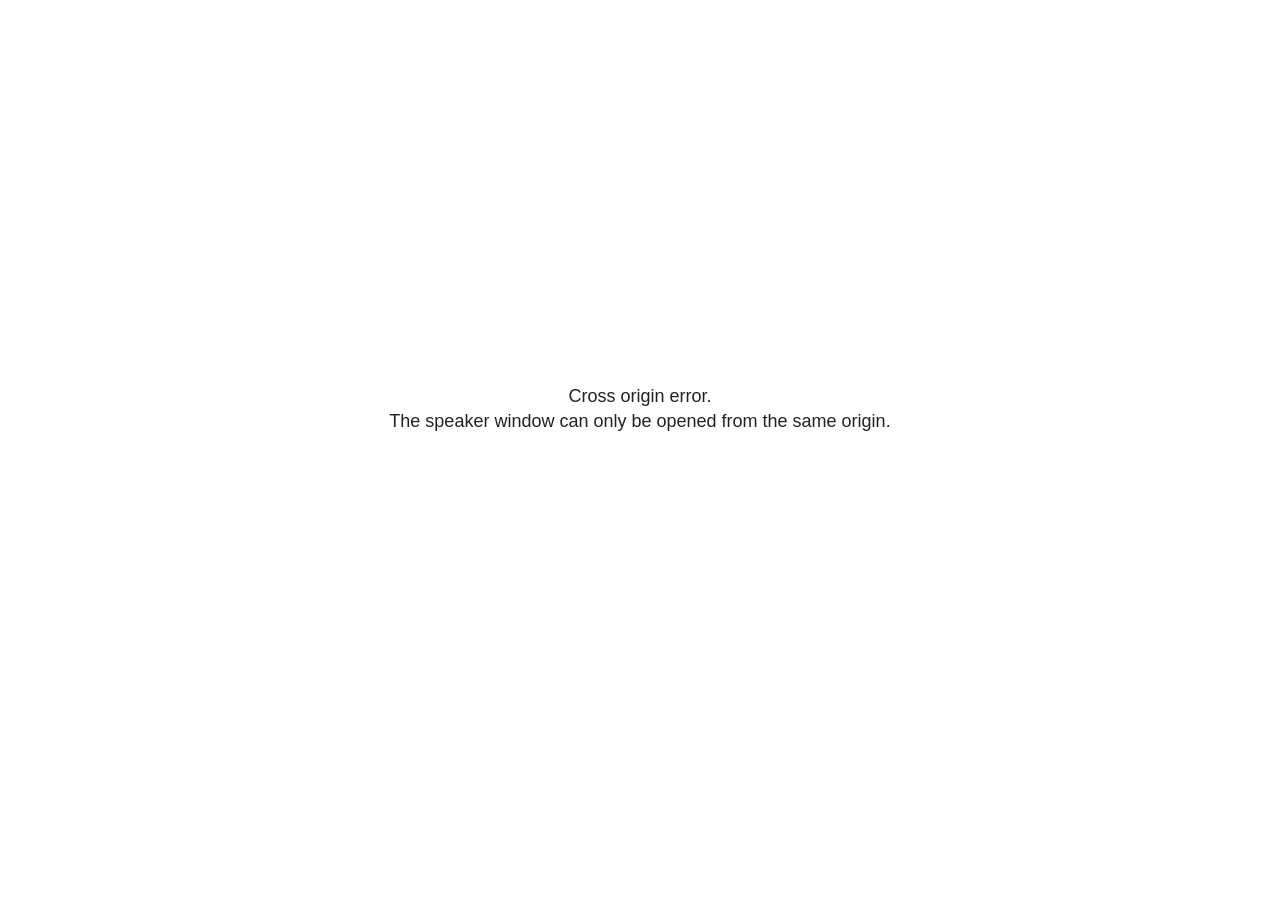
<file: docs/site_libs/revealjs/plugin/notes/speaker-view.html>
<!--
	NOTE: You need to build the notes plugin after making changes to this file.
-->
<html lang="en">
	<head>
		<meta charset="utf-8">

		<title>reveal.js - Speaker View</title>

		<style>
			body {
				font-family: Helvetica;
				font-size: 18px;
			}

			#current-slide,
			#upcoming-slide,
			#speaker-controls {
				padding: 6px;
				box-sizing: border-box;
				-moz-box-sizing: border-box;
			}

			#current-slide iframe,
			#upcoming-slide iframe {
				width: 100%;
				height: 100%;
				border: 1px solid #ddd;
			}

			#current-slide .label,
			#upcoming-slide .label {
				position: absolute;
				top: 10px;
				left: 10px;
				z-index: 2;
			}

			#connection-status {
				position: absolute;
				top: 0;
				left: 0;
				width: 100%;
				height: 100%;
				z-index: 20;
				padding: 30% 20% 20% 20%;
				font-size: 18px;
				color: #222;
				background: #fff;
				text-align: center;
				box-sizing: border-box;
				line-height: 1.4;
			}

			.overlay-element {
				height: 34px;
				line-height: 34px;
				padding: 0 10px;
				text-shadow: none;
				background: rgba( 220, 220, 220, 0.8 );
				color: #222;
				font-size: 14px;
			}

			.overlay-element.interactive:hover {
				background: rgba( 220, 220, 220, 1 );
			}

			#current-slide {
				position: absolute;
				width: 60%;
				height: 100%;
				top: 0;
				left: 0;
				padding-right: 0;
			}

			#upcoming-slide {
				position: absolute;
				width: 40%;
				height: 40%;
				right: 0;
				top: 0;
			}

			/* Speaker controls */
			#speaker-controls {
				position: absolute;
				top: 40%;
				right: 0;
				width: 40%;
				height: 60%;
				overflow: auto;
				font-size: 18px;
			}

				.speaker-controls-time.hidden,
				.speaker-controls-notes.hidden {
					display: none;
				}

				.speaker-controls-time .label,
				.speaker-controls-pace .label,
				.speaker-controls-notes .label {
					text-transform: uppercase;
					font-weight: normal;
					font-size: 0.66em;
					color: #666;
					margin: 0;
				}

				.speaker-controls-time, .speaker-controls-pace {
					border-bottom: 1px solid rgba( 200, 200, 200, 0.5 );
					margin-bottom: 10px;
					padding: 10px 16px;
					padding-bottom: 20px;
					cursor: pointer;
				}

				.speaker-controls-time .reset-button {
					opacity: 0;
					float: right;
					color: #666;
					text-decoration: none;
				}
				.speaker-controls-time:hover .reset-button {
					opacity: 1;
				}

				.speaker-controls-time .timer,
				.speaker-controls-time .clock {
					width: 50%;
				}

				.speaker-controls-time .timer,
				.speaker-controls-time .clock,
				.speaker-controls-time .pacing .hours-value,
				.speaker-controls-time .pacing .minutes-value,
				.speaker-controls-time .pacing .seconds-value {
					font-size: 1.9em;
				}

				.speaker-controls-time .timer {
					float: left;
				}

				.speaker-controls-time .clock {
					float: right;
					text-align: right;
				}

				.speaker-controls-time span.mute {
					opacity: 0.3;
				}

				.speaker-controls-time .pacing-title {
					margin-top: 5px;
				}

				.speaker-controls-time .pacing.ahead {
					color: blue;
				}

				.speaker-controls-time .pacing.on-track {
					color: green;
				}

				.speaker-controls-time .pacing.behind {
					color: red;
				}

				.speaker-controls-notes {
					padding: 10px 16px;
				}

				.speaker-controls-notes .value {
					margin-top: 5px;
					line-height: 1.4;
					font-size: 1.2em;
				}

			/* Layout selector */
			#speaker-layout {
				position: absolute;
				top: 10px;
				right: 10px;
				color: #222;
				z-index: 10;
			}
				#speaker-layout select {
					position: absolute;
					width: 100%;
					height: 100%;
					top: 0;
					left: 0;
					border: 0;
					box-shadow: 0;
					cursor: pointer;
					opacity: 0;

					font-size: 1em;
					background-color: transparent;

					-moz-appearance: none;
					-webkit-appearance: none;
					-webkit-tap-highlight-color: rgba(0, 0, 0, 0);
				}

				#speaker-layout select:focus {
					outline: none;
					box-shadow: none;
				}

			.clear {
				clear: both;
			}

			/* Speaker layout: Wide */
			body[data-speaker-layout="wide"] #current-slide,
			body[data-speaker-layout="wide"] #upcoming-slide {
				width: 50%;
				height: 45%;
				padding: 6px;
			}

			body[data-speaker-layout="wide"] #current-slide {
				top: 0;
				left: 0;
			}

			body[data-speaker-layout="wide"] #upcoming-slide {
				top: 0;
				left: 50%;
			}

			body[data-speaker-layout="wide"] #speaker-controls {
				top: 45%;
				left: 0;
				width: 100%;
				height: 50%;
				font-size: 1.25em;
			}

			/* Speaker layout: Tall */
			body[data-speaker-layout="tall"] #current-slide,
			body[data-speaker-layout="tall"] #upcoming-slide {
				width: 45%;
				height: 50%;
				padding: 6px;
			}

			body[data-speaker-layout="tall"] #current-slide {
				top: 0;
				left: 0;
			}

			body[data-speaker-layout="tall"] #upcoming-slide {
				top: 50%;
				left: 0;
			}

			body[data-speaker-layout="tall"] #speaker-controls {
				padding-top: 40px;
				top: 0;
				left: 45%;
				width: 55%;
				height: 100%;
				font-size: 1.25em;
			}

			/* Speaker layout: Notes only */
			body[data-speaker-layout="notes-only"] #current-slide,
			body[data-speaker-layout="notes-only"] #upcoming-slide {
				display: none;
			}

			body[data-speaker-layout="notes-only"] #speaker-controls {
				padding-top: 40px;
				top: 0;
				left: 0;
				width: 100%;
				height: 100%;
				font-size: 1.25em;
			}

			@media screen and (max-width: 1080px) {
				body[data-speaker-layout="default"] #speaker-controls {
					font-size: 16px;
				}
			}

			@media screen and (max-width: 900px) {
				body[data-speaker-layout="default"] #speaker-controls {
					font-size: 14px;
				}
			}

			@media screen and (max-width: 800px) {
				body[data-speaker-layout="default"] #speaker-controls {
					font-size: 12px;
				}
			}

		</style>
	</head>

	<body>

		<div id="connection-status">Loading speaker view...</div>

		<div id="current-slide"></div>
		<div id="upcoming-slide"><span class="overlay-element label">Upcoming</span></div>
		<div id="speaker-controls">
			<div class="speaker-controls-time">
				<h4 class="label">Time <span class="reset-button">Click to Reset</span></h4>
				<div class="clock">
					<span class="clock-value">0:00 AM</span>
				</div>
				<div class="timer">
					<span class="hours-value">00</span><span class="minutes-value">:00</span><span class="seconds-value">:00</span>
				</div>
				<div class="clear"></div>

				<h4 class="label pacing-title" style="display: none">Pacing – Time to finish current slide</h4>
				<div class="pacing" style="display: none">
					<span class="hours-value">00</span><span class="minutes-value">:00</span><span class="seconds-value">:00</span>
				</div>
			</div>

			<div class="speaker-controls-notes hidden">
				<h4 class="label">Notes</h4>
				<div class="value"></div>
			</div>
		</div>
		<div id="speaker-layout" class="overlay-element interactive">
			<span class="speaker-layout-label"></span>
			<select class="speaker-layout-dropdown"></select>
		</div>

		<script>

			(function() {

				var notes,
					notesValue,
					currentState,
					currentSlide,
					upcomingSlide,
					layoutLabel,
					layoutDropdown,
					pendingCalls = {},
					lastRevealApiCallId = 0,
					connected = false

				var connectionStatus = document.querySelector( '#connection-status' );

				var SPEAKER_LAYOUTS = {
					'default': 'Default',
					'wide': 'Wide',
					'tall': 'Tall',
					'notes-only': 'Notes only'
				};

				setupLayout();

				let openerOrigin;

				try {
					openerOrigin = window.opener.location.origin;
				}
				catch ( error ) { console.warn( error ) }

				// In order to prevent XSS, the speaker view will only run if its
				// opener has the same origin as itself
				if( window.location.origin !== openerOrigin ) {
					connectionStatus.innerHTML = 'Cross origin error.<br>The speaker window can only be opened from the same origin.';
					return;
				}

				var connectionTimeout = setTimeout( function() {
					connectionStatus.innerHTML = 'Error connecting to main window.<br>Please try closing and reopening the speaker view.';
				}, 5000 );

				window.addEventListener( 'message', function( event ) {

					// Validate the origin of all messages to avoid parsing messages
					// that aren't meant for us. Ignore when running off file:// so
					// that the speaker view continues to work without a web server.
					if( window.location.origin !== event.origin && window.location.origin !== 'file://' ) {
						return
					}

					clearTimeout( connectionTimeout );
					connectionStatus.style.display = 'none';

					var data = JSON.parse( event.data );

					// The overview mode is only useful to the reveal.js instance
					// where navigation occurs so we don't sync it
					if( data.state ) delete data.state.overview;

					// Messages sent by the notes plugin inside of the main window
					if( data && data.namespace === 'reveal-notes' ) {
						if( data.type === 'connect' ) {
							handleConnectMessage( data );
						}
						else if( data.type === 'state' ) {
							handleStateMessage( data );
						}
						else if( data.type === 'return' ) {
							pendingCalls[data.callId](data.result);
							delete pendingCalls[data.callId];
						}
					}
					// Messages sent by the reveal.js inside of the current slide preview
					else if( data && data.namespace === 'reveal' ) {
						if( /ready/.test( data.eventName ) ) {
							// Send a message back to notify that the handshake is complete
							window.opener.postMessage( JSON.stringify({ namespace: 'reveal-notes', type: 'connected'} ), '*' );
						}
						else if( /slidechanged|fragmentshown|fragmenthidden|paused|resumed/.test( data.eventName ) && currentState !== JSON.stringify( data.state ) ) {

							dispatchStateToMainWindow( data.state );

						}
					}

				} );

				/**
				 * Updates the presentation in the main window to match the state
				 * of the presentation in the notes window.
				 */
				const dispatchStateToMainWindow = debounce(( state ) => {
					window.opener.postMessage( JSON.stringify({ method: 'setState', args: [ state ]} ), '*' );
				}, 500);

				/**
				 * Asynchronously calls the Reveal.js API of the main frame.
				 */
				function callRevealApi( methodName, methodArguments, callback ) {

					var callId = ++lastRevealApiCallId;
					pendingCalls[callId] = callback;
					window.opener.postMessage( JSON.stringify( {
						namespace: 'reveal-notes',
						type: 'call',
						callId: callId,
						methodName: methodName,
						arguments: methodArguments
					} ), '*' );

				}

				/**
				 * Called when the main window is trying to establish a
				 * connection.
				 */
				function handleConnectMessage( data ) {

					if( connected === false ) {
						connected = true;

						setupIframes( data );
						setupKeyboard();
						setupNotes();
						setupTimer();
						setupHeartbeat();
					}

				}

				/**
				 * Called when the main window sends an updated state.
				 */
				function handleStateMessage( data ) {

					// Store the most recently set state to avoid circular loops
					// applying the same state
					currentState = JSON.stringify( data.state );

					// No need for updating the notes in case of fragment changes
					if ( data.notes ) {
						notes.classList.remove( 'hidden' );
						notesValue.style.whiteSpace = data.whitespace;
						if( data.markdown ) {
							notesValue.innerHTML = marked( data.notes );
						}
						else {
							notesValue.innerHTML = data.notes;
						}
					}
					else {
						notes.classList.add( 'hidden' );
					}

					// Update the note slides
					currentSlide.contentWindow.postMessage( JSON.stringify({ method: 'setState', args: [ data.state ] }), '*' );
					upcomingSlide.contentWindow.postMessage( JSON.stringify({ method: 'setState', args: [ data.state ] }), '*' );
					upcomingSlide.contentWindow.postMessage( JSON.stringify({ method: 'next' }), '*' );

				}

				// Limit to max one state update per X ms
				handleStateMessage = debounce( handleStateMessage, 200 );

				/**
				 * Forward keyboard events to the current slide window.
				 * This enables keyboard events to work even if focus
				 * isn't set on the current slide iframe.
				 *
				 * Block F5 default handling, it reloads and disconnects
				 * the speaker notes window.
				 */
				function setupKeyboard() {

					document.addEventListener( 'keydown', function( event ) {
						if( event.keyCode === 116 || ( event.metaKey && event.keyCode === 82 ) ) {
							event.preventDefault();
							return false;
						}
						currentSlide.contentWindow.postMessage( JSON.stringify({ method: 'triggerKey', args: [ event.keyCode ] }), '*' );
					} );

				}

				/**
				 * Creates the preview iframes.
				 */
				function setupIframes( data ) {

					var params = [
						'receiver',
						'progress=false',
						'history=false',
						'transition=none',
						'autoSlide=0',
						'backgroundTransition=none'
					].join( '&' );

					var urlSeparator = /\?/.test(data.url) ? '&' : '?';
					var hash = '#/' + data.state.indexh + '/' + data.state.indexv;
					var currentURL = data.url + urlSeparator + params + '&scrollActivationWidth=false&postMessageEvents=true' + hash;
					var upcomingURL = data.url + urlSeparator + params + '&scrollActivationWidth=false&controls=false' + hash;

					currentSlide = document.createElement( 'iframe' );
					currentSlide.setAttribute( 'width', 1280 );
					currentSlide.setAttribute( 'height', 1024 );
					currentSlide.setAttribute( 'src', currentURL );
					document.querySelector( '#current-slide' ).appendChild( currentSlide );

					upcomingSlide = document.createElement( 'iframe' );
					upcomingSlide.setAttribute( 'width', 640 );
					upcomingSlide.setAttribute( 'height', 512 );
					upcomingSlide.setAttribute( 'src', upcomingURL );
					document.querySelector( '#upcoming-slide' ).appendChild( upcomingSlide );

				}

				/**
				 * Setup the notes UI.
				 */
				function setupNotes() {

					notes = document.querySelector( '.speaker-controls-notes' );
					notesValue = document.querySelector( '.speaker-controls-notes .value' );

				}

				/**
				 * We send out a heartbeat at all times to ensure we can
				 * reconnect with the main presentation window after reloads.
				 */
				function setupHeartbeat() {

					setInterval( () => {
						window.opener.postMessage( JSON.stringify({ namespace: 'reveal-notes', type: 'heartbeat'} ), '*' );
					}, 1000 );

				}

				function getTimings( callback ) {

					callRevealApi( 'getSlidesAttributes', [], function ( slideAttributes ) {
						callRevealApi( 'getConfig', [], function ( config ) {
							var totalTime = config.totalTime;
							var minTimePerSlide = config.minimumTimePerSlide || 0;
							var defaultTiming = config.defaultTiming;
							if ((defaultTiming == null) && (totalTime == null)) {
								callback(null);
								return;
							}
							// Setting totalTime overrides defaultTiming
							if (totalTime) {
								defaultTiming = 0;
							}
							var timings = [];
							for ( var i in slideAttributes ) {
								var slide = slideAttributes[ i ];
								var timing = defaultTiming;
								if( slide.hasOwnProperty( 'data-timing' )) {
									var t = slide[ 'data-timing' ];
									timing = parseInt(t);
									if( isNaN(timing) ) {
										console.warn("Could not parse timing '" + t + "' of slide " + i + "; using default of " + defaultTiming);
										timing = defaultTiming;
									}
								}
								timings.push(timing);
							}
							if ( totalTime ) {
								// After we've allocated time to individual slides, we summarize it and
								// subtract it from the total time
								var remainingTime = totalTime - timings.reduce( function(a, b) { return a + b; }, 0 );
								// The remaining time is divided by the number of slides that have 0 seconds
								// allocated at the moment, giving the average time-per-slide on the remaining slides
								var remainingSlides = (timings.filter( function(x) { return x == 0 }) ).length
								var timePerSlide = Math.round( remainingTime / remainingSlides, 0 )
								// And now we replace every zero-value timing with that average
								timings = timings.map( function(x) { return (x==0 ? timePerSlide : x) } );
							}
							var slidesUnderMinimum = timings.filter( function(x) { return (x < minTimePerSlide) } ).length
							if ( slidesUnderMinimum ) {
								message = "The pacing time for " + slidesUnderMinimum + " slide(s) is under the configured minimum of " + minTimePerSlide + " seconds. Check the data-timing attribute on individual slides, or consider increasing the totalTime or minimumTimePerSlide configuration options (or removing some slides).";
								alert(message);
							}
							callback( timings );
						} );
					} );

				}

				/**
				 * Return the number of seconds allocated for presenting
				 * all slides up to and including this one.
				 */
				function getTimeAllocated( timings, callback ) {

					callRevealApi( 'getSlidePastCount', [], function ( currentSlide ) {
						var allocated = 0;
						for (var i in timings.slice(0, currentSlide + 1)) {
							allocated += timings[i];
						}
						callback( allocated );
					} );

				}

				/**
				 * Create the timer and clock and start updating them
				 * at an interval.
				 */
				function setupTimer() {

					var start = new Date(),
					timeEl = document.querySelector( '.speaker-controls-time' ),
					clockEl = timeEl.querySelector( '.clock-value' ),
					hoursEl = timeEl.querySelector( '.hours-value' ),
					minutesEl = timeEl.querySelector( '.minutes-value' ),
					secondsEl = timeEl.querySelector( '.seconds-value' ),
					pacingTitleEl = timeEl.querySelector( '.pacing-title' ),
					pacingEl = timeEl.querySelector( '.pacing' ),
					pacingHoursEl = pacingEl.querySelector( '.hours-value' ),
					pacingMinutesEl = pacingEl.querySelector( '.minutes-value' ),
					pacingSecondsEl = pacingEl.querySelector( '.seconds-value' );

					var timings = null;
					getTimings( function ( _timings ) {

						timings = _timings;
						if (_timings !== null) {
							pacingTitleEl.style.removeProperty('display');
							pacingEl.style.removeProperty('display');
						}

						// Update once directly
						_updateTimer();

						// Then update every second
						setInterval( _updateTimer, 1000 );

					} );


					function _resetTimer() {

						if (timings == null) {
							start = new Date();
							_updateTimer();
						}
						else {
							// Reset timer to beginning of current slide
							getTimeAllocated( timings, function ( slideEndTimingSeconds ) {
								var slideEndTiming = slideEndTimingSeconds * 1000;
								callRevealApi( 'getSlidePastCount', [], function ( currentSlide ) {
									var currentSlideTiming = timings[currentSlide] * 1000;
									var previousSlidesTiming = slideEndTiming - currentSlideTiming;
									var now = new Date();
									start = new Date(now.getTime() - previousSlidesTiming);
									_updateTimer();
								} );
							} );
						}

					}

					timeEl.addEventListener( 'click', function() {
						_resetTimer();
						return false;
					} );

					function _displayTime( hrEl, minEl, secEl, time) {

						var sign = Math.sign(time) == -1 ? "-" : "";
						time = Math.abs(Math.round(time / 1000));
						var seconds = time % 60;
						var minutes = Math.floor( time / 60 ) % 60 ;
						var hours = Math.floor( time / ( 60 * 60 )) ;
						hrEl.innerHTML = sign + zeroPadInteger( hours );
						if (hours == 0) {
							hrEl.classList.add( 'mute' );
						}
						else {
							hrEl.classList.remove( 'mute' );
						}
						minEl.innerHTML = ':' + zeroPadInteger( minutes );
						if (hours == 0 && minutes == 0) {
							minEl.classList.add( 'mute' );
						}
						else {
							minEl.classList.remove( 'mute' );
						}
						secEl.innerHTML = ':' + zeroPadInteger( seconds );
					}

					function _updateTimer() {

						var diff, hours, minutes, seconds,
						now = new Date();

						diff = now.getTime() - start.getTime();

						clockEl.innerHTML = now.toLocaleTimeString( 'en-US', { hour12: true, hour: '2-digit', minute:'2-digit' } );
						_displayTime( hoursEl, minutesEl, secondsEl, diff );
						if (timings !== null) {
							_updatePacing(diff);
						}

					}

					function _updatePacing(diff) {

						getTimeAllocated( timings, function ( slideEndTimingSeconds ) {
							var slideEndTiming = slideEndTimingSeconds * 1000;

							callRevealApi( 'getSlidePastCount', [], function ( currentSlide ) {
								var currentSlideTiming = timings[currentSlide] * 1000;
								var timeLeftCurrentSlide = slideEndTiming - diff;
								if (timeLeftCurrentSlide < 0) {
									pacingEl.className = 'pacing behind';
								}
								else if (timeLeftCurrentSlide < currentSlideTiming) {
									pacingEl.className = 'pacing on-track';
								}
								else {
									pacingEl.className = 'pacing ahead';
								}
								_displayTime( pacingHoursEl, pacingMinutesEl, pacingSecondsEl, timeLeftCurrentSlide );
							} );
						} );
					}

				}

				/**
				 * Sets up the speaker view layout and layout selector.
				 */
				function setupLayout() {

					layoutDropdown = document.querySelector( '.speaker-layout-dropdown' );
					layoutLabel = document.querySelector( '.speaker-layout-label' );

					// Render the list of available layouts
					for( var id in SPEAKER_LAYOUTS ) {
						var option = document.createElement( 'option' );
						option.setAttribute( 'value', id );
						option.textContent = SPEAKER_LAYOUTS[ id ];
						layoutDropdown.appendChild( option );
					}

					// Monitor the dropdown for changes
					layoutDropdown.addEventListener( 'change', function( event ) {

						setLayout( layoutDropdown.value );

					}, false );

					// Restore any currently persisted layout
					setLayout( getLayout() );

				}

				/**
				 * Sets a new speaker view layout. The layout is persisted
				 * in local storage.
				 */
				function setLayout( value ) {

					var title = SPEAKER_LAYOUTS[ value ];

					layoutLabel.innerHTML = 'Layout' + ( title ? ( ': ' + title ) : '' );
					layoutDropdown.value = value;

					document.body.setAttribute( 'data-speaker-layout', value );

					// Persist locally
					if( supportsLocalStorage() ) {
						window.localStorage.setItem( 'reveal-speaker-layout', value );
					}

				}

				/**
				 * Returns the ID of the most recently set speaker layout
				 * or our default layout if none has been set.
				 */
				function getLayout() {

					if( supportsLocalStorage() ) {
						var layout = window.localStorage.getItem( 'reveal-speaker-layout' );
						if( layout ) {
							return layout;
						}
					}

					// Default to the first record in the layouts hash
					for( var id in SPEAKER_LAYOUTS ) {
						return id;
					}

				}

				function supportsLocalStorage() {

					try {
						localStorage.setItem('test', 'test');
						localStorage.removeItem('test');
						return true;
					}
					catch( e ) {
						return false;
					}

				}

				function zeroPadInteger( num ) {

					var str = '00' + parseInt( num );
					return str.substring( str.length - 2 );

				}

				/**
				 * Limits the frequency at which a function can be called.
				 */
				function debounce( fn, ms ) {

					var lastTime = 0,
						timeout;

					return function() {

						var args = arguments;
						var context = this;

						clearTimeout( timeout );

						var timeSinceLastCall = Date.now() - lastTime;
						if( timeSinceLastCall > ms ) {
							fn.apply( context, args );
							lastTime = Date.now();
						}
						else {
							timeout = setTimeout( function() {
								fn.apply( context, args );
								lastTime = Date.now();
							}, ms - timeSinceLastCall );
						}

					}

				}

			})();

		</script>
	</body>
</html>
</file>
<file: docs/site_libs/quarto-html/tippy.css>
.tippy-box[data-animation=fade][data-state=hidden]{opacity:0}[data-tippy-root]{max-width:calc(100vw - 10px)}.tippy-box{position:relative;background-color:#333;color:#fff;border-radius:4px;font-size:14px;line-height:1.4;white-space:normal;outline:0;transition-property:transform,visibility,opacity}.tippy-box[data-placement^=top]>.tippy-arrow{bottom:0}.tippy-box[data-placement^=top]>.tippy-arrow:before{bottom:-7px;left:0;border-width:8px 8px 0;border-top-color:initial;transform-origin:center top}.tippy-box[data-placement^=bottom]>.tippy-arrow{top:0}.tippy-box[data-placement^=bottom]>.tippy-arrow:before{top:-7px;left:0;border-width:0 8px 8px;border-bottom-color:initial;transform-origin:center bottom}.tippy-box[data-placement^=left]>.tippy-arrow{right:0}.tippy-box[data-placement^=left]>.tippy-arrow:before{border-width:8px 0 8px 8px;border-left-color:initial;right:-7px;transform-origin:center left}.tippy-box[data-placement^=right]>.tippy-arrow{left:0}.tippy-box[data-placement^=right]>.tippy-arrow:before{left:-7px;border-width:8px 8px 8px 0;border-right-color:initial;transform-origin:center right}.tippy-box[data-inertia][data-state=visible]{transition-timing-function:cubic-bezier(.54,1.5,.38,1.11)}.tippy-arrow{width:16px;height:16px;color:#333}.tippy-arrow:before{content:"";position:absolute;border-color:transparent;border-style:solid}.tippy-content{position:relative;padding:5px 9px;z-index:1}
</file>
<file: docs/site_libs/quarto-html/quarto-syntax-highlighting-15634bcf2e68342d4ad2dfa704d543f6.css>
/* quarto syntax highlight colors */
:root {
  --quarto-hl-ot-color: #003B4F;
  --quarto-hl-at-color: #657422;
  --quarto-hl-ss-color: #20794D;
  --quarto-hl-an-color: #5E5E5E;
  --quarto-hl-fu-color: #4758AB;
  --quarto-hl-st-color: #20794D;
  --quarto-hl-cf-color: #003B4F;
  --quarto-hl-op-color: #5E5E5E;
  --quarto-hl-er-color: #AD0000;
  --quarto-hl-bn-color: #AD0000;
  --quarto-hl-al-color: #AD0000;
  --quarto-hl-va-color: #111111;
  --quarto-hl-bu-color: inherit;
  --quarto-hl-ex-color: inherit;
  --quarto-hl-pp-color: #AD0000;
  --quarto-hl-in-color: #5E5E5E;
  --quarto-hl-vs-color: #20794D;
  --quarto-hl-wa-color: #5E5E5E;
  --quarto-hl-do-color: #5E5E5E;
  --quarto-hl-im-color: #00769E;
  --quarto-hl-ch-color: #20794D;
  --quarto-hl-dt-color: #AD0000;
  --quarto-hl-fl-color: #AD0000;
  --quarto-hl-co-color: #5E5E5E;
  --quarto-hl-cv-color: #5E5E5E;
  --quarto-hl-cn-color: #8f5902;
  --quarto-hl-sc-color: #5E5E5E;
  --quarto-hl-dv-color: #AD0000;
  --quarto-hl-kw-color: #003B4F;
}

/* other quarto variables */
:root {
  --quarto-font-monospace: SFMono-Regular, Menlo, Monaco, Consolas, "Liberation Mono", "Courier New", monospace;
}

/* syntax highlight based on Pandoc's rules */
pre > code.sourceCode > span {
  color: #003B4F;
}

code.sourceCode > span {
  color: #003B4F;
}

div.sourceCode,
div.sourceCode pre.sourceCode {
  color: #003B4F;
}

/* Normal */
code span {
  color: #003B4F;
}

/* Alert */
code span.al {
  color: #AD0000;
  font-style: inherit;
}

/* Annotation */
code span.an {
  color: #5E5E5E;
  font-style: inherit;
}

/* Attribute */
code span.at {
  color: #657422;
  font-style: inherit;
}

/* BaseN */
code span.bn {
  color: #AD0000;
  font-style: inherit;
}

/* BuiltIn */
code span.bu {
  font-style: inherit;
}

/* ControlFlow */
code span.cf {
  color: #003B4F;
  font-weight: bold;
  font-style: inherit;
}

/* Char */
code span.ch {
  color: #20794D;
  font-style: inherit;
}

/* Constant */
code span.cn {
  color: #8f5902;
  font-style: inherit;
}

/* Comment */
code span.co {
  color: #5E5E5E;
  font-style: inherit;
}

/* CommentVar */
code span.cv {
  color: #5E5E5E;
  font-style: italic;
}

/* Documentation */
code span.do {
  color: #5E5E5E;
  font-style: italic;
}

/* DataType */
code span.dt {
  color: #AD0000;
  font-style: inherit;
}

/* DecVal */
code span.dv {
  color: #AD0000;
  font-style: inherit;
}

/* Error */
code span.er {
  color: #AD0000;
  font-style: inherit;
}

/* Extension */
code span.ex {
  font-style: inherit;
}

/* Float */
code span.fl {
  color: #AD0000;
  font-style: inherit;
}

/* Function */
code span.fu {
  color: #4758AB;
  font-style: inherit;
}

/* Import */
code span.im {
  color: #00769E;
  font-style: inherit;
}

/* Information */
code span.in {
  color: #5E5E5E;
  font-style: inherit;
}

/* Keyword */
code span.kw {
  color: #003B4F;
  font-weight: bold;
  font-style: inherit;
}

/* Operator */
code span.op {
  color: #5E5E5E;
  font-style: inherit;
}

/* Other */
code span.ot {
  color: #003B4F;
  font-style: inherit;
}

/* Preprocessor */
code span.pp {
  color: #AD0000;
  font-style: inherit;
}

/* SpecialChar */
code span.sc {
  color: #5E5E5E;
  font-style: inherit;
}

/* SpecialString */
code span.ss {
  color: #20794D;
  font-style: inherit;
}

/* String */
code span.st {
  color: #20794D;
  font-style: inherit;
}

/* Variable */
code span.va {
  color: #111111;
  font-style: inherit;
}

/* VerbatimString */
code span.vs {
  color: #20794D;
  font-style: inherit;
}

/* Warning */
code span.wa {
  color: #5E5E5E;
  font-style: italic;
}

.prevent-inlining {
  content: "</";
}

/*# sourceMappingURL=f23921c56f73e400b49028c9186a1aa0.css.map */
</file>
<file: docs/site_libs/quarto-html/quarto-syntax-highlighting-dark-0a6b7249c26820e032cb0bd839ff02b1.css>
/* quarto syntax highlight colors */
:root {
  --quarto-hl-al-color: #f07178;
  --quarto-hl-an-color: #d4d0ab;
  --quarto-hl-at-color: #00e0e0;
  --quarto-hl-bn-color: #d4d0ab;
  --quarto-hl-bu-color: #abe338;
  --quarto-hl-ch-color: #abe338;
  --quarto-hl-co-color: #f8f8f2;
  --quarto-hl-cv-color: #ffd700;
  --quarto-hl-cn-color: #ffd700;
  --quarto-hl-cf-color: #ffa07a;
  --quarto-hl-dt-color: #ffa07a;
  --quarto-hl-dv-color: #d4d0ab;
  --quarto-hl-do-color: #f8f8f2;
  --quarto-hl-er-color: #f07178;
  --quarto-hl-ex-color: #00e0e0;
  --quarto-hl-fl-color: #d4d0ab;
  --quarto-hl-fu-color: #ffa07a;
  --quarto-hl-im-color: #abe338;
  --quarto-hl-in-color: #d4d0ab;
  --quarto-hl-kw-color: #ffa07a;
  --quarto-hl-op-color: #ffa07a;
  --quarto-hl-ot-color: #00e0e0;
  --quarto-hl-pp-color: #dcc6e0;
  --quarto-hl-re-color: #00e0e0;
  --quarto-hl-sc-color: #abe338;
  --quarto-hl-ss-color: #abe338;
  --quarto-hl-st-color: #abe338;
  --quarto-hl-va-color: #00e0e0;
  --quarto-hl-vs-color: #abe338;
  --quarto-hl-wa-color: #dcc6e0;
}

/* other quarto variables */
:root {
  --quarto-font-monospace: SFMono-Regular, Menlo, Monaco, Consolas, "Liberation Mono", "Courier New", monospace;
}

/* syntax highlight based on Pandoc's rules */
pre > code.sourceCode > span {
  color: #f8f8f2;
}

code.sourceCode > span {
  color: #f8f8f2;
}

div.sourceCode,
div.sourceCode pre.sourceCode {
  color: #f8f8f2;
}

/* Normal */
code span {
  color: #f8f8f2;
}

/* Alert */
code span.al {
  color: #f07178;
}

/* Annotation */
code span.an {
  color: #d4d0ab;
}

/* Attribute */
code span.at {
  color: #00e0e0;
}

/* BaseN */
code span.bn {
  color: #d4d0ab;
}

/* BuiltIn */
code span.bu {
  color: #abe338;
}

/* ControlFlow */
code span.cf {
  font-weight: bold;
  color: #ffa07a;
}

/* Char */
code span.ch {
  color: #abe338;
}

/* Constant */
code span.cn {
  color: #ffd700;
}

/* Comment */
code span.co {
  font-style: italic;
  color: #f8f8f2;
}

/* CommentVar */
code span.cv {
  color: #ffd700;
}

/* Documentation */
code span.do {
  color: #f8f8f2;
}

/* DataType */
code span.dt {
  color: #ffa07a;
}

/* DecVal */
code span.dv {
  color: #d4d0ab;
}

/* Error */
code span.er {
  color: #f07178;
  text-decoration: underline;
}

/* Extension */
code span.ex {
  font-weight: bold;
  color: #00e0e0;
}

/* Float */
code span.fl {
  color: #d4d0ab;
}

/* Function */
code span.fu {
  color: #ffa07a;
}

/* Import */
code span.im {
  color: #abe338;
}

/* Information */
code span.in {
  color: #d4d0ab;
}

/* Keyword */
code span.kw {
  font-weight: bold;
  color: #ffa07a;
}

/* Operator */
code span.op {
  color: #ffa07a;
}

/* Other */
code span.ot {
  color: #00e0e0;
}

/* Preprocessor */
code span.pp {
  color: #dcc6e0;
}

/* RegionMarker */
code span.re {
  background-color: #f8f8f2;
  color: #00e0e0;
}

/* SpecialChar */
code span.sc {
  color: #abe338;
}

/* SpecialString */
code span.ss {
  color: #abe338;
}

/* String */
code span.st {
  color: #abe338;
}

/* Variable */
code span.va {
  color: #00e0e0;
}

/* VerbatimString */
code span.vs {
  color: #abe338;
}

/* Warning */
code span.wa {
  color: #dcc6e0;
}

.prevent-inlining {
  content: "</";
}

/*# sourceMappingURL=175367c052bafc98bd680af3479823f0.css.map */
</file>
<file: docs/styles.css>
/* css styles */
</file>
<file: 01_review164_kunsang_files/libs/quarto-html/tippy.css>
.tippy-box[data-animation=fade][data-state=hidden]{opacity:0}[data-tippy-root]{max-width:calc(100vw - 10px)}.tippy-box{position:relative;background-color:#333;color:#fff;border-radius:4px;font-size:14px;line-height:1.4;white-space:normal;outline:0;transition-property:transform,visibility,opacity}.tippy-box[data-placement^=top]>.tippy-arrow{bottom:0}.tippy-box[data-placement^=top]>.tippy-arrow:before{bottom:-7px;left:0;border-width:8px 8px 0;border-top-color:initial;transform-origin:center top}.tippy-box[data-placement^=bottom]>.tippy-arrow{top:0}.tippy-box[data-placement^=bottom]>.tippy-arrow:before{top:-7px;left:0;border-width:0 8px 8px;border-bottom-color:initial;transform-origin:center bottom}.tippy-box[data-placement^=left]>.tippy-arrow{right:0}.tippy-box[data-placement^=left]>.tippy-arrow:before{border-width:8px 0 8px 8px;border-left-color:initial;right:-7px;transform-origin:center left}.tippy-box[data-placement^=right]>.tippy-arrow{left:0}.tippy-box[data-placement^=right]>.tippy-arrow:before{left:-7px;border-width:8px 8px 8px 0;border-right-color:initial;transform-origin:center right}.tippy-box[data-inertia][data-state=visible]{transition-timing-function:cubic-bezier(.54,1.5,.38,1.11)}.tippy-arrow{width:16px;height:16px;color:#333}.tippy-arrow:before{content:"";position:absolute;border-color:transparent;border-style:solid}.tippy-content{position:relative;padding:5px 9px;z-index:1}
</file>
<file: 01_review164_kunsang_files/libs/quarto-html/quarto-syntax-highlighting-15634bcf2e68342d4ad2dfa704d543f6.css>
/* quarto syntax highlight colors */
:root {
  --quarto-hl-ot-color: #003B4F;
  --quarto-hl-at-color: #657422;
  --quarto-hl-ss-color: #20794D;
  --quarto-hl-an-color: #5E5E5E;
  --quarto-hl-fu-color: #4758AB;
  --quarto-hl-st-color: #20794D;
  --quarto-hl-cf-color: #003B4F;
  --quarto-hl-op-color: #5E5E5E;
  --quarto-hl-er-color: #AD0000;
  --quarto-hl-bn-color: #AD0000;
  --quarto-hl-al-color: #AD0000;
  --quarto-hl-va-color: #111111;
  --quarto-hl-bu-color: inherit;
  --quarto-hl-ex-color: inherit;
  --quarto-hl-pp-color: #AD0000;
  --quarto-hl-in-color: #5E5E5E;
  --quarto-hl-vs-color: #20794D;
  --quarto-hl-wa-color: #5E5E5E;
  --quarto-hl-do-color: #5E5E5E;
  --quarto-hl-im-color: #00769E;
  --quarto-hl-ch-color: #20794D;
  --quarto-hl-dt-color: #AD0000;
  --quarto-hl-fl-color: #AD0000;
  --quarto-hl-co-color: #5E5E5E;
  --quarto-hl-cv-color: #5E5E5E;
  --quarto-hl-cn-color: #8f5902;
  --quarto-hl-sc-color: #5E5E5E;
  --quarto-hl-dv-color: #AD0000;
  --quarto-hl-kw-color: #003B4F;
}

/* other quarto variables */
:root {
  --quarto-font-monospace: SFMono-Regular, Menlo, Monaco, Consolas, "Liberation Mono", "Courier New", monospace;
}

/* syntax highlight based on Pandoc's rules */
pre > code.sourceCode > span {
  color: #003B4F;
}

code.sourceCode > span {
  color: #003B4F;
}

div.sourceCode,
div.sourceCode pre.sourceCode {
  color: #003B4F;
}

/* Normal */
code span {
  color: #003B4F;
}

/* Alert */
code span.al {
  color: #AD0000;
  font-style: inherit;
}

/* Annotation */
code span.an {
  color: #5E5E5E;
  font-style: inherit;
}

/* Attribute */
code span.at {
  color: #657422;
  font-style: inherit;
}

/* BaseN */
code span.bn {
  color: #AD0000;
  font-style: inherit;
}

/* BuiltIn */
code span.bu {
  font-style: inherit;
}

/* ControlFlow */
code span.cf {
  color: #003B4F;
  font-weight: bold;
  font-style: inherit;
}

/* Char */
code span.ch {
  color: #20794D;
  font-style: inherit;
}

/* Constant */
code span.cn {
  color: #8f5902;
  font-style: inherit;
}

/* Comment */
code span.co {
  color: #5E5E5E;
  font-style: inherit;
}

/* CommentVar */
code span.cv {
  color: #5E5E5E;
  font-style: italic;
}

/* Documentation */
code span.do {
  color: #5E5E5E;
  font-style: italic;
}

/* DataType */
code span.dt {
  color: #AD0000;
  font-style: inherit;
}

/* DecVal */
code span.dv {
  color: #AD0000;
  font-style: inherit;
}

/* Error */
code span.er {
  color: #AD0000;
  font-style: inherit;
}

/* Extension */
code span.ex {
  font-style: inherit;
}

/* Float */
code span.fl {
  color: #AD0000;
  font-style: inherit;
}

/* Function */
code span.fu {
  color: #4758AB;
  font-style: inherit;
}

/* Import */
code span.im {
  color: #00769E;
  font-style: inherit;
}

/* Information */
code span.in {
  color: #5E5E5E;
  font-style: inherit;
}

/* Keyword */
code span.kw {
  color: #003B4F;
  font-weight: bold;
  font-style: inherit;
}

/* Operator */
code span.op {
  color: #5E5E5E;
  font-style: inherit;
}

/* Other */
code span.ot {
  color: #003B4F;
  font-style: inherit;
}

/* Preprocessor */
code span.pp {
  color: #AD0000;
  font-style: inherit;
}

/* SpecialChar */
code span.sc {
  color: #5E5E5E;
  font-style: inherit;
}

/* SpecialString */
code span.ss {
  color: #20794D;
  font-style: inherit;
}

/* String */
code span.st {
  color: #20794D;
  font-style: inherit;
}

/* Variable */
code span.va {
  color: #111111;
  font-style: inherit;
}

/* VerbatimString */
code span.vs {
  color: #20794D;
  font-style: inherit;
}

/* Warning */
code span.wa {
  color: #5E5E5E;
  font-style: italic;
}

.prevent-inlining {
  content: "</";
}

/*# sourceMappingURL=f23921c56f73e400b49028c9186a1aa0.css.map */
</file>
